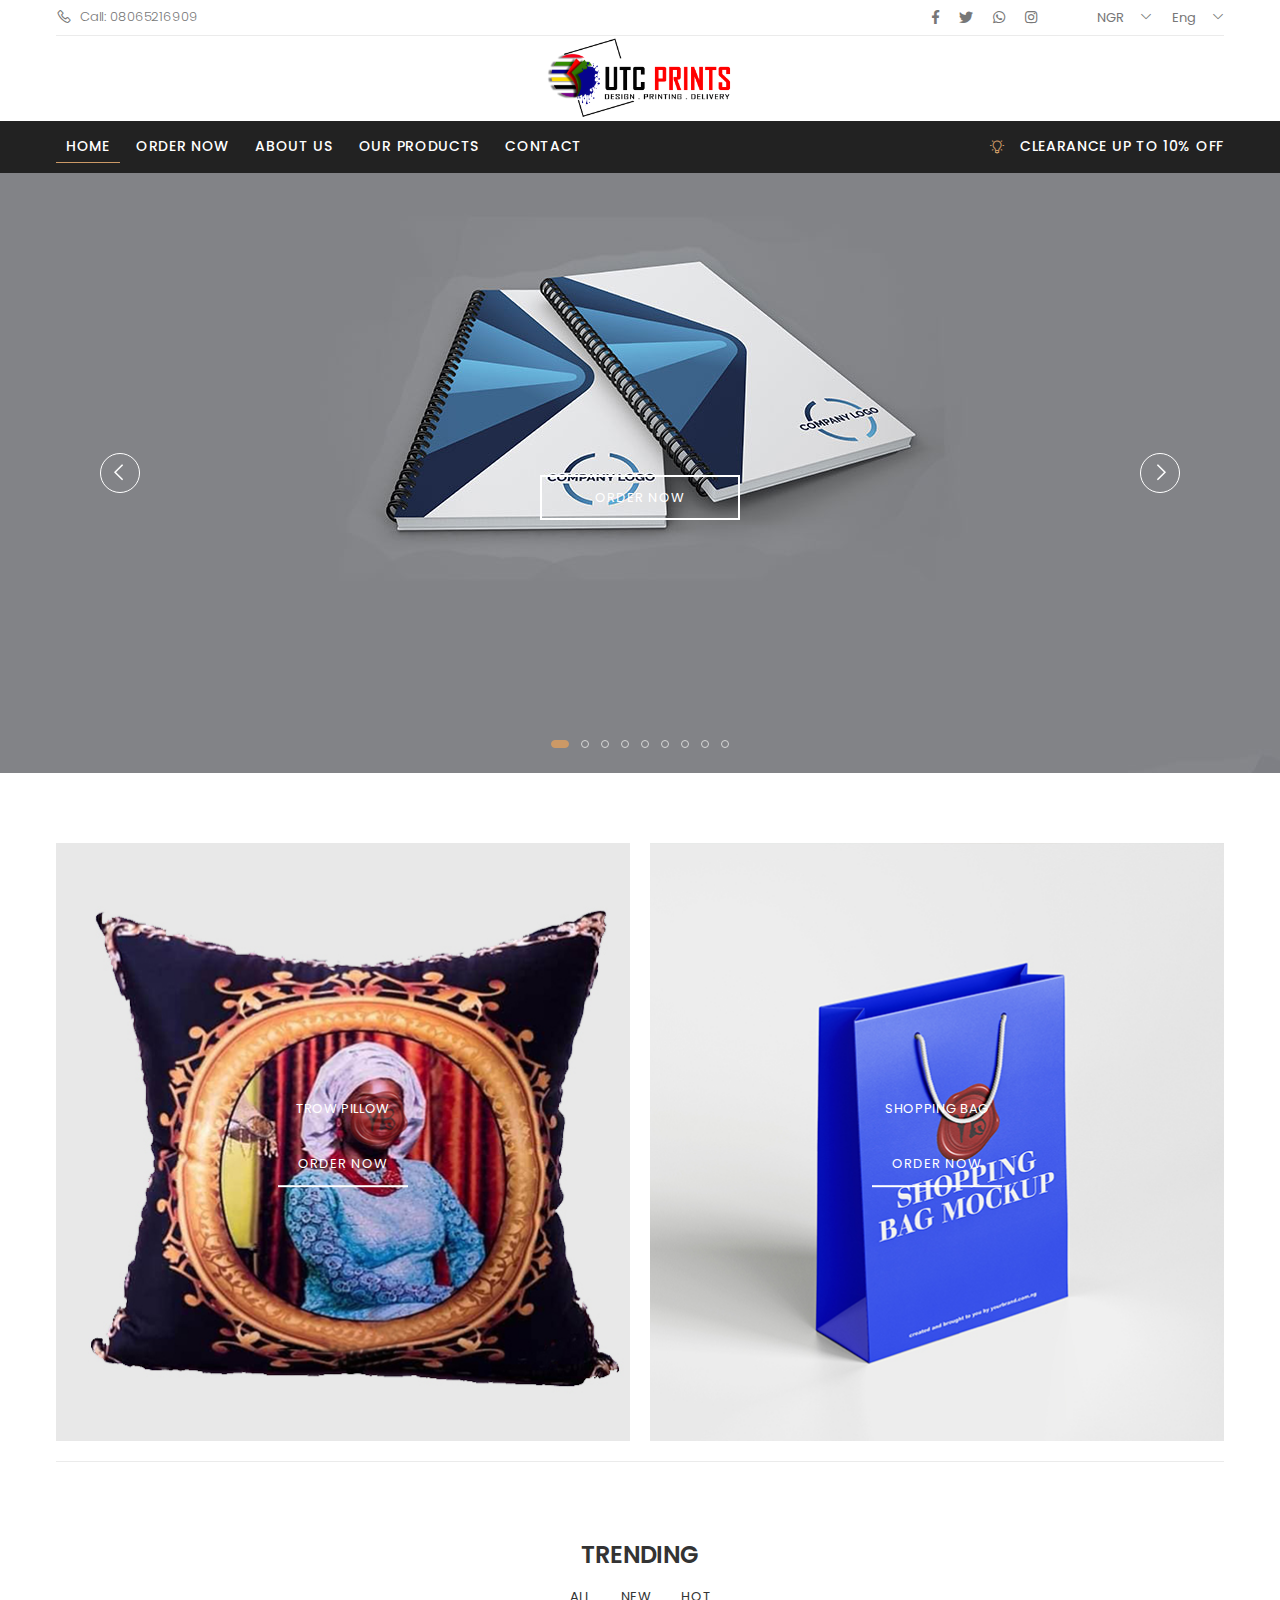
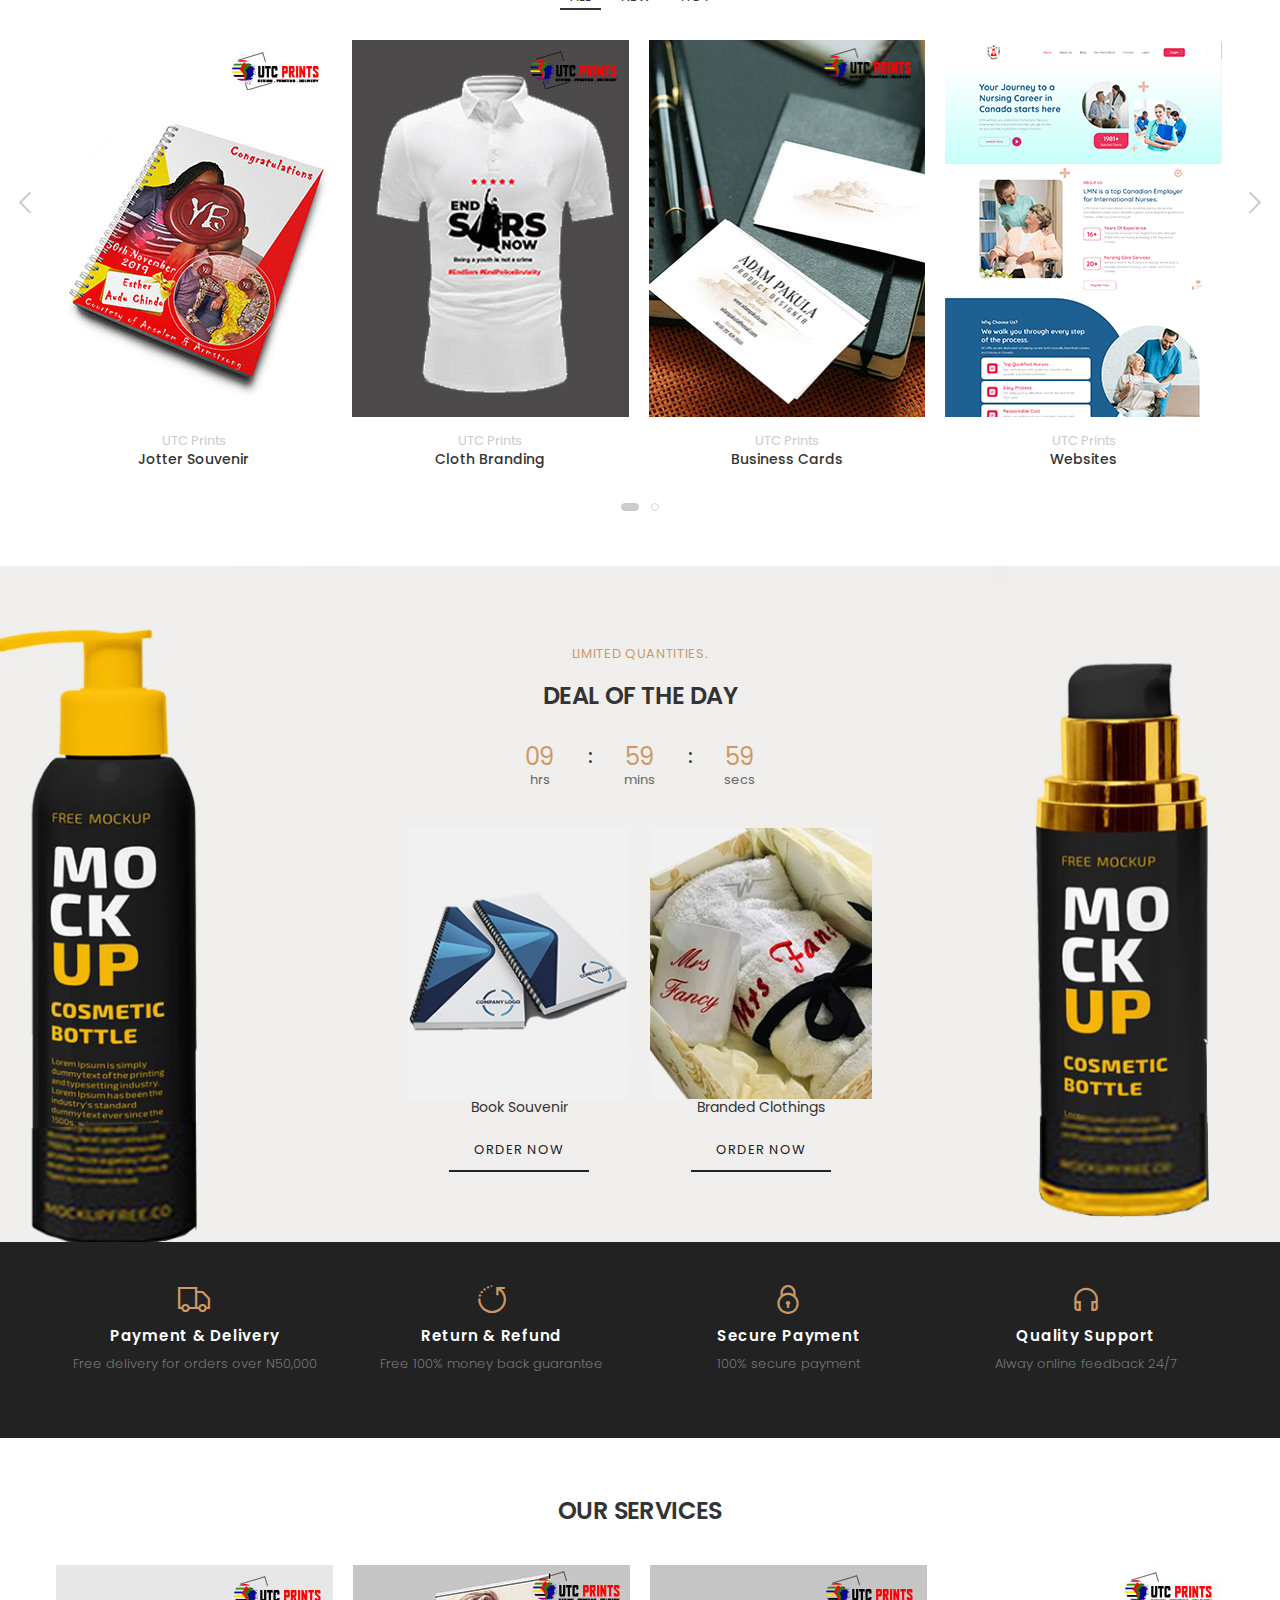
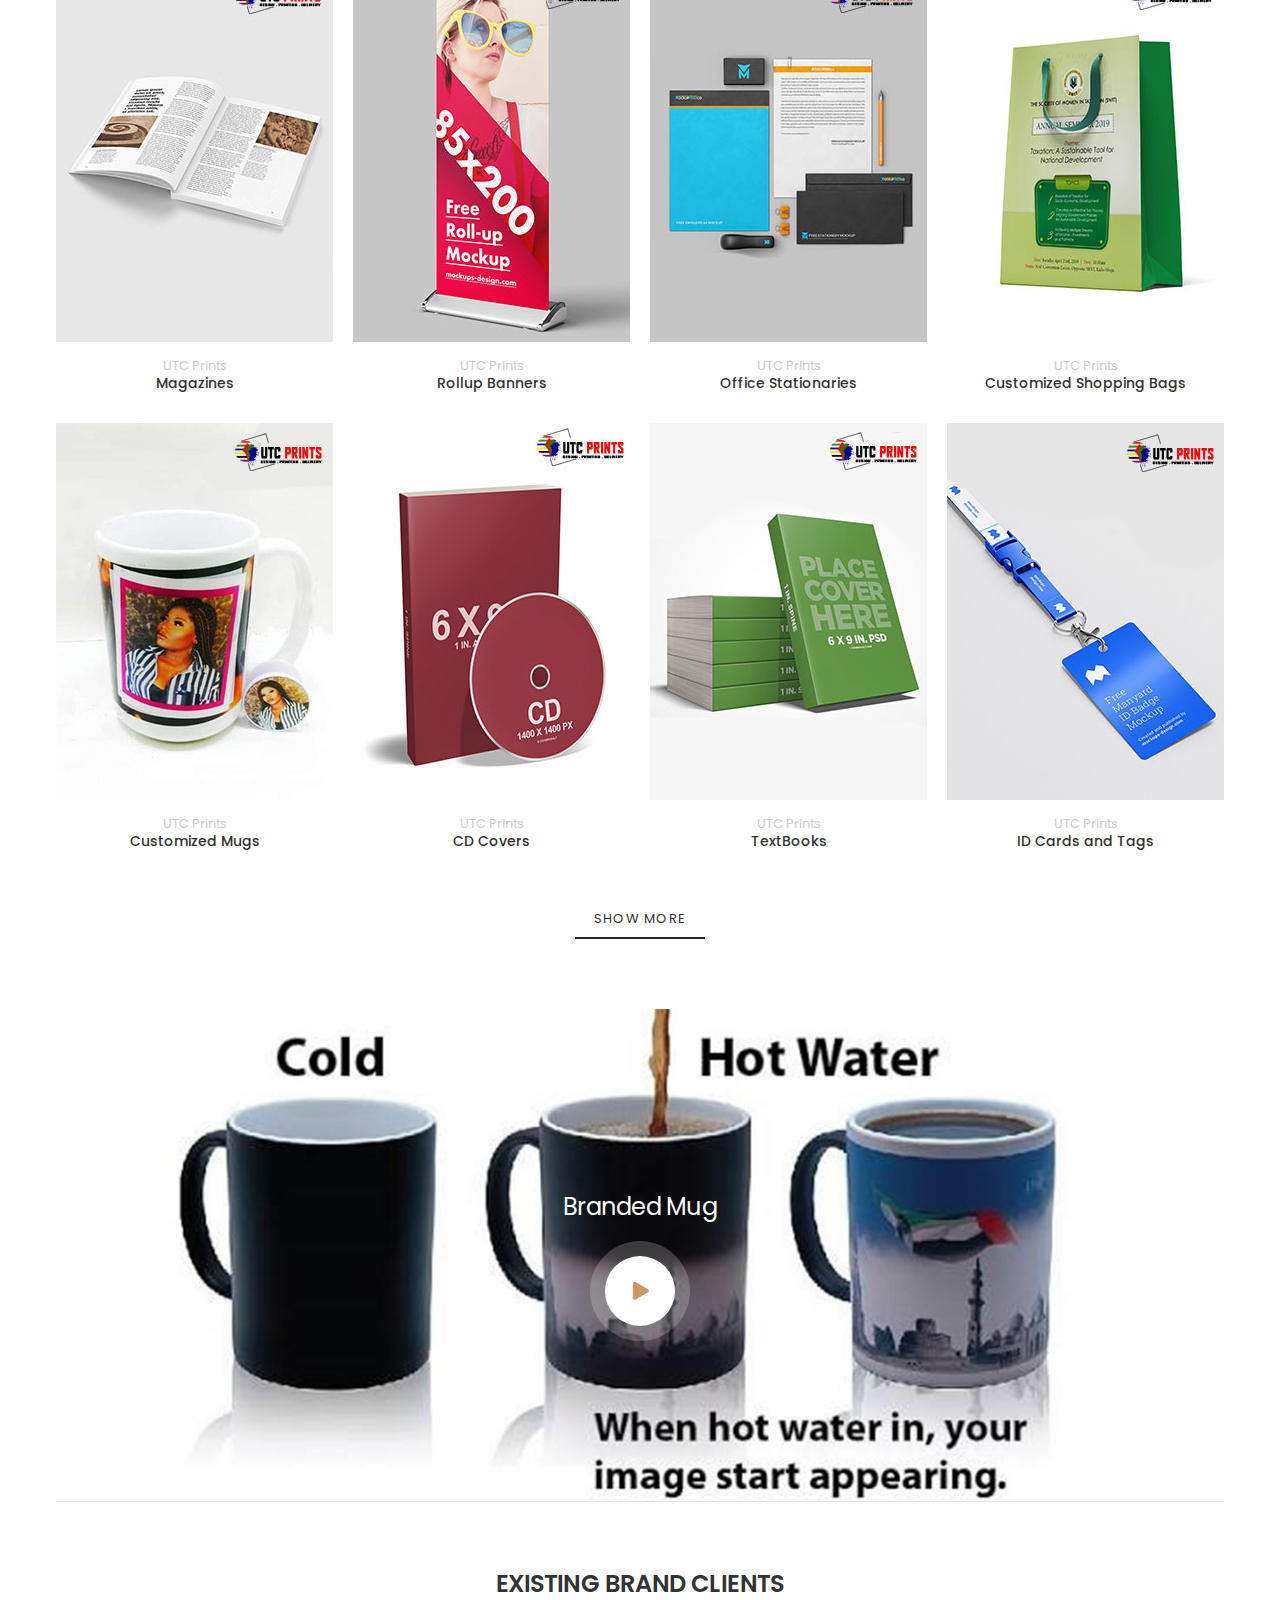
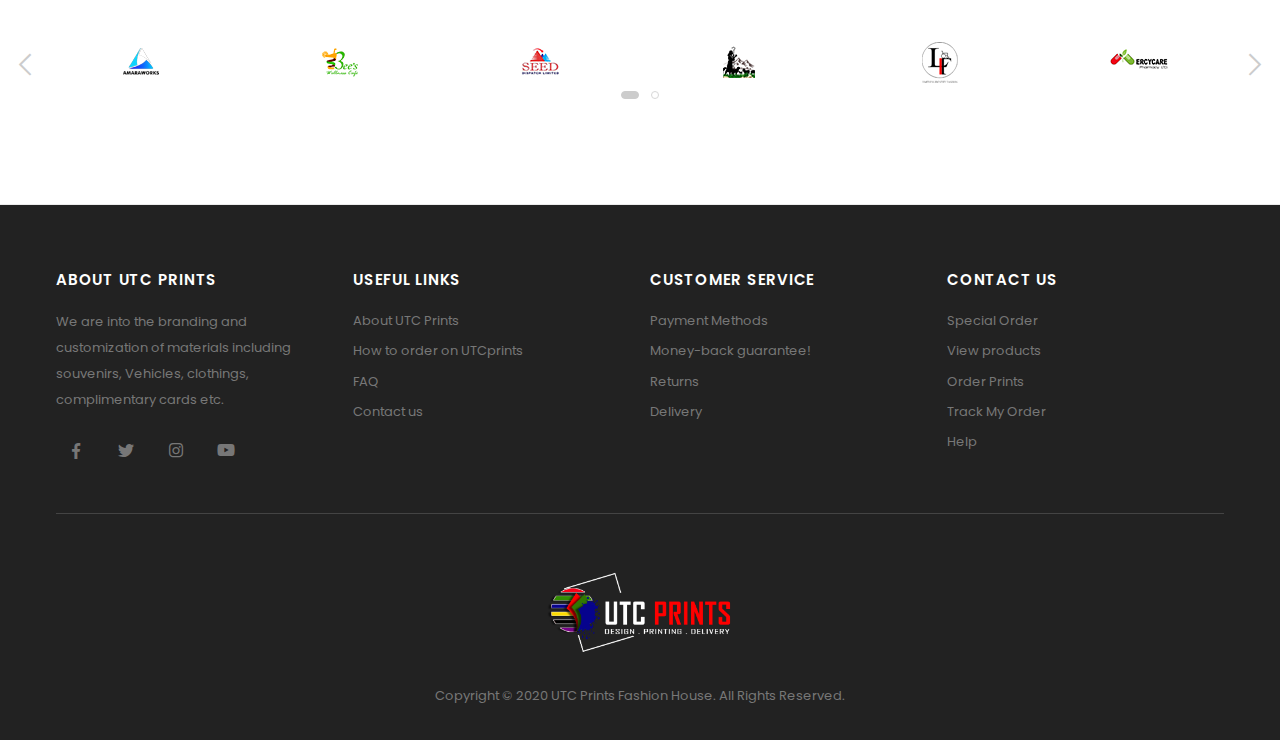
<file: index.html>
<!DOCTYPE html>
<html lang="en">


 
<head>
<!-- Google tag (gtag.js) -->
<script async src="https://www.googletagmanager.com/gtag/js?id=G-2SDYJVEFY8"></script>
<script>
  window.dataLayer = window.dataLayer || [];
  function gtag(){dataLayer.push(arguments);}
  gtag('js', new Date());

  gtag('config', 'G-2SDYJVEFY8');
</script>
    <meta charset="UTF-8">
    <meta http-equiv="X-UA-Compatible" content="IE=edge">
    <meta name="viewport" content="width=device-width, initial-scale=1, shrink-to-fit=no">
    <title>UTC Prints.com - Home Page</title>
    <meta name="keywords" content="HTML5 Template">
    <meta name="description" content="UTCprints - Bootstrap eCommerce Template">
    <meta name="author" content="p-themes">
    <!-- Favicon -->
    <link rel="apple-touch-icon" sizes="180x180" href="assets/images/icons/apple-touch-icon.png">
    <link rel="icon" type="image/png" sizes="32x32" href="assets/images/icons/favicon-32x32.png">
    <link rel="icon" type="image/png" sizes="16x16" href="assets/images/icons/favicon-16x16.png">
    <link rel="manifest" href="assets/images/icons/site.html">
    <link rel="mask-icon" href="assets/images/icons/safari-pinned-tab.svg" color="#666666">
    <link rel="shortcut icon" href="assets/images/icons/favicon.ico">
    <meta name="apple-mobile-web-app-title" content="UTCprints">
    <meta name="application-name" content="UTCprints">
    <meta name="msapplication-TileColor" content="#cc9966">
    <meta name="msapplication-config" content="assets/images/icons/browserconfig.xml">
    <meta name="theme-color" content="#ffffff">
    <link rel="stylesheet" href="assets/vendor/line-awesome/line-awesome/line-awesome/css/line-awesome.min.css">
    <!-- Plugins CSS File -->
    <link rel="stylesheet" href="assets/css/bootstrap.min.css">
    <link rel="stylesheet" href="assets/css/plugins/owl-carousel/owl.carousel.css">
    <link rel="stylesheet" href="assets/css/plugins/magnific-popup/magnific-popup.css">
    <link rel="stylesheet" href="assets/css/plugins/jquery.countdown.css">
    <!-- Main CSS File -->
    <link rel="stylesheet" href="assets/css/style.css">
    <link rel="stylesheet" href="assets/css/skins/skin-demo-6.css">
    <link rel="stylesheet" href="assets/css/demos/demo-6.css">
</head>

<body>
    <div class="page-wrapper">
        <header class="header header-6">
            <div class="header-top">
                <div class="container">
                    <div class="header-left">
                        <ul class="top-menu top-link-menu d-none d-md-block">
                            <li>
                                <a href="#">Links</a>
                                <ul>
                                    <li><a href="tel:+2348065216909"><i class="icon-phone"></i>Call: 08065216909</a></li>
                                </ul>
                            </li>
                        </ul><!-- End .top-menu -->
                    </div><!-- End .header-left -->

                    <div class="header-right">
                        <div class="social-icons social-icons-color">
                            <a href="#" class="social-icon social-facebook" title="Facebook" target="_blank"><i class="icon-facebook-f"></i></a>
                            <a href="#" class="social-icon social-twitter" title="Twitter" target="_blank"><i class="icon-twitter"></i></a>
                            <a href="https://wa.me/2348065216909" class="social-icon social-whatsapp" title="whatsapp" target="_blank"><i class="icon-whatsapp"></i></a>
                            <a href="#" class="social-icon social-instagram" title="instagram" target="_blank"><i class="icon-instagram"></i></a>
                        </div><!-- End .soial-icons -->
                        <ul class="top-menu top-link-menu">
                            <li>
                                <a href="#">Links</a>
                                 
                            </li>
                        </ul><!-- End .top-menu -->

                        <div class="header-dropdown">
                            <a href="#">NGR</a>
                            <div class="header-menu">
                                <ul>
                                    <li><a href="#">Nar</a></li>
                                    <li><a href="#">Usd</a></li>
                                </ul>
                            </div><!-- End .header-menu -->
                        </div><!-- End .header-dropdown -->

                        <div class="header-dropdown">
                            <a href="#">Eng</a>
                            <div class="header-menu">
                                <ul>
                                    <li><a href="#">English</a></li>
                                     
                                </ul>
                            </div><!-- End .header-menu -->
                        </div><!-- End .header-dropdown -->
                    </div><!-- End .header-right -->
                </div>
            </div>
            <div class="header-middle">
                <div class="container">
                    <div class="header-left">
                        <div class="header-search header-search-extended header-search-visible d-none d-lg-block">
                            <a href="#" class="search-toggle" role="button"><i class="icon-search"></i></a>
                            <form action="#" method="get">
                                 
                            </form>
                        </div><!-- End .header-search -->
                    </div>
                    <div class="header-center">
                        <a href="index.html" class="logo">
                            <img src="assets/images/demos/demo-6/logo.png" alt="UTC Prints Logo" width="200" height="50">
                        </a>
                    </div><!-- End .header-left -->

                     
                </div><!-- End .container -->
            </div><!-- End .header-middle -->

            <div class="header-bottom sticky-header">
                <div class="container">
                    <div class="header-left">
                        <nav class="main-nav">
                            <ul class="menu sf-arrows">
                                <li class="megamenu-container active">
                                    <a href="index.html" class="sf-ul">Home</a>
                                </li>
                                <li>
                                    <a href="appointment.html" class="sfth-ul">Order Now</a>
                                </li>

                                <li>
                                    <a href="about.html" class="sfth-ul">About US</a>
                                </li>
                                <li>
                                    <a href="products.html" class="sfh-ul">Our Products</a>
                                </li>
                                <li>
                                    <a href="contact.html" class="s-ul">Contact</a>
                                </li>
                                 
                        </nav><!-- End .main-nav -->

                        <button class="mobile-menu-toggler">
                            <span class="sr-only">Toggle mobile menu</span>
                            <i class="icon-bars"></i>
                        </button>
                    </div><!-- End .header-left -->

                    <div class="header-right">
                        <i class="la la-lightbulb-o"></i><p>Clearance Up to 10% Off</span></p>
                    </div>
                </div><!-- End .container -->
            </div><!-- End .header-bottom -->
        </header><!-- End .header -->

        <main class="main">

            <div class="intro-slider-container mb-3 mb-lg-5">
			
                <div class="intro-slider owl-carousel owl-theme owl-nav-inside owl-light" data-toggle="owl" data-owl-options='{"dots": true, "nav": true, "loop": true, "autoplay": true, "autoplayTimeout": 6000, "responsive": {
                                "0": {
                                    "items":1
                                },
                                "480": {
                                    "items":1
                                },
                                "768": {
                                    "items":1
                                },
                                "992": {
                                    "items":1
                                },
                                "1200": {
                                    "items":1,
                                    "nav": true
									}
									}
									}'>
                    <div class="intro-slide" style="background-image: url(assets/images/demos/demo-6/slider/slide-1.jpg);">
                        <div class="container intro-content text-center">
                            <h3 class="intro-subtitle text-white"></h3><!-- End .h3 intro-subtitle -->
                             

                            <a href="appointment.html" class="btn btn-outline-white-4">
                                <span>Order Now</span>
                            </a>
                        </div><!-- End .intro-content -->
                    </div><!-- End .intro-slide -->

                    <div class="intro-slide" style="background-image: url(assets/images/demos/demo-6/slider/slide-2.jpg);">
                        <div class="container intro-content text-center">
                            <h3 class=" "></h3><!-- End .h3 intro-subtitle -->
                             

                            <a href="appointment.html" class="btn btn-outline-white-4">
                                <span>Order Now</span>
                            </a>
                        </div><!-- End .intro-content -->
                    </div><!-- End .intro-slide -->
					
					 <div class="intro-slide" style="background-image: url(assets/images/demos/demo-6/slider/slide-3.jpg);">
                        <div class="container intro-content text-center">
                            <h3 class="intro-subtitle text-white"></h3><!-- End .h3 intro-subtitle -->
                             

                            <a href="appointment.html" class="btn btn-outline-white-4">
                                <span>Order Now</span>
                            </a>
                        </div><!-- End .intro-content -->
                    </div><!-- End .intro-slide -->
					
					 <div class="intro-slide" style="background-image: url(assets/images/demos/demo-6/slider/slide-4.jpg);">
                        <div class="container intro-content text-center">
                            <h3 class="intro-subtitle text-white"></h3><!-- End .h3 intro-subtitle -->
                             

                            <a href="appointment.html" class="btn btn-outline-white-4">
                                <span>Order Now</span>
                            </a>
                        </div><!-- End .intro-content -->
                    </div><!-- End .intro-slide -->
                    <div class="intro-slide" style="background-image: url(assets/images/demos/demo-6/slider/slide-9.jpg);">
                        <div class="container intro-content text-center">
                            <h3 class="intro-subtitle text-white"></h3><!-- End .h3 intro-subtitle -->
                             

                            <a href="appointment.html" class="btn btn-outline-white-4">
                                <span>Order Now</span>
                            </a>
                        </div><!-- End .intro-content -->
                    </div><!-- End .intro-slide -->
					
					 <div class="intro-slide" style="background-image: url(assets/images/demos/demo-6/slider/slide-5.jpg);">
                        <div class="container intro-content text-center">
                            <h3 class="intro-subtitle text-white"></h3><!-- End .h3 intro-subtitle -->
                             

                            <a href="appointment.html" class="btn btn-outline-white-4">
                                <span>Order Now</span>
                            </a>
                        </div><!-- End .intro-content -->
                    </div><!-- End .intro-slide -->
					
					<div class="intro-slide" style="background-image: url(assets/images/demos/demo-6/slider/slide-6.jpg);">
                        <div class="container intro-content text-center">
                            <h3 class="intro-subtitle text-white"></h3><!-- End .h3 intro-subtitle -->
                             

                            <a href="appointment.html" class="btn btn-outline-white-4">
                                <span>Discover More</span>
                            </a>
                        </div><!-- End .intro-content -->
                    </div><!-- End .intro-slide -->
					
					<div class="intro-slide" style="background-image: url(assets/images/demos/demo-6/slider/slide-7.jpg);">
                        <div class="container intro-content text-center">
                            <h3 class="intro-subtitle text-white"></h3><!-- End .h3 intro-subtitle -->
                             

                            <a href="appointment.html" class="btn btn-outline-white-4">
                                <span>Order Now</span>
                            </a>
                        </div><!-- End .intro-content -->
                    </div><!-- End .intro-slide --> 
					<div class="intro-slide" style="background-image: url(assets/images/demos/demo-6/slider/slide-8.jpg);">
                        <div class="container intro-content text-center">
                            <h3 class="intro-subtitle text-white"></h3><!-- End .h3 intro-subtitle -->
                             

                            <a href="appointment.html" class="btn btn-outline-white-4">
                                <span>Order Now</span>
                            </a>
                        </div><!-- End .intro-content -->
                    </div><!-- End .intro-slide -->
					
					
                </div><!-- End .intro-slider owl-carousel owl-theme -->

                <span class="slider-loader"></span><!-- End .slider-loader -->
            </div><!-- End .intro-slider-container -->

            <div class="pt-2 pb-3">
                <div class="container">
                    <div class="row">
                        <div class="col-sm-6">
                            <div class="banner banner-overlay">
                                <a href="#">
                                    <img src="assets/images/demos/demo-6/banners/banner-1.jpg" alt="Banner">
                                </a>

                                <div class="banner-content banner-content-center">
                                    <h4 class="banner-subtitle text-white"><a href="#">Trow Pillow</a></h4><!-- End .banner-subtitle -->
                                    <h3 class="banner-title text-white"><a href="#"><strong></strong></h3><!-- End .banner-title -->
                                    <a href="appointment.html" class="btn btn-outline-white banner-link underline">Order Now</a>
                                </div><!-- End .banner-content -->
                            </div><!-- End .banner -->
                        </div><!-- End .col-sm-6 -->

                        <div class="col-sm-6">
                            <div class="banner banner-overlay">
                                <a href="#">
                                    <img src="assets/images/demos/demo-6/banners/banner-2.jpg" alt="Banner">
                                </a>

                                <div class="banner-content banner-content-center">
                                    <h4 class="banner-subtitle text-white"><a href="#">Shopping Bag</a></h4><!-- End .banner-subtitle -->
                                    <h3 class="banner-title text-white"><a href="#"><strong></strong></a></h3><!-- End .banner-title -->
                                    <a href="appointment.html" class="btn btn-outline-white banner-link underline">Order Now</a>
                                </div><!-- End .banner-content -->
                            </div><!-- End .banner -->
                        </div><!-- End .col-sm-6 -->
                    </div><!-- End .row -->
                    <hr class="mt-0 mb-0">
                </div><!-- End .container -->
            </div><!-- End .bg-gray -->

            <div class="mb-5"></div><!-- End .mb-5 -->
            <div class="container">
                <div class="heading heading-center mb-3">
                    <h2 class="title">Trending</h2><!-- End .title -->

                    <ul class="nav nav-pills justify-content-center" role="tablist">
                        <li class="nav-item">
                            <a class="nav-link active" id="trending-all-link" data-toggle="tab" href="#trending-all-tab" role="tab" aria-controls="trending-all-tab" aria-selected="true">All</a>
                        </li>
                        <li class="nav-item">
                            <a class="nav-link" id="trending-women-link" data-toggle="tab" href="#trending-women-tab" role="tab" aria-controls="trending-women-tab" aria-selected="false">New</a>
                        </li>
                        <li class="nav-item">
                            <a class="nav-link" id="trending-men-link" data-toggle="tab" href="#trending-men-tab" role="tab" aria-controls="trending-men-tab" aria-selected="false">Hot</a>
                        </li>
                    </ul>
                </div><!-- End .heading -->

                <div class="tab-content tab-content-carousel">
                    <div class="tab-pane p-0 fade show active" id="trending-all-tab" role="tabpanel" aria-labelledby="trending-all-link">
                        <div class="owl-carousel owl-simple carousel-equal-height carousel-with-shadow" data-toggle="owl" 
                            data-owl-options='{
                            "nav": true, 
                            "dots": true,
                            "margin": 20,
                            "loop": true,
							"autoplay": true,
							"autoplayTimeout": 5000,
                            "responsive": {
                                "0": {
                                    "items":2
                                },
                                "480": {
                                    "items":2
                                },
                                "768": {
                                    "items":3
                                },
                                "992": {
                                    "items":4
                                },
                                "1200": {
                                    "items":4,
                                    "nav": true
                                }
                            }
                        }'>
                            <div class="product product-7 text-center">
                                <figure class="product-media">
                                    <a href="contact.html">
                                        <img src="assets/images/demos/demo-6/products/product-1-1.jpg" alt="Product image" class="product-image">
                                        <img src="assets/images/demos/demo-6/products/product-1-2.jpg" alt="Product image" class="product-image-hover">
                                    </a>

                                     

                                    <div class="product-action">
                                        <a href="appointment.html" class="btn-product btn-cart"><span>Order Now</span></a>
                                    </div><!-- End .product-action -->
                                </figure><!-- End .product-media -->

                                <div class="product-body">
                                    <div class="product-cat">
                                        <a href="#">UTC Prints</a>
                                    </div><!-- End .product-cat -->
                                    <h3 class="product-title"><a href="appointment.html">Jotter Souvenir</a></h3><!-- End .product-title -->
                                     

                                     
                                </div><!-- End .product-body -->
                            </div><!-- End .product -->

                            <div class="product product-7 text-center">
                                <figure class="product-media">
                                    <a href="contact.html">
                                        <img src="assets/images/demos/demo-6/products/product-2-1.jpg" alt="Product image" class="product-image">
                                        <img src="assets/images/demos/demo-6/products/product-2-2.jpg" alt="Product image" class="product-image-hover">
                                    </a>

                                    <div class="product-action">
                                        <a href="appointment.html" class="btn-product btn-cart"><span>Order Now</span></a>
                                    </div><!-- End .product-action -->
                                </figure><!-- End .product-media -->

                                <div class="product-body">
                                    <div class="product-cat">
                                        <a href="#">UTC Prints</a>
                                    </div><!-- End .product-cat -->
                                    <h3 class="product-title"><a href="appointment.html">Cloth Branding</a></h3><!-- End .product-title -->
                                    
                                </div><!-- End .product-body -->
                            </div><!-- End .product -->

                            <div class="product product-7 text-center">
                                <figure class="product-media">
                                     
                                    <a href="contact.html">
                                        <img src="assets/images/demos/demo-6/products/product-3-1.jpg" alt="Product image" class="product-image">
                                        <img src="assets/images/demos/demo-6/products/product-3-2.jpg" alt="Product image" class="product-image-hover">
                                    </a>

                                    <div class="product-action">
                                        <a href="appointment.html" class="btn-product btn-cart"><span>Order Now</span></a>
                                    </div><!-- End .product-action -->
                                </figure><!-- End .product-media -->

                                <div class="product-body">
                                    <div class="product-cat">
                                        <a href="#">UTC Prints</a>
                                    </div><!-- End .product-cat -->
                                    <h3 class="product-title"><a href="appointment.html">Business Cards</a></h3><!-- End .product-title -->
                                     
                                </div><!-- End .product-body -->
                            </div><!-- End .product -->

                            <div class="product product-7 text-center">
                                <figure class="product-media">
                                     
                                    <a href="contact.html">
                                        <img src="assets/images/demos/demo-6/products/product-13-1.jpg" alt="Product image" class="product-image">
                                        <img src="assets/images/demos/demo-6/products/product-13-2.jpg" alt="Product image" class="product-image-hover">
                                    </a>

                                    <div class="product-action">
                                        <a href="appointment.html" class="btn-product btn-cart"><span>Order Now</span></a>
                                    </div><!-- End .product-action -->
                                </figure><!-- End .product-media -->

                                <div class="product-body">
                                    <div class="product-cat">
                                        <a href="#">UTC Prints</a>
                                    </div><!-- End .product-cat -->
                                    <h3 class="product-title"><a href="appointment.html">Websites</a></h3><!-- End .product-title -->
                                     
                                </div><!-- End .product-body -->
                            </div><!-- End .product -->

                            <div class="product product-7 text-center">
                                <figure class="product-media">
                                    <a href="contact.html">
                                        <img src="assets/images/demos/demo-6/products/product-4-1.jpg" alt="Product image" class="product-image">
                                        <img src="assets/images/demos/demo-6/products/product-4-2.jpg" alt="Product image" class="product-image-hover">
                                    </a>

                                    <div class="product-action">
                                        <a href="appointment.html" class="btn-product btn-cart"><span>Order Now</span></a>
                                    </div><!-- End .product-action -->
                                </figure><!-- End .product-media -->

                                <div class="product-body">
                                    <div class="product-cat">
                                        <a href="#">UTC Prints</a>
                                    </div><!-- End .product-cat -->
                                    <h3 class="product-title"><a href="appointment.html">Billboards & Banners</a></h3><!-- End .product-title -->
                                </div><!-- End .product-body -->
                            </div><!-- End .product -->

                            <div class="product product-7 text-center">
                                <figure class="product-media">
                                    <a href="contact.html">
                                        <img src="assets/images/demos/demo-6/products/product-5-1.jpg" alt="Product image" class="product-image">
                                        <img src="assets/images/demos/demo-6/products/product-5-2.jpg" alt="Product image" class="product-image-hover">
                                    </a>
                                    <div class="product-action">
                                        <a href="appointment.html" class="btn-product btn-cart"><span>Order Now</span></a>
                                    </div><!-- End .product-action -->
                                </figure><!-- End .product-media -->

                                <div class="product-body">
                                    <div class="product-cat">
                                        <a href="#">UTC Prints</a>
                                    </div><!-- End .product-cat -->
                                    <h3 class="product-title"><a href="appointment.html">Magazines and Paper works</a></h3><!-- End .product-title -->
                                </div><!-- End .product-body -->
                            </div><!-- End .product -->
                            
                        </div><!-- End .owl-carousel -->
                    </div><!-- .End .tab-pane -->
                    <div class="tab-pane p-0 fade" id="trending-women-tab" role="tabpanel" aria-labelledby="trending-women-link">
                        <div class="owl-carousel owl-simple carousel-equal-height carousel-with-shadow" data-toggle="owl" 
                            data-owl-options='{
                                "nav": false, 
                                "dots": true,
                                "margin": 20,
                                "loop": false,
                                "responsive": {
                                    "0": {
                                        "items":0
                                    },
                                    "480": {
                                        "items":2
                                    },
                                    "768": {
                                        "items":3
                                    },
                                    "992": {
                                        "items":4
                                    },
                                    "1200": {
                                        "items":4,
                                        "nav": true,
                                        "dots": false
                                    }
                                }
                            }'>
                            <div class="product product-7 text-center">
                                <figure class="product-media">
                                     
                                    <a href="contact.html">
                                        <img src="assets/images/demos/demo-6/products/product-3-1.jpg" alt="Product image" class="product-image">
                                        <img src="assets/images/demos/demo-6/products/product-3-2.jpg" alt="Product image" class="product-image-hover">
                                    </a>

                                     

                                    <div class="product-action">
                                        <a href="appointment.html" class="btn-product btn-cart"><span>Order Now</span></a>
                                    </div><!-- End .product-action -->
                                </figure><!-- End .product-media -->

                                <div class="product-body">
                                    <div class="product-cat">
                                        <a href="#">UTC Prints</a>
                                    </div><!-- End .product-cat -->
                                    <h3 class="product-title"><a href="appointment.html">Business Card</a></h3><!-- End .product-title -->
                                     
                                </div><!-- End .product-body -->
                            </div><!-- End .product -->

                            <div class="product product-7 text-center">
                                <figure class="product-media">
                                    <a href="contact.html">
                                        <img src="assets/images/demos/demo-6/products/product-4-1.jpg" alt="Product image" class="product-image">
                                        <img src="assets/images/demos/demo-6/products/product-4-2.jpg" alt="Product image" class="product-image-hover">
                                    </a>
                                    <div class="product-action">
                                        <a href="appointment.html" class="btn-product btn-cart"><span>Order Now</span></a>
                                    </div><!-- End .product-action -->
                                </figure><!-- End .product-media -->

                                <div class="product-body">
                                    <div class="product-cat">
                                        <a href="#">UTC Prints</a>
                                    </div><!-- End .product-cat -->
                                    <h3 class="product-title"><a href="appointment.html">Billboards & Banners</a></h3><!-- End .product-title -->
									
                                     
                                </div><!-- End .product-body -->
                            </div><!-- End .product -->

                            <div class="product product-7 text-center">
                                <figure class="product-media">
                                    <a href="contact.html">
                                        <img src="assets/images/demos/demo-6/products/product-1-1.jpg" alt="Product image" class="product-image">
                                        <img src="assets/images/demos/demo-6/products/product-1-2.jpg" alt="Product image" class="product-image-hover">
                                    </a>

                                    <div class="product-action">
                                        <a href="appointment.html" class="btn-product btn-cart"><span>Order Now</span></a>
                                    </div><!-- End .product-action -->
                                </figure><!-- End .product-media -->

                                <div class="product-body">
                                    <div class="product-cat">
                                        <a href="#">UTC Prints</a>
                                    </div><!-- End .product-cat -->
                                    <h3 class="product-title"><a href="appointment.html">Jotter Souvenir</a></h3><!-- End .product-title -->
                                     
                                     
                                </div><!-- End .product-body -->
                            </div><!-- End .product -->
                        </div><!-- End .owl-carousel -->
                    </div><!-- .End .tab-pane -->

                    <div class="tab-pane p-0 fade" id="trending-men-tab" role="tabpanel" aria-labelledby="trending-men-link">
                        <div class="owl-carousel owl-simple carousel-equal-height carousel-with-shadow" data-toggle="owl" 
                            data-owl-options='{
                                "nav": false, 
                                "dots": true,
                                "margin": 20,
                                "loop": false,
                                "responsive": {
                                    "0": {
                                        "items":0
                                    },
                                    "480": {
                                        "items":2
                                    },
                                    "768": {
                                        "items":3
                                    },
                                    "992": {
                                        "items":4
                                    },
                                    "1200": {
                                        "items":4,
                                        "nav": true,
                                        "dots": false
                                    }
                                }
                            }'>
                            <div class="product product-7 text-center">
                                <figure class="product-media">
                                     
                                    <a href="contact.html">
                                        <img src="assets/images/demos/demo-6/products/product-3-1.jpg" alt="Product image" class="product-image">
                                        <img src="assets/images/demos/demo-6/products/product-3-2.jpg" alt="Product image" class="product-image-hover">
                                    </a>

                                    <div class="product-action">
                                        <a href="appointment.html" class="btn-product btn-cart"><span>Order Now</span></a>
                                    </div><!-- End .product-action -->
                                </figure><!-- End .product-media -->

                                <div class="product-body">
                                    <div class="product-cat">
                                        <a href="#">UTC Prints</a>
                                    </div><!-- End .product-cat -->
                                    <h3 class="product-title"><a href="appointment.html">Business Card</a></h3><!-- End .product-title -->
                                     
                                </div><!-- End .product-body -->
                            </div><!-- End .product -->
                        </div><!-- End .owl-carousel -->
                    </div><!-- .End .tab-pane -->
                </div><!-- End .tab-content -->
            </div><!-- End .container -->

            <div class="mb-5"></div><!-- End .mb-5 -->

            <div class="deal bg-image pt-8 pb-8" style="background-image: url(assets/images/demos/demo-6/deal/bg-1.jpg);">
                <div class="container">
                    <div class="row justify-content-center">
                        <div class="col-sm-12 col-md-8 col-lg-6">
                            <div class="deal-content text-center">
                                <h4>Limited quantities. </h4>
                                <h2>Deal of the Day</h2>
                                <div class="deal-countdown" data-until="+10h"></div><!-- End .deal-countdown -->
                            </div><!-- End .deal-content -->
                            <div class="row deal-products">
                                <div class="col-6 deal-product text-center">
                                    <figure class="product-media">
                                        <a href="product.html">
                                            <img src="assets/images/demos/demo-6/deal/product-1.jpg" alt="Product image" class="product-image">
                                        </a>

                                    </figure><!-- End .product-media -->

                                    <div class="product-body">
                                        <h3 class="product-title"><a href="appointment.html">Book Souvenir</a></h3><!-- End .product-title -->
                                         
                                    </div><!-- End .product-body -->
                                    <a href="appointment.html" class="action">Order now</a>
                                </div>
                                <div class="col-6 deal-product text-center">
                                    <figure class="product-media">
                                        <a href="product.html">
                                            <img src="assets/images/demos/demo-6/deal/product-2.jpg" alt="Product image" class="product-image">
                                        </a>

                                    </figure><!-- End .product-media -->

                                    <div class="product-body">
                                        <h3 class="product-title"><a href="appointment.html">Branded Clothings</a></h3><!-- End .product-title -->
                                         
                                    </div><!-- End .product-body -->
                                    <a href="appointment.html" class="action">Order now</a>
                                </div>
                            </div>
                        </div><!-- End .col-lg-5 -->
                    </div><!-- End .row -->
                </div><!-- End .container -->
            </div><!-- End .deal -->

            <div class="pt-4 pb-3" style="background-color: #222;">
                <div class="container">
                    <div class="row justify-content-center">
                        <div class="col-lg-3 col-sm-6">
                            <div class="icon-box text-center">
                                <span class="icon-box-icon">
                                    <i class="icon-truck"></i>
                                </span>
                                <div class="icon-box-content">
                                    <h3 class="icon-box-title">Payment & Delivery</h3><!-- End .icon-box-title -->
                                    <p>Free delivery for orders over N50,000</p>
                                </div><!-- End .icon-box-content -->
                            </div><!-- End .icon-box -->
                        </div><!-- End .col-lg-3 col-sm-6 -->

                        <div class="col-lg-3 col-sm-6">
                            <div class="icon-box text-center">
                                <span class="icon-box-icon">
                                    <i class="icon-rotate-left"></i>
                                </span>
                                <div class="icon-box-content">
                                    <h3 class="icon-box-title">Return & Refund</h3><!-- End .icon-box-title -->
                                    <p>Free 100% money back guarantee</p>
                                </div><!-- End .icon-box-content -->
                            </div><!-- End .icon-box -->
                        </div><!-- End .col-lg-3 col-sm-6 -->

                        <div class="col-lg-3 col-sm-6">
                            <div class="icon-box text-center">
                                <span class="icon-box-icon">
                                    <i class="icon-unlock"></i>
                                </span>
                                <div class="icon-box-content">
                                    <h3 class="icon-box-title">Secure Payment</h3><!-- End .icon-box-title -->
                                    <p>100% secure payment</p>
                                </div><!-- End .icon-box-content -->
                            </div><!-- End .icon-box -->
                        </div><!-- End .col-lg-3 col-sm-6 -->

                        <div class="col-lg-3 col-sm-6">
                            <div class="icon-box text-center">
                                <span class="icon-box-icon">
                                    <i class="icon-headphones"></i>
                                </span>
                                <div class="icon-box-content">
                                    <h3 class="icon-box-title">Quality Support</h3><!-- End .icon-box-title -->
                                    <p>Alway online feedback 24/7</p>
                                </div><!-- End .icon-box-content -->
                            </div><!-- End .icon-box -->
                        </div><!-- End .col-lg-3 col-sm-6 -->
                    </div><!-- End .row -->
                </div><!-- End .container -->
            </div><!-- End .bg-light pt-2 pb-2 -->

            <div class="mb-6"></div><!-- End .mb-5 -->

            <div class="container">
                <h2 class="title text-center mb-4">Our Services</h2><!-- End .title text-center -->

                <div class="products">
                    <div class="row justify-content-center">
                        <div class="col-6 col-md-4 col-lg-3">
                            <div class="product product-7 text-center">
                                <figure class="product-media">
                                     
                                    <a href="appointment.html">
                                        <img src="assets/images/demos/demo-6/products/product-5-1.jpg" alt="Product image" class="product-image">
                                        <img src="assets/images/demos/demo-6/products/product-5-2.jpg" alt="Product image" class="product-image-hover">
                                    </a>

                                     

                                    <div class="product-action">
                                        <a href="appointment.html" class="btn-product btn-cart"><span>Place Order</span></a>
                                    </div><!-- End .product-action -->
                                </figure><!-- End .product-media -->

                                <div class="product-body">
                                    <div class="product-cat">
                                        <a href="#">UTC Prints</a>
                                    </div><!-- End .product-cat -->
                                    <h3 class="product-title"><a href="appointment.html">Magazines</a></h3><!-- End .product-title -->
                                </div><!-- End .product-body -->
                            </div><!-- End .product -->
                        </div><!-- End .col-sm-6 col-md-4 col-lg-3 -->

                        <div class="col-6 col-md-4 col-lg-3">
                            <div class="product product-7 text-center">
                                <figure class="product-media">
                                    <a href="appointment.html">
                                        <img src="assets/images/demos/demo-6/products/product-6-1.jpg" alt="Product image" class="product-image">
                                        <img src="assets/images/demos/demo-6/products/product-6-2.jpg" alt="Product image" class="product-image-hover">
                                    </a>

                                     

                                    <div class="product-action">
                                        <a href="appointment.html" class="btn-product btn-cart"><span>Place Order</span></a>
                                    </div><!-- End .product-action -->
                                </figure><!-- End .product-media -->

                                <div class="product-body">
                                    <div class="product-cat">
                                        <a href="#">UTC Prints</a>
                                    </div><!-- End .product-cat -->
                                    <h3 class="product-title"><a href="appointment.html">Rollup Banners</a></h3><!-- End .product-title -->
                                     
                                </div><!-- End .product-body -->
                            </div><!-- End .product -->
                        </div><!-- End .col-sm-6 col-md-4 col-lg-3 -->

                        <div class="col-6 col-md-4 col-lg-3">
                            <div class="product product-7 text-center">
                                <figure class="product-media">
                                    <a href="appointment.html">
                                        <img src="assets/images/demos/demo-6/products/product-7-1.jpg" alt="Product image" class="product-image">
                                        <img src="assets/images/demos/demo-6/products/product-7-2.jpg" alt="Product image" class="product-image-hover">
                                    </a>

                                     

                                    <div class="product-action">
                                        <a href="appointment.html" class="btn-product btn-cart"><span>Place Order</span></a>
                                    </div><!-- End .product-action -->
                                </figure><!-- End .product-media -->

                                <div class="product-body">
                                    <div class="product-cat">
                                        <a href="#">UTC Prints</a>
                                    </div><!-- End .product-cat -->
                                    <h3 class="product-title"><a href="appointment.html">Office Stationaries</a></h3><!-- End .product-title -->
                                     

                                     
                                </div><!-- End .product-body -->
                            </div><!-- End .product -->
                        </div><!-- End .col-sm-6 col-md-4 col-lg-3 -->

                        <div class="col-6 col-md-4 col-lg-3">
                            <div class="product product-7 text-center">
                                <figure class="product-media">
                                    <a href="appointment.html">
                                        <img src="assets/images/demos/demo-6/products/product-8-1.jpg" alt="Product image" class="product-image">
                                        <img src="assets/images/demos/demo-6/products/product-8-2.jpg" alt="Product image" class="product-image-hover">
                                    </a>

                                     

                                    <div class="product-action">
                                        <a href="appointment.html" class="btn-product btn-cart"><span>Place Order</span></a>
                                    </div><!-- End .product-action -->
                                </figure><!-- End .product-media -->

                                <div class="product-body">
                                    <div class="product-cat">
                                        <a href="#">UTC Prints</a>
                                    </div><!-- End .product-cat -->
                                    <h3 class="product-title"><a href="appointment.html">Customized Shopping Bags</a></h3><!-- End .product-title -->
                                     
                                </div><!-- End .product-body -->
                            </div><!-- End .product -->
                        </div><!-- End .col-sm-6 col-md-4 col-lg-3 -->

                        <div class="col-6 col-md-4 col-lg-3">
                            <div class="product product-7 text-center">
                                <figure class="product-media">
                                    <a href="appointment.html">
                                        <img src="assets/images/demos/demo-6/products/product-9-1.jpg" alt="Product image" class="product-image">
                                        <img src="assets/images/demos/demo-6/products/product-9-2.jpg" alt="Product image" class="product-image-hover">
                                    </a>

                                     

                                    <div class="product-action">
                                        <a href="appointment.html" class="btn-product btn-cart"><span>Place Order</span></a>
                                    </div><!-- End .product-action -->
                                </figure><!-- End .product-media -->

                                <div class="product-body">
                                    <div class="product-cat">
                                        <a href="appointment.html">UTC Prints</a>
                                    </div><!-- End .product-cat -->
                                    <h3 class="product-title"><a href="appointment.html">Customized Mugs</a></h3><!-- End .product-title -->
                                     
                                </div><!-- End .product-body -->
                            </div><!-- End .product -->
                        </div><!-- End .col-sm-6 col-md-4 col-lg-3 -->

                        <div class="col-6 col-md-4 col-lg-3">
                            <div class="product product-7 text-center">
                                <figure class="product-media">
                                    <a href="appointment.html">
                                        <img src="assets/images/demos/demo-6/products/product-10-1.jpg" alt="Product image" class="product-image">
                                        <img src="assets/images/demos/demo-6/products/product-10-2.jpg" alt="Product image" class="product-image-hover">
                                    </a>

                                     

                                    <div class="product-action">
                                        <a href="appointment.html" class="btn-product btn-cart"><span>Place Order</span></a>
                                    </div><!-- End .product-action -->
                                </figure><!-- End .product-media -->

                                <div class="product-body">
                                    <div class="product-cat">
                                        <a href="#">UTC Prints</a>
                                    </div><!-- End .product-cat -->
                                    <h3 class="product-title"><a href="appointment.html">CD Covers</a></h3><!-- End .product-title -->
                                     

                                     
                                </div><!-- End .product-body -->
                            </div><!-- End .product -->
                        </div><!-- End .col-sm-6 col-md-4 col-lg-3 -->

                        <div class="col-6 col-md-4 col-lg-3">
                            <div class="product product-7 text-center">
                                <figure class="product-media">
                                    <a href="appointment.html">
                                        <img src="assets/images/demos/demo-6/products/product-11-1.jpg" alt="Product image" class="product-image">
                                        <img src="assets/images/demos/demo-6/products/product-11-2.jpg" alt="Product image" class="product-image-hover">
                                    </a>

                                     

                                    <div class="product-action">
                                        <a href="appointment.html" class="btn-product btn-cart"><span>Place Order</span></a>
                                    </div><!-- End .product-action -->
                                </figure><!-- End .product-media -->

                                <div class="product-body">
                                    <div class="product-cat">
                                        <a href="#">UTC Prints</a>
                                    </div><!-- End .product-cat -->
                                    <h3 class="product-title"><a href="appointment.html">TextBooks</a></h3><!-- End .product-title -->
                                     
                                </div><!-- End .product-body -->
                            </div><!-- End .product -->
                        </div><!-- End .col-sm-6 col-md-4 col-lg-3 -->

                        <div class="col-6 col-md-4 col-lg-3">
                            <div class="product product-7 text-center">
                                <figure class="product-media">
                                     
                                    <a href="appointment.html">
                                        <img src="assets/images/demos/demo-6/products/product-12-1.jpg" alt="Product image" class="product-image">
                                        <img src="assets/images/demos/demo-6/products/product-12-2.jpg" alt="Product image" class="product-image-hover">
                                    </a>

                                     

                                    <div class="product-action">
                                        <a href="appointment.html" class="btn-product btn-cart"><span>Place Order</span></a>
                                    </div><!-- End .product-action -->
                                </figure><!-- End .product-media -->

                                <div class="product-body">
                                    <div class="product-cat">
                                        <a href="#">UTC Prints</a>
                                    </div><!-- End .product-cat -->
                                    <h3 class="product-title"><a href="appointment.html">ID Cards and Tags</a></h3><!-- End .product-title -->
                                     
                                </div><!-- End .product-body -->
                            </div><!-- End .product -->
                        </div><!-- End .col-sm-6 col-md-4 col-lg-3 -->
                    </div><!-- End .row -->
                </div><!-- End .products -->

                <div class="more-container text-center mt-2">
                    <a href="products.html" class="btn btn-outline-dark-2 btn-more"><span>show more</span></a>
                </div><!-- End .more-container -->
            </div><!-- End .container -->

             
            </div><!-- End .bg-gray -->

            <div class="mb-2"></div><!-- End .mb-5 -->
            
            <div class="container">
            </div><!-- End .container -->
            
            <div class="video-banner video-banner-bg bg-image text-center" style="background-image: url(assets/images/demos/demo-5/bg-2.jpg)">
                <div class="container">
                    <h3 class="video-banner-title h1 text-white"><span>Branded Mug</span><strong><i></i></strong></h3><!-- End .video-banner-title -->
                    <a href="https://www.youtube.com/watch?v=geazJcLXPM4" class="btn-video btn-iframe"><i class="icon-play"></i></a>
                </div><!-- End .container -->
            </div><!-- End .video-banner bg-image -->
        </main><!-- End .main -->
<div class="pb-3">
                <div class="container brands pt-5 pt-lg-7 ">

                    <h2 class="title text-center mb-4">Existing Brand Clients</h2><!-- End .title text-center -->

                    <div class="owl-carousel owl-simple" data-toggle="owl" 
                        data-owl-options='{
                            "nav": true, 
                            "dots": true,
                            "margin": 30,
                            "loop": true,
							"autoplay": true,
							"autoplayTimeout": 3000,
                            "responsive": {
                                "0": {
                                    "items":2
                                },
                                "420": {
                                    "items":3
                                },
                                "600": {
                                    "items":4
                                },
                                "900": {
                                    "items":5
                                },
                                "1024": {
                                    "items":6
                                }
                            }
                        }'>
                        <a href="#" class="brand">
                            <img src="assets/images/brands/8.png" alt="Brand Name">
                        </a>

                        <a href="#" class="brand">
                            <img src="assets/images/brands/1.png" alt="Brand Name">
                        </a>

                        <a href="#" class="brand">
                            <img src="assets/images/brands/3.png" alt="Brand Name">
                        </a>

                        <a href="#" class="brand">
                            <img src="assets/images/brands/4.png" alt="Brand Name">
                        </a>

                        <a href="#" class="brand">
                            <img src="assets/images/brands/5.png" alt="Brand Name">
                        </a>

                        <a href="#" class="brand">
                            <img src="assets/images/brands/6.png" alt="Brand Name">
                        </a>

                        <a href="#" class="brand">
                            <img src="assets/images/brands/7.png" alt="Brand Name">
                        </a>
                    </div><!-- End .owl-carousel -->
                </div><!-- End .container -->

                <div class="mb-5 mb-lg-7"></div><!-- End .mb-5 -->

               
                </div><!-- End .container -->
        <footer class="footer">
            <div class="footer-middle">
                <div class="container">
                    <div class="row">
                        <div class="col-sm-6 col-lg-3">
                            <div class="widget widget-about">
                                <h4 class="widget-title">about UTC Prints</h4><!-- End .widget-title -->
                                <p>We are into the branding and customization of materials including souvenirs, Vehicles, clothings, complimentary cards etc. </p>

                                <div class="social-icons">
                                    <a href="#" class="social-icon" title="Facebook" target="_blank"><i class="icon-facebook-f"></i></a>
                                    <a href="#" class="social-icon" title="Twitter" target="_blank"><i class="icon-twitter"></i></a>
                                    <a href="#" class="social-icon" title="Instagram" target="_blank"><i class="icon-instagram"></i></a>
                                    <a href="#" class="social-icon" title="Youtube" target="_blank"><i class="icon-youtube"></i></a>
                                </div><!-- End .soial-icons -->
                            </div><!-- End .widget about-widget -->
                        </div><!-- End .col-sm-6 col-lg-3 -->

                        <div class="col-sm-6 col-lg-3">
                            <div class="widget">
                                <h4 class="widget-title">Useful Links</h4><!-- End .widget-title -->

                                <ul class="widget-list">
                                    <li><a href="about.html">About UTC Prints</a></li>
                                    <li><a href="faq.html">How to order on UTCprints</a></li>
                                    <li><a href="faq.html">FAQ</a></li>
                                    <li><a href="contact.html">Contact us</a></li>
                                     
                                </ul><!-- End .widget-list -->
                            </div><!-- End .widget -->
                        </div><!-- End .col-sm-6 col-lg-3 -->

                        <div class="col-sm-6 col-lg-3">
                            <div class="widget">
                                <h4 class="widget-title">Customer Service</h4><!-- End .widget-title -->

                                <ul class="widget-list">
                                    <li><a href="faq.html">Payment Methods</a></li>
                                    <li><a href="faq.html">Money-back guarantee!</a></li>
                                    <li><a href="faq.html">Returns</a></li>
                                    <li><a href="faq.html">Delivery</a></li>
                                     
                                </ul><!-- End .widget-list -->
                            </div><!-- End .widget -->
                        </div><!-- End .col-sm-6 col-lg-3 -->

                        <div class="col-sm-6 col-lg-3">
                            <div class="widget">
                                <h4 class="widget-title">Contact Us</h4><!-- End .widget-title -->

                                <ul class="widget-list">
	            					<li><a href="tel:+2348065216909">Special Order</a></li>
	            					<li><a href="products.html">View products</a></li>
	            					<li><a href="appointment.html"></a>Order Prints</li>
	            					<li><a href="tel:+2348065216909">Track My Order</a></li>
	            					<li><a href="mailto:echimex100@gmail.com">Help</a></li>
	            				</ul><!-- End .widget-list -->
                            </div><!-- End .widget -->
                        </div><!-- End .col-sm-6 col-lg-3 -->
                    </div><!-- End .row -->
                </div><!-- End .container -->
            </div><!-- End .footer-middle -->

            <div class="footer-bottom">
                <div class="container">
                     
                    <img src="assets/images/demos/demo-6/logo-footer.png" alt="UTCprints Logo" width="200" height="60">
                    <p class="footer-copyright">Copyright © 2020 UTC Prints Fashion House. All Rights Reserved.</p><!-- End .footer-copyright -->
                </div><!-- End .container -->
            </div><!-- End .footer-bottom -->
        </footer><!-- End .footer -->
    </div><!-- End .page-wrapper -->
    <button id="scroll-top" title="Back to Top"><i class="icon-arrow-up"></i></button>

    <!-- Mobile Menu -->
    <div class="mobile-menu-overlay"></div><!-- End .mobil-menu-overlay -->

    <div class="mobile-menu-container">
        <div class="mobile-menu-wrapper">
            <span class="mobile-menu-close"><i class="icon-close"></i></span>

            <form action="#" method="get" class="mobile-search">
                <label for="mobile-search" class="sr-only">Search</label>
                <input type="search" class="form-control" name="mobile-search" id="mobile-search" placeholder="Search in..." required>
                <button class="btn btn-primary" type="submit"><i class="icon-search"></i></button>
            </form>
            
            <nav class="mobile-nav">
                <ul class="mobile-menu">
                    <li class="active">
                        <a href="index.html">Home</a>
                    </li>
                    <li>
                        <a href="about.html">About US</a>
                         
                    </li>
                    <li>
                        <a href="products.html" class="th-ul">Products</a>
                         
                    </li>
                    <li>
                        <a href="contact.html">Contact Us</a>
                         
                    </li>
                     
                    
                </ul>
            </nav><!-- End .mobile-nav -->

            <div class="social-icons">
                <a href="#" class="social-icon" target="_blank" title="Facebook"><i class="icon-facebook-f"></i></a>
                <a href="#" class="social-icon" target="_blank" title="Twitter"><i class="icon-twitter"></i></a>
                <a href="#" class="social-icon" target="_blank" title="Instagram"><i class="icon-instagram"></i></a>
                <a href="#" class="social-icon" target="_blank" title="Youtube"><i class="icon-youtube"></i></a>
            </div><!-- End .social-icons -->
        </div><!-- End .mobile-menu-wrapper -->
    </div><!-- End .mobile-menu-container -->

    <!-- Sign in / Register Modal -->
     

     
    <!-- Plugins JS File -->
    <script src="assets/js/jquery.min.js"></script>
    <script src="assets/js/bootstrap.bundle.min.js"></script>
    <script src="assets/js/jquery.hoverIntent.min.js"></script>
    <script src="assets/js/jquery.waypoints.min.js"></script>
    <script src="assets/js/superfish.min.js"></script>
    <script src="assets/js/owl.carousel.min.js"></script>
    <script src="assets/js/bootstrap-input-spinner.js"></script>
    <script src="assets/js/jquery.plugin.min.js"></script>
    <script src="assets/js/jquery.magnific-popup.min.js"></script>
    <script src="assets/js/jquery.countdown.min.js"></script>
    <!-- Main JS File -->
    <script src="assets/js/main.js"></script>
    <script src="assets/js/demos/demo-6.js"></script>
</body>


 
</html>
</file>
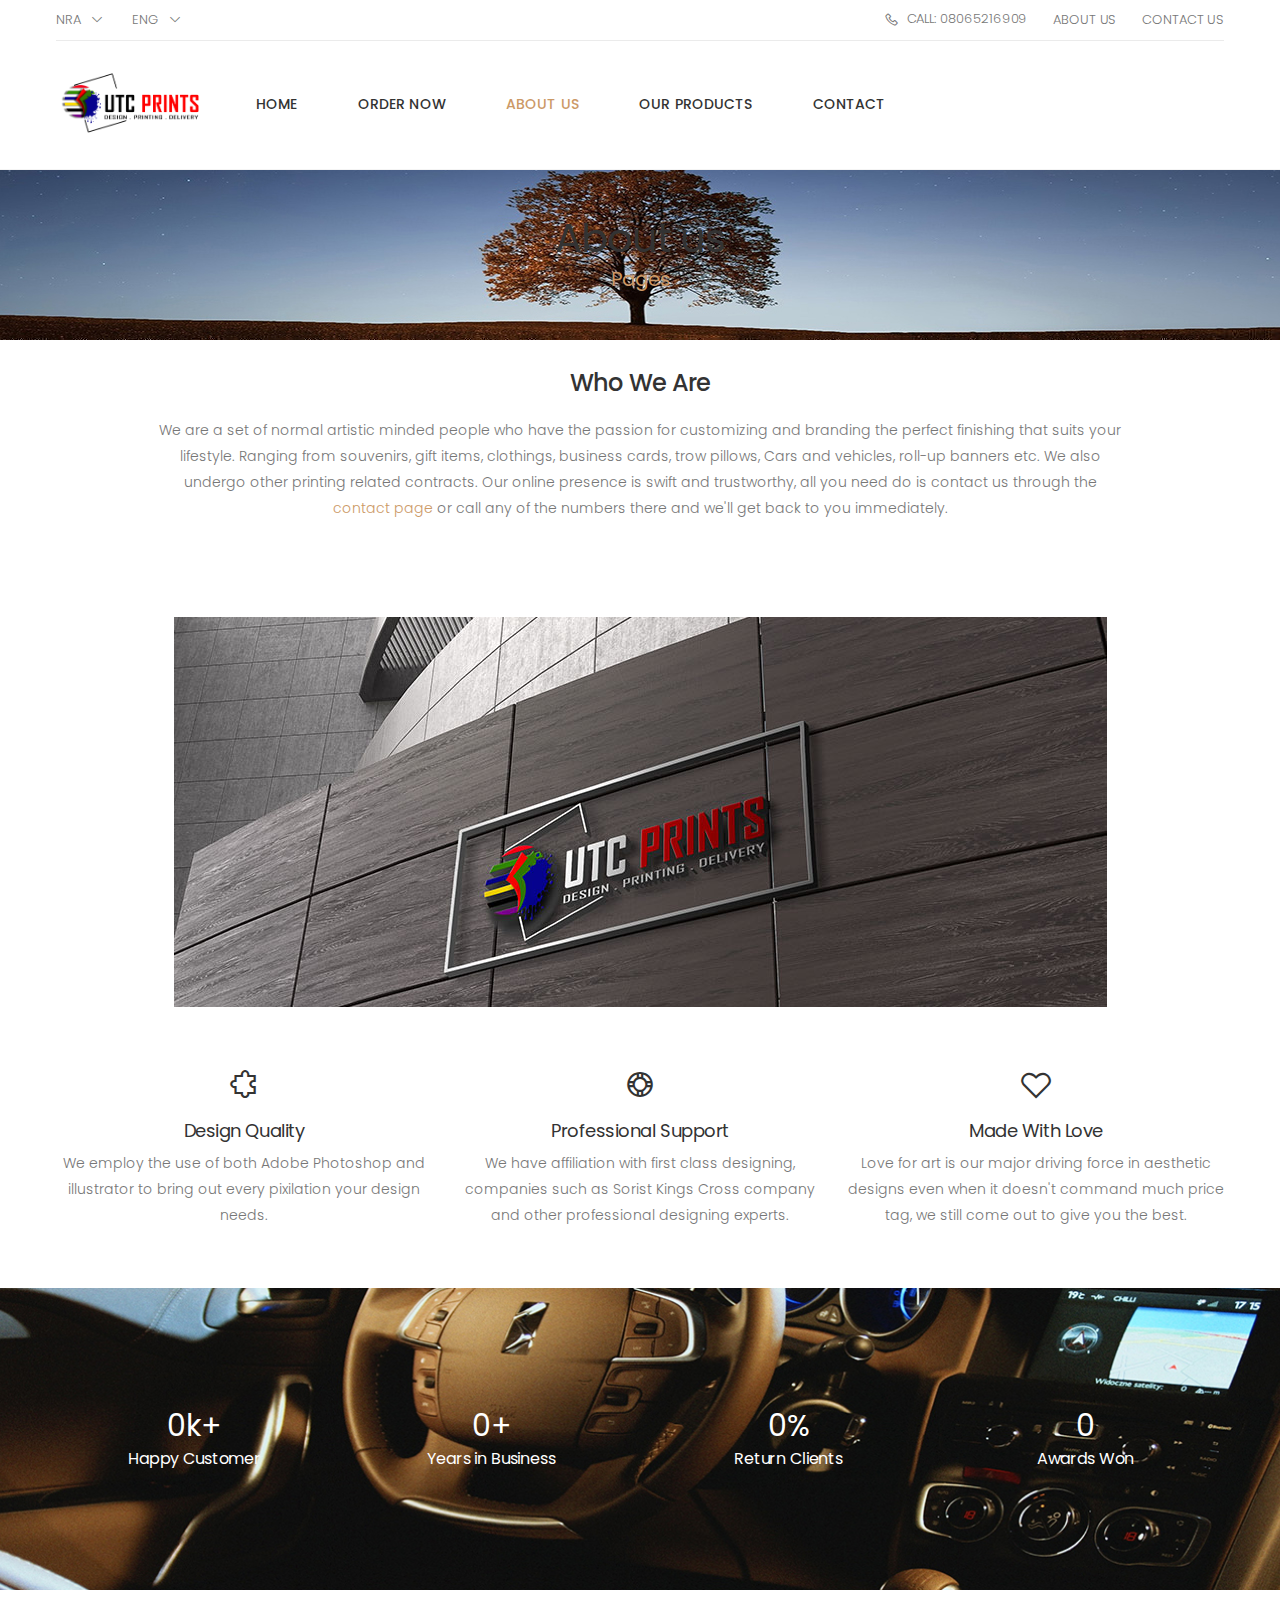
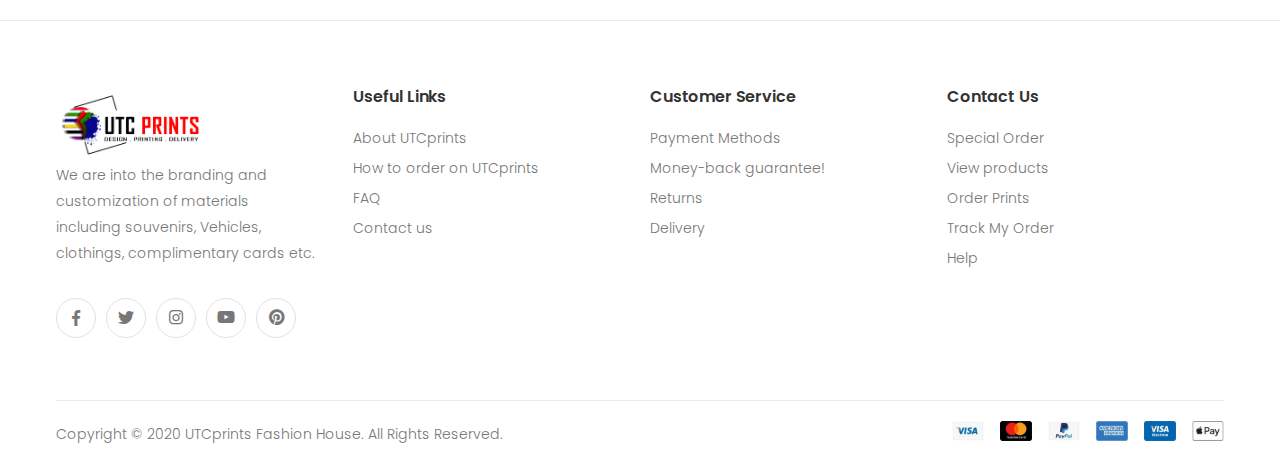
<file: about.html>
<!DOCTYPE html>
<html lang="en">


 
<head>
    <!-- Google tag (gtag.js) -->
<script async src="https://www.googletagmanager.com/gtag/js?id=G-2SDYJVEFY8"></script>
<script>
  window.dataLayer = window.dataLayer || [];
  function gtag(){dataLayer.push(arguments);}
  gtag('js', new Date());

  gtag('config', 'G-2SDYJVEFY8');
</script>
    <meta charset="UTF-8">
    <meta http-equiv="X-UA-Compatible" content="IE=edge">
    <meta name="viewport" content="width=device-width, initial-scale=1, shrink-to-fit=no">
    <title>utcprints.com - About Us Page</title>
    <meta name="keywords" content="HTML5 Template">
    <meta name="description" content="UTCprints - Bootstrap eCommerce Template">
    <meta name="author" content="p-themes">
    <!-- Favicon -->
    <link rel="apple-touch-icon" sizes="180x180" href="assets/images/icons/apple-touch-icon.png">
    <link rel="icon" type="image/png" sizes="32x32" href="assets/images/icons/favicon-32x32.png">
    <link rel="icon" type="image/png" sizes="16x16" href="assets/images/icons/favicon-16x16.png">
    <link rel="manifest" href="assets/images/icons/site.html">
    <link rel="mask-icon" href="assets/images/icons/safari-pinned-tab.svg" color="#666666">
    <link rel="shortcut icon" href="assets/images/icons/favicon.ico">
    <meta name="apple-mobile-web-app-title" content="UTCprints">
    <meta name="application-name" content="UTCprints">
    <meta name="msapplication-TileColor" content="#cc9966">
    <meta name="msapplication-config" content="assets/images/icons/browserconfig.xml">
    <meta name="theme-color" content="#ffffff">
    <!-- Plugins CSS File -->
    <link rel="stylesheet" href="assets/css/bootstrap.min.css">
    <!-- Main CSS File -->
    <link rel="stylesheet" href="assets/css/style.css">
</head>

<body>
    <div class="page-wrapper">
        <header class="header">
            <div class="header-top">
                <div class="container">
                    <div class="header-left">
                        <div class="header-dropdown">
                            <a href="#">NRA</a>
                            <div class="header-menu">
                                <ul>
                                    <li><a href="#">Nra</a></li>
                                    <li><a href="#">Usd</a></li>
                                </ul>
                            </div><!-- End .header-menu -->
                        </div><!-- End .header-dropdown -->

                        <div class="header-dropdown">
                            <a href="#">Eng</a>
                            <div class="header-menu">
                                <ul>
                                    <li><a href="#">English</a></li>
                                     
                                </ul>
                            </div><!-- End .header-menu -->
                        </div><!-- End .header-dropdown -->
                    </div><!-- End .header-left -->

                    <div class="header-right">
                        <ul class="top-menu">
                            <li>
                                <a href="#">Links</a>
                                <ul>
                                    <li><a href="tel:#"><i class="icon-phone"></i>Call: 08065216909</a></li>
                                     
                                    <li><a href="about.html">About Us</a></li>
                                    <li><a href="contact.html">Contact Us</a></li>
                                    
                                </ul>
                            </li>
                        </ul><!-- End .top-menu -->
                    </div><!-- End .header-right -->
                </div><!-- End .container -->
            </div><!-- End .header-top -->

            <div class="header-middle sticky-header">
                <div class="container">
                    <div class="header-left">
                        <button class="mobile-menu-toggler">
                            <span class="sr-only">Toggle mobile menu</span>
                            <i class="icon-bars"></i>
                        </button>
                        <a href="index-25.html" class="logo">
                            <img src="assets/images/demos/demo-6/logo.png" alt="UTCprints Logo" width="150" height="50">
                        </a>

                        <nav class="main-nav">
                            <ul class="menu sf-arrows">
                                <li class="megamenu-container">
                                    <a href="index.html" class="sf-ul">Home</a>
                                </li>
                                <li>
                                    <a href="appointment.html" class="sfth-ul">Order Now</a>
                                </li>
                                <li class="active">
                                    <a href="about.html" class="sfth-ul">About US</a>
                                </li>
                                <li>
                                    <a href="products.html" class="sfh-ul">Our Products</a>
                                </li>
                                <li>
                                    <a href="contact.html" class="s-ul">Contact</a>
                                </li>
                                 
                        </nav><!-- End .main-nav -->
                    </div><!-- End .header-left -->

                     
                </div><!-- End .container -->
            </div><!-- End .header-middle -->
        </header><!-- End .header -->

        <main class="main">
        	<div class="page-header text-center" style="background-image: url('assets/images/page-header-bg.jpg')">
        		<div class="container">
        			<h1 class="page-title">About us<span>Pages</span></h1>
        		</div><!-- End .container -->
        	</div><!-- End .page-header -->
             

            <div class="page-content pb-3">
                <div class="container">
                    <div class="row">
                        <div class="col-lg-10 offset-lg-1">
                            <div class="about-text text-center mt-3">
                                <h2 class="title text-center mb-2">Who We Are</h2><!-- End .title text-center mb-2 -->
                                <p>We are a set of normal artistic minded people who have the passion for customizing and branding the perfect finishing that suits your lifestyle. Ranging from souvenirs, gift items, clothings, business cards, trow pillows, Cars and vehicles, roll-up banners etc. We also undergo other printing related contracts. Our online presence is swift and trustworthy, all you need do is contact us through the <a href="contact.html">contact page</a> or call any of the numbers there and we'll get back to you immediately.</p>
                                <img src="assets/images/about/about-2/signature.png" alt="signature" class="mx-auto mb-5">

                                <img src="assets/images/about/about-2/img-1.jpg" alt="image" class="mx-auto mb-6">
                            </div><!-- End .about-text -->
                        </div><!-- End .col-lg-10 offset-1 -->
                    </div><!-- End .row -->
                    <div class="row justify-content-center">
                        <div class="col-lg-4 col-sm-6">
                            <div class="icon-box icon-box-sm text-center">
                                <span class="icon-box-icon">
                                    <i class="icon-puzzle-piece"></i>
                                </span>
                                <div class="icon-box-content">
                                    <h3 class="icon-box-title">Design Quality</h3><!-- End .icon-box-title -->
                                    <p>We employ the use of both Adobe Photoshop and illustrator to bring out every pixilation your design <br> needs.</p>
                                </div><!-- End .icon-box-content -->
                            </div><!-- End .icon-box -->
                        </div><!-- End .col-lg-4 col-sm-6 -->

                        <div class="col-lg-4 col-sm-6">
                            <div class="icon-box icon-box-sm text-center">
                                <span class="icon-box-icon">
                                    <i class="icon-life-ring"></i>
                                </span>
                                <div class="icon-box-content">
                                    <h3 class="icon-box-title">Professional Support</h3><!-- End .icon-box-title -->
                                    <p>We have affiliation with first class designing, <br>companies such as Sorist Kings Cross company <br>and other professional designing experts. </p>
                                </div><!-- End .icon-box-content -->
                            </div><!-- End .icon-box -->
                        </div><!-- End .col-lg-4 col-sm-6 -->

                        <div class="col-lg-4 col-sm-6">
                            <div class="icon-box icon-box-sm text-center">
                                <span class="icon-box-icon">
                                    <i class="icon-heart-o"></i>
                                </span>
                                <div class="icon-box-content">
                                    <h3 class="icon-box-title">Made With Love</h3><!-- End .icon-box-title -->
                                    <p>Love for art is our major driving force in aesthetic<br> designs even when it doesn't command much price <br> tag, we still come out to give you the best.</p> 
                                </div><!-- End .icon-box-content -->
                            </div><!-- End .icon-box -->
                        </div><!-- End .col-lg-4 col-sm-6 -->
                    </div><!-- End .row -->
                </div><!-- End .container -->

                <div class="mb-2"></div><!-- End .mb-2 -->

                <div class="bg-image pt-7 pb-5 pt-md-12 pb-md-9" style="background-image: url(assets/images/backgrounds/bg-4.jpg)">
                    <div class="container">
                        <div class="row">
                            <div class="col-6 col-md-3">
                                <div class="count-container text-center">
                                    <div class="count-wrapper text-white">
                                        <span class="count" data-from="0" data-to="40" data-speed="3000" data-refresh-interval="50">0</span>k+
                                    </div><!-- End .count-wrapper -->
                                    <h3 class="count-title text-white">Happy Customer</h3><!-- End .count-title -->
                                </div><!-- End .count-container -->
                            </div><!-- End .col-6 col-md-3 -->

                            <div class="col-6 col-md-3">
                                <div class="count-container text-center">
                                    <div class="count-wrapper text-white">
                                        <span class="count" data-from="0" data-to="2" data-speed="3000" data-refresh-interval="50">0</span>+
                                    </div><!-- End .count-wrapper -->
                                    <h3 class="count-title text-white">Years in Business</h3><!-- End .count-title -->
                                </div><!-- End .count-container -->
                            </div><!-- End .col-6 col-md-3 -->

                            <div class="col-6 col-md-3">
                                <div class="count-container text-center">
                                    <div class="count-wrapper text-white">
                                        <span class="count" data-from="0" data-to="95" data-speed="3000" data-refresh-interval="50">0</span>%
                                    </div><!-- End .count-wrapper -->
                                    <h3 class="count-title text-white">Return Clients</h3><!-- End .count-title -->
                                </div><!-- End .count-container -->
                            </div><!-- End .col-6 col-md-3 -->

                            <div class="col-6 col-md-3">
                                <div class="count-container text-center">
                                    <div class="count-wrapper text-white">
                                        <span class="count" data-from="0" data-to="7" data-speed="3000" data-refresh-interval="50">0</span>
                                    </div><!-- End .count-wrapper -->
                                    <h3 class="count-title text-white">Awards Won</h3><!-- End .count-title -->
                                </div><!-- End .count-container -->
                            </div><!-- End .col-6 col-md-3 -->
                        </div><!-- End .row -->
                    </div><!-- End .container -->
                </div><!-- End .bg-image pt-8 pb-8 -->

                 

                 
            </div><!-- End .page-content -->
        </main><!-- End .main -->

        <footer class="footer">
        	<div class="footer-middle">
	            <div class="container">
	            	<div class="row">
	            		<div class="col-sm-6 col-lg-3">
	            			<div class="widget widget-about">
	            				<img src="assets/images/demos/demo-6/logo.png" alt="UTCprints Logo" width="150" height="50">
	            				<p>We are into the branding and customization of materials including souvenirs, Vehicles, clothings, complimentary cards etc. </p>

	            				<div class="social-icons">
                                    <a href="#" class="social-icon" target="_blank" title="Facebook"><i class="icon-facebook-f"></i></a>
                                    <a href="#" class="social-icon" target="_blank" title="Twitter"><i class="icon-twitter"></i></a>
                                    <a href="#" class="social-icon" target="_blank" title="Instagram"><i class="icon-instagram"></i></a>
                                    <a href="#" class="social-icon" target="_blank" title="Youtube"><i class="icon-youtube"></i></a>
                                    <a href="#" class="social-icon" target="_blank" title="Pinterest"><i class="icon-pinterest"></i></a>
                                </div><!-- End .soial-icons -->
	            			</div><!-- End .widget about-widget -->
	            		</div><!-- End .col-sm-6 col-lg-3 -->

	            		<div class="col-sm-6 col-lg-3">
	            			<div class="widget">
	            				<h4 class="widget-title">Useful Links</h4><!-- End .widget-title -->

	            				<ul class="widget-list">
                                    <li><a href="about.html">About UTCprints</a></li>
                                    <li><a href="faq.html">How to order on UTCprints</a></li>
                                    <li><a href="faq.html">FAQ</a></li>
                                    <li><a href="contact.html">Contact us</a></li>
                                     
                                </ul><!-- End .widget-list -->
	            			</div><!-- End .widget -->
	            		</div><!-- End .col-sm-6 col-lg-3 -->

	            		<div class="col-sm-6 col-lg-3">
	            			<div class="widget">
	            				<h4 class="widget-title">Customer Service</h4><!-- End .widget-title -->

	            				<ul class="widget-list">
                                    <li><a href="faq.html">Payment Methods</a></li>
                                    <li><a href="faq.html">Money-back guarantee!</a></li>
                                    <li><a href="faq.html">Returns</a></li>
                                    <li><a href="faq.html">Delivery</a></li>
                                     
                                </ul><!-- End .widget-list -->
	            			</div><!-- End .widget -->
	            		</div><!-- End .col-sm-6 col-lg-3 -->

	            		<div class="col-sm-6 col-lg-3">
	            			<div class="widget">
	            				<h4 class="widget-title">Contact Us</h4><!-- End .widget-title -->

	            				<ul class="widget-list">
	            					<li><a href="tel:+2348065216909">Special Order</a></li>
	            					<li><a href="products.html">View products</a></li>
	            					<li><a href="appointment.html"></a>Order Prints</li>
	            					<li><a href="tel:+2348065216909">Track My Order</a></li>
	            					<li><a href="mailto:echimex100@gmail.com">Help</a></li>
	            				</ul><!-- End .widget-list -->
	            			</div><!-- End .widget -->
	            		</div><!-- End .col-sm-6 col-lg-3 -->
	            	</div><!-- End .row -->
	            </div><!-- End .container -->
	        </div><!-- End .footer-middle -->

	        <div class="footer-bottom">
	        	<div class="container">
	        		<p class="footer-copyright">Copyright © 2020 UTCprints Fashion House. All Rights Reserved.</p><!-- End .footer-copyright -->
	        		<figure class="footer-payments">
	        			<img src="assets/images/payments.png" alt="Payment methods" width="272" height="20">
	        		</figure><!-- End .footer-payments -->
	        	</div><!-- End .container -->
	        </div><!-- End .footer-bottom -->
        </footer><!-- End .footer -->
    </div><!-- End .page-wrapper -->
    <button id="scroll-top" title="Back to Top"><i class="icon-arrow-up"></i></button>

    <!-- Mobile Menu -->
    <div class="mobile-menu-overlay"></div><!-- End .mobil-menu-overlay -->

    <div class="mobile-menu-container">
        <div class="mobile-menu-wrapper">
            <span class="mobile-menu-close"><i class="icon-close"></i></span>

            <form action="#" method="get" class="mobile-search">
                <label for="mobile-search" class="sr-only">Search</label>
                <input type="search" class="form-control" name="mobile-search" id="mobile-search" placeholder="Search in..." required>
                <button class="btn btn-primary" type="submit"><i class="icon-search"></i></button>
            </form>
            
            <nav class="mobile-nav">
                <ul class="mobile-menu">
                    <li>
                        <a href="index.html">Home</a>
                    </li>
                    <li class="active">
                        <a href="about.html">About US</a>
                         
                    </li>
                    <li>
                        <a href="products.html" class="th-ul">Products</a>
                         
                    </li>
                    <li>
                        <a href="contact.html">Contact Us</a>
                         
                    </li>
                     
                    
                </ul>
            </nav><!-- End .mobile-nav -->

            <div class="social-icons">
                <a href="#" class="social-icon" target="_blank" title="Facebook"><i class="icon-facebook-f"></i></a>
                <a href="#" class="social-icon" target="_blank" title="Twitter"><i class="icon-twitter"></i></a>
                <a href="#" class="social-icon" target="_blank" title="Instagram"><i class="icon-instagram"></i></a>
                <a href="#" class="social-icon" target="_blank" title="Youtube"><i class="icon-youtube"></i></a>
            </div><!-- End .social-icons -->
        </div><!-- End .mobile-menu-wrapper -->
    </div><!-- End .mobile-menu-container -->

    <!-- Sign in / Register Modal -->
    <div class="modal fade" id="signin-modal" tabindex="-1" role="dialog" aria-hidden="true">
        <div class="modal-dialog modal-dialog-centered" role="document">
            <div class="modal-content">
                <div class="modal-body">
                    <button type="button" class="close" data-dismiss="modal" aria-label="Close">
                        <span aria-hidden="true"><i class="icon-close"></i></span>
                    </button>

                    <div class="form-box">
                        <div class="form-tab">
                            <ul class="nav nav-pills nav-fill" role="tablist">
                                <li class="nav-item">
                                    <a class="nav-link active" id="signin-tab" data-toggle="tab" href="#signin" role="tab" aria-controls="signin" aria-selected="true">Sign In</a>
                                </li>
                                <li class="nav-item">
                                    <a class="nav-link" id="register-tab" data-toggle="tab" href="#register" role="tab" aria-controls="register" aria-selected="false">Register</a>
                                </li>
                            </ul>
                            <div class="tab-content" id="tab-content-5">
                                <div class="tab-pane fade show active" id="signin" role="tabpanel" aria-labelledby="signin-tab">
                                    <form action="#">
                                        <div class="form-group">
                                            <label for="singin-email">Username or email address *</label>
                                            <input type="text" class="form-control" id="singin-email" name="singin-email" required>
                                        </div><!-- End .form-group -->

                                        <div class="form-group">
                                            <label for="singin-password">Password *</label>
                                            <input type="password" class="form-control" id="singin-password" name="singin-password" required>
                                        </div><!-- End .form-group -->

                                        <div class="form-footer">
                                            <button type="submit" class="btn btn-outline-primary-2">
                                                <span>LOG IN</span>
                                                <i class="icon-long-arrow-right"></i>
                                            </button>

                                            <div class="custom-control custom-checkbox">
                                                <input type="checkbox" class="custom-control-input" id="signin-remember">
                                                <label class="custom-control-label" for="signin-remember">Remember Me</label>
                                            </div><!-- End .custom-checkbox -->

                                            <a href="#" class="forgot-link">Forgot Your Password?</a>
                                        </div><!-- End .form-footer -->
                                    </form>
                                    <div class="form-choice">
                                        <p class="text-center">or sign in with</p>
                                        <div class="row">
                                            <div class="col-sm-6">
                                                <a href="#" class="btn btn-login btn-g">
                                                    <i class="icon-google"></i>
                                                    Login With Google
                                                </a>
                                            </div><!-- End .col-6 -->
                                            <div class="col-sm-6">
                                                <a href="#" class="btn btn-login btn-f">
                                                    <i class="icon-facebook-f"></i>
                                                    Login With Facebook
                                                </a>
                                            </div><!-- End .col-6 -->
                                        </div><!-- End .row -->
                                    </div><!-- End .form-choice -->
                                </div><!-- .End .tab-pane -->
                                <div class="tab-pane fade" id="register" role="tabpanel" aria-labelledby="register-tab">
                                    <form action="#">
                                        <div class="form-group">
                                            <label for="register-email">Your email address *</label>
                                            <input type="email" class="form-control" id="register-email" name="register-email" required>
                                        </div><!-- End .form-group -->

                                        <div class="form-group">
                                            <label for="register-password">Password *</label>
                                            <input type="password" class="form-control" id="register-password" name="register-password" required>
                                        </div><!-- End .form-group -->

                                        <div class="form-footer">
                                            <button type="submit" class="btn btn-outline-primary-2">
                                                <span>SIGN UP</span>
                                                <i class="icon-long-arrow-right"></i>
                                            </button>

                                            <div class="custom-control custom-checkbox">
                                                <input type="checkbox" class="custom-control-input" id="register-policy" required>
                                                <label class="custom-control-label" for="register-policy">I agree to the <a href="#">privacy policy</a> *</label>
                                            </div><!-- End .custom-checkbox -->
                                        </div><!-- End .form-footer -->
                                    </form>
                                    <div class="form-choice">
                                        <p class="text-center">or sign in with</p>
                                        <div class="row">
                                            <div class="col-sm-6">
                                                <a href="#" class="btn btn-login btn-g">
                                                    <i class="icon-google"></i>
                                                    Login With Google
                                                </a>
                                            </div><!-- End .col-6 -->
                                            <div class="col-sm-6">
                                                <a href="#" class="btn btn-login  btn-f">
                                                    <i class="icon-facebook-f"></i>
                                                    Login With Facebook
                                                </a>
                                            </div><!-- End .col-6 -->
                                        </div><!-- End .row -->
                                    </div><!-- End .form-choice -->
                                </div><!-- .End .tab-pane -->
                            </div><!-- End .tab-content -->
                        </div><!-- End .form-tab -->
                    </div><!-- End .form-box -->
                </div><!-- End .modal-body -->
            </div><!-- End .modal-content -->
        </div><!-- End .modal-dialog -->
    </div><!-- End .modal -->

    <!-- Plugins JS File -->
    <script src="assets/js/jquery.min.js"></script>
    <script src="assets/js/bootstrap.bundle.min.js"></script>
    <script src="assets/js/jquery.hoverIntent.min.js"></script>
    <script src="assets/js/jquery.waypoints.min.js"></script>
    <script src="assets/js/superfish.min.js"></script>
    <script src="assets/js/owl.carousel.min.js"></script>
    <script src="assets/js/jquery.countTo.js"></script>
    <!-- Main JS File -->
    <script src="assets/js/main.js"></script>
</body>


<!-- Mirrored from portotheme.com/html/UTCprints/about-2.html by HTTrack Website Copier/3.x [XR&CO'2014], Sat, 30 May 2020 14:44:33 GMT -->
</html>
</file>
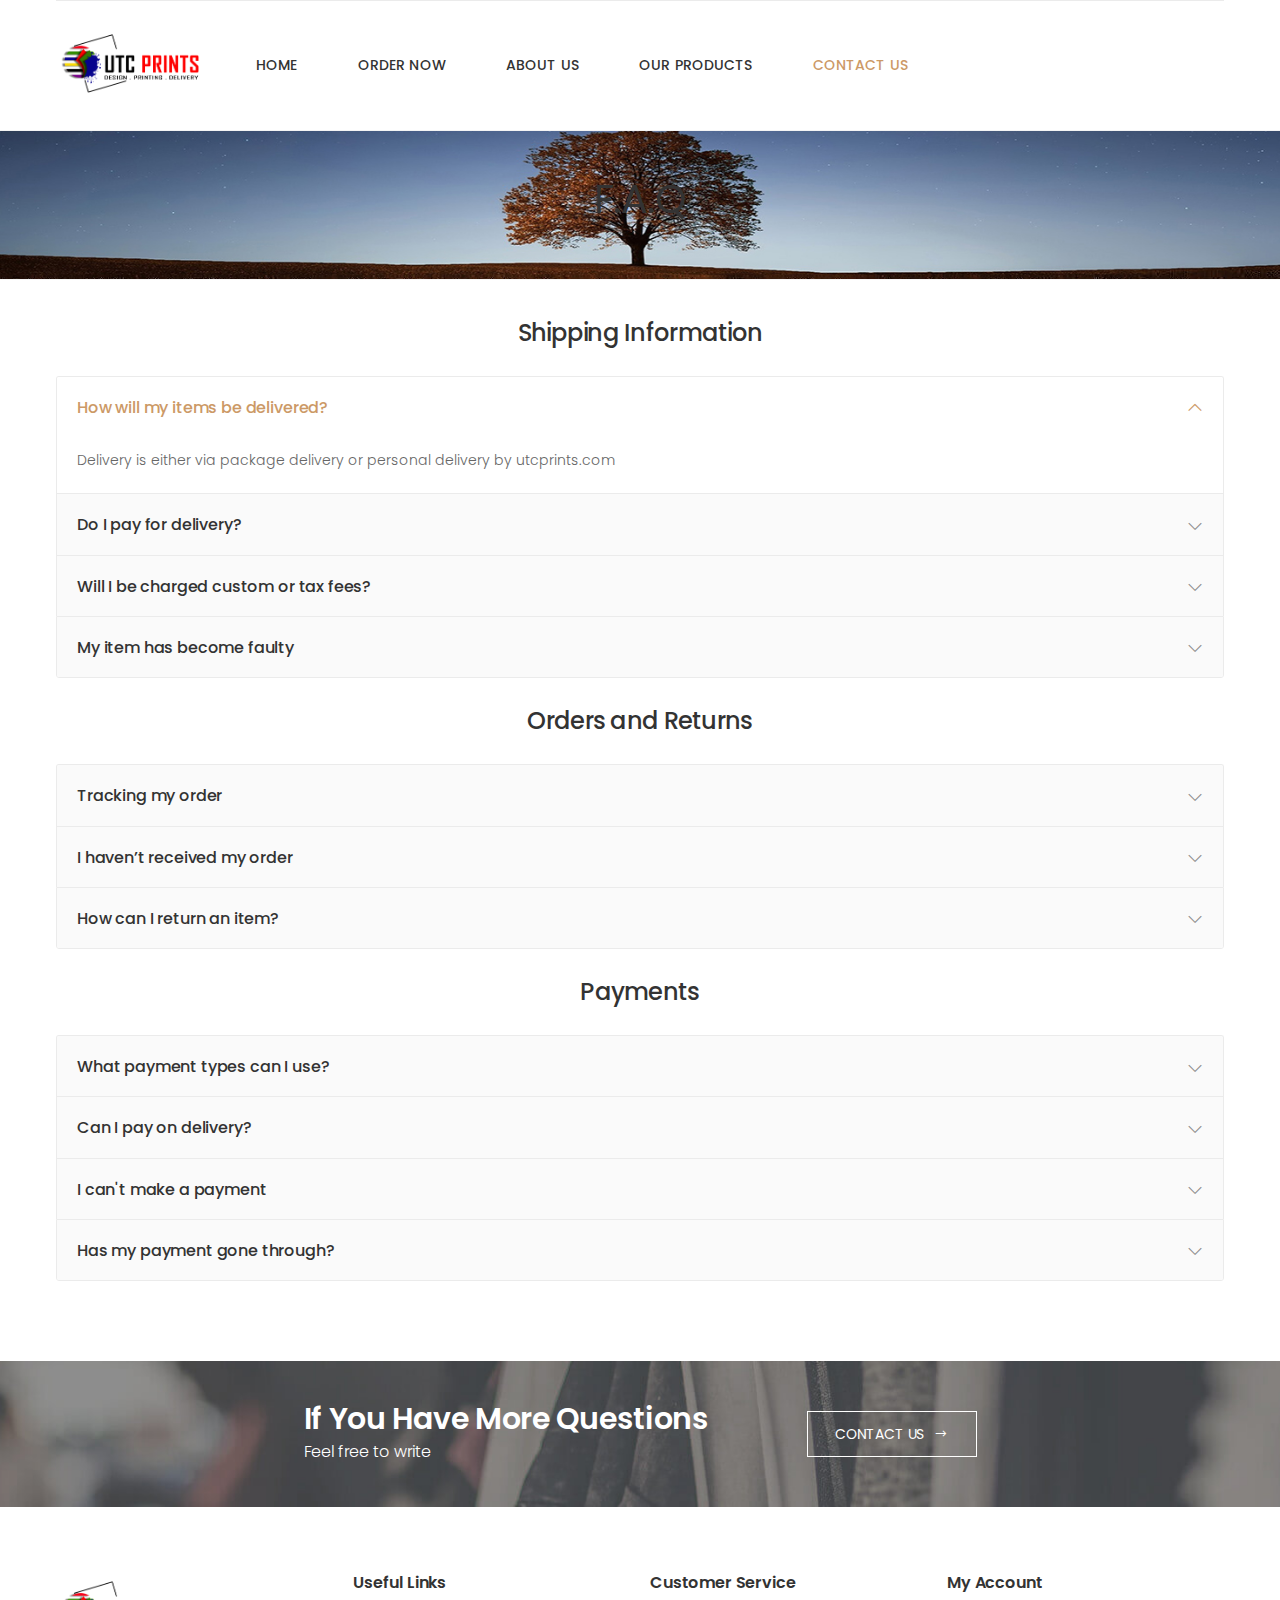
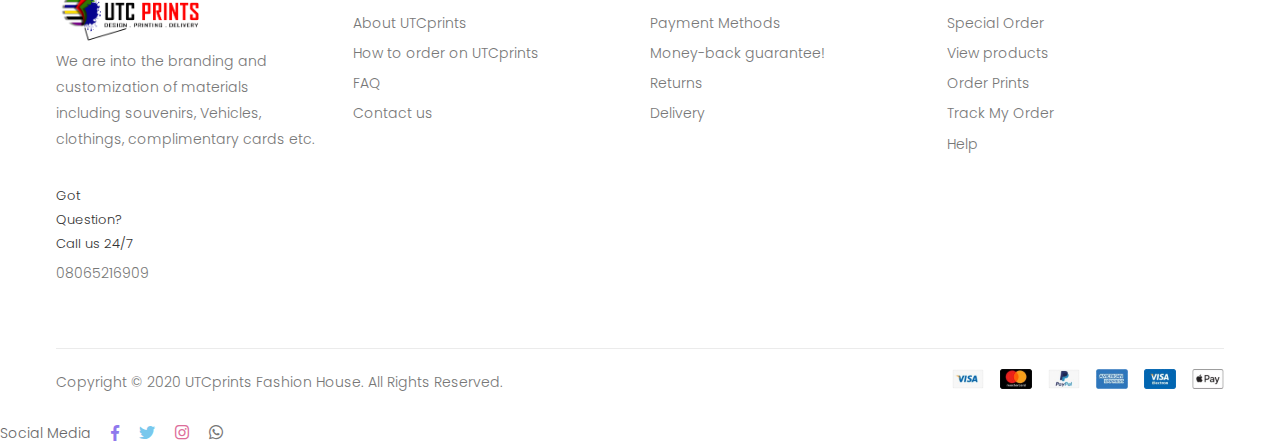
<file: faq.html>
<!DOCTYPE html>
<html lang="en">


 
<head>
    <!-- Google tag (gtag.js) -->
<script async src="https://www.googletagmanager.com/gtag/js?id=G-2SDYJVEFY8"></script>
<script>
  window.dataLayer = window.dataLayer || [];
  function gtag(){dataLayer.push(arguments);}
  gtag('js', new Date());

  gtag('config', 'G-2SDYJVEFY8');
</script>
    <meta charset="UTF-8">
    <meta http-equiv="X-UA-Compatible" content="IE=edge">
    <meta name="viewport" content="width=device-width, initial-scale=1, shrink-to-fit=no">
    <title>utcprints.com - FAQ</title>
    <meta name="keywords" content="HTML5 Template">
    <meta name="description" content="UTCprints - Bootstrap eCommerce Template">
    <meta name="author" content="p-themes">
    <!-- Favicon -->
    <link rel="apple-touch-icon" sizes="180x180" href="assets/images/icons/apple-touch-icon.png">
    <link rel="icon" type="image/png" sizes="32x32" href="assets/images/icons/favicon-32x32.png">
    <link rel="icon" type="image/png" sizes="16x16" href="assets/images/icons/favicon-16x16.png">
    <link rel="manifest" href="assets/images/icons/site.html">
    <link rel="mask-icon" href="assets/images/icons/safari-pinned-tab.svg" color="#666666">
    <link rel="shortcut icon" href="assets/images/icons/favicon.ico">
    <meta name="apple-mobile-web-app-title" content="LimitlessIdentityFashion">
    <meta name="application-name" content="LimitlessIdentityFashion">
    <meta name="msapplication-TileColor" content="#cc9966">
    <meta name="msapplication-config" content="assets/images/icons/browserconfig.xml">
    <meta name="theme-color" content="#ffffff">
    <!-- Plugins CSS File -->
    <link rel="stylesheet" href="assets/css/bootstrap.min.css">
    <!-- Main CSS File -->
    <link rel="stylesheet" href="assets/css/style.css">
</head>

<body>
    <div class="page-wrapper">
        <header class="header">
            <div class="header-top">
                <div class="container">
                    <div class="header-left">
                         

                         
                    </div><!-- End .header-left -->

                     
                </div><!-- End .container -->
            </div><!-- End .header-top -->

            <div class="header-middle sticky-header">
                <div class="container">
                    <div class="header-left">
                        <button class="mobile-menu-toggler">
                            <span class="sr-only">Toggle mobile menu</span>
                            <i class="icon-bars"></i>
                        </button>

                        <a href="index.html" class="logo">
                            <img src="assets/images/demos/demo-6/logo.png" alt="UTCprints Logo" width="150" height="50">
                        </a>

                         <nav class="main-nav">
                            <ul class="menu sf-arrows">
                                <li class="megamenu-container">
                                    <a href="index.html" class="sf-ul">Home</a>
                                </li>
                                <li>
                                    <a href="appointment.html" class="sfth-ul">Order Now</a>
                                </li>
                                <li>
                                    <a href="about.html" class="sfth-ul">About US</a>
                                </li>
                                <li>
                                    <a href="products.html" class="sfh-ul">Our Products</a>
                                </li>
                                <li class="active">
                                    <a href="contact.html" class="sfh-ul">Contact Us</a>
                                </li>
                                 
                        </nav><!-- End .main-nav -->
                    </div><!-- End .header-left -->

                     
                </div><!-- End .container -->
            </div><!-- End .header-middle -->
        </header><!-- End .header -->

        <main class="main">
        	<div class="page-header text-center" style="background-image: url('assets/images/page-header-bg.jpg')">
        		<div class="container">
        			<h1 class="page-title">F.A.Q<span> </span></h1>
        		</div><!-- End .container -->
        	</div><!-- End .page-header -->
            <nav aria-label="breadcrumb" class="breadcrumb-nav">
                 
            </nav><!-- End .breadcrumb-nav -->

            <div class="page-content">
                <div class="container">
                	<h2 class="title text-center mb-3">Shipping Information</h2><!-- End .title -->
        			<div class="accordion accordion-rounded" id="accordion-1">
					    <div class="card card-box card-sm bg-light">
					        <div class="card-header" id="heading-1">
					            <h2 class="card-title">
					                <a role="button" data-toggle="collapse" href="#collapse-1" aria-expanded="true" aria-controls="collapse-1">
					                    How will my items be delivered?
					                </a>
					            </h2>
					        </div><!-- End .card-header -->
					        <div id="collapse-1" class="collapse show" aria-labelledby="heading-1" data-parent="#accordion-1">
					            <div class="card-body">
					                Delivery is either via package delivery or personal delivery by utcprints.com 
					            </div><!-- End .card-body -->
					        </div><!-- End .collapse -->
					    </div><!-- End .card -->

					    <div class="card card-box card-sm bg-light">
					        <div class="card-header" id="heading-2">
					            <h2 class="card-title">
					                <a class="collapsed" role="button" data-toggle="collapse" href="#collapse-2" aria-expanded="false" aria-controls="collapse-2">
					                    Do I pay for delivery?
					                </a>
					            </h2>
					        </div><!-- End .card-header -->
					        <div id="collapse-2" class="collapse" aria-labelledby="heading-2" data-parent="#accordion-1">
					            <div class="card-body">
					                No, But Payment is made for Deliveries outside Abuja and Free delivery for voluminous work items within Abuja.
					            </div><!-- End .card-body -->
					        </div><!-- End .collapse -->
					    </div><!-- End .card -->

					    <div class="card card-box card-sm bg-light">
					        <div class="card-header" id="heading-3">
					            <h2 class="card-title">
					                <a class="collapsed" role="button" data-toggle="collapse" href="#collapse-3" aria-expanded="false" aria-controls="collapse-3">
					                    Will I be charged custom or tax fees?
					                </a>
					            </h2>
					        </div><!-- End .card-header -->
					        <div id="collapse-3" class="collapse" aria-labelledby="heading-3" data-parent="#accordion-1">
					            <div class="card-body">
					                No custom tax fees, No hidden charges.
					            </div><!-- End .card-body -->
					        </div><!-- End .collapse -->
					    </div><!-- End .card -->

					    <div class="card card-box card-sm bg-light">
					        <div class="card-header" id="heading-4">
					            <h2 class="card-title">
					                <a class="collapsed" role="button" data-toggle="collapse" href="#collapse-4" aria-expanded="false" aria-controls="collapse-4">
					                    My item has become faulty
					                </a>
					            </h2>
					        </div><!-- End .card-header -->
					        <div id="collapse-4" class="collapse" aria-labelledby="heading-4" data-parent="#accordion-1">
					            <div class="card-body">
					                Returns are accepted within 3 days of purchase with tag, unworn, and proof of a purchase receipt.
					            </div><!-- End .card-body -->
					        </div><!-- End .collapse -->
					    </div><!-- End .card -->
					</div><!-- End .accordion -->

                	<h2 class="title text-center mb-3">Orders and Returns</h2><!-- End .title -->
        			<div class="accordion accordion-rounded" id="accordion-2">
					    <div class="card card-box card-sm bg-light">
					        <div class="card-header" id="heading2-1">
					            <h2 class="card-title">
					                <a class="collapsed" role="button" data-toggle="collapse" href="#collapse2-1" aria-expanded="false" aria-controls="collapse2-1">
					                    Tracking my order
					                </a>
					            </h2>
					        </div><!-- End .card-header -->
					        <div id="collapse2-1" class="collapse" aria-labelledby="heading2-1" data-parent="#accordion-2">
					            <div class="card-body">
					                Tracking is provided through calling of the number/s in the contact Us page..
					            </div><!-- End .card-body -->
					        </div><!-- End .collapse -->
					    </div><!-- End .card -->

					    <div class="card card-box card-sm bg-light">
					        <div class="card-header" id="heading2-2">
					            <h2 class="card-title">
					                <a class="collapsed" role="button" data-toggle="collapse" href="#collapse2-2" aria-expanded="false" aria-controls="collapse2-2">
					                    I haven’t received my order
					                </a>
					            </h2>
					        </div><!-- End .card-header -->
					        <div id="collapse2-2" class="collapse" aria-labelledby="heading2-2" data-parent="#accordion-2">
					            <div class="card-body">
					                Please refer to the contact/footer section and call the number listed. Make sure to have the details of your order.
					            </div><!-- End .card-body -->
					        </div><!-- End .collapse -->
					    </div><!-- End .card -->

					    <div class="card card-box card-sm bg-light">
					        <div class="card-header" id="heading2-3">
					            <h2 class="card-title">
					                <a class="collapsed" role="button" data-toggle="collapse" href="#collapse2-3" aria-expanded="false" aria-controls="collapse2-3">
					                    How can I return an item?
					                </a>
					            </h2>
					        </div><!-- End .card-header -->
					        <div id="collapse2-3" class="collapse" aria-labelledby="heading2-3" data-parent="#accordion-2">
					            <div class="card-body">
					            Contact us via email and phone number listed in the 'contact us section'. Please reach out to us for further instructions.
					            </div><!-- End .card-body -->
					        </div><!-- End .collapse -->
					    </div><!-- End .card -->
					</div><!-- End .accordion -->

                	<h2 class="title text-center mb-3">Payments</h2><!-- End .title -->
                	<div class="accordion accordion-rounded" id="accordion-3">
					    <div class="card card-box card-sm bg-light">
					        <div class="card-header" id="heading3-1">
					            <h2 class="card-title">
					                <a class="collapsed" role="button" data-toggle="collapse" href="#collapse3-1" aria-expanded="false" aria-controls="collapse3-1">
					                    What payment types can I use?
					                </a>
					            </h2>
					        </div><!-- End .card-header -->
					        <div id="collapse3-1" class="collapse" aria-labelledby="heading3-1" data-parent="#accordion-3">
					            <div class="card-body">
					               We accept tranfers, deposits and cash payments. You can call in for our account details.
					            </div><!-- End .card-body -->
					        </div><!-- End .collapse -->
					    </div><!-- End .card -->

					    <div class="card card-box card-sm bg-light">
					        <div class="card-header" id="heading3-2">
					            <h2 class="card-title">
					                <a class="collapsed" role="button" data-toggle="collapse" href="#collapse3-2" aria-expanded="false" aria-controls="collapse3-2">
					                    Can I pay on delivery?
					                </a>
					            </h2>
					        </div><!-- End .card-header -->
					        <div id="collapse3-2" class="collapse" aria-labelledby="heading3-2" data-parent="#accordion-3">
					            <div class="card-body">
					                Yes, you can, but it also will depend on the terms agreed upon with us..
					            </div><!-- End .card-body -->
					        </div><!-- End .collapse -->
					    </div><!-- End .card -->

					    <div class="card card-box card-sm bg-light">
					        <div class="card-header" id="heading3-3">
					            <h2 class="card-title">
					                <a class="collapsed" role="button" data-toggle="collapse" href="#collapse3-3" aria-expanded="false" aria-controls="collapse3-3">
					                    I can't make a payment
					                </a>
					            </h2>
					        </div><!-- End .card-header -->
					        <div id="collapse3-3" class="collapse" aria-labelledby="heading3-3" data-parent="#accordion-3">
					            <div class="card-body">
					                Reach out to us through our contact options or call the number in the footer/contact section of every page.
					            </div><!-- End .card-body -->
					        </div><!-- End .collapse -->
					    </div><!-- End .card -->

					    <div class="card card-box card-sm bg-light">
					        <div class="card-header" id="heading3-4">
					            <h2 class="card-title">
					                <a class="collapsed" role="button" data-toggle="collapse" href="#collapse3-4" aria-expanded="false" aria-controls="collapse3-4">
					                    Has my payment gone through?
					                </a>
					            </h2>
					        </div><!-- End .card-header -->
					        <div id="collapse3-4" class="collapse" aria-labelledby="heading3-4" data-parent="#accordion-3">
					            <div class="card-body">
					                 You can call in and verify if your payment has been received.
					            </div><!-- End .card-body -->
					        </div><!-- End .collapse -->
					    </div><!-- End .card -->
					</div><!-- End .accordion -->
                </div><!-- End .container -->
            </div><!-- End .page-content -->

            <div class="cta cta-display bg-image pt-4 pb-4" style="background-image: url(assets/images/backgrounds/cta/bg-7.jpg);">
                <div class="container">
                    <div class="row justify-content-center">
                        <div class="col-md-10 col-lg-9 col-xl-7">
                            <div class="row no-gutters flex-column flex-sm-row align-items-sm-center">
                                <div class="col">
                                    <h3 class="cta-title text-white">If You Have More Questions</h3><!-- End .cta-title -->
                                    <p class="cta-desc text-white">Feel free to write</p><!-- End .cta-desc -->
                                </div><!-- End .col -->

                                <div class="col-auto">
                                    <a href="mailto:info@UTCprints.com" class="btn btn-outline-white"><span>CONTACT US</span><i class="icon-long-arrow-right"></i></a>
                                </div><!-- End .col-auto -->
                            </div><!-- End .row no-gutters -->
                        </div><!-- End .col-md-10 col-lg-9 -->
                    </div><!-- End .row -->
                </div><!-- End .container -->
            </div><!-- End .cta -->
        </main><!-- End .main -->

         
			 <footer class="footer">
        	<div class="footer-middle border-0">
	            <div class="container">
	            	<div class="row">
	            		<div class="col-sm-6 col-lg-3">
	            			<div class="widget widget-about">
	            				<img src="assets/images/demos/demo-6/logo.png" alt="UTCprints Logo" width="150" height="50">
	            				<p>We are into the branding and customization of materials including souvenirs, Vehicles, clothings, complimentary cards etc.</p>
<div class="row">
                                        <div class="col-sm-6 col-md-4">
                                            <span class="widget-about-title">Got Question? Call us 24/7</span>
                                            <a href="tel:123456789">08065216909</a>
                                        </div><!-- End .col-sm-6 -->
                                         
                                    </div><!-- End .row -->
	            				 
	            			</div><!-- End .widget about-widget -->
	            		</div><!-- End .col-sm-6 col-lg-3 -->

	            		<div class="col-sm-6 col-lg-3">
	            			<div class="widget">
	            				<h4 class="widget-title">Useful Links</h4><!-- End .widget-title -->

	            				<ul class="widget-list">
                                    <li><a href="about.html">About UTCprints</a></li>
                                    <li><a href="faq.html">How to order on UTCprints</a></li>
                                    <li><a href="faq.html">FAQ</a></li>
                                    <li><a href="contact.html">Contact us</a></li>
                                     
                                </ul><!-- End .widget-list -->
	            			</div><!-- End .widget -->
	            		</div><!-- End .col-sm-6 col-lg-3 -->

	            		<div class="col-sm-6 col-lg-3">
	            			<div class="widget">
	            				<h4 class="widget-title">Customer Service</h4><!-- End .widget-title -->

	            				<ul class="widget-list">
                                    <li><a href="faq.html">Payment Methods</a></li>
                                    <li><a href="faq.html">Money-back guarantee!</a></li>
                                    <li><a href="faq.html">Returns</a></li>
                                    <li><a href="faq.html">Delivery</a></li>
                                     
                                </ul><!-- End .widget-list -->
	            			</div><!-- End .widget -->
	            		</div><!-- End .col-sm-6 col-lg-3 -->

	            		<div class="col-sm-6 col-lg-3">
	            			<div class="widget">
	            				<h4 class="widget-title">My Account</h4><!-- End .widget-title -->

	            				<ul class="widget-list">
	            					<li><a href="tel:+2348065216909">Special Order</a></li>
	            					<li><a href="products.html">View products</a></li>
	            					<li><a href="appointment.html"></a>Order Prints</li>
	            					<li><a href="tel:+2348065216909">Track My Order</a></li>
	            					<li><a href="mailto:echimex100@gmail.com">Help</a></li>
	            				</ul><!-- End .widget-list -->
	            			</div><!-- End .widget -->
	            		</div><!-- End .col-sm-6 col-lg-3 -->
	            	</div><!-- End .row -->
	            </div><!-- End .container -->
	        </div><!-- End .footer-middle -->

	        <div class="footer-bottom">
	        	<div class="container">
	        		<p class="footer-copyright">Copyright © 2020 UTCprints Fashion House. All Rights Reserved.</p><!-- End .footer-copyright -->
	        		<figure class="footer-payments">
	        			<img src="assets/images/payments.png" alt="Payment methods" width="272" height="20">
	        		</figure><!-- End .footer-payments -->
	        	</div><!-- End .container -->
	        </div><!-- End .footer-bottom -->
        </footer><!-- End .footer -->
                     
                    <div class="social-icons social-icons-color">
                        <span class="social-label">Social Media</span>
                        <a href="https://www.facebook.com/LimitlessIdentityFashion/" class="social-icon social-facebook" title="Facebook" target="_blank"><i class="icon-facebook-f"></i></a>
                        <a href="https://www.twitter.com/limitlessident2" class="social-icon social-twitter" title="Twitter" target="_blank"><i class="icon-twitter"></i></a>
                        <a href="https://www.instagram.com/limitlessidentity/" class="social-icon social-instagram" title="Instagram" target="_blank"><i class="icon-instagram"></i></a>
                        <a href="https://wa.me/13657737390" class="social-icon social-whatsapp" title="Youtube" target="_blank"><i class="icon-whatsapp"></i></a>
                         
                    </div><!-- End .soial-icons -->
                </div><!-- End .container -->
            </div><!-- End .footer-bottom -->
        </footer>
    </div><!-- End .page-wrapper -->
    <button id="scroll-top" title="Back to Top"><i class="icon-arrow-up"></i></button>

    <!-- Mobile Menu -->
    <div class="mobile-menu-overlay"></div><!-- End .mobil-menu-overlay -->

    <div class="mobile-menu-container">
        <div class="mobile-menu-wrapper">
            <span class="mobile-menu-close"><i class="icon-close"></i></span>

            <form action="#" method="get" class="mobile-search">
                <label for="mobile-search" class="sr-only">Search</label>
                <input type="search" class="form-control" name="mobile-search" id="mobile-search" placeholder="Search in..." required>
                <button class="btn btn-primary" type="submit"><i class="icon-search"></i></button>
            </form>
            
             <nav class="mobile-nav">
                <ul class="mobile-menu">
                    <li>
                        <a href="index.html">Home</a>
                    </li>
                    <li>
                        <a href="about.html">About US</a>
                         
                    </li>
                    <li>
                        <a href="products.html" class="th-ul">Product</a>
                         
                    </li>
                    <li class="active">
                        <a href="contact.html">Contact Us</a>
                         
                    </li>
                     
                    
                </ul>
            </nav><!-- End .mobile-nav -->

            <div class="social-icons">
						<a href="#" class="social-icon social-facebook" title="Facebook" target="_blank"><i class="icon-facebook-f"></i></a>
                        <a href="#" class="social-icon social-twitter" title="Twitter" target="_blank"><i class="icon-twitter"></i></a>
                        <a href="#" class="social-icon social-instagram" title="Instagram" target="_blank"><i class="icon-instagram"></i></a>
                        <a href="#" class="social-icon social-whatsapp" title="Youtube" target="_blank"><i class="icon-whatsapp"></i></a>
            </div><!-- End .social-icons -->
        </div><!-- End .mobile-menu-wrapper -->
    </div><!-- End .mobile-menu-container -->

    <!-- Sign in / Register Modal -->
    <div class="modal fade" id="signin-modal" tabindex="-1" role="dialog" aria-hidden="true">
        <div class="modal-dialog modal-dialog-centered" role="document">
            <div class="modal-content">
                <div class="modal-body">
                    <button type="button" class="close" data-dismiss="modal" aria-label="Close">
                        <span aria-hidden="true"><i class="icon-close"></i></span>
                    </button>

                    <div class="form-box">
                        <div class="form-tab">
                            <ul class="nav nav-pills nav-fill" role="tablist">
                                <li class="nav-item">
                                    <a class="nav-link active" id="signin-tab" data-toggle="tab" href="#signin" role="tab" aria-controls="signin" aria-selected="true">Sign In</a>
                                </li>
                                <li class="nav-item">
                                    <a class="nav-link" id="register-tab" data-toggle="tab" href="#register" role="tab" aria-controls="register" aria-selected="false">Register</a>
                                </li>
                            </ul>
                            <div class="tab-content" id="tab-content-5">
                                <div class="tab-pane fade show active" id="signin" role="tabpanel" aria-labelledby="signin-tab">
                                    <form action="#">
                                        <div class="form-group">
                                            <label for="singin-email">Username or email address *</label>
                                            <input type="text" class="form-control" id="singin-email" name="singin-email" required>
                                        </div><!-- End .form-group -->

                                        <div class="form-group">
                                            <label for="singin-password">Password *</label>
                                            <input type="password" class="form-control" id="singin-password" name="singin-password" required>
                                        </div><!-- End .form-group -->

                                        <div class="form-footer">
                                            <button type="submit" class="btn btn-outline-primary-2">
                                                <span>LOG IN</span>
                                                <i class="icon-long-arrow-right"></i>
                                            </button>

                                            <div class="custom-control custom-checkbox">
                                                <input type="checkbox" class="custom-control-input" id="signin-remember">
                                                <label class="custom-control-label" for="signin-remember">Remember Me</label>
                                            </div><!-- End .custom-checkbox -->

                                            <a href="#" class="forgot-link">Forgot Your Password?</a>
                                        </div><!-- End .form-footer -->
                                    </form>
                                    <div class="form-choice">
                                        <p class="text-center">or sign in with</p>
                                        <div class="row">
                                            <div class="col-sm-6">
                                                <a href="#" class="btn btn-login btn-g">
                                                    <i class="icon-google"></i>
                                                    Login With Google
                                                </a>
                                            </div><!-- End .col-6 -->
                                            <div class="col-sm-6">
                                                <a href="#" class="btn btn-login btn-f">
                                                    <i class="icon-facebook-f"></i>
                                                    Login With Facebook
                                                </a>
                                            </div><!-- End .col-6 -->
                                        </div><!-- End .row -->
                                    </div><!-- End .form-choice -->
                                </div><!-- .End .tab-pane -->
                                <div class="tab-pane fade" id="register" role="tabpanel" aria-labelledby="register-tab">
                                    <form action="#">
                                        <div class="form-group">
                                            <label for="register-email">Your email address *</label>
                                            <input type="email" class="form-control" id="register-email" name="register-email" required>
                                        </div><!-- End .form-group -->

                                        <div class="form-group">
                                            <label for="register-password">Password *</label>
                                            <input type="password" class="form-control" id="register-password" name="register-password" required>
                                        </div><!-- End .form-group -->

                                        <div class="form-footer">
                                            <button type="submit" class="btn btn-outline-primary-2">
                                                <span>SIGN UP</span>
                                                <i class="icon-long-arrow-right"></i>
                                            </button>

                                            <div class="custom-control custom-checkbox">
                                                <input type="checkbox" class="custom-control-input" id="register-policy" required>
                                                <label class="custom-control-label" for="register-policy">I agree to the <a href="#">privacy policy</a> *</label>
                                            </div><!-- End .custom-checkbox -->
                                        </div><!-- End .form-footer -->
                                    </form>
                                    <div class="form-choice">
                                        <p class="text-center">or sign in with</p>
                                        <div class="row">
                                            <div class="col-sm-6">
                                                <a href="#" class="btn btn-login btn-g">
                                                    <i class="icon-google"></i>
                                                    Login With Google
                                                </a>
                                            </div><!-- End .col-6 -->
                                            <div class="col-sm-6">
                                                <a href="#" class="btn btn-login  btn-f">
                                                    <i class="icon-facebook-f"></i>
                                                    Login With Facebook
                                                </a>
                                            </div><!-- End .col-6 -->
                                        </div><!-- End .row -->
                                    </div><!-- End .form-choice -->
                                </div><!-- .End .tab-pane -->
                            </div><!-- End .tab-content -->
                        </div><!-- End .form-tab -->
                    </div><!-- End .form-box -->
                </div><!-- End .modal-body -->
            </div><!-- End .modal-content -->
        </div><!-- End .modal-dialog -->
    </div><!-- End .modal -->

    <!-- Plugins JS File -->
    <script src="assets/js/jquery.min.js"></script>
    <script src="assets/js/bootstrap.bundle.min.js"></script>
    <script src="assets/js/jquery.hoverIntent.min.js"></script>
    <script src="assets/js/jquery.waypoints.min.js"></script>
    <script src="assets/js/superfish.min.js"></script>
    <script src="assets/js/owl.carousel.min.js"></script>
    <!-- Main JS File -->
    <script src="assets/js/main.js"></script>
</body>


 
</html>
</file>
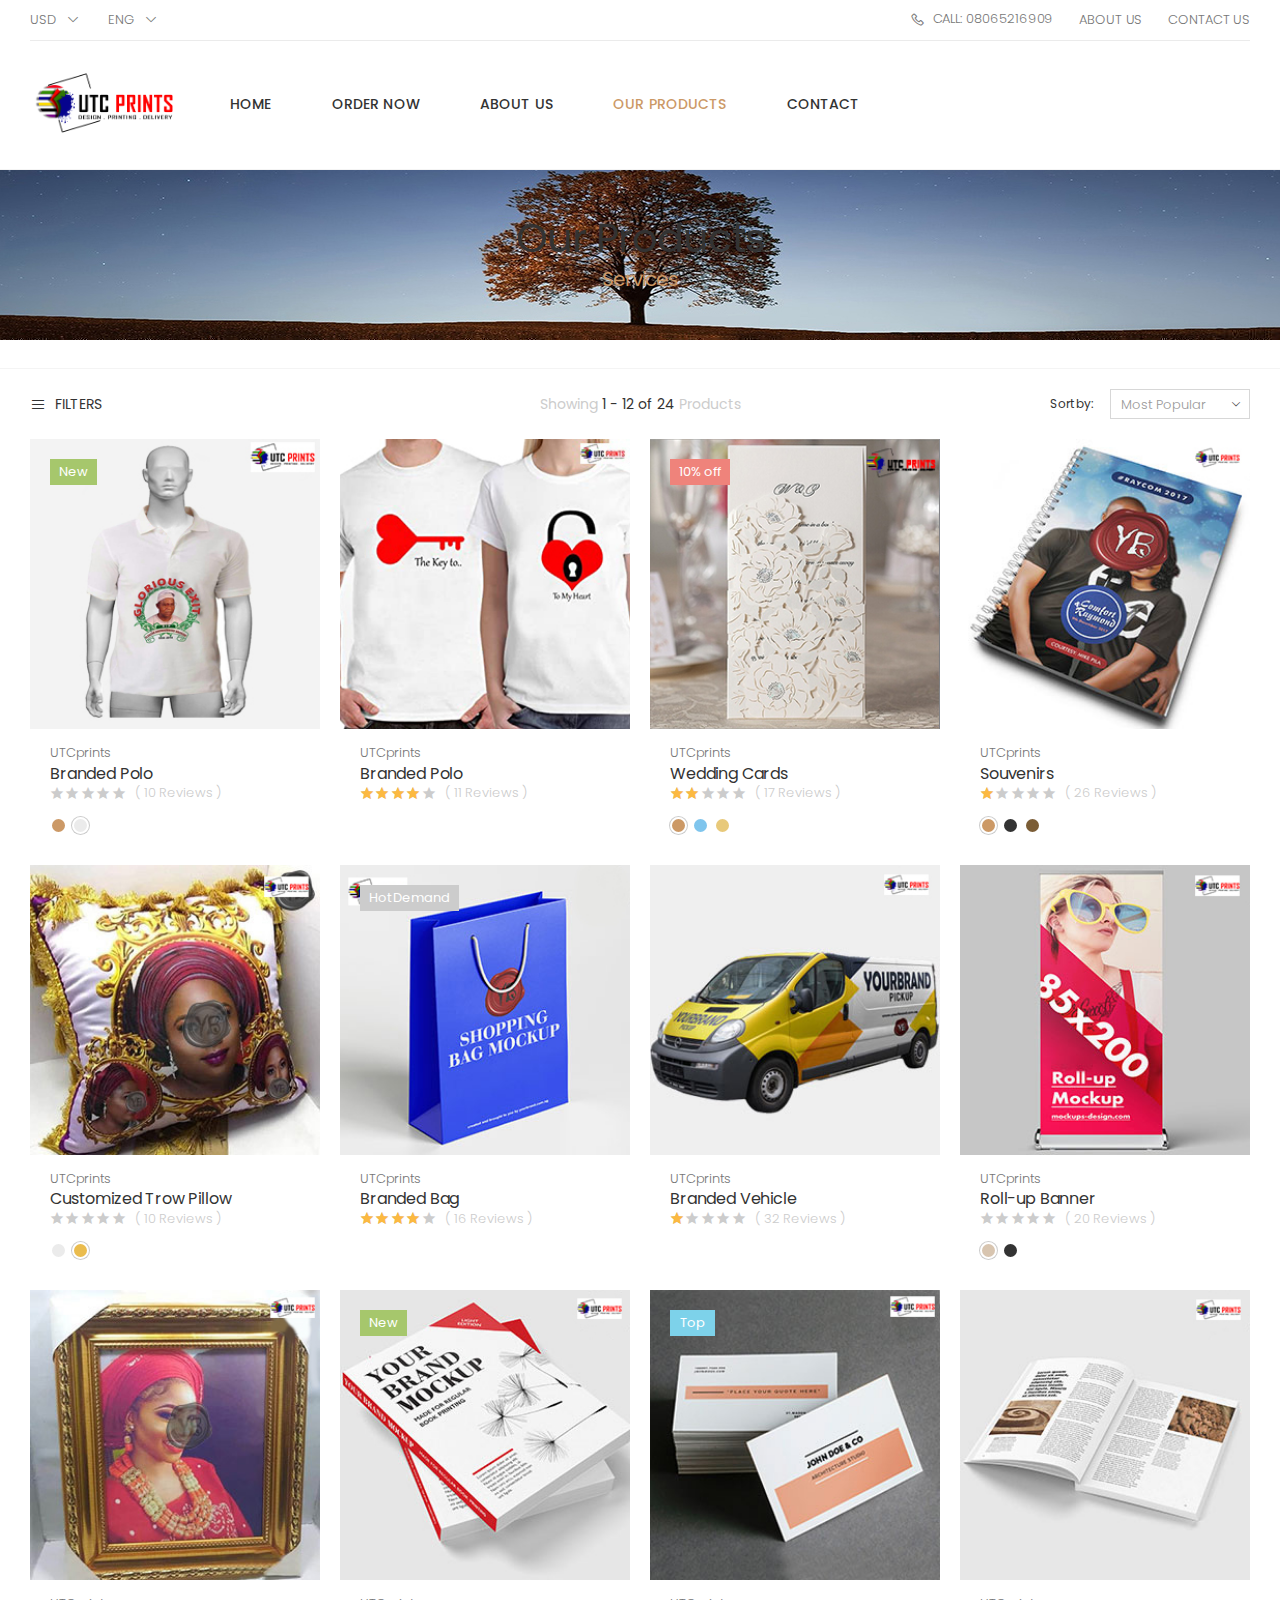
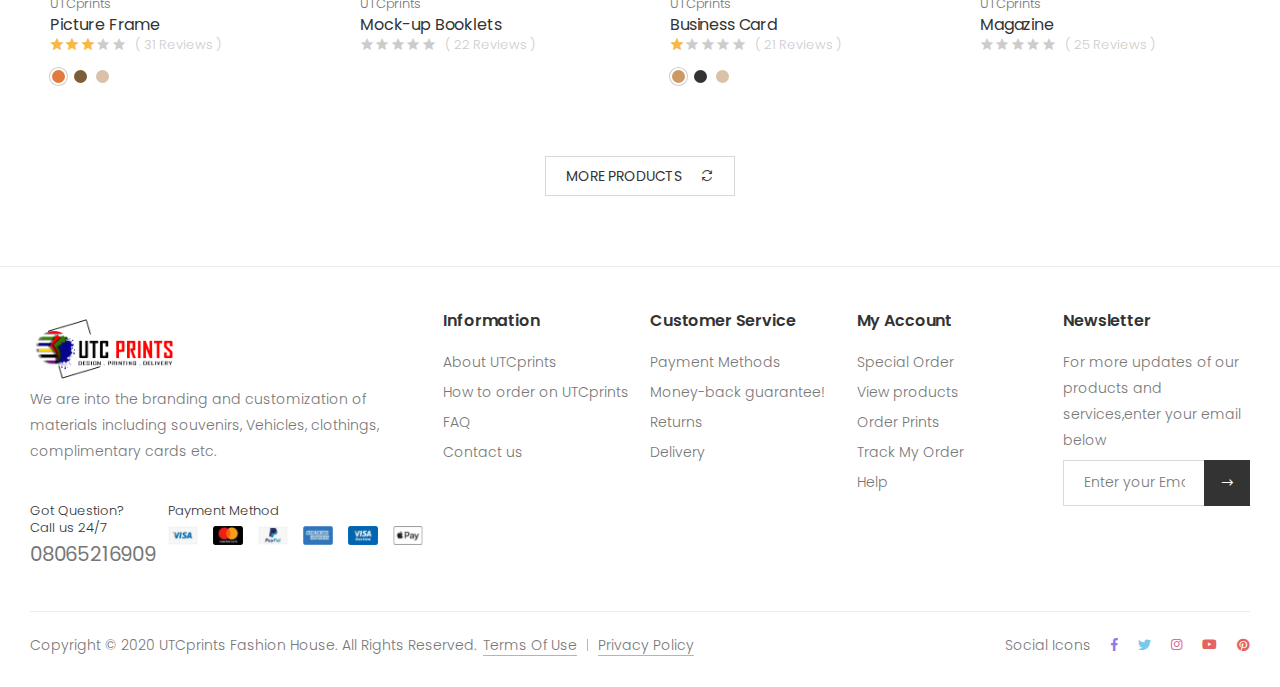
<file: products.html>
<!DOCTYPE html>
<html lang="en">


 
<head>
    <!-- Google tag (gtag.js) -->
<script async src="https://www.googletagmanager.com/gtag/js?id=G-2SDYJVEFY8"></script>
<script>
  window.dataLayer = window.dataLayer || [];
  function gtag(){dataLayer.push(arguments);}
  gtag('js', new Date());

  gtag('config', 'G-2SDYJVEFY8');
</script>
    <meta charset="UTF-8">
    <meta http-equiv="X-UA-Compatible" content="IE=edge">
    <meta name="viewport" content="width=device-width, initial-scale=1, shrink-to-fit=no">
    <title>utcprints.com - Products Page</title>
    <meta name="keywords" content="HTML5 Template">
    <meta name="description" content="UTCprints - Bootstrap eCommerce Template">
    <meta name="author" content="p-themes">
    <!-- Favicon -->
    <link rel="apple-touch-icon" sizes="180x180" href="assets/images/icons/apple-touch-icon.png">
    <link rel="icon" type="image/png" sizes="32x32" href="assets/images/icons/favicon-32x32.png">
    <link rel="icon" type="image/png" sizes="16x16" href="assets/images/icons/favicon-16x16.png">
    <link rel="manifest" href="assets/images/icons/site.html">
    <link rel="mask-icon" href="assets/images/icons/safari-pinned-tab.svg" color="#666666">
    <link rel="shortcut icon" href="assets/images/icons/favicon.ico">
    <meta name="apple-mobile-web-app-title" content="UTCprints">
    <meta name="application-name" content="UTCprints">
    <meta name="msapplication-TileColor" content="#cc9966">
    <meta name="msapplication-config" content="assets/images/icons/browserconfig.xml">
    <meta name="theme-color" content="#ffffff">
    <!-- Plugins CSS File -->
    <link rel="stylesheet" href="assets/css/bootstrap.min.css">
    <!-- Main CSS File -->
    <link rel="stylesheet" href="assets/css/style.css">
    <link rel="stylesheet" href="assets/css/plugins/owl-carousel/owl.carousel.css">
    <link rel="stylesheet" href="assets/css/plugins/magnific-popup/magnific-popup.css">
    <link rel="stylesheet" href="assets/css/plugins/nouislider/nouislider.css">
</head>

<body>
    <div class="page-wrapper">
        <header class="header">
            <div class="header-top">
                <div class="container-fluid">
                    <div class="header-left">
                        <div class="header-dropdown">
                            <a href="#">Usd</a>
                            <div class="header-menu">
                                <ul>
                                    <li><a href="#">Eur</a></li>
                                    <li><a href="#">Usd</a></li>
                                </ul>
                            </div><!-- End .header-menu -->
                        </div><!-- End .header-dropdown -->

                        <div class="header-dropdown">
                            <a href="#">Eng</a>
                            <div class="header-menu">
                                <ul>
                                    <li><a href="#">English</a></li>
                                    <li><a href="#">French</a></li>
                                    <li><a href="#">Spanish</a></li>
                                </ul>
                            </div><!-- End .header-menu -->
                        </div><!-- End .header-dropdown -->
                    </div><!-- End .header-left -->

                    <div class="header-right">
                        <ul class="top-menu">
                            <li>
                                <a href="#">Links</a>
                                <ul>
                                    <li><a href="tel:#"><i class="icon-phone"></i>Call: 08065216909</a></li>
                                    
                                    <li><a href="about.html">About Us</a></li>
                                    <li><a href="contact.html">Contact Us</a></li>
                                     
                                </ul>
                            </li>
                        </ul><!-- End .top-menu -->
                    </div><!-- End .header-right -->
                </div><!-- End .container-fluid -->
            </div><!-- End .header-top -->

            <div class="header-middle sticky-header">
                <div class="container-fluid">
                    <div class="header-left">
                        <button class="mobile-menu-toggler">
                            <span class="sr-only">Toggle mobile menu</span>
                            <i class="icon-bars"></i>
                        </button>

                        <a href="index-25.html" class="logo">
                            <img src="assets/images/demos/demo-6/logo.png" alt="UTCprints Logo" width="150" height="50">
                        </a>

                        <nav class="main-nav">
                            <ul class="menu sf-arrows">
                                <li class="megamenu-container">
                                    <a href="index.html" class="sf-ul">Home</a>
                                </li>
                                <li>
                                    <a href="appointment.html" class="sfth-ul">Order Now</a>
                                </li>
                                <li>
                                    <a href="about.html" class="sfth-ul">About US</a>
                                </li>
                                <li class="active">
                                    <a href="products.html" class="sfh-ul">Our Products</a>
                                </li>
                                <li>
                                    <a href="contact.html" class="s-ul">Contact</a>
                                </li>
                                 
                        </nav><!-- End .main-nav -->
                    </div><!-- End .header-left -->

                     
                </div><!-- End .container-fluid -->
            </div><!-- End .header-middle -->
        </header><!-- End .header -->

        <main class="main">
        	<div class="page-header text-center" style="background-image: url('assets/images/page-header-bg.jpg')">
        		<div class="container-fluid">
        			<h1 class="page-title">Our Products<span>Services</span></h1>
        		</div><!-- End .container-fluid -->
        	</div><!-- End .page-header -->
            <nav aria-label="breadcrumb" class="breadcrumb-nav mb-2">
                <div class="container-fluid">
                    <ol class="breadcrumb">
                        <li class="breadcrem"><a href="index-25.html"></a></li>
                        <li class="breadcrumb-item"><a href="#"></a></li>
                        <li class="breadcem"><a href="#"></a></li>
                        <li class="breadcrumb-item active" aria-current="page"></li>
                    </ol>
                </div><!-- End .container-fluid -->
            </nav><!-- End .breadcrumb-nav -->

            <div class="page-content">
                <div class="container-fluid">
        			<div class="toolbox">
        				<div class="toolbox-left">
                            <a href="#" class="sidebar-toggler"><i class="icon-bars"></i>Filters</a>
        				</div><!-- End .toolbox-left -->

                        <div class="toolbox-center">
                            <div class="toolbox-info">
                                Showing <span>1 - 12 of 24</span> Products
                            </div><!-- End .toolbox-info -->
                        </div><!-- End .toolbox-center -->

        				<div class="toolbox-right">
        					<div class="toolbox-sort">
        						<label for="sortby">Sort by:</label>
        						<div class="select-custom">
									<select name="sortby" id="sortby" class="form-control">
										<option value="popularity" selected="selected">Most Popular</option>
										<option value="rating">Most Rated</option>
										<option value="date">Date</option>
									</select>
								</div>
        					</div><!-- End .toolbox-sort -->
        				</div><!-- End .toolbox-right -->
        			</div><!-- End .toolbox -->

                    <div class="products">
                        <div class="row">
                            <div class="col-6 col-md-4 col-lg-4 col-xl-3 col-xxl-2">
                                <div class="product">
                                    <figure class="product-media">
                                        <span class="product-label label-new">New</span>
                                        <a href="appointment.html">
                                            <img src="assets/images/products/product-1.jpg" alt="Product image" class="product-image">
                                        </a>

                                        <div class="product-action-vertical">
                                            <a href="appointment.html" class="btn-product-icon btn-wishlist btn-expandable"><span>add to wishlist</span></a>
                                        </div><!-- End .product-action -->

                                         
                                    </figure><!-- End .product-media -->

                                    <div class="product-body">
                                        <div class="product-cat">
                                            <a href="#">UTCprints</a>
                                        </div><!-- End .product-cat -->
                                        <h3 class="product-title"><a href="appointment.html">Branded Polo</a></h3><!-- End .product-title -->
                                         
                                        <div class="ratings-container">
                                            <div class="ratings">
                                                <div class="ratings-val" style="width: 0%;"></div><!-- End .ratings-val -->
                                            </div><!-- End .ratings -->
                                            <span class="ratings-text">( 10 Reviews )</span>
                                        </div><!-- End .rating-container -->

                                        <div class="product-nav product-nav-dots">
                                            <a href="#" style="background: #cc9966;"><span class="sr-only">Color name</span></a>
                                            <a href="#" class="active" style="background: #ebebeb;"><span class="sr-only">Color name</span></a>
                                        </div><!-- End .product-nav -->
                                    </div><!-- End .product-body -->
                                </div><!-- End .product -->
                            </div><!-- End .col-sm-6 col-lg-4 col-xl-3 -->

                            <div class="col-6 col-md-4 col-lg-4 col-xl-3 col-xxl-2">
                                <div class="product">
                                    <figure class="product-media">
                                        <a href="appointment.html">
                                            <img src="assets/images/products/product-2.jpg" alt="Product image" class="product-image">
                                        </a>

                                        <div class="product-action-vertical">
                                            <a href="appointment.html" class="btn-product-icon btn-wishlist btn-expandable"><span>add to wishlist</span></a>
                                        </div><!-- End .product-action -->

                                         
                                    </figure><!-- End .product-media -->

                                    <div class="product-body">
                                        <div class="product-cat">
                                            <a href="#">UTCprints</a>
                                        </div><!-- End .product-cat -->
                                        <h3 class="product-title"><a href="appointment.html">Branded Polo</a></h3><!-- End .product-title -->
                                         
                                        <div class="ratings-container">
                                            <div class="ratings">
                                                <div class="ratings-val" style="width: 80%;"></div><!-- End .ratings-val -->
                                            </div><!-- End .ratings -->
                                            <span class="ratings-text">( 11 Reviews )</span>
                                        </div><!-- End .rating-container -->
                                    </div><!-- End .product-body -->
                                </div><!-- End .product -->
                            </div><!-- End .col-sm-6 col-lg-4 col-xl-3 -->

                            <div class="col-6 col-md-4 col-lg-4 col-xl-3 col-xxl-2">
                                <div class="product">
                                    <figure class="product-media">
                                        <span class="product-label label-sale">10% off</span>
                                        <a href="appointment.html">
                                            <img src="assets/images/products/product-3.jpg" alt="Product image" class="product-image">
                                        </a>

                                        <div class="product-action-vertical">
                                            <a href="appointment.html" class="btn-product-icon btn-wishlist btn-expandable"><span>add to wishlist</span></a>
                                        </div><!-- End .product-action -->

                                         
                                    </figure><!-- End .product-media -->

                                    <div class="product-body">
                                        <div class="product-cat">
                                            <a href="#">UTCprints</a>
                                        </div><!-- End .product-cat -->
                                        <h3 class="product-title"><a href="appointment.html">Wedding Cards</a></h3><!-- End .product-title -->
                                         
                                        <div class="ratings-container">
                                            <div class="ratings">
                                                <div class="ratings-val" style="width: 40%;"></div><!-- End .ratings-val -->
                                            </div><!-- End .ratings -->
                                            <span class="ratings-text">( 17 Reviews )</span>
                                        </div><!-- End .rating-container -->

                                        <div class="product-nav product-nav-dots">
                                            <a href="#" class="active" style="background: #cc9966;"><span class="sr-only">Color name</span></a>
                                            <a href="#" style="background: #7fc5ed;"><span class="sr-only">Color name</span></a>
                                            <a href="#" style="background: #e8c97a;"><span class="sr-only">Color name</span></a>
                                        </div><!-- End .product-nav -->
                                    </div><!-- End .product-body -->
                                </div><!-- End .product -->
                            </div><!-- End .col-sm-6 col-lg-4 col-xl-3 -->

                            <div class="col-6 col-md-4 col-lg-4 col-xl-3 col-xxl-2">
                                <div class="product">
                                    <figure class="product-media">
                                        <a href="appointment.html">
                                            <img src="assets/images/products/product-4.jpg" alt="Product image" class="product-image">
                                        </a>

                                        <div class="product-action-vertical">
                                            <a href="appointment.html" class="btn-product-icon btn-wishlist btn-expandable"><span>add to wishlist</span></a>
                                        </div><!-- End .product-action -->

                                         
                                    </figure><!-- End .product-media -->

                                    <div class="product-body">
                                        <div class="product-cat">
                                            <a href="#">UTCprints</a>
                                        </div><!-- End .product-cat -->
                                        <h3 class="product-title"><a href="appointment.html">Souvenirs</a></h3><!-- End .product-title -->
                                         
                                        <div class="ratings-container">
                                            <div class="ratings">
                                                <div class="ratings-val" style="width: 20%;"></div><!-- End .ratings-val -->
                                            </div><!-- End .ratings -->
                                            <span class="ratings-text">( 26 Reviews )</span>
                                        </div><!-- End .rating-container -->

                                        <div class="product-nav product-nav-dots">
                                            <a href="#" class="active" style="background: #cc9966;"><span class="sr-only">Color name</span></a>
                                            <a href="#" style="background: #333333;"><span class="sr-only">Color name</span></a>
                                            <a href="#" style="background: #7b5d36;"><span class="sr-only">Color name</span></a>
                                        </div><!-- End .product-nav -->
                                    </div><!-- End .product-body -->
                                </div><!-- End .product -->
                            </div><!-- End .col-sm-6 col-lg-4 col-xl-3 -->

                            <div class="col-6 col-md-4 col-lg-4 col-xl-3 col-xxl-2">
                                <div class="product">
                                    <figure class="product-media">
                                        <a href="appointment.html">
                                            <img src="assets/images/products/product-5.jpg" alt="Product image" class="product-image">
                                        </a>

                                        <div class="product-action-vertical">
                                            <a href="appointment.html" class="btn-product-icon btn-wishlist btn-expandable"><span>add to wishlist</span></a>
                                        </div><!-- End .product-action -->

                                         
                                    </figure><!-- End .product-media -->

                                    <div class="product-body">
                                        <div class="product-cat">
                                            <a href="#">UTCprints</a>
                                        </div><!-- End .product-cat -->
                                        <h3 class="product-title"><a href="appointment.html">Customized Trow Pillow</a></h3><!-- End .product-title -->
                                         
                                        <div class="ratings-container">
                                            <div class="ratings">
                                                <div class="ratings-val" style="width: 0%;"></div><!-- End .ratings-val -->
                                            </div><!-- End .ratings -->
                                            <span class="ratings-text">( 10 Reviews )</span>
                                        </div><!-- End .rating-container -->

                                        <div class="product-nav product-nav-dots">
                                            <a href="#" style="background: #ebebeb;"><span class="sr-only">Color name</span></a>
                                            <a href="#" class="active" style="background: #eabc4e;"><span class="sr-only">Color name</span></a>
                                        </div><!-- End .product-nav -->
                                    </div><!-- End .product-body -->
                                </div><!-- End .product -->
                            </div><!-- End .col-sm-6 col-lg-4 col-xl-3 -->

                            <div class="col-6 col-md-4 col-lg-4 col-xl-3 col-xxl-2">
                                <div class="product">
                                    <figure class="product-media">
                                        <span class="product-label label-out">Hot Demand</span>
                                        <a href="appointment.html">
                                            <img src="assets/images/products/product-6.jpg" alt="Product image" class="product-image">
                                        </a>

                                        <div class="product-action-vertical">
                                            <a href="appointment.html" class="btn-product-icon btn-wishlist btn-expandable"><span>add to wishlist</span></a>
                                        </div><!-- End .product-action -->

                                         
                                    </figure><!-- End .product-media -->

                                    <div class="product-body">
                                        <div class="product-cat">
                                            <a href="#">UTCprints</a>
                                        </div><!-- End .product-cat -->
                                        <h3 class="product-title"><a href="appointment.html">Branded Bag</a></h3><!-- End .product-title -->
                                         
                                        <div class="ratings-container">
                                            <div class="ratings">
                                                <div class="ratings-val" style="width: 80%;"></div><!-- End .ratings-val -->
                                            </div><!-- End .ratings -->
                                            <span class="ratings-text">( 16 Reviews )</span>
                                        </div><!-- End .rating-container -->
                                    </div><!-- End .product-body -->
                                </div><!-- End .product -->
                            </div><!-- End .col-sm-6 col-lg-4 col-xl-3 -->

                            <div class="col-6 col-md-4 col-lg-4 col-xl-3 col-xxl-2">
                                <div class="product">
                                    <figure class="product-media">
                                        <a href="appointment.html">
                                            <img src="assets/images/products/product-7.jpg" alt="Product image" class="product-image">
                                        </a>

                                        <div class="product-action-vertical">
                                            <a href="appointment.html" class="btn-product-icon btn-wishlist btn-expandable"><span>add to wishlist</span></a>
                                        </div><!-- End .product-action -->

                                         
                                    </figure><!-- End .product-media -->

                                    <div class="product-body">
                                        <div class="product-cat">
                                            <a href="#">UTCprints</a>
                                        </div><!-- End .product-cat -->
                                        <h3 class="product-title"><a href="appointment.html">Branded Vehicle</a></h3><!-- End .product-title -->
                                         
                                        <div class="ratings-container">
                                            <div class="ratings">
                                                <div class="ratings-val" style="width: 20%;"></div><!-- End .ratings-val -->
                                            </div><!-- End .ratings -->
                                            <span class="ratings-text">( 32 Reviews )</span>
                                        </div><!-- End .rating-container -->
                                    </div><!-- End .product-body -->
                                </div><!-- End .product -->
                            </div><!-- End .col-sm-6 col-lg-4 col-xl-3 -->

                            <div class="col-6 col-md-4 col-lg-4 col-xl-3 col-xxl-2">
                                <div class="product">
                                    <figure class="product-media">
                                        <a href="appointment.html">
                                            <img src="assets/images/products/product-8.jpg" alt="Product image" class="product-image">
                                        </a>

                                        <div class="product-action-vertical">
                                            <a href="appointment.html" class="btn-product-icon btn-wishlist btn-expandable"><span>add to wishlist</span></a>
                                        </div><!-- End .product-action -->

                                         
                                    </figure><!-- End .product-media -->

                                    <div class="product-body">
                                        <div class="product-cat">
                                            <a href="#">UTCprints</a>
                                        </div><!-- End .product-cat -->
                                        <h3 class="product-title"><a href="appointment.html">Roll-up Banner</a></h3><!-- End .product-title -->
                                         
                                        <div class="ratings-container">
                                            <div class="ratings">
                                                <div class="ratings-val" style="width: 0%;"></div><!-- End .ratings-val -->
                                            </div><!-- End .ratings -->
                                            <span class="ratings-text">( 20 Reviews )</span>
                                        </div><!-- End .rating-container -->

                                        <div class="product-nav product-nav-dots">
                                            <a href="#" class="active" style="background: #d8c5b0;"><span class="sr-only">Color name</span></a>
                                            <a href="#" style="background: #333333;"><span class="sr-only">Color name</span></a>
                                        </div><!-- End .product-nav -->
                                    </div><!-- End .product-body -->
                                </div><!-- End .product -->
                            </div><!-- End .col-sm-6 col-lg-4 col-xl-3 -->

                            <div class="col-6 col-md-4 col-lg-4 col-xl-3 col-xxl-2">
                                <div class="product">
                                    <figure class="product-media">
                                        <a href="appointment.html">
                                            <img src="assets/images/products/product-9.jpg" alt="Product image" class="product-image">
                                        </a>

                                        <div class="product-action-vertical">
                                            <a href="appointment.html" class="btn-product-icon btn-wishlist btn-expandable"><span>add to wishlist</span></a>
                                        </div><!-- End .product-action -->

                                         
                                    </figure><!-- End .product-media -->

                                    <div class="product-body">
                                        <div class="product-cat">
                                            <a href="appointment.html">UTCprints</a>
                                        </div><!-- End .product-cat -->
                                        <h3 class="product-title"><a href="appointment.html">Picture Frame</a></h3><!-- End .product-title -->
                                         
                                        <div class="ratings-container">
                                            <div class="ratings">
                                                <div class="ratings-val" style="width: 60%;"></div><!-- End .ratings-val -->
                                            </div><!-- End .ratings -->
                                            <span class="ratings-text">( 31 Reviews )</span>
                                        </div><!-- End .rating-container -->

                                        <div class="product-nav product-nav-dots">
                                            <a href="#" class="active" style="background: #e07a3d;"><span class="sr-only">Color name</span></a>
                                            <a href="#" style="background: #7b5d36;"><span class="sr-only">Color name</span></a>
                                            <a href="#" style="background: #dac1a7;"><span class="sr-only">Color name</span></a>
                                        </div><!-- End .product-nav -->
                                    </div><!-- End .product-body -->
                                </div><!-- End .product -->
                            </div><!-- End .col-sm-6 col-lg-4 col-xl-3 -->

                            <div class="col-6 col-md-4 col-lg-4 col-xl-3 col-xxl-2">
                                <div class="product">
                                    <figure class="product-media">
                                        <span class="product-label label-new">New</span>
                                        <a href="appointment.html">
                                            <img src="assets/images/products/product-10.jpg" alt="Product image" class="product-image">
                                        </a>

                                        <div class="product-action-vertical">
                                            <a href="appointment.html" class="btn-product-icon btn-wishlist btn-expandable"><span>add to wishlist</span></a>
                                        </div><!-- End .product-action -->

                                         
                                    </figure><!-- End .product-media -->

                                    <div class="product-body">
                                        <div class="product-cat">
                                            <a href="#">UTCprints</a>
                                        </div><!-- End .product-cat -->
                                        <h3 class="product-title"><a href="appointment.html">Mock-up Booklets</a></h3><!-- End .product-title -->
                                         
                                        <div class="ratings-container">
                                            <div class="ratings">
                                                <div class="ratings-val" style="width: 0%;"></div><!-- End .ratings-val -->
                                            </div><!-- End .ratings -->
                                            <span class="ratings-text">( 22 Reviews )</span>
                                        </div><!-- End .rating-container -->
                                    </div><!-- End .product-body -->
                                </div><!-- End .product -->
                            </div><!-- End .col-sm-6 col-lg-4 col-xl-3 -->

                            <div class="col-6 col-md-4 col-lg-4 col-xl-3 col-xxl-2">
                                <div class="product">
                                    <figure class="product-media">
                                        <span class="product-label label-top">Top</span>
                                        <a href="appointment.html">
                                            <img src="assets/images/products/product-11.jpg" alt="Product image" class="product-image">
                                        </a>

                                        <div class="product-action-vertical">
                                            <a href="appointment.html" class="btn-product-icon btn-wishlist btn-expandable"><span>add to wishlist</span></a>
                                        </div><!-- End .product-action -->

                                         
                                    </figure><!-- End .product-media -->

                                    <div class="product-body">
                                        <div class="product-cat">
                                            <a href="#">UTCprints</a>
                                        </div><!-- End .product-cat -->
                                        <h3 class="product-title"><a href="appointment.html">Business Card</a></h3><!-- End .product-title -->
                                         
                                        <div class="ratings-container">
                                            <div class="ratings">
                                                <div class="ratings-val" style="width: 20%;"></div><!-- End .ratings-val -->
                                            </div><!-- End .ratings -->
                                            <span class="ratings-text">( 21 Reviews )</span>
                                        </div><!-- End .rating-container -->

                                        <div class="product-nav product-nav-dots">
                                            <a href="#" class="active" style="background: #cc9966;"><span class="sr-only">Color name</span></a>
                                            <a href="#" style="background: #333333;"><span class="sr-only">Color name</span></a>
                                            <a href="#" style="background: #dac1a7;"><span class="sr-only">Color name</span></a>
                                        </div><!-- End .product-nav -->
                                    </div><!-- End .product-body -->
                                </div><!-- End .product -->
                            </div><!-- End .col-sm-6 col-lg-4 col-xl-3 -->

                            <div class="col-6 col-md-4 col-lg-4 col-xl-3 col-xxl-2">
                                <div class="product">
                                    <figure class="product-media">
                                        <a href="appointment.html">
                                            <img src="assets/images/products/product-12.jpg" alt="Product image" class="product-image">
                                        </a>

                                        <div class="product-action-vertical">
                                            <a href="appointment.html" class="btn-product-icon btn-wishlist btn-expandable"><span>add to wishlist</span></a>
                                        </div><!-- End .product-action -->

                                         
                                    </figure><!-- End .product-media -->

                                    <div class="product-body">
                                        <div class="product-cat">
                                            <a href="#">UTCprints</a>
                                        </div><!-- End .product-cat -->
                                        <h3 class="product-title"><a href="appointment.html">Magazine</a></h3><!-- End .product-title -->
                                         
                                        <div class="ratings-container">
                                            <div class="ratings">
                                                <div class="ratings-val" style="width: 0%;"></div><!-- End .ratings-val -->
                                            </div><!-- End .ratings -->
                                            <span class="ratings-text">( 25 Reviews )</span>
                                        </div><!-- End .rating-container -->
                                    </div><!-- End .product-body -->
                                </div><!-- End .product -->
                            </div><!-- End .col-sm-6 col-lg-4 col-xl-3 -->
                        </div><!-- End .row -->

                        <div class="load-more-container text-center">
                            <a href="products2.html" class="btn btn-outline-darker btn-load-more">More Products <i class="icon-refresh"></i></a>
                        </div><!-- End .load-more-container -->
                    </div><!-- End .products -->

                    <div class="sidebar-filter-overlay"></div><!-- End .sidebar-filter-overlay -->
                    <aside class="sidebar-shop sidebar-filter">
                        <div class="sidebar-filter-wrapper">
                            <div class="widget widget-clean">
                                <label><i class="icon-close"></i>Filters</label>
                                <a href="#" class="sidebar-filter-clear">Clean All</a>
                            </div><!-- End .widget -->
                            <div class="widget widget-collapsible">
                                <h3 class="widget-title">
                                    <a data-toggle="collapse" href="#widget-1" role="button" aria-expanded="true" aria-controls="widget-1">
                                        Category
                                    </a>
                                </h3><!-- End .widget-title -->

                                <div class="collapse show" id="widget-1">
                                    <div class="widget-body">
                                        <div class="filter-items filter-items-count">
                                            <div class="filter-item">
                                                <div class="custom-control custom-checkbox">
                                                    <input type="checkbox" class="custom-control-input" id="cat-1">
                                                    <label class="custom-control-label" for="cat-1">Dresses</label>
                                                </div><!-- End .custom-checkbox -->
                                                <span class="item-count">3</span>
                                            </div><!-- End .filter-item -->

                                            <div class="filter-item">
                                                <div class="custom-control custom-checkbox">
                                                    <input type="checkbox" class="custom-control-input" id="cat-2">
                                                    <label class="custom-control-label" for="cat-2">T-shirts</label>
                                                </div><!-- End .custom-checkbox -->
                                                <span class="item-count">0</span>
                                            </div><!-- End .filter-item -->

                                            <div class="filter-item">
                                                <div class="custom-control custom-checkbox">
                                                    <input type="checkbox" class="custom-control-input" id="cat-3">
                                                    <label class="custom-control-label" for="cat-3">Bags</label>
                                                </div><!-- End .custom-checkbox -->
                                                <span class="item-count">4</span>
                                            </div><!-- End .filter-item -->

                                            <div class="filter-item">
                                                <div class="custom-control custom-checkbox">
                                                    <input type="checkbox" class="custom-control-input" id="cat-4">
                                                    <label class="custom-control-label" for="cat-4">Jackets</label>
                                                </div><!-- End .custom-checkbox -->
                                                <span class="item-count">2</span>
                                            </div><!-- End .filter-item -->

                                            <div class="filter-item">
                                                <div class="custom-control custom-checkbox">
                                                    <input type="checkbox" class="custom-control-input" id="cat-5">
                                                    <label class="custom-control-label" for="cat-5">Shoes</label>
                                                </div><!-- End .custom-checkbox -->
                                                <span class="item-count">2</span>
                                            </div><!-- End .filter-item -->

                                            <div class="filter-item">
                                                <div class="custom-control custom-checkbox">
                                                    <input type="checkbox" class="custom-control-input" id="cat-6">
                                                    <label class="custom-control-label" for="cat-6">Jumpers</label>
                                                </div><!-- End .custom-checkbox -->
                                                <span class="item-count">1</span>
                                            </div><!-- End .filter-item -->

                                            <div class="filter-item">
                                                <div class="custom-control custom-checkbox">
                                                    <input type="checkbox" class="custom-control-input" id="cat-7">
                                                    <label class="custom-control-label" for="cat-7">Jeans</label>
                                                </div><!-- End .custom-checkbox -->
                                                <span class="item-count">1</span>
                                            </div><!-- End .filter-item -->

                                            <div class="filter-item">
                                                <div class="custom-control custom-checkbox">
                                                    <input type="checkbox" class="custom-control-input" id="cat-8">
                                                    <label class="custom-control-label" for="cat-8">Sportwear</label>
                                                </div><!-- End .custom-checkbox -->
                                                <span class="item-count">0</span>
                                            </div><!-- End .filter-item -->
                                        </div><!-- End .filter-items -->
                                    </div><!-- End .widget-body -->
                                </div><!-- End .collapse -->
                            </div><!-- End .widget -->

                            <div class="widget widget-collapsible">
                                <h3 class="widget-title">
                                    <a data-toggle="collapse" href="#widget-2" role="button" aria-expanded="true" aria-controls="widget-2">
                                        Size
                                    </a>
                                </h3><!-- End .widget-title -->

                                <div class="collapse show" id="widget-2">
                                    <div class="widget-body">
                                        <div class="filter-items">
                                            <div class="filter-item">
                                                <div class="custom-control custom-checkbox">
                                                    <input type="checkbox" class="custom-control-input" id="size-1">
                                                    <label class="custom-control-label" for="size-1">XS</label>
                                                </div><!-- End .custom-checkbox -->
                                            </div><!-- End .filter-item -->

                                            <div class="filter-item">
                                                <div class="custom-control custom-checkbox">
                                                    <input type="checkbox" class="custom-control-input" id="size-2">
                                                    <label class="custom-control-label" for="size-2">S</label>
                                                </div><!-- End .custom-checkbox -->
                                            </div><!-- End .filter-item -->

                                            <div class="filter-item">
                                                <div class="custom-control custom-checkbox">
                                                    <input type="checkbox" class="custom-control-input" checked id="size-3">
                                                    <label class="custom-control-label" for="size-3">M</label>
                                                </div><!-- End .custom-checkbox -->
                                            </div><!-- End .filter-item -->

                                            <div class="filter-item">
                                                <div class="custom-control custom-checkbox">
                                                    <input type="checkbox" class="custom-control-input" checked id="size-4">
                                                    <label class="custom-control-label" for="size-4">L</label>
                                                </div><!-- End .custom-checkbox -->
                                            </div><!-- End .filter-item -->

                                            <div class="filter-item">
                                                <div class="custom-control custom-checkbox">
                                                    <input type="checkbox" class="custom-control-input" id="size-5">
                                                    <label class="custom-control-label" for="size-5">XL</label>
                                                </div><!-- End .custom-checkbox -->
                                            </div><!-- End .filter-item -->

                                            <div class="filter-item">
                                                <div class="custom-control custom-checkbox">
                                                    <input type="checkbox" class="custom-control-input" id="size-6">
                                                    <label class="custom-control-label" for="size-6">XXL</label>
                                                </div><!-- End .custom-checkbox -->
                                            </div><!-- End .filter-item -->
                                        </div><!-- End .filter-items -->
                                    </div><!-- End .widget-body -->
                                </div><!-- End .collapse -->
                            </div><!-- End .widget -->

                            <div class="widget widget-collapsible">
                                <h3 class="widget-title">
                                    <a data-toggle="collapse" href="#widget-3" role="button" aria-expanded="true" aria-controls="widget-3">
                                        Colour
                                    </a>
                                </h3><!-- End .widget-title -->

                                <div class="collapse show" id="widget-3">
                                    <div class="widget-body">
                                        <div class="filter-colors">
                                            <a href="#" style="background: #b87145;"><span class="sr-only">Color Name</span></a>
                                            <a href="#" style="background: #f0c04a;"><span class="sr-only">Color Name</span></a>
                                            <a href="#" style="background: #333333;"><span class="sr-only">Color Name</span></a>
                                            <a href="#" class="selected" style="background: #cc3333;"><span class="sr-only">Color Name</span></a>
                                            <a href="#" style="background: #3399cc;"><span class="sr-only">Color Name</span></a>
                                            <a href="#" style="background: #669933;"><span class="sr-only">Color Name</span></a>
                                            <a href="#" style="background: #f2719c;"><span class="sr-only">Color Name</span></a>
                                            <a href="#" style="background: #ebebeb;"><span class="sr-only">Color Name</span></a>
                                        </div><!-- End .filter-colors -->
                                    </div><!-- End .widget-body -->
                                </div><!-- End .collapse -->
                            </div><!-- End .widget -->

                            <div class="widget widget-collapsible">
                                <h3 class="widget-title">
                                    <a data-toggle="collapse" href="#widget-4" role="button" aria-expanded="true" aria-controls="widget-4">
                                        Brand
                                    </a>
                                </h3><!-- End .widget-title -->

                                <div class="collapse show" id="widget-4">
                                    <div class="widget-body">
                                        <div class="filter-items">
                                            <div class="filter-item">
                                                <div class="custom-control custom-checkbox">
                                                    <input type="checkbox" class="custom-control-input" id="brand-1">
                                                    <label class="custom-control-label" for="brand-1">Next</label>
                                                </div><!-- End .custom-checkbox -->
                                            </div><!-- End .filter-item -->

                                            <div class="filter-item">
                                                <div class="custom-control custom-checkbox">
                                                    <input type="checkbox" class="custom-control-input" id="brand-2">
                                                    <label class="custom-control-label" for="brand-2">River Island</label>
                                                </div><!-- End .custom-checkbox -->
                                            </div><!-- End .filter-item -->

                                            <div class="filter-item">
                                                <div class="custom-control custom-checkbox">
                                                    <input type="checkbox" class="custom-control-input" id="brand-3">
                                                    <label class="custom-control-label" for="brand-3">Geox</label>
                                                </div><!-- End .custom-checkbox -->
                                            </div><!-- End .filter-item -->

                                            <div class="filter-item">
                                                <div class="custom-control custom-checkbox">
                                                    <input type="checkbox" class="custom-control-input" id="brand-4">
                                                    <label class="custom-control-label" for="brand-4">New Balance</label>
                                                </div><!-- End .custom-checkbox -->
                                            </div><!-- End .filter-item -->

                                            <div class="filter-item">
                                                <div class="custom-control custom-checkbox">
                                                    <input type="checkbox" class="custom-control-input" id="brand-5">
                                                    <label class="custom-control-label" for="brand-5">UGG</label>
                                                </div><!-- End .custom-checkbox -->
                                            </div><!-- End .filter-item -->

                                            <div class="filter-item">
                                                <div class="custom-control custom-checkbox">
                                                    <input type="checkbox" class="custom-control-input" id="brand-6">
                                                    <label class="custom-control-label" for="brand-6">F&F</label>
                                                </div><!-- End .custom-checkbox -->
                                            </div><!-- End .filter-item -->

                                            <div class="filter-item">
                                                <div class="custom-control custom-checkbox">
                                                    <input type="checkbox" class="custom-control-input" id="brand-7">
                                                    <label class="custom-control-label" for="brand-7">Nike</label>
                                                </div><!-- End .custom-checkbox -->
                                            </div><!-- End .filter-item -->

                                        </div><!-- End .filter-items -->
                                    </div><!-- End .widget-body -->
                                </div><!-- End .collapse -->
                            </div><!-- End .widget -->

                            <div class="widget widget-collapsible">
                                <h3 class="widget-title">
                                    <a data-toggle="collapse" href="#widget-5" role="button" aria-expanded="true" aria-controls="widget-5">
                                        Price
                                    </a>
                                </h3><!-- End .widget-title -->

                                <div class="collapse show" id="widget-5">
                                    <div class="widget-body">
                                        <div class="filter-price">
                                            <div class="filter-price-text">
                                                Price Range:
                                                <span id="filter-price-range"></span>
                                            </div><!-- End .filter-price-text -->

                                            <div id="price-slider"></div><!-- End #price-slider -->
                                        </div><!-- End .filter-price -->
                                    </div><!-- End .widget-body -->
                                </div><!-- End .collapse -->
                            </div><!-- End .widget -->
                        </div><!-- End .sidebar-filter-wrapper -->
                    </aside><!-- End .sidebar-filter -->
                </div><!-- End .container-fluid -->
            </div><!-- End .page-content -->
        </main><!-- End .main -->

        <footer class="footer footer-2">
            <div class="footer-middle">
                <div class="container-fluid">
                    <div class="row">
                        <div class="col-sm-12 col-lg-4">
                            <div class="widget widget-about">
                                <img src="assets/images/demos/demo-6/logo.png" alt="UTCprints Logo" width="150" height="50">
                                <p>We are into the branding and customization of materials including souvenirs, Vehicles, clothings, complimentary cards etc. </p>
                                
                                <div class="widget-about-info">
                                    <div class="row">
                                        <div class="col-sm-6 col-md-4">
                                            <span class="widget-about-title">Got Question? Call us 24/7</span>
                                            <a href="tel:123456789">08065216909</a>
                                        </div><!-- End .col-sm-6 -->
                                        <div class="col-sm-6 col-md-8">
                                            <span class="widget-about-title">Payment Method</span>
                                            <figure class="footer-payments">
                                                <img src="assets/images/payments.png" alt="Payment methods" width="272" height="20">
                                            </figure><!-- End .footer-payments -->
                                        </div><!-- End .col-sm-6 -->
                                    </div><!-- End .row -->
                                </div><!-- End .widget-about-info -->
                            </div><!-- End .widget about-widget -->
                        </div><!-- End .col-sm-12 col-lg-4 -->

                        <div class="col-sm-4 col-lg-2">
                            <div class="widget">
                                <h4 class="widget-title">Information</h4><!-- End .widget-title -->

                                <ul class="widget-list">
                                    <li><a href="about.html">About UTCprints</a></li>
                                    <li><a href="faq.html">How to order on UTCprints</a></li>
                                    <li><a href="faq.html">FAQ</a></li>
                                    <li><a href="contact.html">Contact us</a></li>
                                     
                                </ul><!-- End .widget-list -->
                            </div><!-- End .widget -->
                        </div><!-- End .col-sm-4 col-lg-2 -->

                        <div class="col-sm-4 col-lg-2">
                            <div class="widget">
                                <h4 class="widget-title">Customer Service</h4><!-- End .widget-title -->

                                <ul class="widget-list">
                                    <li><a href="faq.html">Payment Methods</a></li>
                                    <li><a href="faq.html">Money-back guarantee!</a></li>
                                    <li><a href="faq.html">Returns</a></li>
                                    <li><a href="faq.html">Delivery</a></li>
                                     
                                </ul><!-- End .widget-list -->
                            </div><!-- End .widget -->
                        </div><!-- End .col-sm-4 col-lg-2 -->

                        <div class="col-sm-4 col-lg-2">
                            <div class="widget">
                                <h4 class="widget-title">My Account</h4><!-- End .widget-title -->

                                <ul class="widget-list">
	            					<li><a href="tel:+2348065216909">Special Order</a></li>
	            					<li><a href="products.html">View products</a></li>
	            					<li><a href="appointment.html"></a>Order Prints</li>
	            					<li><a href="tel:+2348065216909">Track My Order</a></li>
	            					<li><a href="mailto:echimex100@gmail.com">Help</a></li>
	            				</ul><!-- End .widget-list -->
                            </div><!-- End .widget -->
                        </div><!-- End .col-sm-4 col-lg-2 -->

                        <div class="col-sm-6 col-lg-2">
                            <div class="widget widget-newsletter">
                                <h4 class="widget-title">Newsletter</h4><!-- End .widget-title -->

                                <p>For more updates of our products and services,enter your email below</p>
                                
                                <form action="#">
                                    <div class="input-group">
                                        <input type="email" class="form-control" placeholder="Enter your Email Address" aria-label="Email Adress" required>
                                        <div class="input-group-append">
                                            <button class="btn btn-dark" type="submit"><i class="icon-long-arrow-right"></i></button>
                                        </div><!-- .End .input-group-append -->
                                    </div><!-- .End .input-group -->
                                </form>
                            </div><!-- End .widget -->
                        </div><!-- End .col-sm-6 col-lg-2 -->
                    </div><!-- End .row -->
                </div><!-- End .container-fluid -->
            </div><!-- End .footer-middle -->

            <div class="footer-bottom">
                <div class="container-fluid">
                    <p class="footer-copyright">Copyright © 2020 UTCprints Fashion House. All Rights Reserved.</p><!-- End .footer-copyright -->
                    <ul class="footer-menu">
                        <li><a href="#">Terms Of Use</a></li>
                        <li><a href="#">Privacy Policy</a></li>
                    </ul><!-- End .footer-menu -->

                    <div class="social-icons social-icons-color">
                        <span class="social-label">Social Icons</span>
                        <a href="#" class="social-icon social-facebook" title="Facebook" target="_blank"><i class="icon-facebook-f"></i></a>
                        <a href="#" class="social-icon social-twitter" title="Twitter" target="_blank"><i class="icon-twitter"></i></a>
                        <a href="#" class="social-icon social-instagram" title="Instagram" target="_blank"><i class="icon-instagram"></i></a>
                        <a href="#" class="social-icon social-youtube" title="Youtube" target="_blank"><i class="icon-youtube"></i></a>
                        <a href="#" class="social-icon social-pinterest" title="Pinterest" target="_blank"><i class="icon-pinterest"></i></a>
                    </div><!-- End .soial-icons -->
                </div><!-- End .container-fluid -->
            </div><!-- End .footer-bottom -->
        </footer><!-- End .footer -->
    </div><!-- End .page-wrapper -->
    <button id="scroll-top" title="Back to Top"><i class="icon-arrow-up"></i></button>

    <!-- Mobile Menu -->
    <div class="mobile-menu-overlay"></div><!-- End .mobil-menu-overlay -->

    <div class="mobile-menu-container">
        <div class="mobile-menu-wrapper">
            <span class="mobile-menu-close"><i class="icon-close"></i></span>

            <form action="#" method="get" class="mobile-search">
                <label for="mobile-search" class="sr-only">Search</label>
                <input type="search" class="form-control" name="mobile-search" id="mobile-search" placeholder="Search in..." required>
                <button class="btn btn-primary" type="submit"><i class="icon-search"></i></button>
            </form>
            
            <nav class="mobile-nav">
                <ul class="mobile-menu">
                    <li>
                        <a href="index.html">Home</a>
                    </li>
                    <li>
                        <a href="about.html">About US</a>
                         
                    </li>
                    <li class="active">
                        <a href="products.html" class="th-ul">Product</a>
                         
                    </li>
                    <li>
                        <a href="contact.html">Contact Us</a>
                         
                    </li>
                     
                    
                </ul>
            </nav><!-- End .mobile-nav -->

            <div class="social-icons">
                <a href="#" class="social-icon" target="_blank" title="Facebook"><i class="icon-facebook-f"></i></a>
                <a href="#" class="social-icon" target="_blank" title="Twitter"><i class="icon-twitter"></i></a>
                <a href="#" class="social-icon" target="_blank" title="Instagram"><i class="icon-instagram"></i></a>
                <a href="#" class="social-icon" target="_blank" title="Youtube"><i class="icon-youtube"></i></a>
            </div><!-- End .social-icons -->
        </div><!-- End .mobile-menu-wrapper -->
    </div><!-- End .mobile-menu-container -->

    <!-- Sign in / Register Modal -->
     

    <!-- Plugins JS File -->
    <script src="assets/js/jquery.min.js"></script>
    <script src="assets/js/bootstrap.bundle.min.js"></script>
    <script src="assets/js/jquery.hoverIntent.min.js"></script>
    <script src="assets/js/jquery.waypoints.min.js"></script>
    <script src="assets/js/superfish.min.js"></script>
    <script src="assets/js/owl.carousel.min.js"></script>
    <script src="assets/js/wNumb.js"></script>
    <script src="assets/js/bootstrap-input-spinner.js"></script>
    <script src="assets/js/jquery.magnific-popup.min.js"></script>
    <script src="assets/js/nouislider.min.js"></script>
    <!-- Main JS File -->
    <script src="assets/js/main.js"></script>
</body>


 
</html>
</file>
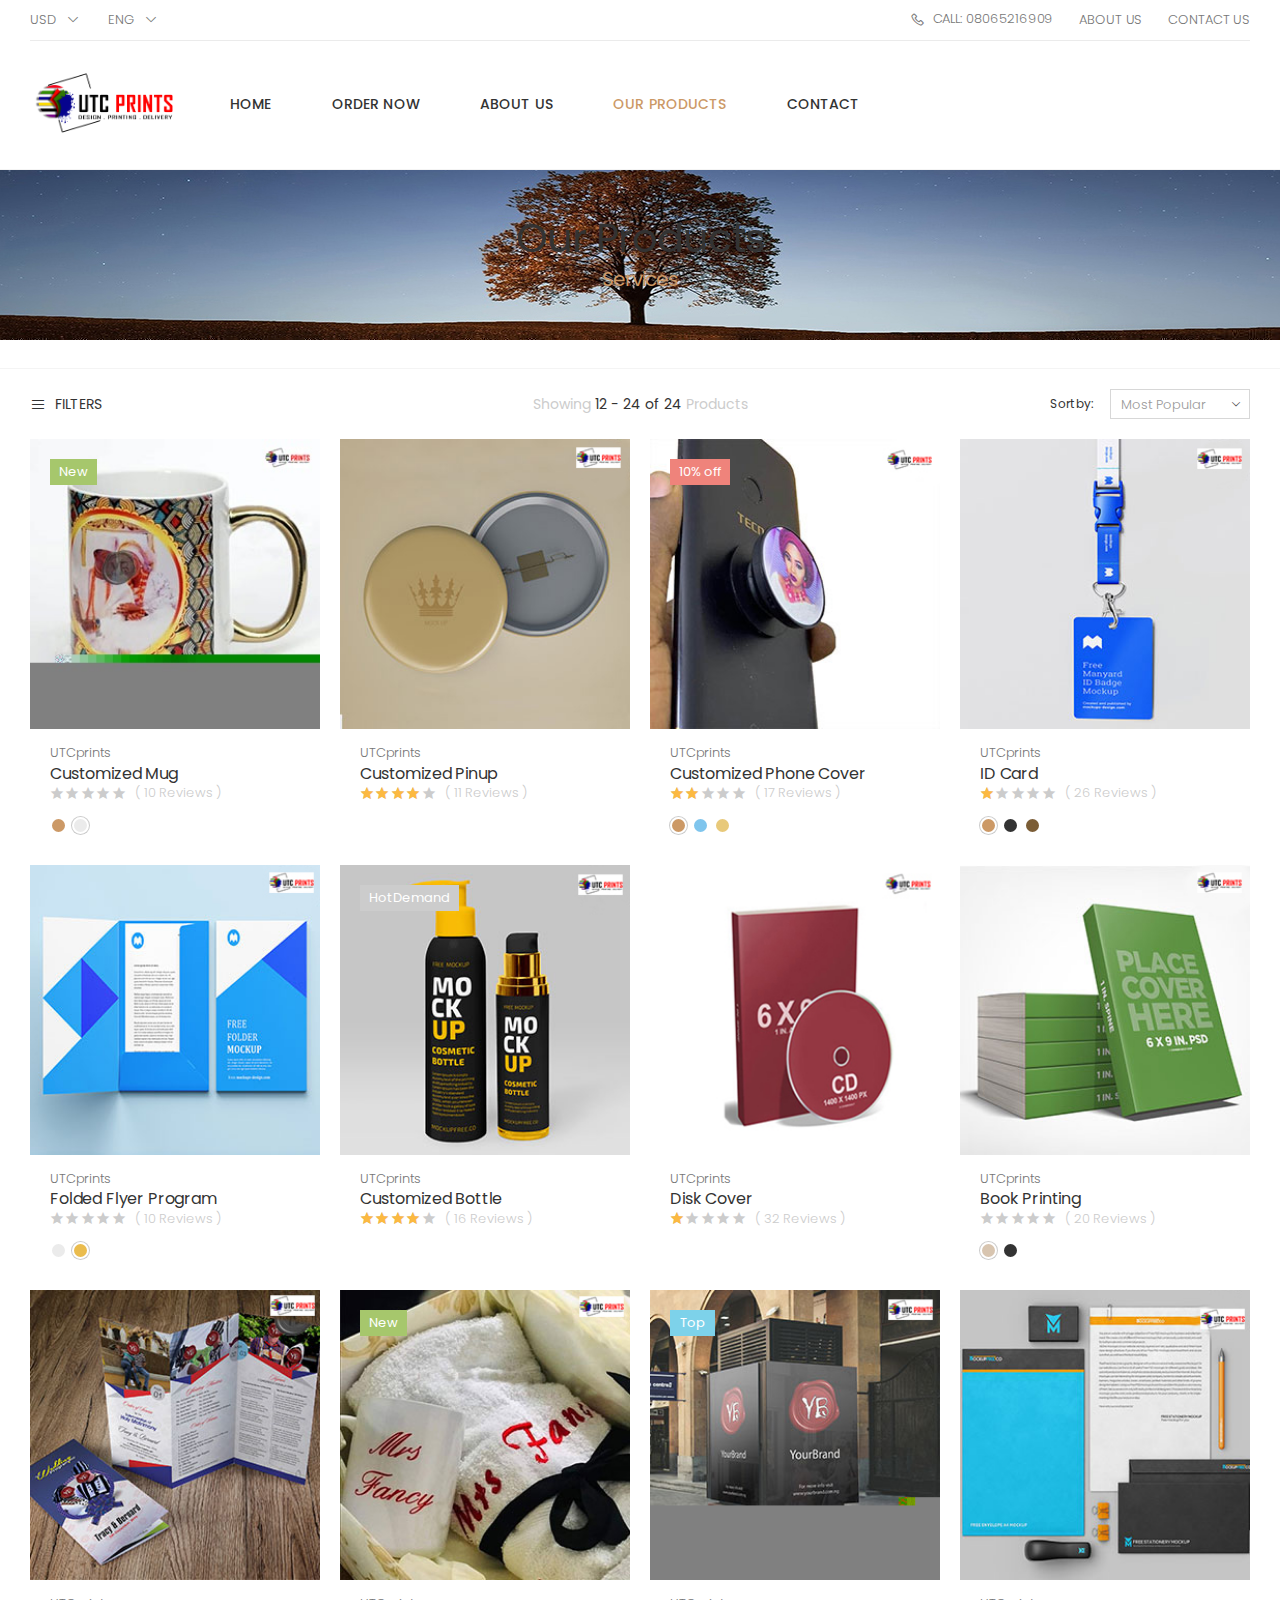
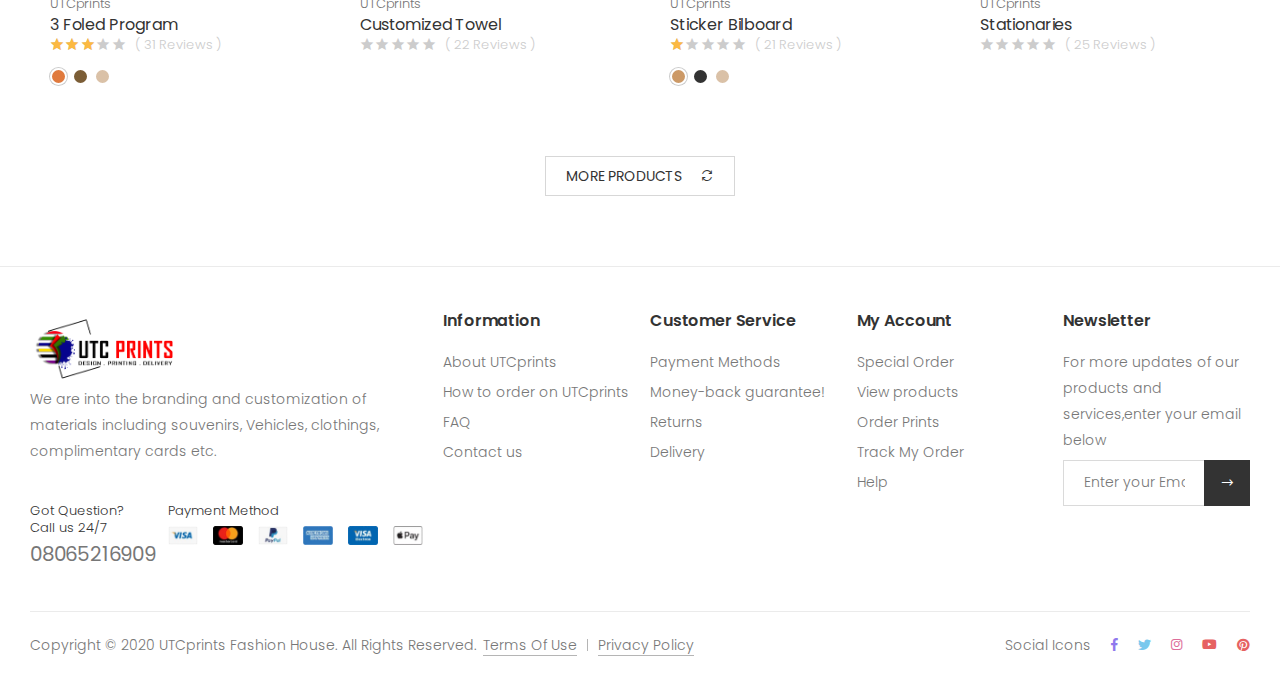
<file: products2.html>
<!DOCTYPE html>
<html lang="en">


 
<head>
    <!-- Google tag (gtag.js) -->
<script async src="https://www.googletagmanager.com/gtag/js?id=G-2SDYJVEFY8"></script>
<script>
  window.dataLayer = window.dataLayer || [];
  function gtag(){dataLayer.push(arguments);}
  gtag('js', new Date());

  gtag('config', 'G-2SDYJVEFY8');
</script>
    <meta charset="UTF-8">
    <meta http-equiv="X-UA-Compatible" content="IE=edge">
    <meta name="viewport" content="width=device-width, initial-scale=1, shrink-to-fit=no">
    <title>utcprints.com - Products Page</title>
    <meta name="keywords" content="HTML5 Template">
    <meta name="description" content="UTCprints - Bootstrap eCommerce Template">
    <meta name="author" content="p-themes">
    <!-- Favicon -->
    <link rel="apple-touch-icon" sizes="180x180" href="assets/images/icons/apple-touch-icon.png">
    <link rel="icon" type="image/png" sizes="32x32" href="assets/images/icons/favicon-32x32.png">
    <link rel="icon" type="image/png" sizes="16x16" href="assets/images/icons/favicon-16x16.png">
    <link rel="manifest" href="assets/images/icons/site.html">
    <link rel="mask-icon" href="assets/images/icons/safari-pinned-tab.svg" color="#666666">
    <link rel="shortcut icon" href="assets/images/icons/favicon.ico">
    <meta name="apple-mobile-web-app-title" content="UTCprints">
    <meta name="application-name" content="UTCprints">
    <meta name="msapplication-TileColor" content="#cc9966">
    <meta name="msapplication-config" content="assets/images/icons/browserconfig.xml">
    <meta name="theme-color" content="#ffffff">
    <!-- Plugins CSS File -->
    <link rel="stylesheet" href="assets/css/bootstrap.min.css">
    <!-- Main CSS File -->
    <link rel="stylesheet" href="assets/css/style.css">
    <link rel="stylesheet" href="assets/css/plugins/owl-carousel/owl.carousel.css">
    <link rel="stylesheet" href="assets/css/plugins/magnific-popup/magnific-popup.css">
    <link rel="stylesheet" href="assets/css/plugins/nouislider/nouislider.css">
</head>

<body>
    <div class="page-wrapper">
        <header class="header">
            <div class="header-top">
                <div class="container-fluid">
                    <div class="header-left">
                        <div class="header-dropdown">
                            <a href="#">Usd</a>
                            <div class="header-menu">
                                <ul>
                                    <li><a href="#">Eur</a></li>
                                    <li><a href="#">Usd</a></li>
                                </ul>
                            </div><!-- End .header-menu -->
                        </div><!-- End .header-dropdown -->

                        <div class="header-dropdown">
                            <a href="#">Eng</a>
                            <div class="header-menu">
                                <ul>
                                    <li><a href="#">English</a></li>
                                    <li><a href="#">French</a></li>
                                    <li><a href="#">Spanish</a></li>
                                </ul>
                            </div><!-- End .header-menu -->
                        </div><!-- End .header-dropdown -->
                    </div><!-- End .header-left -->

                    <div class="header-right">
                        <ul class="top-menu">
                            <li>
                                <a href="#">Links</a>
                                <ul>
                                    <li><a href="tel:#"><i class="icon-phone"></i>Call: 08065216909</a></li>
                                    
                                    <li><a href="about.html">About Us</a></li>
                                    <li><a href="contact.html">Contact Us</a></li>
                                     
                                </ul>
                            </li>
                        </ul><!-- End .top-menu -->
                    </div><!-- End .header-right -->
                </div><!-- End .container-fluid -->
            </div><!-- End .header-top -->

            <div class="header-middle sticky-header">
                <div class="container-fluid">
                    <div class="header-left">
                        <button class="mobile-menu-toggler">
                            <span class="sr-only">Toggle mobile menu</span>
                            <i class="icon-bars"></i>
                        </button>

                        <a href="index-25.html" class="logo">
                            <img src="assets/images/demos/demo-6/logo.png" alt="UTCprints Logo" width="150" height="50">
                        </a>

                        <nav class="main-nav">
                            <ul class="menu sf-arrows">
                                <li class="megamenu-container">
                                    <a href="index.html" class="sf-ul">Home</a>
                                </li>
                                <li>
                                    <a href="appointment.html" class="sfth-ul">Order Now</a>
                                </li>
                                <li>
                                    <a href="about.html" class="sfth-ul">About US</a>
                                </li>
                                <li class="active">
                                    <a href="products.html" class="sfh-ul">Our Products</a>
                                </li>
                                <li>
                                    <a href="contact.html" class="s-ul">Contact</a>
                                </li>
                                 
                        </nav><!-- End .main-nav -->
                    </div><!-- End .header-left -->

                     
                </div><!-- End .container-fluid -->
            </div><!-- End .header-middle -->
        </header><!-- End .header -->

        <main class="main">
        	<div class="page-header text-center" style="background-image: url('assets/images/page-header-bg.jpg')">
        		<div class="container-fluid">
        			<h1 class="page-title">Our Products<span>Services</span></h1>
        		</div><!-- End .container-fluid -->
        	</div><!-- End .page-header -->
            <nav aria-label="breadcrumb" class="breadcrumb-nav mb-2">
                <div class="container-fluid">
                    <ol class="breadcrumb">
                        <li class="breadcrem"><a href="index-25.html"></a></li>
                        <li class="breadcrumb-item"><a href="#"></a></li>
                        <li class="breadcem"><a href="#"></a></li>
                        <li class="breadcrumb-item active" aria-current="page"></li>
                    </ol>
                </div><!-- End .container-fluid -->
            </nav><!-- End .breadcrumb-nav -->

            <div class="page-content">
                <div class="container-fluid">
        			<div class="toolbox">
        				<div class="toolbox-left">
                            <a href="#" class="sidebar-toggler"><i class="icon-bars"></i>Filters</a>
        				</div><!-- End .toolbox-left -->

                        <div class="toolbox-center">
                            <div class="toolbox-info">
                                Showing <span>12 - 24 of 24</span> Products
                            </div><!-- End .toolbox-info -->
                        </div><!-- End .toolbox-center -->

        				<div class="toolbox-right">
        					<div class="toolbox-sort">
        						<label for="sortby">Sort by:</label>
        						<div class="select-custom">
									<select name="sortby" id="sortby" class="form-control">
										<option value="popularity" selected="selected">Most Popular</option>
										<option value="rating">Most Rated</option>
										<option value="date">Date</option>
									</select>
								</div>
        					</div><!-- End .toolbox-sort -->
        				</div><!-- End .toolbox-right -->
        			</div><!-- End .toolbox -->

                    <div class="products">
                        <div class="row">
                            <div class="col-6 col-md-4 col-lg-4 col-xl-3 col-xxl-2">
                                <div class="product">
                                    <figure class="product-media">
                                        <span class="product-label label-new">New</span>
                                        <a href="appointment.html">
                                            <img src="assets/images/products/product-13.jpg" alt="Product image" class="product-image">
                                        </a>

                                        <div class="product-action-vertical">
                                            <a href="appointment.html" class="btn-product-icon btn-wishlist btn-expandable"><span>add to wishlist</span></a>
                                        </div><!-- End .product-action -->

                                         
                                    </figure><!-- End .product-media -->

                                    <div class="product-body">
                                        <div class="product-cat">
                                            <a href="#">UTCprints</a>
                                        </div><!-- End .product-cat -->
                                        <h3 class="product-title"><a href="appointment.html">Customized Mug</a></h3><!-- End .product-title -->
                                         
                                        <div class="ratings-container">
                                            <div class="ratings">
                                                <div class="ratings-val" style="width: 0%;"></div><!-- End .ratings-val -->
                                            </div><!-- End .ratings -->
                                            <span class="ratings-text">( 10 Reviews )</span>
                                        </div><!-- End .rating-container -->

                                        <div class="product-nav product-nav-dots">
                                            <a href="#" style="background: #cc9966;"><span class="sr-only">Color name</span></a>
                                            <a href="#" class="active" style="background: #ebebeb;"><span class="sr-only">Color name</span></a>
                                        </div><!-- End .product-nav -->
                                    </div><!-- End .product-body -->
                                </div><!-- End .product -->
                            </div><!-- End .col-sm-6 col-lg-4 col-xl-3 -->

                            <div class="col-6 col-md-4 col-lg-4 col-xl-3 col-xxl-2">
                                <div class="product">
                                    <figure class="product-media">
                                        <a href="appointment.html">
                                            <img src="assets/images/products/product-14.jpg" alt="Product image" class="product-image">
                                        </a>

                                        <div class="product-action-vertical">
                                            <a href="appointment.html" class="btn-product-icon btn-wishlist btn-expandable"><span>add to wishlist</span></a>
                                        </div><!-- End .product-action -->

                                         
                                    </figure><!-- End .product-media -->

                                    <div class="product-body">
                                        <div class="product-cat">
                                            <a href="#">UTCprints</a>
                                        </div><!-- End .product-cat -->
                                        <h3 class="product-title"><a href="appointment.html">Customized Pinup</a></h3><!-- End .product-title -->
                                         
                                        <div class="ratings-container">
                                            <div class="ratings">
                                                <div class="ratings-val" style="width: 80%;"></div><!-- End .ratings-val -->
                                            </div><!-- End .ratings -->
                                            <span class="ratings-text">( 11 Reviews )</span>
                                        </div><!-- End .rating-container -->
                                    </div><!-- End .product-body -->
                                </div><!-- End .product -->
                            </div><!-- End .col-sm-6 col-lg-4 col-xl-3 -->

                            <div class="col-6 col-md-4 col-lg-4 col-xl-3 col-xxl-2">
                                <div class="product">
                                    <figure class="product-media">
                                        <span class="product-label label-sale">10% off</span>
                                        <a href="appointment.html">
                                            <img src="assets/images/products/product-15.jpg" alt="Product image" class="product-image">
                                        </a>

                                        <div class="product-action-vertical">
                                            <a href="appointment.html" class="btn-product-icon btn-wishlist btn-expandable"><span>add to wishlist</span></a>
                                        </div><!-- End .product-action -->

                                         
                                    </figure><!-- End .product-media -->

                                    <div class="product-body">
                                        <div class="product-cat">
                                            <a href="#">UTCprints</a>
                                        </div><!-- End .product-cat -->
                                        <h3 class="product-title"><a href="appointment.html">Customized Phone Cover</a></h3><!-- End .product-title -->
                                         
                                        <div class="ratings-container">
                                            <div class="ratings">
                                                <div class="ratings-val" style="width: 40%;"></div><!-- End .ratings-val -->
                                            </div><!-- End .ratings -->
                                            <span class="ratings-text">( 17 Reviews )</span>
                                        </div><!-- End .rating-container -->

                                        <div class="product-nav product-nav-dots">
                                            <a href="#" class="active" style="background: #cc9966;"><span class="sr-only">Color name</span></a>
                                            <a href="#" style="background: #7fc5ed;"><span class="sr-only">Color name</span></a>
                                            <a href="#" style="background: #e8c97a;"><span class="sr-only">Color name</span></a>
                                        </div><!-- End .product-nav -->
                                    </div><!-- End .product-body -->
                                </div><!-- End .product -->
                            </div><!-- End .col-sm-6 col-lg-4 col-xl-3 -->

                            <div class="col-6 col-md-4 col-lg-4 col-xl-3 col-xxl-2">
                                <div class="product">
                                    <figure class="product-media">
                                        <a href="appointment.html">
                                            <img src="assets/images/products/product-16.jpg" alt="Product image" class="product-image">
                                        </a>

                                        <div class="product-action-vertical">
                                            <a href="appointment.html" class="btn-product-icon btn-wishlist btn-expandable"><span>add to wishlist</span></a>
                                        </div><!-- End .product-action -->

                                         
                                    </figure><!-- End .product-media -->

                                    <div class="product-body">
                                        <div class="product-cat">
                                            <a href="#">UTCprints</a>
                                        </div><!-- End .product-cat -->
                                        <h3 class="product-title"><a href="appointment.html">ID Card</a></h3><!-- End .product-title -->
                                         
                                        <div class="ratings-container">
                                            <div class="ratings">
                                                <div class="ratings-val" style="width: 20%;"></div><!-- End .ratings-val -->
                                            </div><!-- End .ratings -->
                                            <span class="ratings-text">( 26 Reviews )</span>
                                        </div><!-- End .rating-container -->

                                        <div class="product-nav product-nav-dots">
                                            <a href="#" class="active" style="background: #cc9966;"><span class="sr-only">Color name</span></a>
                                            <a href="#" style="background: #333333;"><span class="sr-only">Color name</span></a>
                                            <a href="#" style="background: #7b5d36;"><span class="sr-only">Color name</span></a>
                                        </div><!-- End .product-nav -->
                                    </div><!-- End .product-body -->
                                </div><!-- End .product -->
                            </div><!-- End .col-sm-6 col-lg-4 col-xl-3 -->

                            <div class="col-6 col-md-4 col-lg-4 col-xl-3 col-xxl-2">
                                <div class="product">
                                    <figure class="product-media">
                                        <a href="appointment.html">
                                            <img src="assets/images/products/product-17.jpg" alt="Product image" class="product-image">
                                        </a>

                                        <div class="product-action-vertical">
                                            <a href="appointment.html" class="btn-product-icon btn-wishlist btn-expandable"><span>add to wishlist</span></a>
                                        </div><!-- End .product-action -->

                                         
                                    </figure><!-- End .product-media -->

                                    <div class="product-body">
                                        <div class="product-cat">
                                            <a href="#">UTCprints</a>
                                        </div><!-- End .product-cat -->
                                        <h3 class="product-title"><a href="appointment.html">Folded Flyer Program</a></h3><!-- End .product-title -->
                                         
                                        <div class="ratings-container">
                                            <div class="ratings">
                                                <div class="ratings-val" style="width: 0%;"></div><!-- End .ratings-val -->
                                            </div><!-- End .ratings -->
                                            <span class="ratings-text">( 10 Reviews )</span>
                                        </div><!-- End .rating-container -->

                                        <div class="product-nav product-nav-dots">
                                            <a href="#" style="background: #ebebeb;"><span class="sr-only">Color name</span></a>
                                            <a href="#" class="active" style="background: #eabc4e;"><span class="sr-only">Color name</span></a>
                                        </div><!-- End .product-nav -->
                                    </div><!-- End .product-body -->
                                </div><!-- End .product -->
                            </div><!-- End .col-sm-6 col-lg-4 col-xl-3 -->

                            <div class="col-6 col-md-4 col-lg-4 col-xl-3 col-xxl-2">
                                <div class="product">
                                    <figure class="product-media">
                                        <span class="product-label label-out">Hot Demand</span>
                                        <a href="appointment.html">
                                            <img src="assets/images/products/product-18.jpg" alt="Product image" class="product-image">
                                        </a>

                                        <div class="product-action-vertical">
                                            <a href="appointment.html" class="btn-product-icon btn-wishlist btn-expandable"><span>add to wishlist</span></a>
                                        </div><!-- End .product-action -->

                                         
                                    </figure><!-- End .product-media -->

                                    <div class="product-body">
                                        <div class="product-cat">
                                            <a href="#">UTCprints</a>
                                        </div><!-- End .product-cat -->
                                        <h3 class="product-title"><a href="appointment.html">Customized Bottle</a></h3><!-- End .product-title -->
                                         
                                        <div class="ratings-container">
                                            <div class="ratings">
                                                <div class="ratings-val" style="width: 80%;"></div><!-- End .ratings-val -->
                                            </div><!-- End .ratings -->
                                            <span class="ratings-text">( 16 Reviews )</span>
                                        </div><!-- End .rating-container -->
                                    </div><!-- End .product-body -->
                                </div><!-- End .product -->
                            </div><!-- End .col-sm-6 col-lg-4 col-xl-3 -->

                            <div class="col-6 col-md-4 col-lg-4 col-xl-3 col-xxl-2">
                                <div class="product">
                                    <figure class="product-media">
                                        <a href="appointment.html">
                                            <img src="assets/images/products/product-19.jpg" alt="Product image" class="product-image">
                                        </a>

                                        <div class="product-action-vertical">
                                            <a href="appointment.html" class="btn-product-icon btn-wishlist btn-expandable"><span>add to wishlist</span></a>
                                        </div><!-- End .product-action -->

                                         
                                    </figure><!-- End .product-media -->

                                    <div class="product-body">
                                        <div class="product-cat">
                                            <a href="#">UTCprints</a>
                                        </div><!-- End .product-cat -->
                                        <h3 class="product-title"><a href="appointment.html">Disk Cover</a></h3><!-- End .product-title -->
                                         
                                        <div class="ratings-container">
                                            <div class="ratings">
                                                <div class="ratings-val" style="width: 20%;"></div><!-- End .ratings-val -->
                                            </div><!-- End .ratings -->
                                            <span class="ratings-text">( 32 Reviews )</span>
                                        </div><!-- End .rating-container -->
                                    </div><!-- End .product-body -->
                                </div><!-- End .product -->
                            </div><!-- End .col-sm-6 col-lg-4 col-xl-3 -->

                            <div class="col-6 col-md-4 col-lg-4 col-xl-3 col-xxl-2">
                                <div class="product">
                                    <figure class="product-media">
                                        <a href="appointment.html">
                                            <img src="assets/images/products/product-20.jpg" alt="Product image" class="product-image">
                                        </a>

                                        <div class="product-action-vertical">
                                            <a href="appointment.html" class="btn-product-icon btn-wishlist btn-expandable"><span>add to wishlist</span></a>
                                        </div><!-- End .product-action -->

                                         
                                    </figure><!-- End .product-media -->

                                    <div class="product-body">
                                        <div class="product-cat">
                                            <a href="#">UTCprints</a>
                                        </div><!-- End .product-cat -->
                                        <h3 class="product-title"><a href="appointment.html">Book Printing</a></h3><!-- End .product-title -->
                                         
                                        <div class="ratings-container">
                                            <div class="ratings">
                                                <div class="ratings-val" style="width: 0%;"></div><!-- End .ratings-val -->
                                            </div><!-- End .ratings -->
                                            <span class="ratings-text">( 20 Reviews )</span>
                                        </div><!-- End .rating-container -->

                                        <div class="product-nav product-nav-dots">
                                            <a href="#" class="active" style="background: #d8c5b0;"><span class="sr-only">Color name</span></a>
                                            <a href="#" style="background: #333333;"><span class="sr-only">Color name</span></a>
                                        </div><!-- End .product-nav -->
                                    </div><!-- End .product-body -->
                                </div><!-- End .product -->
                            </div><!-- End .col-sm-6 col-lg-4 col-xl-3 -->

                            <div class="col-6 col-md-4 col-lg-4 col-xl-3 col-xxl-2">
                                <div class="product">
                                    <figure class="product-media">
                                        <a href="appointment.html">
                                            <img src="assets/images/products/product-21.jpg" alt="Product image" class="product-image">
                                        </a>

                                        <div class="product-action-vertical">
                                            <a href="appointment.html" class="btn-product-icon btn-wishlist btn-expandable"><span>add to wishlist</span></a>
                                        </div><!-- End .product-action -->

                                         
                                    </figure><!-- End .product-media -->

                                    <div class="product-body">
                                        <div class="product-cat">
                                            <a href="#">UTCprints</a>
                                        </div><!-- End .product-cat -->
                                        <h3 class="product-title"><a href="appointment.html">3 Foled Program</a></h3><!-- End .product-title -->
                                         
                                        <div class="ratings-container">
                                            <div class="ratings">
                                                <div class="ratings-val" style="width: 60%;"></div><!-- End .ratings-val -->
                                            </div><!-- End .ratings -->
                                            <span class="ratings-text">( 31 Reviews )</span>
                                        </div><!-- End .rating-container -->

                                        <div class="product-nav product-nav-dots">
                                            <a href="#" class="active" style="background: #e07a3d;"><span class="sr-only">Color name</span></a>
                                            <a href="#" style="background: #7b5d36;"><span class="sr-only">Color name</span></a>
                                            <a href="#" style="background: #dac1a7;"><span class="sr-only">Color name</span></a>
                                        </div><!-- End .product-nav -->
                                    </div><!-- End .product-body -->
                                </div><!-- End .product -->
                            </div><!-- End .col-sm-6 col-lg-4 col-xl-3 -->

                            <div class="col-6 col-md-4 col-lg-4 col-xl-3 col-xxl-2">
                                <div class="product">
                                    <figure class="product-media">
                                        <span class="product-label label-new">New</span>
                                        <a href="appointment.html">
                                            <img src="assets/images/products/product-22.jpg" alt="Product image" class="product-image">
                                        </a>

                                        <div class="product-action-vertical">
                                            <a href="appointment.html" class="btn-product-icon btn-wishlist btn-expandable"><span>add to wishlist</span></a>
                                        </div><!-- End .product-action -->

                                         
                                    </figure><!-- End .product-media -->

                                    <div class="product-body">
                                        <div class="product-cat">
                                            <a href="#">UTCprints</a>
                                        </div><!-- End .product-cat -->
                                        <h3 class="product-title"><a href="appointment.html">Customized Towel</a></h3><!-- End .product-title -->
                                         
                                        <div class="ratings-container">
                                            <div class="ratings">
                                                <div class="ratings-val" style="width: 0%;"></div><!-- End .ratings-val -->
                                            </div><!-- End .ratings -->
                                            <span class="ratings-text">( 22 Reviews )</span>
                                        </div><!-- End .rating-container -->
                                    </div><!-- End .product-body -->
                                </div><!-- End .product -->
                            </div><!-- End .col-sm-6 col-lg-4 col-xl-3 -->

                            <div class="col-6 col-md-4 col-lg-4 col-xl-3 col-xxl-2">
                                <div class="product">
                                    <figure class="product-media">
                                        <span class="product-label label-top">Top</span>
                                        <a href="appointment.html">
                                            <img src="assets/images/products/product-23.jpg" alt="Product image" class="product-image">
                                        </a>

                                        <div class="product-action-vertical">
                                            <a href="appointment.html" class="btn-product-icon btn-wishlist btn-expandable"><span>add to wishlist</span></a>
                                        </div><!-- End .product-action -->

                                         
                                    </figure><!-- End .product-media -->

                                    <div class="product-body">
                                        <div class="product-cat">
                                            <a href="#">UTCprints</a>
                                        </div><!-- End .product-cat -->
                                        <h3 class="product-title"><a href="appointment.html">Sticker Bilboard</a></h3><!-- End .product-title -->
                                         
                                        <div class="ratings-container">
                                            <div class="ratings">
                                                <div class="ratings-val" style="width: 20%;"></div><!-- End .ratings-val -->
                                            </div><!-- End .ratings -->
                                            <span class="ratings-text">( 21 Reviews )</span>
                                        </div><!-- End .rating-container -->

                                        <div class="product-nav product-nav-dots">
                                            <a href="#" class="active" style="background: #cc9966;"><span class="sr-only">Color name</span></a>
                                            <a href="#" style="background: #333333;"><span class="sr-only">Color name</span></a>
                                            <a href="#" style="background: #dac1a7;"><span class="sr-only">Color name</span></a>
                                        </div><!-- End .product-nav -->
                                    </div><!-- End .product-body -->
                                </div><!-- End .product -->
                            </div><!-- End .col-sm-6 col-lg-4 col-xl-3 -->

                            <div class="col-6 col-md-4 col-lg-4 col-xl-3 col-xxl-2">
                                <div class="product">
                                    <figure class="product-media">
                                        <a href="appointment.html">
                                            <img src="assets/images/products/product-24.jpg" alt="Product image" class="product-image">
                                        </a>

                                        <div class="product-action-vertical">
                                            <a href="appointment.html" class="btn-product-icon btn-wishlist btn-expandable"><span>add to wishlist</span></a>
                                        </div><!-- End .product-action -->

                                         
                                    </figure><!-- End .product-media -->

                                    <div class="product-body">
                                        <div class="product-cat">
                                            <a href="#">UTCprints</a>
                                        </div><!-- End .product-cat -->
                                        <h3 class="product-title"><a href="appointment.html">Stationaries</a></h3><!-- End .product-title -->
                                         
                                        <div class="ratings-container">
                                            <div class="ratings">
                                                <div class="ratings-val" style="width: 0%;"></div><!-- End .ratings-val -->
                                            </div><!-- End .ratings -->
                                            <span class="ratings-text">( 25 Reviews )</span>
                                        </div><!-- End .rating-container -->
                                    </div><!-- End .product-body -->
                                </div><!-- End .product -->
                            </div><!-- End .col-sm-6 col-lg-4 col-xl-3 -->
                        </div><!-- End .row -->

                        <div class="load-more-container text-center">
                            <a href="products.html" class="btn btn-outline-darker btn-load-more">More Products <i class="icon-refresh"></i></a>
                        </div><!-- End .load-more-container -->
                    </div><!-- End .products -->

                    <div class="sidebar-filter-overlay"></div><!-- End .sidebar-filter-overlay -->
                    <aside class="sidebar-shop sidebar-filter">
                        <div class="sidebar-filter-wrapper">
                            <div class="widget widget-clean">
                                <label><i class="icon-close"></i>Filters</label>
                                <a href="#" class="sidebar-filter-clear">Clean All</a>
                            </div><!-- End .widget -->
                            <div class="widget widget-collapsible">
                                <h3 class="widget-title">
                                    <a data-toggle="collapse" href="#widget-1" role="button" aria-expanded="true" aria-controls="widget-1">
                                        Category
                                    </a>
                                </h3><!-- End .widget-title -->

                                <div class="collapse show" id="widget-1">
                                    <div class="widget-body">
                                        <div class="filter-items filter-items-count">
                                            <div class="filter-item">
                                                <div class="custom-control custom-checkbox">
                                                    <input type="checkbox" class="custom-control-input" id="cat-1">
                                                    <label class="custom-control-label" for="cat-1">Dresses</label>
                                                </div><!-- End .custom-checkbox -->
                                                <span class="item-count">3</span>
                                            </div><!-- End .filter-item -->

                                            <div class="filter-item">
                                                <div class="custom-control custom-checkbox">
                                                    <input type="checkbox" class="custom-control-input" id="cat-2">
                                                    <label class="custom-control-label" for="cat-2">T-shirts</label>
                                                </div><!-- End .custom-checkbox -->
                                                <span class="item-count">0</span>
                                            </div><!-- End .filter-item -->

                                            <div class="filter-item">
                                                <div class="custom-control custom-checkbox">
                                                    <input type="checkbox" class="custom-control-input" id="cat-3">
                                                    <label class="custom-control-label" for="cat-3">Bags</label>
                                                </div><!-- End .custom-checkbox -->
                                                <span class="item-count">4</span>
                                            </div><!-- End .filter-item -->

                                            <div class="filter-item">
                                                <div class="custom-control custom-checkbox">
                                                    <input type="checkbox" class="custom-control-input" id="cat-4">
                                                    <label class="custom-control-label" for="cat-4">Jackets</label>
                                                </div><!-- End .custom-checkbox -->
                                                <span class="item-count">2</span>
                                            </div><!-- End .filter-item -->

                                            <div class="filter-item">
                                                <div class="custom-control custom-checkbox">
                                                    <input type="checkbox" class="custom-control-input" id="cat-5">
                                                    <label class="custom-control-label" for="cat-5">Shoes</label>
                                                </div><!-- End .custom-checkbox -->
                                                <span class="item-count">2</span>
                                            </div><!-- End .filter-item -->

                                            <div class="filter-item">
                                                <div class="custom-control custom-checkbox">
                                                    <input type="checkbox" class="custom-control-input" id="cat-6">
                                                    <label class="custom-control-label" for="cat-6">Jumpers</label>
                                                </div><!-- End .custom-checkbox -->
                                                <span class="item-count">1</span>
                                            </div><!-- End .filter-item -->

                                            <div class="filter-item">
                                                <div class="custom-control custom-checkbox">
                                                    <input type="checkbox" class="custom-control-input" id="cat-7">
                                                    <label class="custom-control-label" for="cat-7">Jeans</label>
                                                </div><!-- End .custom-checkbox -->
                                                <span class="item-count">1</span>
                                            </div><!-- End .filter-item -->

                                            <div class="filter-item">
                                                <div class="custom-control custom-checkbox">
                                                    <input type="checkbox" class="custom-control-input" id="cat-8">
                                                    <label class="custom-control-label" for="cat-8">Sportwear</label>
                                                </div><!-- End .custom-checkbox -->
                                                <span class="item-count">0</span>
                                            </div><!-- End .filter-item -->
                                        </div><!-- End .filter-items -->
                                    </div><!-- End .widget-body -->
                                </div><!-- End .collapse -->
                            </div><!-- End .widget -->

                            <div class="widget widget-collapsible">
                                <h3 class="widget-title">
                                    <a data-toggle="collapse" href="#widget-2" role="button" aria-expanded="true" aria-controls="widget-2">
                                        Size
                                    </a>
                                </h3><!-- End .widget-title -->

                                <div class="collapse show" id="widget-2">
                                    <div class="widget-body">
                                        <div class="filter-items">
                                            <div class="filter-item">
                                                <div class="custom-control custom-checkbox">
                                                    <input type="checkbox" class="custom-control-input" id="size-1">
                                                    <label class="custom-control-label" for="size-1">XS</label>
                                                </div><!-- End .custom-checkbox -->
                                            </div><!-- End .filter-item -->

                                            <div class="filter-item">
                                                <div class="custom-control custom-checkbox">
                                                    <input type="checkbox" class="custom-control-input" id="size-2">
                                                    <label class="custom-control-label" for="size-2">S</label>
                                                </div><!-- End .custom-checkbox -->
                                            </div><!-- End .filter-item -->

                                            <div class="filter-item">
                                                <div class="custom-control custom-checkbox">
                                                    <input type="checkbox" class="custom-control-input" checked id="size-3">
                                                    <label class="custom-control-label" for="size-3">M</label>
                                                </div><!-- End .custom-checkbox -->
                                            </div><!-- End .filter-item -->

                                            <div class="filter-item">
                                                <div class="custom-control custom-checkbox">
                                                    <input type="checkbox" class="custom-control-input" checked id="size-4">
                                                    <label class="custom-control-label" for="size-4">L</label>
                                                </div><!-- End .custom-checkbox -->
                                            </div><!-- End .filter-item -->

                                            <div class="filter-item">
                                                <div class="custom-control custom-checkbox">
                                                    <input type="checkbox" class="custom-control-input" id="size-5">
                                                    <label class="custom-control-label" for="size-5">XL</label>
                                                </div><!-- End .custom-checkbox -->
                                            </div><!-- End .filter-item -->

                                            <div class="filter-item">
                                                <div class="custom-control custom-checkbox">
                                                    <input type="checkbox" class="custom-control-input" id="size-6">
                                                    <label class="custom-control-label" for="size-6">XXL</label>
                                                </div><!-- End .custom-checkbox -->
                                            </div><!-- End .filter-item -->
                                        </div><!-- End .filter-items -->
                                    </div><!-- End .widget-body -->
                                </div><!-- End .collapse -->
                            </div><!-- End .widget -->

                            <div class="widget widget-collapsible">
                                <h3 class="widget-title">
                                    <a data-toggle="collapse" href="#widget-3" role="button" aria-expanded="true" aria-controls="widget-3">
                                        Colour
                                    </a>
                                </h3><!-- End .widget-title -->

                                <div class="collapse show" id="widget-3">
                                    <div class="widget-body">
                                        <div class="filter-colors">
                                            <a href="#" style="background: #b87145;"><span class="sr-only">Color Name</span></a>
                                            <a href="#" style="background: #f0c04a;"><span class="sr-only">Color Name</span></a>
                                            <a href="#" style="background: #333333;"><span class="sr-only">Color Name</span></a>
                                            <a href="#" class="selected" style="background: #cc3333;"><span class="sr-only">Color Name</span></a>
                                            <a href="#" style="background: #3399cc;"><span class="sr-only">Color Name</span></a>
                                            <a href="#" style="background: #669933;"><span class="sr-only">Color Name</span></a>
                                            <a href="#" style="background: #f2719c;"><span class="sr-only">Color Name</span></a>
                                            <a href="#" style="background: #ebebeb;"><span class="sr-only">Color Name</span></a>
                                        </div><!-- End .filter-colors -->
                                    </div><!-- End .widget-body -->
                                </div><!-- End .collapse -->
                            </div><!-- End .widget -->

                            <div class="widget widget-collapsible">
                                <h3 class="widget-title">
                                    <a data-toggle="collapse" href="#widget-4" role="button" aria-expanded="true" aria-controls="widget-4">
                                        Brand
                                    </a>
                                </h3><!-- End .widget-title -->

                                <div class="collapse show" id="widget-4">
                                    <div class="widget-body">
                                        <div class="filter-items">
                                            <div class="filter-item">
                                                <div class="custom-control custom-checkbox">
                                                    <input type="checkbox" class="custom-control-input" id="brand-1">
                                                    <label class="custom-control-label" for="brand-1">Next</label>
                                                </div><!-- End .custom-checkbox -->
                                            </div><!-- End .filter-item -->

                                            <div class="filter-item">
                                                <div class="custom-control custom-checkbox">
                                                    <input type="checkbox" class="custom-control-input" id="brand-2">
                                                    <label class="custom-control-label" for="brand-2">River Island</label>
                                                </div><!-- End .custom-checkbox -->
                                            </div><!-- End .filter-item -->

                                            <div class="filter-item">
                                                <div class="custom-control custom-checkbox">
                                                    <input type="checkbox" class="custom-control-input" id="brand-3">
                                                    <label class="custom-control-label" for="brand-3">Geox</label>
                                                </div><!-- End .custom-checkbox -->
                                            </div><!-- End .filter-item -->

                                            <div class="filter-item">
                                                <div class="custom-control custom-checkbox">
                                                    <input type="checkbox" class="custom-control-input" id="brand-4">
                                                    <label class="custom-control-label" for="brand-4">New Balance</label>
                                                </div><!-- End .custom-checkbox -->
                                            </div><!-- End .filter-item -->

                                            <div class="filter-item">
                                                <div class="custom-control custom-checkbox">
                                                    <input type="checkbox" class="custom-control-input" id="brand-5">
                                                    <label class="custom-control-label" for="brand-5">UGG</label>
                                                </div><!-- End .custom-checkbox -->
                                            </div><!-- End .filter-item -->

                                            <div class="filter-item">
                                                <div class="custom-control custom-checkbox">
                                                    <input type="checkbox" class="custom-control-input" id="brand-6">
                                                    <label class="custom-control-label" for="brand-6">F&F</label>
                                                </div><!-- End .custom-checkbox -->
                                            </div><!-- End .filter-item -->

                                            <div class="filter-item">
                                                <div class="custom-control custom-checkbox">
                                                    <input type="checkbox" class="custom-control-input" id="brand-7">
                                                    <label class="custom-control-label" for="brand-7">Nike</label>
                                                </div><!-- End .custom-checkbox -->
                                            </div><!-- End .filter-item -->

                                        </div><!-- End .filter-items -->
                                    </div><!-- End .widget-body -->
                                </div><!-- End .collapse -->
                            </div><!-- End .widget -->

                            <div class="widget widget-collapsible">
                                <h3 class="widget-title">
                                    <a data-toggle="collapse" href="#widget-5" role="button" aria-expanded="true" aria-controls="widget-5">
                                        Price
                                    </a>
                                </h3><!-- End .widget-title -->

                                <div class="collapse show" id="widget-5">
                                    <div class="widget-body">
                                        <div class="filter-price">
                                            <div class="filter-price-text">
                                                Price Range:
                                                <span id="filter-price-range"></span>
                                            </div><!-- End .filter-price-text -->

                                            <div id="price-slider"></div><!-- End #price-slider -->
                                        </div><!-- End .filter-price -->
                                    </div><!-- End .widget-body -->
                                </div><!-- End .collapse -->
                            </div><!-- End .widget -->
                        </div><!-- End .sidebar-filter-wrapper -->
                    </aside><!-- End .sidebar-filter -->
                </div><!-- End .container-fluid -->
            </div><!-- End .page-content -->
        </main><!-- End .main -->

        <footer class="footer footer-2">
            <div class="footer-middle">
                <div class="container-fluid">
                    <div class="row">
                        <div class="col-sm-12 col-lg-4">
                            <div class="widget widget-about">
                                <img src="assets/images/demos/demo-6/logo.png" alt="UTCprints Logo" width="150" height="50">
                                <p>We are into the branding and customization of materials including souvenirs, Vehicles, clothings, complimentary cards etc. </p>
                                
                                <div class="widget-about-info">
                                    <div class="row">
                                        <div class="col-sm-6 col-md-4">
                                            <span class="widget-about-title">Got Question? Call us 24/7</span>
                                            <a href="tel:123456789">08065216909</a>
                                        </div><!-- End .col-sm-6 -->
                                        <div class="col-sm-6 col-md-8">
                                            <span class="widget-about-title">Payment Method</span>
                                            <figure class="footer-payments">
                                                <img src="assets/images/payments.png" alt="Payment methods" width="272" height="20">
                                            </figure><!-- End .footer-payments -->
                                        </div><!-- End .col-sm-6 -->
                                    </div><!-- End .row -->
                                </div><!-- End .widget-about-info -->
                            </div><!-- End .widget about-widget -->
                        </div><!-- End .col-sm-12 col-lg-4 -->

                        <div class="col-sm-4 col-lg-2">
                            <div class="widget">
                                <h4 class="widget-title">Information</h4><!-- End .widget-title -->

                                <ul class="widget-list">
                                    <li><a href="about.html">About UTCprints</a></li>
                                    <li><a href="faq.html">How to order on UTCprints</a></li>
                                    <li><a href="faq.html">FAQ</a></li>
                                    <li><a href="contact.html">Contact us</a></li>
                                     
                                </ul><!-- End .widget-list -->
                            </div><!-- End .widget -->
                        </div><!-- End .col-sm-4 col-lg-2 -->

                        <div class="col-sm-4 col-lg-2">
                            <div class="widget">
                                <h4 class="widget-title">Customer Service</h4><!-- End .widget-title -->

                                <ul class="widget-list">
                                    <li><a href="faq.html">Payment Methods</a></li>
                                    <li><a href="faq.html">Money-back guarantee!</a></li>
                                    <li><a href="faq.html">Returns</a></li>
                                    <li><a href="faq.html">Delivery</a></li>
                                     
                                </ul><!-- End .widget-list -->
                            </div><!-- End .widget -->
                        </div><!-- End .col-sm-4 col-lg-2 -->

                        <div class="col-sm-4 col-lg-2">
                            <div class="widget">
                                <h4 class="widget-title">My Account</h4><!-- End .widget-title -->

                                <ul class="widget-list">
	            					<li><a href="tel:+2348065216909">Special Order</a></li>
	            					<li><a href="products.html">View products</a></li>
	            					<li><a href="appointment.html"></a>Order Prints</li>
	            					<li><a href="tel:+2348065216909">Track My Order</a></li>
	            					<li><a href="mailto:echimex100@gmail.com">Help</a></li>
	            				</ul><!-- End .widget-list -->
                            </div><!-- End .widget -->
                        </div><!-- End .col-sm-4 col-lg-2 -->

                        <div class="col-sm-6 col-lg-2">
                            <div class="widget widget-newsletter">
                                <h4 class="widget-title">Newsletter</h4><!-- End .widget-title -->

                                <p>For more updates of our products and services,enter your email below</p>
                                
                                <form action="#">
                                    <div class="input-group">
                                        <input type="email" class="form-control" placeholder="Enter your Email Address" aria-label="Email Adress" required>
                                        <div class="input-group-append">
                                            <button class="btn btn-dark" type="submit"><i class="icon-long-arrow-right"></i></button>
                                        </div><!-- .End .input-group-append -->
                                    </div><!-- .End .input-group -->
                                </form>
                            </div><!-- End .widget -->
                        </div><!-- End .col-sm-6 col-lg-2 -->
                    </div><!-- End .row -->
                </div><!-- End .container-fluid -->
            </div><!-- End .footer-middle -->

            <div class="footer-bottom">
                <div class="container-fluid">
                    <p class="footer-copyright">Copyright © 2020 UTCprints Fashion House. All Rights Reserved.</p><!-- End .footer-copyright -->
                    <ul class="footer-menu">
                        <li><a href="#">Terms Of Use</a></li>
                        <li><a href="#">Privacy Policy</a></li>
                    </ul><!-- End .footer-menu -->

                    <div class="social-icons social-icons-color">
                        <span class="social-label">Social Icons</span>
                        <a href="#" class="social-icon social-facebook" title="Facebook" target="_blank"><i class="icon-facebook-f"></i></a>
                        <a href="#" class="social-icon social-twitter" title="Twitter" target="_blank"><i class="icon-twitter"></i></a>
                        <a href="#" class="social-icon social-instagram" title="Instagram" target="_blank"><i class="icon-instagram"></i></a>
                        <a href="#" class="social-icon social-youtube" title="Youtube" target="_blank"><i class="icon-youtube"></i></a>
                        <a href="#" class="social-icon social-pinterest" title="Pinterest" target="_blank"><i class="icon-pinterest"></i></a>
                    </div><!-- End .soial-icons -->
                </div><!-- End .container-fluid -->
            </div><!-- End .footer-bottom -->
        </footer><!-- End .footer -->
    </div><!-- End .page-wrapper -->
    <button id="scroll-top" title="Back to Top"><i class="icon-arrow-up"></i></button>

    <!-- Mobile Menu -->
    <div class="mobile-menu-overlay"></div><!-- End .mobil-menu-overlay -->

    <div class="mobile-menu-container">
        <div class="mobile-menu-wrapper">
            <span class="mobile-menu-close"><i class="icon-close"></i></span>

            <form action="#" method="get" class="mobile-search">
                <label for="mobile-search" class="sr-only">Search</label>
                <input type="search" class="form-control" name="mobile-search" id="mobile-search" placeholder="Search in..." required>
                <button class="btn btn-primary" type="submit"><i class="icon-search"></i></button>
            </form>
            
            <nav class="mobile-nav">
                <ul class="mobile-menu">
                    <li>
                        <a href="index.html">Home</a>
                    </li>
                    <li>
                        <a href="about.html">About US</a>
                         
                    </li>
                    <li class="active">
                        <a href="products.html" class="th-ul">Product</a>
                         
                    </li>
                    <li>
                        <a href="contact.html">Contact Us</a>
                         
                    </li>
                     
                    
                </ul>
            </nav><!-- End .mobile-nav -->

            <div class="social-icons">
                <a href="#" class="social-icon" target="_blank" title="Facebook"><i class="icon-facebook-f"></i></a>
                <a href="#" class="social-icon" target="_blank" title="Twitter"><i class="icon-twitter"></i></a>
                <a href="#" class="social-icon" target="_blank" title="Instagram"><i class="icon-instagram"></i></a>
                <a href="#" class="social-icon" target="_blank" title="Youtube"><i class="icon-youtube"></i></a>
            </div><!-- End .social-icons -->
        </div><!-- End .mobile-menu-wrapper -->
    </div><!-- End .mobile-menu-container -->

    <!-- Sign in / Register Modal -->
     

    <!-- Plugins JS File -->
    <script src="assets/js/jquery.min.js"></script>
    <script src="assets/js/bootstrap.bundle.min.js"></script>
    <script src="assets/js/jquery.hoverIntent.min.js"></script>
    <script src="assets/js/jquery.waypoints.min.js"></script>
    <script src="assets/js/superfish.min.js"></script>
    <script src="assets/js/owl.carousel.min.js"></script>
    <script src="assets/js/wNumb.js"></script>
    <script src="assets/js/bootstrap-input-spinner.js"></script>
    <script src="assets/js/jquery.magnific-popup.min.js"></script>
    <script src="assets/js/nouislider.min.js"></script>
    <!-- Main JS File -->
    <script src="assets/js/main.js"></script>
</body>


 
</html>
</file>
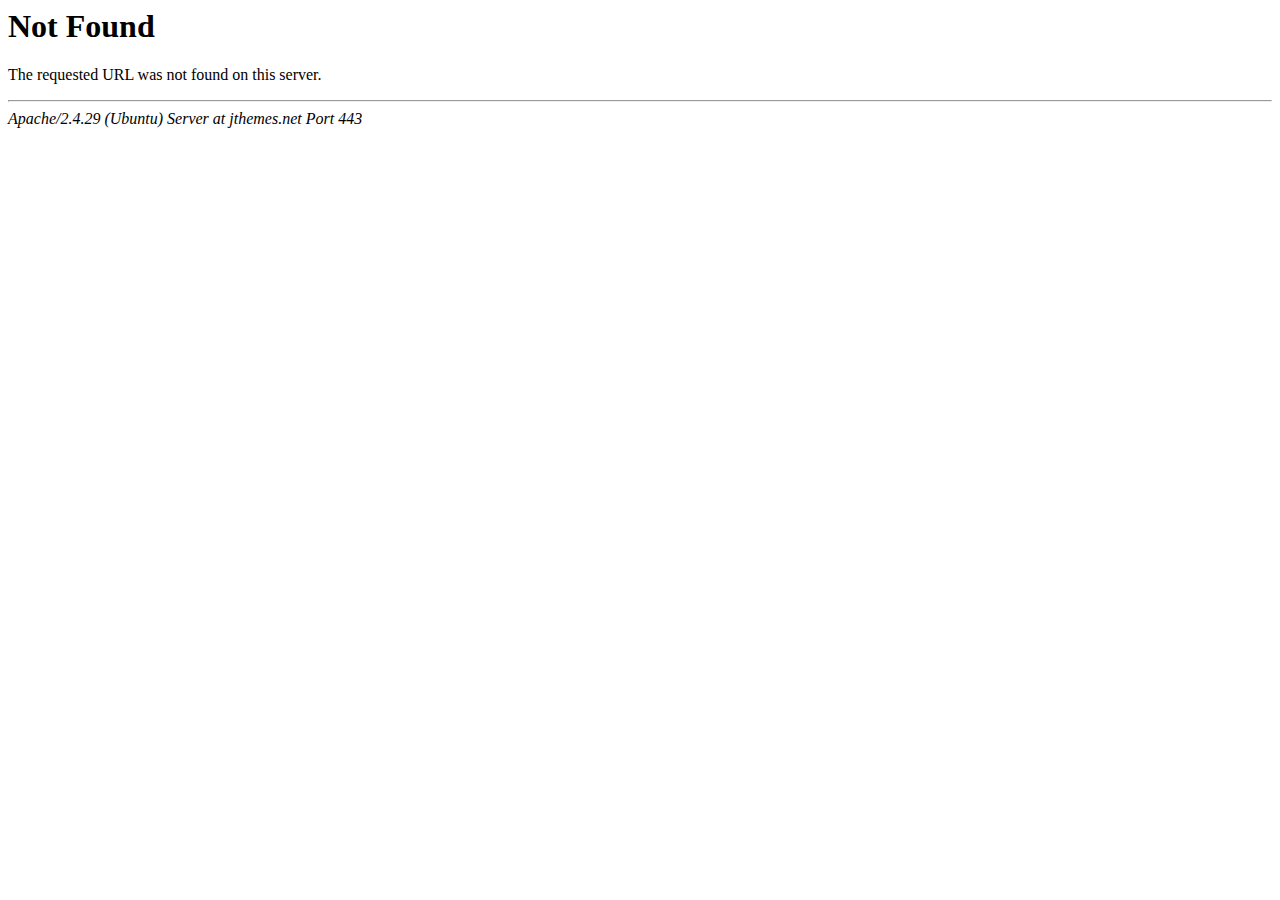
<file: css/owl.video.play.html>
<!DOCTYPE HTML PUBLIC "-//IETF//DTD HTML 2.0//EN">
<html><head>
<title>404 Not Found</title>
</head><body>
<h1>Not Found</h1>
<p>The requested URL was not found on this server.</p>
<hr>
<address>Apache/2.4.29 (Ubuntu) Server at jthemes.net Port 443</address>
</body></html>
</file>
<file: assets/css/style.css>
﻿@import url("https://fonts.googleapis.com/css?family=Poppins:200,200i,300,300i,400,400i,500,500i,600,600i,700,700i,800");html{font-size:62.5%;-webkit-text-size-adjust:100%;-ms-text-size-adjust:100%;font-size-adjust:100%}html,body{height:100%}body{font:normal 300 1.4rem/1.86 "Poppins",sans-serif;color:#666;background-color:#fff;-webkit-font-smoothing:antialiased;-moz-osx-font-smoothing:grayscale;overflow-x:hidden}::-moz-selection{color:#fff;background-color:#c96}::selection{color:#fff;background-color:#c96}p{margin-bottom:1.5rem}ul,ol{list-style:none;padding:0;margin:0 0 1.5rem}b,strong{font-weight:700}em,i{font-style:italic}hr{border:none;border-top:1px solid #ebebeb;margin:3rem auto 2.5rem}sub,sup{position:relative;font-size:70%;line-height:0;vertical-align:baseline}sup{top:-.5em}sub{bottom:-.25em}img{display:block;max-width:100%;height:auto}.bg-light{background-color:#f8f8f8 !important}.bg-light-2{background-color:#f9f9f9 !important}.bg-lighter{background-color:#fafafa !important}.bg-gray{background-color:#f4f5f8 !important}.bg-primary{background-color:#c96 !important}.bg-secondary{background-color:#a6c76c !important}.bg-image{background-color:#ccc;background-size:cover;background-position:center center;background-repeat:no-repeat}.bg-overlay{position:relative}.bg-overlay:before{content:'';display:block;position:absolute;left:0;right:0;top:0;bottom:0;z-index:1;opacity:.3;background-color:#333}.bg-overlay .container,.bg-overlay .container-fluid{position:relative;z-index:2}@keyframes rotating{from{transform:rotate(0deg)}to{transform:rotate(360deg)}}h1,.h1,h2,.h2,h3,.h3,h4,.h4,h5,.h5,h6,.h6{font-weight:500;line-height:1.1;margin-bottom:1.4rem;color:#333;letter-spacing:-.03em}h1,.h1{font-size:4rem}h2,.h2{font-size:3.6rem}h3,.h3{font-size:2.6rem}h4,.h4{font-size:2.2rem}h5,.h5{font-size:2rem;letter-spacing:-.025em}h6,.h6{font-size:1.6rem;letter-spacing:-.01em}a{color:#c96;text-decoration:none;transition:color 0.3s ease}a:hover,a:focus{color:#bf8040;text-decoration:none}.link-underline{box-shadow:0 1px 0 0 #c96}.text-primary{color:#c96 !important}.text-secondary{color:#a6c76c !important}.text-dark{color:#333 !important}.text-light{color:#ccc !important}.lead{font-size:1.6rem;font-weight:400;line-height:1.875;margin-bottom:1.2rem}blockquote{position:relative;margin:0 0 4.2rem;padding:0;color:#777;font-style:italic;font-size:1.6rem;line-height:1.625}blockquote p{max-width:1120px}blockquote.text-center p{margin-left:auto;margin-right:auto}blockquote cite{font-style:normal;font-weight:500;color:#333333;letter-spacing:-.01em;line-height:1}blockquote cite span{display:block;font-weight:300;font-size:1.4rem}blockquote.text-white cite{color:#cccccc}blockquote.text-white cite span{color:#777}@media screen and (min-width: 768px){h1,.h1{font-size:5rem}h2,.h2{font-size:4rem}h3,.h3{font-size:3rem}h4,.h4{font-size:2.4rem}}.row{margin-left:-10px;margin-right:-10px}.col-1,.col-2,.col-3,.col-4,.col-5,.col-6,.col-7,.col-8,.col-9,.col-10,.col-11,.col-12,.col,.col-auto,.col-sm-1,.col-sm-2,.col-sm-3,.col-sm-4,.col-sm-5,.col-sm-6,.col-sm-7,.col-sm-8,.col-sm-9,.col-sm-10,.col-sm-11,.col-sm-12,.col-sm,.col-sm-auto,.col-md-1,.col-md-2,.col-md-3,.col-md-4,.col-md-5,.col-md-6,.col-md-7,.col-md-8,.col-md-9,.col-md-10,.col-md-11,.col-md-12,.col-md,.col-md-auto,.col-lg-1,.col-lg-2,.col-lg-3,.col-lg-4,.col-lg-5,.col-lg-6,.col-lg-7,.col-lg-8,.col-lg-9,.col-lg-10,.col-lg-11,.col-lg-12,.col-lg,.col-lg-auto,.col-xl-1,.col-xl-2,.col-xl-3,.col-xl-4,.col-xl-5,.col-xl-6,.col-xl-7,.col-xl-8,.col-xl-9,.col-xl-10,.col-xl-11,.col-xl-12,.col-xl,.col-xl-auto{padding-right:10px;padding-left:10px}.no-gutters{margin-left:0;margin-right:0}.no-gutters>.col,.no-gutters>[class*=col-]{padding-left:0;padding-right:0}.container{width:1188px;max-width:100%;padding-left:10px;padding-right:10px}.page-wrapper{position:relative;display:flex;flex-direction:column;min-height:100%;transition:transform 0.4s ease}.mmenu-active .page-wrapper{transform:translateX(200px)}@media all and (-ms-high-contrast: none), (-ms-high-contrast: active){.page-wrapper{display:block}}.main{flex:1;width:100%}.page-content{padding-bottom:5rem}@media screen and (min-width: 992px){.col-5col{-ms-flex:0 0 20%;flex:0 0 20%;max-width:20%}}.col-xl-5col{width:100%;padding-left:10px;padding-right:10px}.col-xl-4-5col{width:100%;padding-left:10px;padding-right:10px}.col-xl-2-5col{width:100%;padding-left:10px;padding-right:10px}.col-xl-3-5col{width:100%;padding-left:10px;padding-right:10px}@media screen and (min-width: 1200px){.container-fluid{padding-left:30px;padding-right:30px}.col-xl-5col{-ms-flex:0 0 20%;flex:0 0 20%;max-width:20%}.col-xl-4-5col{-ms-flex:0 0 80%;flex:0 0 80%;max-width:80%}.col-xl-2-5col{-ms-flex:0 0 calc(40%);flex:0 0 calc(40%);max-width:calc(40%)}.col-xl-3-5col{-ms-flex:0 0 calc(60%);flex:0 0 calc(60%);max-width:calc(60%)}.no-gutters .col-xl-2-5col{-ms-flex:0 0 calc(40% + 8px);flex:0 0 calc(40% + 8px);max-width:calc(40% + 8px)}.no-gutters .col-xl-3-5col{-ms-flex:0 0 calc(60% - 8px);flex:0 0 calc(60% - 8px);max-width:calc(60% - 8px)}}@media screen and (min-width: 1280px){.container{max-width:1200px}}@media screen and (min-width: 1600px){.container-fluid{padding-left:70px;padding-right:70px}.col-xxl{-ms-flex-preferred-size:0;flex-basis:0;-ms-flex-positive:1;flex-grow:1;max-width:100%}.col-xxl-auto{-ms-flex:0 0 auto;flex:0 0 auto;width:auto;max-width:100%}.col-xxl-1{-ms-flex:0 0 8.333333%;flex:0 0 8.333333%;max-width:8.333333%}.col-xxl-2{-ms-flex:0 0 16.666667%;flex:0 0 16.666667%;max-width:16.666667%}.offset-xxl-2{margin-left:16.666667%}.col-xxl-3{-ms-flex:0 0 25%;flex:0 0 25%;max-width:25%}.col-xxl-4{-ms-flex:0 0 33.333333%;flex:0 0 33.333333%;max-width:33.333333%}.col-xxl-5{-ms-flex:0 0 41.666667%;flex:0 0 41.666667%;max-width:41.666667%}.col-xxl-6{-ms-flex:0 0 50%;flex:0 0 50%;max-width:50%}.col-xxl-7{-ms-flex:0 0 58.333333%;flex:0 0 58.333333%;max-width:58.333333%}.col-xxl-8{-ms-flex:0 0 66.666667%;flex:0 0 66.666667%;max-width:66.666667%}.col-xxl-9{-ms-flex:0 0 75%;flex:0 0 75%;max-width:75%}.col-xxl-10{-ms-flex:0 0 83.333333%;flex:0 0 83.333333%;max-width:83.333333%}.col-xxl-11{-ms-flex:0 0 91.666667%;flex:0 0 91.666667%;max-width:91.666667%}.col-xxl-12{-ms-flex:0 0 100%;flex:0 0 100%;max-width:100%}.col-xxl-5col{-ms-flex:0 0 20%;flex:0 0 20%;max-width:20%}.col-xxl-4-5col{-ms-flex:0 0 80%;flex:0 0 80%;max-width:80%}.d-xxl-block{display:block !important}.d-xxl-flex{display:flex !important}}@media screen and (min-width: 1920px){.container-fluid{max-width:1920px;margin-left:auto;margin-right:auto}}.header{width:100%;background-color:#fff}.header .container,.header .container-fluid{position:relative;display:flex;align-items:center}.header-left,.header-center,.header-right{display:flex;align-items:center}.header-right{margin-left:auto;align-self:stretch}.header-center{margin-left:auto;margin-right:auto}.logo{display:block;margin-top:2.55rem;margin-bottom:2.95rem;flex-shrink:0;min-height:25px}.logo img{display:block;max-width:100%;height:auto}.header-top{font-weight:300;font-size:1.3rem;line-height:1.5;letter-spacing:0;color:#777;margin-bottom:.1rem}.header-top a{color:inherit}.header-top a:hover,.header-top a:focus{color:#c96}.header-top .container,.header-top .container-fluid{position:relative}.header-top .container:after,.header-top .container-fluid:after{content:'';display:block;height:1px;position:absolute;bottom:-1px;left:10px;right:10px;background-color:#ebebeb}.header-top .top-menu li+li{margin-left:2.6rem}@media screen and (min-width: 1200px){.header-top .container-fluid:after{left:30px;right:30px}}@media screen and (min-width: 1600px){.header-top .container-fluid:after{left:70px;right:70px}}.top-menu{text-transform:uppercase;letter-spacing:-.01em;margin:0}.top-menu>li{position:relative}.top-menu>li>a{display:none}.top-menu ul{display:flex;align-items:center}.top-menu li+li{margin-left:3rem}.top-menu a{display:inline-flex;align-items:center}.top-menu i{font-size:1.5rem;margin-right:.8rem;line-height:1}.top-menu i.icon-heart-o{margin-top:-.2rem}.top-menu span{color:#c96;margin-left:.3rem}.header-dropdown{position:relative;padding-top:.8rem;padding-bottom:.8rem}.header-dropdown+.header-dropdown{margin-left:2.9rem}.header-dropdown>a,.header-dropdown>span{position:relative;display:inline-flex;padding-top:.2rem;padding-bottom:.2rem;padding-right:2.2rem;align-items:center;text-transform:uppercase}.header-dropdown>a::after,.header-dropdown>span::after{font-family:"molla";content:'\f110';position:absolute;right:0;top:50%;display:inline-block;font-size:1.2rem;line-height:1;margin-top:-.7rem}.header-dropdown a:hover,.header-dropdown a:focus{text-decoration:none}.header-menu{position:absolute;left:-1.5rem;top:100%;z-index:20;padding-top:.6rem;padding-bottom:.6rem;min-width:100%;visibility:hidden;opacity:0;background-color:#fff;box-shadow:2px 5px 8px rgba(51,51,51,0.05),-2px 5px 8px rgba(51,51,51,0.05);transition:all .25s;margin-top:1px}.header-dropdown:first-child .header-menu{left:0}.header-menu:before{content:'';display:block;width:100%;height:.1rem;position:absolute;top:-1px;left:0}.header-dropdown:hover>.header-menu,.header-dropdown:focus>.header-menu{visibility:visible;opacity:1}.header-menu ul{list-style:none;padding:0;margin:0}.header-menu ul li{margin:0}.header-menu ul a{padding:.3rem 1.5rem;display:flex;align-items:center;white-space:nowrap}.header-menu a{color:inherit}.header-menu a:hover,.header-menu a:focus{color:#c96}.header-right .header-menu,.header-right .header-dropdown:first-child .header-menu{left:auto;right:0}.header-right .top-menu+.header-dropdown{margin-left:2.5rem}.header-middle{border-bottom:.1rem solid #f4f4f4}.header-middle .menu>li>a{letter-spacing:.01em}.header-middle .menu.sf-arrows>li>.sf-with-ul{padding-right:1.5rem}.cart-dropdown,.compare-dropdown{display:flex;align-self:stretch;align-items:center}.cart-dropdown .dropdown-toggle,.compare-dropdown .dropdown-toggle{position:relative;display:flex;align-items:center;text-decoration:none !important;line-height:1;color:#333}.cart-dropdown .dropdown-toggle::after,.compare-dropdown .dropdown-toggle::after{display:none}.cart-dropdown .dropdown-menu,.compare-dropdown .dropdown-menu{display:block;width:300px;z-index:100;font-size:1.3rem;z-index:1001;border:none;margin:1px 0 0;padding:2.2rem 3rem 2.5rem;border-radius:0;border:none;box-shadow:5px 10px 16px rgba(51,51,51,0.05),-5px 10px 16px rgba(51,51,51,0.05);background-color:#fff;visibility:hidden;opacity:0;transition:all .25s}.cart-dropdown .dropdown-menu:before,.compare-dropdown .dropdown-menu:before{content:'';display:block;position:absolute;bottom:100%;left:0;right:0;height:1px}.cart-dropdown .dropdown-menu.dropdown-menu-right,.compare-dropdown .dropdown-menu.dropdown-menu-right{right:-1px}.cart-dropdown .btn-remove,.compare-dropdown .btn-remove{position:absolute;top:50%;right:-.55rem;display:flex;align-items:center;justify-content:center;width:2.4rem;height:2.4rem;color:#cccccc;font-size:1.3rem;line-height:1;text-align:center;margin-top:-1.2rem}.cart-dropdown .btn-remove:hover,.cart-dropdown .btn-remove:focus,.compare-dropdown .btn-remove:hover,.compare-dropdown .btn-remove:focus{color:#333}.cart-dropdown:hover .dropdown-toggle,.cart-dropdown.show .dropdown-toggle,.compare-dropdown:hover .dropdown-toggle,.compare-dropdown.show .dropdown-toggle{color:#c96}.cart-dropdown:hover .dropdown-menu,.cart-dropdown.show .dropdown-menu,.compare-dropdown:hover .dropdown-menu,.compare-dropdown.show .dropdown-menu{visibility:visible;opacity:1}.compare-dropdown{padding-left:2.5rem}.compare-dropdown .dropdown-toggle{font-size:2.6rem}.compare-products{list-style:none;padding:0;margin:0}.compare-product{position:relative;padding:.5rem 0;margin:0;box-shadow:none !important}.compare-product:hover{box-shadow:none}.compare-product-title{color:#666;font-weight:300;font-size:1.3rem;line-height:1.35;margin:0;letter-spacing:-.01em}.compare-product-title a{color:inherit}.compare-product-title a:hover,.compare-product-title a:focus{color:#c96}.compare-actions{display:flex;align-items:center;margin-top:2rem}.compare-actions .action-link{font-size:1.3rem;color:#666}.compare-actions .action-link:hover,.compare-actions .action-link:focus{color:#c96;text-decoration:underline}.compare-actions .btn{font-size:1.3rem;min-width:110px;margin-left:auto;padding-top:.65rem;padding-bottom:.65rem}.cart-dropdown{padding-left:2.5rem}.cart-dropdown .dropdown-toggle{font-size:3.2rem}.cart-dropdown .dropdown-toggle i{display:inline-block;margin-top:-3px}.cart-dropdown .cart-count{display:flex;align-items:center;justify-content:center;min-width:2rem;height:2rem;border-radius:50%;font-weight:400;font-size:1rem;line-height:1;margin-left:.2rem;margin-top:.1rem;color:#fff;background-color:#c96}.cart-dropdown .dropdown-cart-products{margin-top:-1rem}.cart-dropdown .product{position:relative;display:flex;align-items:flex-start;padding:1.6rem 2.4rem 1.6rem 0;box-shadow:none;margin:0 !important;border:none;border-bottom:1px solid #ebebeb;box-shadow:none !important}.cart-dropdown .product-image-container{position:relative;max-width:60px;margin:0;margin-left:auto}.cart-dropdown .product-title{font-weight:400;font-size:1.3rem;line-height:1.3;color:#666;text-align:left;margin-bottom:.4rem}.cart-dropdown .product-title a{color:inherit}.cart-dropdown .product-title a:hover,.cart-dropdown .product-title a:focus{color:#c96}.cart-dropdown .product-cart-details{font-weight:400;max-width:150px;font-size:1.3rem;color:#999;text-align:left}.dropdown-cart-total{padding:1rem 0 .5rem;display:flex;align-items:flex-end;font-size:1.4rem;font-weight:400;text-transform:uppercase;color:#666;margin-bottom:1.1rem}.dropdown-cart-total .cart-total-price{font-size:1.5rem;margin-left:auto}.dropdown-cart-action{display:flex;align-items:center;justify-content:space-between;padding:0 0 .5rem}.dropdown-cart-action .btn{font-size:1.3rem;min-width:110px;padding-top:.75rem;padding-bottom:.75rem}.wishlist-link{display:flex;align-items:center;justify-content:center;color:#666;font-size:2.6rem;line-height:1;margin-left:2.4rem}.wishlist-link i{display:inline-block;margin-top:-2px}.wishlist-link .wishlist-count{display:flex;align-items:center;justify-content:center;min-width:2rem;height:2rem;border-radius:50%;font-weight:400;font-size:1rem;line-height:1;margin-left:.7rem;margin-top:.1rem;color:#fff;background-color:#c96}.wishlist-link:hover,.wishlist-link:focus{color:#c96}.search-toggle{position:relative;display:block;font-size:2.4rem;line-height:1;min-width:2.5rem;padding:.3rem .2rem;font-weight:400;color:#333;text-align:center;z-index:11}.search-toggle:hover,.search-toggle:focus,.search-toggle.active{color:#c96;outline:none !important}.header-search{position:relative;margin:0;font-size:0;line-height:1;padding:0;border:none}.header-search .header-search-wrapper{position:absolute;right:-1.4rem;top:50%;margin-top:-20px;display:none;align-items:stretch;overflow:visible;border-radius:20px;width:100%;min-width:270px;background-color:#fff;border:.1rem solid #ebebeb;border-radius:20px;z-index:10}.header-search .header-search-wrapper.show{display:flex}.header-search .search-wrapper-wide{width:570px}.header-search form{margin:0}.header-search .select-custom{flex:0 0 200px;max-width:200px;padding-right:0;margin:0;align-self:center}.header-search .select-custom:before{content:'';display:block;position:absolute;left:0;top:50%;width:.1rem;height:2.6rem;margin-top:-1.3rem;background-color:#ebebeb}.header-search .select-custom::after{right:2rem;color:#999;font-size:1.2rem}.header-search .form-control,.header-search select{line-height:1;font-weight:400;font-size:1.4rem;letter-spacing:0;background-color:#fff;margin:0}.header-search .form-control{flex:1 1 auto;padding:.9rem 5rem .9rem 2.3rem;width:100%;margin:0;height:38px;line-height:20px;border:none;border-radius:20px;box-shadow:none}.header-search select{width:100%;border:none;line-height:38px;height:38px;color:#777;padding:.1rem 4rem .1rem 2rem;border-radius:0;-moz-appearance:none;-webkit-appearance:none}.header-search select:focus{outline:none !important}.header-search option{font-size:1.3rem;padding:.1rem .3rem}.header-search .btn{flex:0 0 40px;max-width:40px;min-width:0;height:40px;font-weight:400;font-size:1.8rem;line-height:1;border:0;padding:0;margin:0;min-width:0;cursor:pointer;margin-top:-1px;margin-right:-1px;margin-bottom:-1rem;border-radius:0 20px 20px 0}.header-search .btn i{margin:0 !important}.header-search-extended{margin-right:19rem;width:100%;max-width:570px;margin-top:2.2rem;margin-bottom:2.2rem}.header-search-extended .header-search-wrapper{border-radius:30px}.header-search-extended .form-control,.header-search-extended select{font-weight:300}.header-search-extended .form-control{height:44px;padding-top:1.2rem;padding-bottom:1.2rem;padding-right:2.4rem;border-radius:30px 0 0 30px}.header-search-extended select{line-height:44px;height:44px}.header-search-extended .btn{flex:0 0 70px;max-width:70px;height:46px;font-size:2rem;border-radius:0 30px 30px 0}.header-search-visible .search-toggle{display:none}.header-search-visible .header-search-wrapper{position:static;left:auto;right:auto;top:auto;margin-top:0;display:flex}.header-search-no-radius .header-search-wrapper,.header-search-no-radius .form-control,.header-search-no-radius .btn{border-radius:0}.header-search-no-round .header-search-wrapper{border-radius:.3rem}.header-search-no-round .form-control{border-radius:.3rem 0 0 .3rem}.header-search-no-round .btn{border-radius:0 .3rem .3rem 0}.mobile-menu-toggler{border:none;background:transparent;color:#666;padding:.2rem .25rem;font-size:2.8rem;line-height:1;display:flex;align-items:center;justify-content:center;cursor:pointer;margin-left:1rem;margin-right:1rem}.header-bottom .mobile-menu-toggler{margin-top:.55rem;margin-bottom:.55rem;margin-left:-.4rem}.menu .megamenu.demo{height:65vh;overflow-x:hidden;overflow-y:scroll}.menu .megamenu.demo::-webkit-scrollbar{height:10px;width:7px}.menu .megamenu.demo::-webkit-scrollbar-thumb{background:#ebebeb;border-radius:10px}.menu .megamenu.demo::-webkit-scrollbar-track{background:#fff;border-radius:10px;margin:8px;width:100%}.menu .megamenu.demo .demo-item.hidden{opacity:0;max-height:0;padding-bottom:0;overflow:hidden;transform:translateY(50px);transition:all 0.5s}.menu .megamenu.demo .demo-item.show{opacity:1;max-height:100%;padding-bottom:3rem;transform:translateY(0)}.disabled-hidden{opacity:0;width:0;height:0;padding:0 !important;overflow:hidden}.header-intro-clearance .header-middle .header-left,.header-intro-clearance .header-bottom .header-left{flex:0 0 calc((100% + 20px) / 4);max-width:calc((100% + 20px) / 4);margin:0}.header-intro-clearance .header-middle .header-center,.header-intro-clearance .header-bottom .header-center{flex:0 0 calc((100% + 20px) / 2 - 20px);max-width:calc((100% + 20px) / 2 - 20px);margin:0}.header-intro-clearance .header-middle .header-right,.header-intro-clearance .header-bottom .header-right{margin-left:auto}.header-intro-clearance .header-bottom .menu>li>a{font-size:1.4rem;letter-spacing:-.01em;text-transform:none}.header-intro-clearance .header-bottom .menu>li>a::before{top:0}.header-intro-clearance .header-bottom .menu.sf-arrows>li>.sf-with-ul::after{right:1.3rem}.header-intro-clearance .header-bottom .menu>li+li{margin-left:.7rem}.header-intro-clearance .header-bottom .header-left{align-self:stretch}.header-intro-clearance .header-bottom .header-right p{padding-right:.5rem;font-size:1.4rem;font-weight:500;letter-spacing:-.01em}.header-intro-clearance .header-bottom .header-right .highlight{color:#333}.header-intro-clearance .header-bottom .header-right i{color:#333;font-size:1.6rem;letter-spacing:-.01em;margin-right:1.5rem}.header-intro-clearance .header-bottom .container::before{position:absolute;content:'';left:28.5rem;height:1.5rem;width:.1rem;top:50%;background-color:#ccc;transform:translateY(-50%)}.header-intro-clearance .header-bottom .container::after{position:absolute;content:'';right:28rem;height:1.5rem;width:.1rem;top:50%;background-color:#ccc;transform:translateY(-50%)}.header-intro-clearance .header-middle .header-right p{font-size:1.1rem}.header-intro-clearance .top-menu{text-transform:none}.header-intro-clearance .header-dropdown>a,.header-intro-clearance .header-dropdown>span{padding-right:1.8rem;text-transform:none}.header-intro-clearance .header-dropdown>a:after,.header-intro-clearance .header-dropdown>span:after{font-size:1rem;margin-top:-.6rem}.header-intro-clearance .dropdown.category-dropdown{width:275px;max-width:95%}.header-intro-clearance .dropdown.category-dropdown .dropdown-toggle{color:#333;text-transform:none;padding-left:5.5rem;min-width:100%}.header-intro-clearance .dropdown.category-dropdown .dropdown-toggle i{font-size:1rem;position:absolute;right:1.5rem}.header-intro-clearance .dropdown.category-dropdown .dropdown-toggle::before{height:0}.header-intro-clearance .dropdown.category-dropdown .dropdown-toggle::after{font-weight:400;position:absolute;margin-left:0;left:1.5rem}.header-intro-clearance .header-menu ul{display:block}.header-intro-clearance .top-menu:not(.top-link-menu) .header-menu li+li{margin-left:0}.header-intro-clearance .account,.header-intro-clearance .wishlist,.header-intro-clearance .compare-dropdown,.header-intro-clearance .cart-dropdown{display:flex;align-self:stretch;align-items:initial}.header-intro-clearance .account>a,.header-intro-clearance .wishlist>a,.header-intro-clearance .compare-dropdown>a,.header-intro-clearance .cart-dropdown>a{display:flex;flex-direction:column;align-items:center;justify-content:center}.header-intro-clearance div.icon{position:relative;height:3.2rem}.header-intro-clearance .account a{font-size:3rem;color:#333;line-height:1}.header-intro-clearance .wishlist a{font-size:2.8rem;color:#333;line-height:1}.header-intro-clearance .cart-dropdown .cart-count,.header-intro-clearance .wishlist .wishlist-count{min-width:1.6rem;height:1.6rem}.header-intro-clearance .wishlist .wishlist-count{display:flex;align-items:center;justify-content:center;border-radius:50%;font-weight:400;font-size:1rem;line-height:1;color:#fff}.header-intro-clearance .wishlist .wishlist-count{position:absolute;top:0;right:-.5rem}.header-intro-clearance .cart-dropdown .cart-count{position:absolute;top:0;right:-.3rem}.header-intro-clearance .cart-dropdown,.header-intro-clearance .wishlist,.header-intro-clearance .account{padding-left:3rem}.header-intro-clearance .cart-dropdown .dropdown-toggle,.header-intro-clearance .wishlist .dropdown-toggle,.header-intro-clearance .account .dropdown-toggle{color:#333}@media screen and (min-width: 992px){.mobile-menu-toggler{display:none}}@media screen and (min-width: 1600px){.header .container-fluid .megamenu-container{position:relative}.header .container-fluid .megamenu-container .megamenu{right:auto;width:1170px}}@media screen and (max-width: 1199px){.header-search .search-wrapper-wide{width:480px}.header-search-extended{margin-right:10rem}.header-search-extended .btn{flex:0 0 50px;max-width:50px}}@media screen and (max-width: 991px){.top-menu:not(.top-link-menu){display:flex;align-items:center;align-self:stretch}.top-menu:not(.top-link-menu)>li{display:flex;align-items:center;align-self:stretch;padding-right:2.2rem}.top-menu:not(.top-link-menu)>li>a{display:block;padding-left:0;padding-right:0}.top-menu:not(.top-link-menu)>li::after{font-family:"molla";content:'\f110';position:absolute;right:0;top:50%;display:inline-block;font-size:1.2rem;line-height:1;margin-top:-.7rem}.top-menu:not(.top-link-menu) ul{display:block;position:absolute;right:0;top:100%;z-index:20;padding-top:.6rem;padding-bottom:.6rem;min-width:180px;visibility:hidden;opacity:0;margin-top:1px;background-color:#fff;box-shadow:2px 5px 8px rgba(51,51,51,0.05),-2px 5px 8px rgba(51,51,51,0.05);text-transform:capitalize}.top-menu:not(.top-link-menu) ul:before{content:'';display:block;width:100%;height:.1rem;position:absolute;top:-1px;left:0}.top-menu:not(.top-link-menu):hover ul,.top-menu:not(.top-link-menu):focus ul{visibility:visible;opacity:1}.top-menu:not(.top-link-menu) li+li{margin-left:0 !important}.top-menu:not(.top-link-menu) a{padding:.3rem 1.5rem}.header-left .top-menu ul{right:auto;left:0}.header-search{display:none}.header-search-extended{margin-right:0}.header-search-extended .btn{height:40px}.header-search-extended .form-control{height:38px;padding-top:.9rem;padding-bottom:.9rem}.header-search-extended select{height:38px;line-height:38px}.header-search-visible .search-toggle{display:block}.header-search-visible .header-search-wrapper{position:absolute;right:-10rem;top:100%;margin-top:.8rem;display:none;border-width:.4rem}.header-search-visible .header-search-wrapper:before{content:'';display:block;width:0;height:0;position:absolute;right:10rem;bottom:100%;border-style:solid;border-width:0 11px 13px 11px;border-color:transparent transparent #ebebeb transparent}.header-bottom{display:none}}@media screen and (max-width: 767px){.header-search .search-wrapper-wide{width:420px}.header-search .select-custom{flex:0 0 180px;max-width:180px}}@media screen and (max-width: 575px){.header-search .search-wrapper-wide{width:300px}.header-search .select-custom{display:none}.compare-dropdown,.wishlist-link{display:none}.cart-dropdown{padding-left:1.4rem}}@media (max-width: 340px){.header-search .search-wrapper-wide{width:260px}.compare-dropdown,.wishlist,.account,.wishlist-link{display:none !important}}.main-nav{margin-left:2rem;display:none}.menu,.menu ul{margin:0;padding:0;list-style:none}.menu{display:flex;align-items:center}.menu li{position:relative}.menu li:hover>ul,.menu li:hover>.megamenu,.menu li.show>ul,.menu li.show>.megamenu{display:block}.menu .megamenu-container{position:static}.menu ul{position:absolute;display:none;top:100%;left:0;z-index:1002}.menu ul ul{top:-1.6rem;left:100%}.menu .megamenu{display:none;position:absolute;left:1.5rem;right:1.5rem;top:100%;z-index:1002}.menu .megamenu.megamenu-sm{left:0;right:auto;width:456px}.menu .megamenu.megamenu-md{left:-10rem;right:auto;width:694px}.menu .megamenu>ul,.menu .megamenu div>ul{display:block;position:static;left:auto;right:auto;top:auto;bottom:auto;box-shadow:none;margin-top:0;padding:0;min-width:0}.menu ul,.menu .megamenu{margin-top:1px}.menu ul:before,.menu .megamenu:before{content:'';display:block;position:absolute;bottom:100%;height:1px;left:0;right:0}.menu ul ul,.menu .megamenu ul{margin-top:0}.menu a:not(.btn){display:block;position:relative;text-decoration:none}.menu a:not(.btn):focus{outline:none !important}.menu{line-height:1.5}.menu li>a{color:#999999;font-weight:300;font-size:1.3rem;letter-spacing:0;padding-top:.5rem;padding-bottom:.5rem;padding-left:3rem;padding-right:3rem}.menu li>a span:not(.tip){position:relative}.menu>li>a{color:#333;font-weight:500;font-size:1.4rem;letter-spacing:-.01em;padding:3.95rem 3rem;text-transform:uppercase}.menu>li+li{margin-left:0}.menu.sf-arrows>li>.sf-with-ul{padding-right:2rem}.menu.sf-arrows .sf-with-ul{position:relative}.menu.sf-arrows .sf-with-ul::after{font-family:'molla';content:'\f110';position:absolute;right:0;top:50%;display:block;font-size:1rem;line-height:1;margin-top:-.5rem}.menu.sf-arrows ul .sf-with-ul{padding-right:4rem}.menu.sf-arrows ul .sf-with-ul:after{content:'\f112';right:3rem}.menu .megamenu,.menu ul{background-color:#fff;box-shadow:5px 10px 16px rgba(51,51,51,0.05),-5px 10px 16px rgba(51,51,51,0.05)}.menu ul{min-width:218px;padding:1.6rem 0 2rem}.menu .megamenu .banner>a{display:block;padding:0;margin:0}.menu .megamenu li a{padding-right:0;padding-left:0}.menu .megamenu .btn{min-width:210px;text-transform:uppercase}.menu .banner{margin:0;max-width:218px;float:right;height:100%}.menu .menu-col{padding-left:3rem;padding-right:3rem;margin-top:2.2rem;padding-bottom:2rem}.menu .menu-title{color:#333;font-weight:400;font-size:1.4rem;text-transform:uppercase;margin-bottom:.6rem}.menu .megamenu-action{padding-bottom:2rem}.menu ul+.menu-title{margin-top:1.5rem}.menu .banner-content{padding-top:0}.menu .banner-content.banner-content-bottom{left:2.4rem;bottom:2.4rem}.menu .banner-content.banner-content-top{left:2rem;top:2.4rem;transform:translateY(0);-ms-transform:translateY(0)}.menu .banner-title{margin:0;font-weight:400;font-size:1.8rem;line-height:1.25;text-transform:uppercase;letter-spacing:0}.menu .banner-title span{font-size:2.4rem}.menu .banner-content-top .banner-title span{line-height:1.05;font-size:3.1rem}.menu li:hover>a,.menu li.show>a,.menu li.active>a{color:#c96}.demo-list{display:flex;align-items:center;flex-flow:wrap;margin:1.8rem -10px .4rem}.demo-item{color:#999999;flex:0 0 20%;max-width:20%;padding:0 10px;text-align:center;padding-bottom:3rem;margin-bottom:auto}.demo-item a{color:inherit}.demo-item a:hover,.demo-item a:focus{color:#c96}.demo-item a:hover .demo-bg,.demo-item a:focus .demo-bg{box-shadow:3px 10px 16px rgba(51,51,51,0.05),-3px 10px 16px rgba(51,51,51,0.05);background-position:center bottom;transition:background-position 2s linear, box-shadow .3s}.demo-bg{background-repeat:no-repeat;background-size:cover;display:block;background-color:#f4f4f4;border:.1rem solid #ebebeb;margin-bottom:1.2rem;padding-top:80.95%;background-position:center top;transition:background-position .6s linear, box-shadow .3s}.demo-title{font-weight:300;font-size:1.3rem;letter-spacing:.01em}.tip{color:#fff;display:block;position:absolute;left:100%;bottom:1.1rem;text-align:center;font-weight:400;font-size:.8rem;line-height:1;letter-spacing:0;padding:.3rem .1rem .1rem;min-width:23px;z-index:1;border-radius:0;margin-left:.5rem;text-transform:uppercase;background-color:#c96}.tip.tip-new{background-color:#a6c76c}.tip.tip-hot{background-color:#ef837b}.header-bottom .main-nav{margin-left:0}.header-bottom .menu .megamenu.megamenu-md{left:0}.header-bottom .menu>li+li{margin-left:1rem}.header-bottom .menu>li>a{padding:1.65rem 1rem}.header-bottom .menu>li>.sf-with-ul{padding-right:3rem}.header-bottom .menu>li>a:before{content:'';display:block;position:absolute;left:0;bottom:0;width:100%;height:.1rem;background-color:#c96;transform-origin:right center;transform:scale(0, 1);transition:transform .3s ease}.header-bottom .menu li:hover>a:before,.header-bottom .menu li.show>a:before,.header-bottom .menu li.active>a:before{transform-origin:left center;transform:scale(1, 1)}.header-bottom .menu.sf-arrows>li>.sf-with-ul::after{right:1rem}@media screen and (min-width: 992px){.main-nav{display:block}}.side-nav{position:relative;margin:0}.sidenav-title{font-weight:600;font-size:1.6rem;line-height:1.5;letter-spacing:-.01em;padding:1.45rem 3rem;color:#fff;background-color:#333;text-transform:uppercase}.category-dropdown{display:flex;align-self:stretch;align-items:center}.category-dropdown .dropdown-toggle{position:relative;display:flex;align-items:center;align-self:stretch;color:#333333;font-weight:500;font-size:1.4rem;line-height:1.5;letter-spacing:-.01em;text-transform:uppercase;padding:1rem 1.9rem 1rem 2rem;min-width:270px;transition:background .4s,  color .1s}.category-dropdown .dropdown-toggle:after{content:'\f131';font-family:'molla';border:none;font-size:2.3rem;line-height:1;margin-left:6.7rem}.category-dropdown .dropdown-toggle:before{content:'';display:block;position:absolute;left:0;right:0;bottom:0;height:1px;background-color:#c96;transition:all .35s}.category-dropdown .dropdown-toggle:hover,.category-dropdown .dropdown-toggle:focus{color:#fff;background-color:#c96;outline:none !important}.category-dropdown:not(.is-on):hover .dropdown-menu{display:block}.category-dropdown:not(.is-on):hover .dropdown-toggle{color:#fff !important;background-color:#c96}.category-dropdown:not(.is-on):hover .dropdown-toggle:after{content:'\f191'}.category-dropdown.show .dropdown-toggle{color:#fff;background-color:#c96}.category-dropdown.show .dropdown-toggle:after{content:'\f191'}.category-dropdown .dropdown-menu{left:0;width:100%;margin:0;border-radius:0;border:none;padding:0;box-shadow:0 10px 30px rgba(0,0,0,0.05)}.category-dropdown .dropdown-item{color:#666;font-weight:300;font-size:1.4rem;line-height:1.5;letter-spacing:-.01em;border:.1rem solid #ebebeb;border-top:none;padding:.9rem 1.9rem;width:100%;white-space:nowrap;overflow:hidden;text-overflow:ellipsis}.category-dropdown .dropdown-item.dropdown-item-lead{color:#333;font-weight:500;background-color:#f9f9f9}.category-dropdown .dropdown-item:hover,.category-dropdown .dropdown-item:focus{color:#c96;background-color:#fff;outline:none !important}.category-dropdown .dropdown-item:hover.dropdown-item-lead,.category-dropdown .dropdown-item:focus.dropdown-item-lead{background-color:#f9f9f9}.menu-vertical,.menu-vertical ul{margin:0;padding:0;list-style:none}.menu-vertical{display:flex;align-items:center;position:static;line-height:1.5;flex-direction:column}.menu-vertical li{position:relative}.menu-vertical li:hover>ul,.menu-vertical li:hover>.megamenu,.menu-vertical li.show>ul,.menu-vertical li.show>.megamenu{display:block}.menu-vertical a:not(.btn){display:block;position:relative;text-decoration:none}.menu-vertical a:not(.btn):focus{outline:none !important}.menu-vertical .megamenu-container{position:static}.menu-vertical ul{min-width:218px;padding:1.6rem 0 2rem}.menu-vertical ul,.menu-vertical .megamenu{display:none;position:absolute;top:0;left:100%;z-index:1002;margin-top:0;background-color:#fff;box-shadow:5px 10px 16px rgba(51,51,51,0.05),-5px 10px 16px rgba(51,51,51,0.05)}.menu-vertical ul:before,.menu-vertical .megamenu:before{display:none}.menu-vertical .megamenu{width:713px}.menu-vertical .megamenu.megamenu-sm{width:456px}.menu-vertical .megamenu.megamenu-md{width:694px}@media screen and (min-width: 1200px){.menu-vertical .megamenu:not(.megamenu-sm):not(.megamenu-md){width:893px;min-height:100%}}.menu-vertical .megamenu>ul,.menu-vertical .megamenu div>ul{display:block;position:static;left:auto;right:auto;top:auto;bottom:auto;box-shadow:none;margin-top:0;padding:0;min-width:0}.menu-vertical .banner{margin:0;max-width:280px;float:right;border-radius:0}.menu-vertical .banner img{border-radius:0}.menu-vertical .menu-banners{margin-top:2.4rem}.menu-vertical .menu-banners .banner{float:none;max-width:100%}.menu-vertical.sf-arrows>li>.sf-with-ul{padding-right:3rem}.menu-vertical.sf-arrows .sf-with-ul{position:relative}.menu-vertical.sf-arrows .sf-with-ul::after{display:block;font-family:'molla';content:'\f112';position:absolute;right:1.8rem;top:50%;line-height:1;font-size:1.2rem;margin-top:-.6rem}.menu-vertical li>a{color:#666;font-weight:300;font-size:1.3rem;letter-spacing:0;padding-top:.6rem;padding-bottom:.6rem;padding-left:3rem;padding-right:3rem}.menu-vertical li>a span:not(.tip){position:relative}.menu-vertical li>a strong{font-weight:600}.menu-vertical>li{width:100%}.menu-vertical>li>a{display:block;color:#666;font-weight:300;font-size:1.4rem;line-height:1.5;letter-spacing:-.01em;border:.1rem solid #ebebeb;border-top:none;padding:.9rem 1.9rem;width:100%}.menu-vertical>li.item-lead>a{color:#333;font-weight:500;background-color:#f9f9f9}.menu-vertical>li+li{margin-left:0}.menu-vertical .menu-title{color:#333;font-weight:600;font-size:1.4rem;letter-spacing:-.01em;text-transform:capitalize;padding-bottom:1rem;border-bottom:.1rem solid #eeeeee;margin-bottom:.7rem}.menu-vertical ul+.menu-title{margin-top:1.2rem}.menu-vertical i{display:inline-block;color:#ccc;min-width:3.4rem}.menu-vertical .menu-col{padding-left:2rem;padding-right:2rem;margin-top:1.5rem;padding-bottom:1.5rem}.menu-vertical .menu-col li>a{padding-left:0;padding-right:0}.menu-vertical li:hover>a,.menu-vertical li.show>a,.menu-vertical li.active>a{color:#c96}.menu-vertical>li:hover>a,.menu-vertical>li.show>a,.menu-vertical>li.active>a{color:#c96}.menu-brands.menu-col{padding-top:2rem;margin-top:0 !important;border-top:.1rem solid #ebebeb}.menu-brands .brand{display:flex !important}.menu-brands .col,.menu-brands [class*=col-]{display:flex;align-items:center;justify-content:center}@keyframes fixedHeader{0%{opacity:0;transform:translateY(-60px)}100%{opacity:1;transform:translateY(0)}}@media screen and (min-width: 992px){.sticky-header.fixed{position:fixed;left:0;right:0;top:0;z-index:1040;animation-name:fixedHeader;animation-duration:.4s;background-color:#fff;box-shadow:0 3px 6px rgba(51,51,51,0.05)}.sticky-header.fixed .logo{margin-top:0;margin-bottom:0}.sticky-header.fixed.header-middle .menu>li>a{padding-top:2rem;padding-bottom:2rem}}.mobile-menu-container{position:fixed;left:-280px;top:0;bottom:0;z-index:1001;background-color:#333;width:100%;max-width:280px;overflow-y:scroll;box-shadow:0.1rem 0 0.6rem 0 rgba(51,51,51,0.5);will-change:transform;visibility:hidden;font-size:1.2rem;line-height:1.5;transition:all 0.4s ease}.mmenu-active .mobile-menu-container{visibility:visible;transform:translateX(280px)}.mobile-menu-container .social-icons{justify-content:center;margin-bottom:0}.mobile-menu-container .social-icon{width:3rem;height:3rem;font-size:1.2rem;background-color:transparent;margin-bottom:0;color:rgba(255,255,255,0.45);border-color:rgba(255,255,255,0.45)}.mobile-menu-container .social-icon+.social-icon{margin-left:.8rem}.mobile-menu-container .social-icon:hover,.mobile-menu-container .social-icon:focus{background-color:transparent}.mobile-menu-wrapper{position:relative;padding:4.2rem 0}.mobile-menu-close{display:flex;align-items:center;justify-content:center;width:3rem;height:3rem;position:absolute;top:.7rem;right:1rem;padding:0;z-index:9;cursor:pointer;font-size:1.6rem;line-height:1;color:#fff;transition:color .35s}.mobile-menu-close:hover,.mobile-menu-close:focus{color:#c96}.mobile-menu-overlay{display:block;position:fixed;left:0;top:0;bottom:0;right:0;background-color:rgba(25,25,25,0.25);z-index:1000;transition:all 0.4s;visibility:hidden;opacity:0}.mmenu-active .mobile-menu-overlay{visibility:visible;opacity:1}.mobile-nav{padding:0;margin:0 0 2.5rem}.mobile-menu{margin:0;padding:0;list-style:none}.mobile-menu>li>a{text-transform:uppercase}.mobile-menu li{display:block;position:relative}.mobile-menu li a{position:relative;display:block;padding:1rem 4.5rem 1rem 2rem;color:#fff;border-bottom:0.1rem solid rgba(255,255,255,0.08)}.mobile-menu li a:hover,.mobile-menu li a:focus{color:#c96;text-decoration:none;outline:none !important}.mobile-menu li.open>a,.mobile-menu li.active>a{color:#c96}.mobile-menu li ul{margin:0;padding:.7rem 0 .9rem;display:none;margin-bottom:0;border-bottom:0.1rem solid rgba(255,255,255,0.08)}.mobile-menu li ul li a{padding-top:.6rem;padding-bottom:.6rem;padding-left:3.5rem;border-bottom:none}.mobile-menu li ul li a:not(:hover):not(:focus){color:rgba(255,255,255,0.8)}.mobile-menu li ul li:last-child ul{border-bottom:none;padding-bottom:0}.mobile-menu li ul ul{border-top:0.1rem solid rgba(255,255,255,0.08)}.mobile-menu li ul ul li a{padding-left:5rem}.mobile-menu>li>a{text-transform:uppercase}.mobile-menu span:not(.mmenu-btn):not(.tip){position:relative}.mmenu-btn{display:flex;align-items:center;justify-content:center;position:absolute;right:1rem;top:50%;z-index:10;width:3rem;height:3rem;font-size:1.2rem;color:#fff;margin-top:-1.5rem;border-radius:0;background-color:transparent;cursor:pointer;outline:none;transition:color 0.35s}.mmenu-btn::after{font-family:"molla";content:'\f110';display:inline-block}.mmenu-btn:hover,.mmenu-btn:focus{color:#c96}.open>a>.mmenu-btn::after{content:'\e802'}.mobile-search{margin:1rem 0 1.5rem;padding:0 2rem;display:flex;align-items:center}.mobile-search .form-control{height:36px;margin-bottom:0;-webkit-appearance:none;font-size:1.2rem;line-height:1.5;padding:.8rem 1.5rem;max-width:calc(100% - 36px);background-color:#333;border-color:rgba(255,255,255,0.1);border-right-width:0}.mobile-search .form-control::placeholder{color:rgba(255,255,255,0.45)}.mobile-search .form-control:focus{color:#fff;border-color:#c96;background-color:#333}.mobile-search .btn{font-size:1.2rem;min-width:3.6rem;padding:.8rem .2rem}.mobile-menu-container .tab-content{padding:0;margin:0 0 2.5rem;border:none}.mobile-menu-container .tab-content .mobile-nav,.mobile-menu-container .tab-content .mobile-cats-nav{margin-bottom:0}.mobile-menu-container .tab-pane{padding:0}.nav.nav-pills-mobile{display:flex;align-items:center;border-bottom:0.1rem solid rgba(255,255,255,0.1);margin:0 0 .2rem}.nav.nav-pills-mobile .nav-item{flex-grow:1;flex-basis:0;margin:0 0 -.1rem}.nav.nav-pills-mobile .nav-link{color:#fff;font-weight:600;font-size:1.3rem;line-height:1.5;text-transform:uppercase;border-bottom:.2rem solid transparent;background:none;padding:.8rem 2rem;transition:all .35s ease}.nav.nav-pills-mobile .nav-link.active,.nav.nav-pills-mobile .nav-link:hover,.nav.nav-pills-mobile .nav-link:focus{color:#c96;border-bottom-color:#c96}.mobile-cats-nav .mobile-menu>li>a{text-transform:capitalize}.mobile-cats-menu li a{position:relative;display:block;padding:1rem 4.5rem 1rem 2rem;color:rgba(255,255,255,0.8);border-bottom:0.1rem solid rgba(255,255,255,0.08)}.mobile-cats-menu li a.mobile-cats-lead{font-weight:500;color:#fff}.mobile-cats-menu li a:hover,.mobile-cats-menu li a:focus{color:#c96;text-decoration:none;outline:none !important}.mobile-menu-light{background-color:#fff}.mobile-menu-light .mobile-menu-close:not(:hover):not(:focus){color:#666}.mobile-menu-light .social-icon{color:#999;border-color:#999}.mobile-menu-light .mobile-menu li a{border-bottom-color:#efefef}.mobile-menu-light .mobile-menu li a:not(:hover):not(:focus){color:#666}.mobile-menu-light .mobile-menu li.open>a,.mobile-menu-light .mobile-menu li.active>a{color:#c96}.mobile-menu-light .mobile-menu li ul{border-bottom-color:#efefef}.mobile-menu-light .mobile-menu li ul li a:not(:hover):not(:focus){color:#666}.mobile-menu-light .mobile-menu li ul ul{border-top-color:#efefef}.mobile-menu-light .mmenu-btn:not(:hover):not(:focus){color:#666}.mobile-menu-light .mobile-search .form-control{color:#666;background-color:#fff;border-color:#e5e5e5}.mobile-menu-light .mobile-search .form-control::placeholder{color:#666}.mobile-menu-light .mobile-search .form-control:focus{color:#666;border-color:#c96;background-color:#fff}.mobile-menu-light .nav.nav-pills-mobile{border-bottom-color:#efefef}.mobile-menu-light .nav.nav-pills-mobile .nav-link:not(:hover):not(:focus):not(.active){color:#333}.mobile-menu-light .mobile-cats-menu li a{border-bottom-color:#efefef}.mobile-menu-light .mobile-cats-menu li a:not(:hover):not(:focus){color:#666}.mobile-menu-light .mobile-cats-menu li a:not(:hover):not(:focus).mobile-cats-lead{color:#333}a{font-family:'Poppins'}p{margin-bottom:0;font-size:1.4rem;font-weight:300;font-family:'Poppins';letter-spacing:0;color:#777}.header-2{background-color:#fff}.header-2 .logo{margin-top:2.9rem;margin-bottom:2.9rem}.header-2 .header-search-extended{margin-right:0;max-width:none}.header-2 .header-search-extended select,.header-2 .header-search-extended .form-control{height:38px}.header-2 .header-search-extended .form-control{padding:1.2rem 2.4rem 1rem 2rem;font-family:'Poppins';letter-spacing:-.01em}.header-2 .header-search-extended .btn{height:42px;background-color:transparent;color:#666;max-width:60px}.header-2 .header-search-extended .btn:hover,.header-2 .header-search-extended .btn:focus,.header-2 .header-search-extended .btn:active{color:#a6c76c;background-color:transparent}.header-2 .btn-primary:not(:disabled):not(.disabled):active,.header-2 .btn-primary:not(:disabled):not(.disabled).active,.header-2 .show>.btn-primary.dropdown-toggle{color:#c96;background-color:transparent}.header-2 .header-search .search-wrapper-wide{width:unset}.header-2 .header-top{font-weight:300;font-size:1.4rem;background-color:#f8f8f8}.header-2 .header-top .header-left{display:flex;align-items:center}.header-2 .header-top .container::after,.header-2 .header-top .container-fluid::after{height:0}.header-2 .header-dropdown{padding-top:.75rem;padding-bottom:.75rem}.header-2 .header-dropdown+.header-dropdown{margin-left:4rem}.header-2 .login-modal{margin-left:4rem}.header-2 .top-menu{text-transform:capitalize}.header-2 .top-menu li+li{margin-left:4rem}.header-2 .header-middle{border-bottom:none}.header-2 .header-middle .container::after{position:absolute;content:'';bottom:-.1rem;left:1rem;right:1rem;height:.1rem;background-color:#ebebeb}.header-2 .cart-dropdown .dropdown-menu,.header-2 .compare-dropdown .dropdown-menu{margin-top:0}.header-2 .cart-dropdown:not(:hover):not(.show) .dropdown-toggle,.header-2 .compare-dropdown:not(:hover):not(.show) .dropdown-toggle,.header-2 .mobile-menu-toggler,.header-2 .search-toggle:not(:hover):not(:focus),.header-2 .wishlist-link:not(:hover):not(:focus){color:#333}.header-2 .sticky-header{background-color:#fff}.header-2 .mobile-menu-toggler{margin-left:0}.header-2 .header-search .header-search-wrapper{border-color:#dadada}.header-2 .header-bottom{color:#fff}.header-2 .header-bottom .main-nav{margin-left:0}.header-2 .header-bottom .menu ul,.header-2 .header-bottom .menu .megamenu{margin-top:0}.header-2 .header-bottom .menu>li:not(:hover):not(.active):not(.show)>a{color:#333}.header-2 .header-bottom .mobile-menu-toggler{color:#fff}@media screen and (max-width: 991px){.header-2 .header-search-visible .header-search-wrapper:before{border-bottom-color:#dadada}}@media screen and (max-width: 991px){.header-middle .header-center{display:none}.top-menu:not(.top-link-menu) ul{min-width:141px}.top-menu>li{padding-top:.75rem;padding-bottom:.75rem}.top-menu .header-dropdown{padding:0}.top-menu .header-dropdown ul{left:-100%;right:100%}.top-menu .header-menu{padding:0}}.header-3{color:#fff;background-color:#333333}.header-3 .header-top{background-color:#333}.header-3 .header-top .container::after,.header-3 .header-top .container-fluid::after{height:.1rem;background-color:#444444}.header-3 .header-top .header-left i{font-size:1.6rem;margin-right:.5rem}.header-3 .header-dropdown{padding-top:.65rem;padding-bottom:.65rem}.header-3 .header-middle{border-bottom:none}.header-3 .header-bottom{background-color:#fff}.header-3 .header-bottom .menu>li>a::before{bottom:0;top:unset}.header-3 .wishlist a{color:#fff}.header-3 .cart-dropdown:not(:hover):not(.show) .dropdown-toggle,.header-3 .compare-dropdown:not(:hover):not(.show) .dropdown-toggle,.header-3 .mobile-menu-toggler,.header-3 .search-toggle:not(:hover):not(:focus),.header-3 .wishlist-link:not(:hover):not(:focus){color:#fff}.header-3 .wishlist .wishlist-count,.header-3 .cart-count{color:#333}.header-3 .header-bottom{border-bottom:.1rem solid #ebebeb}.header-3 .header-bottom .header-right p{padding-right:0}.header-3 .logo{margin-bottom:3.5rem;margin-top:3rem}.header-3 .header-search-extended .btn{max-width:40px;margin-left:1rem;height:46px;font-size:2.2rem;background-color:transparent;color:#333}.header-3 .header-search-extended .form-control{border-top-right-radius:3rem;border-bottom-right-radius:3rem;padding-left:0;height:44px;padding:1rem 2.4rem 1rem .5rem}.header-3 .btn-primary:hover,.header-3 .btn-primary:focus,.header-3 .btn-primary.focus,.header-3 .btn-primary:not(:disabled):not(.disabled):active,.header-3 .btn-primary:not(:disabled):not(.disabled).active,.header-3 .show>.btn-primary.dropdown-toggle{color:#c96;background-color:transparent}@media screen and (max-width: 991px){.header-3 .header-search-visible .header-search-wrapper{border-color:#dadada}.header-3 .header-search-visible .header-search-wrapper:before{border-bottom-color:#dadada}}@media screen and (max-width: 575px){.header-3 .cart-dropdown,.header-3 .compare-dropdown,.header-3 .wishlist{padding-left:1.4rem}}@media screen and (max-width: 1119px){.header-intro-clearance .header-bottom .container::before,.header-intro-clearance .header-bottom .container::after{visibility:hidden}}@media screen and (max-width: 1100px){.header-intro-clearance .header-bottom .header-right i{visibility:hidden}}@media screen and (max-width: 399px){.header-intro-clearance .account,.wishlist{display:none}}.header-4 .header-top{font-weight:400;font-size:1.4rem;background-color:#f5f6f9;margin-bottom:0;letter-spacing:-.01em}.header-4 .header-top .container:after{display:none}.header-4 .header-top .header-left i{font-size:1.6rem;margin-right:.5rem}.header-4 .header-dropdown{padding-top:.75rem;padding-bottom:.75rem}.header-4 .header-dropdown+.header-dropdown{margin-left:2rem}.header-4 .header-dropdown>a,.header-4 .header-dropdown>span{font-weight:300;text-transform:initial}.header-4 .header-menu{margin-top:0}.header-4 .top-menu{text-transform:capitalize}.header-4 .top-menu i{font-size:1.6rem}.header-4 .top-menu li+li{margin-left:4rem}.header-4 .header-middle{border-bottom:none;margin-bottom:.1rem}.header-4 .header-search-extended{margin-top:2.1rem;margin-bottom:2.1rem}.header-4 .compare-dropdown .dropdown-toggle{font-size:3rem}.header-4 .cart-dropdown .dropdown-toggle{font-size:3.2rem}.header-4 .cart-dropdown,.header-4 .compare-dropdown{padding-left:3rem}.header-4 .cart-dropdown:not(:hover):not(.show) .dropdown-toggle,.header-4 .compare-dropdown:not(:hover):not(.show) .dropdown-toggle{color:#333}.header-4 .wishlist-link:not(:hover):not(:focus),.header-4 .search-toggle:not(:hover):not(:focus),.header-4 .mobile-menu-toggler{color:#333}.header-4.header-intro-clearance .header-search .header-search-wrapper{border-color:#ccc}.header-4 .header-bottom{background-color:#fff}.header-4 .header-bottom .container::before{height:0}.header-4 .menu ul,.header-4 .menu .megamenu{margin-top:0}.header-4 .dropdown.category-dropdown{background-color:#f8f8f8}.header-4 .dropdown.category-dropdown .dropdown-toggle:not(:hover):not(:focus){color:#c96}.header-4 .header-search-extended .btn{max-width:40px;margin-left:1rem;height:46px;font-size:2.2rem}.header-4 .header-search-extended .form-control{border-top-right-radius:3rem;border-bottom-right-radius:3rem;padding-left:0;height:44px;padding:1rem 2.4rem 1rem .5rem}.header-4 .btn-primary:hover,.header-4 .btn-primary:focus,.header-4 .btn-primary.focus,.header-4 .btn-primary:not(:disabled):not(.disabled):active,.header-4 .btn-primary:not(:disabled):not(.disabled).active,.header-4 .show>.btn-primary.dropdown-toggle{color:#c96;background-color:transparent}.header-4 .dropdown.category-dropdown .dropdown-toggle:not(:hover):not(:focus){color:#333 !important}@media screen and (min-width: 992px){.header-4 .header-search-extended{margin-right:7rem}}@media screen and (min-width: 1200px){.header-4 .header-search-extended{margin-right:15rem}}@media screen and (max-width: 991px){.header-4 .header-search-visible .header-search-wrapper:before{border-bottom-color:#c96}}@media screen and (max-width: 575px){.header-4 .cart-dropdown,.header-4 .compare-dropdown,.header-4 .wishlist{padding-left:1.4rem}}.header-5{position:absolute;left:0;right:0;top:0;z-index:1040;background-color:transparent;margin-top:1rem}.header-5 .header-middle{border-bottom:none;margin-bottom:.1rem}.header-5 .cart-dropdown,.header-5 .compare-dropdown{padding-left:2.3rem}.header-5 .cart-dropdown:not(:hover):not(.show) .dropdown-toggle,.header-5 .compare-dropdown:not(:hover):not(.show) .dropdown-toggle{color:#fff}.header-5 .cart-dropdown .dropdown-menu,.header-5 .compare-dropdown .dropdown-menu{margin-top:0}.header-5 .header-search{margin-right:0}.header-5 .header-search .header-search-wrapper{background-color:transparent;border:none;border-radius:0;border-bottom:.1rem solid #fff;min-width:260px}.header-5 .header-search-extended{margin-top:0;margin-bottom:0}.header-5 .header-search-extended .form-control{background-color:transparent;color:#fff;border-radius:0;padding-left:1rem}.header-5 .header-search-extended .form-control::placeholder{color:#fff}.header-5 .header-search-extended .btn{max-width:40px;flex:0 0 40px}.header-5 .wishlist-link{margin-left:3rem}.header-5 .wishlist-link:not(:hover):not(:focus),.header-5 .search-toggle:not(:hover):not(:focus):not(.active),.header-5 .mobile-menu-toggler,.header-5 .wishlist-link:not(:hover):not(:focus),.header-5 .menu>li:not(:hover):not(.active):not(.show)>a,.header-5 .mobile-menu-toggler{color:#fff}.header-5 .logo{margin-top:0;margin-bottom:0}.header-5 .menu ul,.header-5 .menu .megamenu{margin-top:0}.header-5 .menu>li>a{padding-top:2rem;padding-bottom:2rem;font-weight:400;font-size:1.5rem;letter-spacing:-.01em}.header-5 .menu>li>a::before{content:'';position:absolute;left:2rem;right:-.5rem;bottom:.5rem;height:.1rem;background-color:#fff;transform-origin:right center;transform:scale(0, 1);transition:transform .3s}.header-5 .menu>li:hover>a,.header-5 .menu>li:focus>a,.header-5 .menu>li.active>a{color:#fff}.header-5 .menu>li:hover>a::before,.header-5 .menu>li:focus>a::before,.header-5 .menu>li.active>a::before{transform-origin:left center;transform:scale(1, 1)}.header-5 .sticky-header.fixed{background-color:#333}@media screen and (min-width: 1200px){.header-5 .container-fluid{padding-left:3rem;padding-right:3rem}}@media screen and (min-width: 1600px){.header-5 .container-fluid{padding-left:6rem;padding-right:6rem}.header-5 .container-fluid .megamenu-container{position:relative}.header-5 .container-fluid .megamenu-container .megamenu{right:auto;width:1170px}}@media screen and (max-width: 575px){.header-5 .cart-dropdown,.header-5 .compare-dropdown{padding-left:1.4rem}}@media screen and (max-width: 1149px){.header-5 .header-search-extended{display:none}}.header-6 .header-dropdown{padding-top:.55rem;padding-bottom:.55rem}.header-6 .header-dropdown+.header-dropdown{margin-left:2rem}.header-6 .header-right .top-menu+.header-dropdown{margin-left:2rem}.header-6 .header-dropdown>a,.header-6 .header-dropdown>span{font-weight:400;text-transform:initial;padding-right:2.8rem}.header-6 .header-menu{margin-top:0;font-size:1.5rem}.header-6 .top-menu{text-transform:capitalize}.header-6 .top-menu i{font-size:1.6rem}.header-6 .top-menu li+li{margin-left:2rem}.header-6 .header-middle{display:flex;min-height:84px;color:#777;font-weight:400;font-size:1.6rem;line-height:1.5;letter-spacing:0;border-bottom:none;margin-bottom:.1rem}.header-6 .header-middle a{color:#666}.header-6 .header-middle a:hover,.header-6 .header-middle a:focus{color:#c96}.header-6 .header-middle .container{position:relative;min-height:0}.header-6 .header-middle .header-center a{display:flex;align-items:center}.header-6 .cart-dropdown,.header-6 .compare-dropdown{padding-left:2.3rem}.header-6 .cart-dropdown .dropdown-menu,.header-6 .compare-dropdown .dropdown-menu{margin-top:0}.header-6 .cart-dropdown:hover .cart-txt,.header-6 .cart-dropdown:focus .cart-txt,.header-6 .compare-dropdown:hover .cart-txt,.header-6 .compare-dropdown:focus .cart-txt{color:#c96}.header-6 .header-bottom{background-color:#222}.header-6 .header-bottom .menu>li+li{margin-left:.6rem}.header-6 .header-bottom .menu>li>a{padding-top:1.55rem;padding-bottom:1.55rem;letter-spacing:.05em;color:#fff}.header-6 .header-bottom .menu>li>a:before{bottom:1rem}.header-6 .header-bottom .header-right i{font-size:1.6rem;letter-spacing:-.01em;margin-right:1.5rem;color:#c96}.header-6 .header-bottom .header-right p{font-size:1.4rem;font-weight:500;letter-spacing:.05em;color:#fff;text-transform:uppercase}.header-6 .menu ul,.header-6 .menu .megamenu{margin-top:0}.header-6 .header-top .social-icons{margin-right:3rem}.header-6 .header-top .social-icons a{font-size:1.4rem;font-weight:500;color:#777}.header-6 .header-right .top-menu+.header-dropdown{margin-left:3rem}.header-6 .header-search .search-wrapper-wide{width:270px;border:none}.header-6 .header-search-extended{margin-top:2rem;margin-bottom:2rem}.header-6 .header-search-extended .form-control{font-size:1.3rem;font-weight:400;color:#222;border-radius:0;padding:1.4rem 2.4rem 1.2rem 2rem}.header-6 .header-search-extended .form-control::placeholder{color:#222}.header-6 .header-search-extended .btn{background-color:transparent;color:#666;font-size:2.6rem;padding-left:1rem;max-width:0;z-index:1}.header-6 .wishlist-link{font-size:2.8rem}.header-6 .wishlist-link:hover .wishlist-txt,.header-6 .wishlist-link:focus .wishlist-txt{color:#c96}.header-6 .wishlist-link .wishlist-count,.header-6 .cart-dropdown .cart-count{min-width:1.7rem;height:1.7rem;margin-bottom:1.5rem;margin-left:-1.2rem}.header-6 .wishlist-txt,.header-6 .cart-txt{font-size:1.3rem;font-weight:400;letter-spacing:0;color:#222;margin-left:1rem;margin-top:-.5rem;transition:all .3s}.header-6 .cart-txt{font-weight:500}.header-6 .menu.sf-arrows .sf-with-ul::after{letter-spacing:-.01em}.header-6 .header-middle a.btn:hover,.header-6 .header-middle a.btn:focus{color:#fff}.header-6 .btn-primary:hover,.header-6 .btn-primary:focus,.header-6 .btn-primary.focus,.header-6 .btn-primary:not(:disabled):not(.disabled):active,.header-6 .btn-primary:not(:disabled):not(.disabled).active,.header-6 .show>.btn-primary.dropdown-toggle{color:#c15454;background-color:transparent}@media screen and (min-width: 992px){.header-6 .logo{position:absolute;left:50%;top:50%;transform:translateX(-50%) translateY(-50%);margin:0}}@media screen and (max-width: 991px){.header-6 .header-bottom{display:block}}@media screen and (max-width: 575px){.header-6 .header-dropdown{display:none}.header-6 .cart-dropdown,.header-6 .compare-dropdown{padding-left:1.4rem}.header-6 .wishlist-link{margin-left:1.4rem}.header-6 .compare-dropdown,.header-6 .wishlist-link{display:flex}}@media screen and (max-width: 991px){.header-6 .header-middle .header-left{display:none}.header-6 .header-middle .header-center{display:block}.header-6 .logo{position:absolute;top:50%;left:1rem;transform:translate(0, -50%);margin-top:0;margin-bottom:0}}.header-7 .header-top{background-color:#f9f9f9}.header-7 .header-top .container-fluid::after{height:0}.header-7 .header-middle{border-bottom:none}.header-7 .header-middle .menu>li>a{font-size:1.4rem;font-weight:400;letter-spacing:0}.header-7 .cart-dropdown,.header-7 .compare-dropdown{padding-left:2.3rem}.header-7 .cart-dropdown .dropdown-menu,.header-7 .compare-dropdown .dropdown-menu{margin-top:0}.header-7 .logo{margin-top:2.5rem;margin-bottom:2.5rem}.header-7 .main-nav{margin-left:2.5rem}.header-7 .menu ul,.header-7 .menu .megamenu{margin-top:0}.header-7 .menu>li>a{padding-top:3.9rem;padding-bottom:3.7rem}.header-7 .menu.sf-arrows>li>.sf-with-ul{padding-right:1.7rem}.header-7 .header-search-extended{margin-right:.5rem;max-width:270px}.header-7 .header-search-extended .btn-primary{flex:0 0 40px;max-width:40px;background-color:transparent;font-size:2.2rem;color:#666;border-radius:0}.header-7 .header-search-extended .header-search-wrapper{border-radius:0;border:none;border-bottom:.1rem solid #ccc}.header-7 .header-search-extended .search-wrapper-wide{width:270px}.header-7 .header-search-extended .form-control{padding-left:1rem;padding-bottom:1rem}.header-7 .btn-primary:hover,.header-7 .btn-primary:focus,.header-7 .btn-primary.focus,.header-7 .btn-primary:not(:disabled):not(.disabled):active,.header-7 .btn-primary:not(:disabled):not(.disabled).active,.header-7 .show>.btn-primary.dropdown-toggle{color:#fff;background-color:#cc6666;border-color:#cc6666;box-shadow:none}.header-7 .top-menu:not(.top-link-menu) ul{min-width:180px}@media screen and (max-width: 575px){.header-7 .cart-dropdown,.header-7 .compare-dropdown{padding-left:1.4rem}.header-7 .wishlist-link{margin-left:1.4rem}}@media screen and (max-width: 1079px){.header.header-7 .header-search-extended{display:none}}.header-8 .header-top{font-weight:400;font-size:1.4rem;color:#f4e8dd;background-color:#c96;margin-bottom:0}.header-8 .header-top .container:after,.header-8 .header-top .container-fluid:after{display:none}.header-8 .header-top .header-dropdown>a:hover,.header-8 .header-top .header-dropdown>a:focus,.header-8 .header-top .top-menu>li>a:hover,.header-8 .header-top .top-menu>li>a:focus{color:#fff}.header-8 .header-menu{margin-top:0}.header-8 .header-menu ul a:not(:focus):not(:hover){color:#666}.header-8 .header-dropdown{padding-top:.75rem;padding-bottom:.75rem}.header-8 .header-dropdown+.header-dropdown{margin-left:2rem}.header-8 .top-menu,.header-8 .header-dropdown>a,.header-8 .header-dropdown>span{text-transform:capitalize}.header-8 .header-dropdown>a,.header-8 .header-dropdown>span{padding-right:2rem}.header-8 .header-dropdown>a::after,.header-8 .header-dropdown>span::after{font-size:1rem;margin-top:-.5rem}.header-8 .top-menu li+li{margin-left:2.1rem}.header-8 .header-middle{border-bottom:none;margin-bottom:0}.header-8 .main-nav{margin-left:0;margin-right:3rem}.header-8 .menu>li>a{padding-top:3.45rem;padding-bottom:3.45rem}.header-8 .header-search .form-control{background-color:#f4f4f4}.header-8 .header-search .form-control::placeholder{font-style:italic}.header-8 .header-search .header-search-wrapper{border-color:#f4f4f4}.header-8 .cart-dropdown .dropdown-menu,.header-8 .compare-dropdown .dropdown-menu,.header-8 .menu ul,.header-8 .menu .megamenu{margin-top:0}@media screen and (min-width: 992px){.header-8 .header-top .top-menu a:hover,.header-8 .header-top .top-menu a:focus{color:#fff}}@media screen and (max-width: 991px){.header-8 .top-menu ul a:not(:hover):not(:focus){color:#666}.header-8 .top-menu:not(.top-link-menu) ul{margin-top:0}.header-8 .top-menu:not(.top-link-menu)>li{padding-right:2rem}.header-8 .top-menu:not(.top-link-menu)>li::after{font-size:1rem;margin-top:-.5rem}}@media screen and (min-width: 1200px){.header-8 .header-search .header-search-wrapper{display:flex}.header-8 .main-nav{margin-right:26rem}}.header-9{position:absolute;left:0;right:0;top:0;z-index:1040;background-color:transparent}.header-9 .header-middle{border-bottom:none}.header-9 .cart-dropdown,.header-9 .compare-dropdown{padding-left:2.3rem}.header-9 .cart-dropdown:not(:hover):not(.show) .dropdown-toggle,.header-9 .compare-dropdown:not(:hover):not(.show) .dropdown-toggle{color:#fff}.header-9 .cart-dropdown .dropdown-menu,.header-9 .compare-dropdown .dropdown-menu{margin-top:0}.header-9 .header-search .header-search-wrapper{border-color:#fff}.header-9 .wishlist-link:not(:hover):not(:focus),.header-9 .search-toggle:not(:hover):not(:focus):not(.active),.header-9 .mobile-menu-toggler,.header-9 .wishlist-link:not(:hover):not(:focus),.header-9 .menu>li:not(:hover):not(.active):not(.show)>a,.header-9 .mobile-menu-toggler{color:#fff}.header-9 .logo{margin-top:2.5rem;margin-bottom:2.5rem}.header-9 .main-nav{margin-left:1rem}.header-9 .menu ul,.header-9 .menu .megamenu{margin-top:0}.header-9 .menu>li>a{padding-top:2.85rem;padding-bottom:2.85rem}.header-9 .sticky-header.fixed{background-color:#333}@media screen and (max-width: 575px){.header-9 .cart-dropdown,.header-9 .compare-dropdown{padding-left:1.4rem}.header-9 .wishlist-link{margin-left:1.4rem}}.header-10{background-color:#fff}.header-10 .header-top{font-size:1.4rem;background-color:#fafafa;margin-bottom:0}.header-10 .header-top .container:after,.header-10 .header-top .container-fluid:after{display:none}.header-10 .header-menu{margin-top:0}.header-10 .header-dropdown{padding-top:.7rem;padding-bottom:.7rem}.header-10 .header-dropdown+.header-dropdown{margin-left:2rem}.header-10 .header-dropdown>a,.header-10 .header-dropdown>span{padding-right:1.8rem}.header-10 .header-dropdown>a:after,.header-10 .header-dropdown>span:after{font-size:1rem;margin-top:-.6rem}.header-10 .top-menu{text-transform:capitalize}.header-10 .top-menu li+li{margin-left:2rem}.header-10 .header-middle{border-bottom:none}.header-10 .cart-dropdown,.header-10 .compare-dropdown{padding-left:1.4rem}.header-10 .cart-dropdown .dropdown-menu,.header-10 .compare-dropdown .dropdown-menu{margin-top:0}.header-10 .cart-dropdown:not(:hover):not(.show) .dropdown-toggle,.header-10 .compare-dropdown:not(:hover):not(.show) .dropdown-toggle,.header-10 .mobile-menu-toggler,.header-10 .search-toggle:not(:hover):not(:focus),.header-10 .wishlist-link:not(:hover):not(:focus){color:#333}.header-10 .sticky-header{background-color:#f7f7f7}.header-10 .mobile-menu-toggler{margin-left:0}.header-10 .header-search-extended{margin-right:2.8rem;margin-top:2.25rem;margin-bottom:2.25rem}.header-10 .header-search .header-search-wrapper{border-radius:.2rem;border-color:#c96}.header-10 .header-search .btn{border-radius:0 .2rem .2rem 0}.header-10 .header-search .select-custom:before{left:auto;right:0}.header-10 .header-bottom{background-color:#333}.header-10 .header-bottom .container{display:block}.header-10 .header-bottom .col-lg-9{position:static}.header-10 .header-bottom .main-nav{margin-left:5.2rem}.header-10 .header-bottom .menu ul,.header-10 .header-bottom .menu .megamenu{margin-top:0}.header-10 .header-bottom .menu>li:not(:hover):not(.active):not(.show)>a{color:#fff}.header-10 .header-bottom .mobile-menu-toggler{color:#fff}.header-10 .header-bottom .menu>li>a{padding-top:1.6rem;padding-bottom:1.6rem}.header-10 .header-bottom .menu>li>a:before{background-color:#fff}.header-10 .menu>li:hover>a,.header-10 .menu>li.show>a,.header-10 .menu>li.active>a{color:#fff}.header-10 .category-dropdown .dropdown-toggle{color:#fff;text-transform:capitalize;font-weight:500;font-size:1.6rem;letter-spacing:-.01em;padding:1.45rem 5rem 1.45rem 2rem;background-color:#c96;min-width:100%}.header-10 .category-dropdown .dropdown-toggle:before{display:none}.header-10 .category-dropdown .dropdown-toggle:after{position:absolute;right:1.9rem;top:50%;margin-top:-1.15rem;font-weight:normal;margin-left:0;float:right}.header-10 .category-dropdown.show .dropdown-toggle:after{content:'\f131'}.header-10 .category-dropdown .dropdown-menu{box-shadow:none}.header-10 .menu-vertical ul li>a{padding-top:.5rem;padding-bottom:.5rem}.header-10 .menu-vertical .menu-title{color:#c96}.header-10 .menu-vertical .menu-col{margin-top:1.6rem}@media screen and (max-width: 991px){.header-10 .header-search-visible .header-search-wrapper:before{border-bottom-color:#dadada}.header-10 .top-menu:not(.top-link-menu) ul{margin-top:0}}@media screen and (min-width: 1200px){.header-10 .header-search-extended{margin-right:6.6rem}}.header-11{position:absolute;left:0;right:0;top:0;z-index:1040;background-color:transparent}.header-11 .header-middle{border-bottom-color:rgba(250,250,250,0.2)}.header-11 .header-left,.header-11 .header-right{flex:1 1 0}.header-11 .header-center{flex:0 1 auto}.header-11 .header-right{display:flex;justify-content:flex-end}.header-11 .cart-dropdown,.header-11 .compare-dropdown{padding-left:2.3rem}.header-11 .cart-dropdown:not(:hover):not(.show) .dropdown-toggle,.header-11 .compare-dropdown:not(:hover):not(.show) .dropdown-toggle{color:#fff}.header-11 .cart-dropdown .dropdown-menu,.header-11 .compare-dropdown .dropdown-menu{margin-top:0}.header-11 .header-search .header-search-wrapper{border-color:#fff}.header-11 .wishlist-link:not(:hover):not(:focus),.header-11 .search-toggle:not(:hover):not(:focus):not(.active),.header-11 .mobile-menu-toggler,.header-11 .wishlist-link:not(:hover):not(:focus),.header-11 .menu>li:not(:hover):not(.active):not(.show)>a,.header-11 .mobile-menu-toggler{color:#fff}.header-11 .logo{margin-top:2.5rem;margin-bottom:2.5rem}.header-11 .main-nav{margin-left:0}.header-11 .menu>li:not(:last-child){margin-right:2rem}.header-11 .menu>li>a{padding-top:2.95rem;padding-bottom:2.95rem;padding-left:0}.header-11 .sticky-header.fixed{background-color:#333}.header-11 .mobile-menu-toggler{margin-left:0}@media screen and (max-width: 575px){.header-11 .cart-dropdown,.header-11 .compare-dropdown{padding-left:1.4rem}.header-11 .wishlist-link{margin-left:1.4rem}}@media screen and (min-width: 1200px){.header-11 .menu>li:not(:last-child){margin-right:3rem}}.header-12 .logo{margin-bottom:2.5rem}.header-12 .header-dropdown-link{display:flex;align-items:flex-end}.header-12 .account,.header-12 .wishlist,.header-12 .compare-dropdown,.header-12 .cart-dropdown{display:flex;align-self:stretch;align-items:initial}.header-12 .account>a,.header-12 .wishlist>a,.header-12 .compare-dropdown>a,.header-12 .cart-dropdown>a{display:flex;flex-direction:column;align-items:center;justify-content:space-around}.header-12 div.icon{position:relative}.header-12 .account a{font-size:3rem;color:#333;line-height:1}.header-12 .wishlist a{font-size:2.8rem;color:#333;line-height:1}.header-12 .cart-dropdown .cart-count,.header-12 .wishlist .wishlist-count{min-width:1.6rem;height:1.6rem}.header-12 .wishlist .wishlist-count{display:flex;align-items:center;justify-content:center;border-radius:50%;font-weight:400;font-size:1rem;line-height:1;color:#fff}.header-12 .wishlist .wishlist-count{position:absolute;top:0;right:-.5rem}.header-12 .cart-dropdown .cart-count{position:absolute;top:0;right:-.3rem}.header-12 .cart-dropdown,.header-12 .wishlist,.header-12 .account{padding-left:3rem}.header-12 .cart-dropdown .dropdown-toggle,.header-12 .wishlist .dropdown-toggle,.header-12 .account .dropdown-toggle{color:#333}.header-12 .cart-dropdown,.header-12 .wishlist,.header-12 .account{align-items:flex-end;padding-left:3.4rem}.header-12 .cart-dropdown>a p,.header-12 .wishlist>a p,.header-12 .account>a p{margin-top:.3rem;font-size:1.1rem;font-weight:300;letter-spacing:0;transition:color .3s}.header-12 .cart-dropdown:hover>a,.header-12 .cart-dropdown:hover>a p,.header-12 .cart-dropdown:focus>a,.header-12 .cart-dropdown:focus>a p,.header-12 .cart-dropdown.show>a,.header-12 .cart-dropdown.show>a p,.header-12 .wishlist:hover>a,.header-12 .wishlist:hover>a p,.header-12 .wishlist:focus>a,.header-12 .wishlist:focus>a p,.header-12 .wishlist.show>a,.header-12 .wishlist.show>a p,.header-12 .account:hover>a,.header-12 .account:hover>a p,.header-12 .account:focus>a,.header-12 .account:focus>a p,.header-12 .account.show>a,.header-12 .account.show>a p{color:#1cc0a0}.header-12 .wishlist{padding-left:3rem}.header-12 .dropdown.category-dropdown .dropdown-toggle{min-width:264px;position:relative;color:#fff;background-color:#1cc0a0;padding-left:5.6rem;padding-right:3rem}.header-12 .dropdown.category-dropdown .dropdown-toggle:after{margin-left:0;position:absolute;left:1.8rem;top:50%;margin-top:-1.1rem}.header-12 .dropdown.category-dropdown .dropdown-toggle:before{display:block;height:auto;content:'';font-family:'molla';content:'\f110';position:absolute;left:auto;right:1.8rem;top:50%;font-size:1rem;line-height:1;margin-top:-.5rem}.header-12 .dropdown.category-dropdown.show .dropdown-toggle:before{content:'\e801'}.header-12 .header-dropdown>a,.header-12 .header-dropdown>span{text-transform:none}.header-12 .top-menu{text-transform:none}.header-12 .header-menu ul{display:block}.header-12 .header-dropdown{padding-top:.7rem;padding-bottom:.7rem}.header-12 .header-top{font-size:1.4rem}.header-12 .header-top .header-left{letter-spacing:-.01em}.header-12 .header-top .header-left i{margin-right:.8rem}.header-12 .header-top .top-menu li+li{margin-left:0}.header-12 .header-top .dropdown-links>li+li{margin-left:4rem}.header-12 .header-middle{border-bottom:none}.header-12 .header-bottom .container{position:relative}.header-12 .header-bottom .container::after{content:'';position:absolute;top:1.8rem;bottom:1.8rem;width:.1rem;background-color:#ccc;right:20.5%}.header-12 .header-bottom .menu>li+li{margin-left:2.8rem}.header-12 .header-bottom .menu>li>a{padding:1.55rem 3rem 1.55rem 1rem}.header-12 .header-bottom .menu>li>a::before{content:'';display:block;position:absolute;left:0;right:-.5rem;width:unset;bottom:0;height:.1rem;background-color:#1cc0a0;transform-origin:right center;transform:scale(0, 1);transition:transform .3s ease}.header-12 .header-bottom .menu>li:hover>a,.header-12 .header-bottom .menu>li:focus>a,.header-12 .header-bottom .menu>li.active>a{color:#1cc0a0}.header-12 .header-bottom .menu>li:hover>a::before,.header-12 .header-bottom .menu>li:focus>a::before,.header-12 .header-bottom .menu>li.active>a::before{transform-origin:left center;transform:scale(1, 1)}.header-12 .header-bottom .header-right{margin-left:2rem}.header-12 .header-bottom .header-right i{font-size:1.6rem;color:#fff}.header-12 .header-bottom .header-right p{font-size:1.4rem;font-weight:500;letter-spacing:-.01em;color:#fff;text-transform:none;padding-left:1.5rem;margin-right:4rem}.header-12 .header-bottom .menu>li:not(:hover):not(.active):not(.show)>a{color:#fff}.header-12 .sticky-header.fixed{background-color:#333}.header-12 .header-search-extended #cat,.header-12 .header-search-extended .form-control{background-color:#f8f8f8}.header-12 .header-search-extended .form-control{padding-left:2rem}.header-12 .header-search-extended .select-custom{flex:0 0 213px;max-width:213px}@media screen and (min-width: 1600px){.header-12 .header-search-extended{margin-right:7rem}.header-12 .header-search .search-wrapper-wide{width:832px}.header-12 .header-search-extended{max-width:832px}}@media screen and (max-width: 991px){.header-12 .header-search-visible .header-search-wrapper:before{border-bottom-color:#dadada}}@media screen and (min-width: 1200px){.header-12 .header-text{display:block}}@media screen and (max-width: 1279px){.header-12 .header-bottom .menu>li+li{margin-left:.5rem}.header-12 .header-bottom .container::after{visibility:hidden}}@media screen and (max-width: 1140px){.header-12 .header-bottom .header-right{margin-left:0}.header-12 .header-bottom .header-right p{font-size:1.3rem;margin-right:1rem}.header-12 .header-bottom .menu>li>a{font-size:1.3rem}.header-12 .dropdown.category-dropdown .dropdown-toggle{font-size:1.3rem;min-width:150px;padding-left:5rem}.header-12 .dropdown.category-dropdown .dropdown-toggle::before{right:1rem}}@media screen and (max-width: 395px){.header-12 .wishlist,.header-12 .account{display:none}}.header-13{background-color:#fff}.header-13 .header-top{font-weight:300;font-size:1.3rem}.header-13 .header-dropdown{padding-top:.85rem;padding-bottom:.85rem}.header-13 .header-dropdown+.header-dropdown{margin-left:2rem}.header-13 .header-dropdown>a,.header-13 .header-dropdown>span{padding-right:1.8rem}.header-13 .header-dropdown>a:after,.header-13 .header-dropdown>span:after{font-size:1rem;margin-top:-.6rem}.header-13 .top-menu{text-transform:uppercase}.header-13 .top-menu li+li{margin-left:3rem}.header-13 .header-middle{border-bottom:none}.header-13 .cart-dropdown,.header-13 .compare-dropdown{padding-left:1.4rem}.header-13 .cart-dropdown .dropdown-menu,.header-13 .compare-dropdown .dropdown-menu{margin-top:0}.header-13 .cart-dropdown:not(:hover):not(.show) .dropdown-toggle,.header-13 .compare-dropdown:not(:hover):not(.show) .dropdown-toggle,.header-13 .mobile-menu-toggler,.header-13 .search-toggle:not(:hover):not(:focus),.header-13 .wishlist-link:not(:hover):not(:focus){color:#666}.header-13 .mobile-menu-toggler{margin-left:0}.header-13 .header-search-extended{margin-right:2.1rem}.header-13 .header-search .header-search-wrapper{border-radius:.3rem;border-color:#ebebeb}.header-13 .header-search .btn{border-radius:0 .3rem .3rem 0}.header-13 .header-bottom{color:#fff;background-color:#333}.header-13 .header-bottom .menu ul,.header-13 .header-bottom .menu .megamenu{margin-top:0}.header-13 .header-bottom .menu>li:not(:hover):not(.active):not(.show)>a{color:#ccc}.header-13 .header-bottom .menu>li.active>a,.header-13 .header-bottom .menu>li.show>a{color:#fff}.header-13 .header-bottom .mobile-menu-toggler{color:#fff}.header-13 .header-bottom .menu>li>a{padding-left:0;padding-top:1.55rem;padding-bottom:1.55rem}.header-13 .header-bottom .menu>li>a:hover,.header-13 .header-bottom .menu>li>a:focus{color:#fff}.header-13 .main-nav{margin-left:2rem}.header-13 .menu>li>a:before{display:none}.header-13 .fixed .menu .megamenu{left:0;right:0}.header-13 .dropdown.category-dropdown .dropdown-toggle{min-width:264px;position:relative;color:#fff;background-color:#c96;padding-left:5.6rem;padding-right:3rem}.header-13 .dropdown.category-dropdown .dropdown-toggle:after{margin-left:0;position:absolute;left:1.8rem;top:50%;margin-top:-1.1rem}.header-13 .dropdown.category-dropdown.show .dropdown-toggle:before{content:'\e801'}.header-13 .header-text{color:#ccc;display:none}.header-13 .header-text i{margin-right:1.4rem}.header-13 .sticky-header.fixed{left:auto;right:auto}@media screen and (max-width: 991px){.header-13 .header-search-visible .header-search-wrapper:before{border-bottom-color:#dadada}}@media screen and (min-width: 992px){.header-13 .sticky-header.fixed{width:930px}}@media screen and (min-width: 1200px){.header-13 .header-text{display:block}.header-13 .sticky-header.fixed{width:1110px}.header-13 .header-search-extended{margin-right:11rem}}@media screen and (min-width: 1280px){.header-13 .sticky-header.fixed{width:1170px}.header-13 .header-search-extended{margin-right:17rem}}.header-14{background-color:#fff}.header-14 .header-top{font-weight:300;font-size:1.4rem;letter-spacing:0}.header-14 .header-top .header-left{font-weight:400;letter-spacing:-.01em}.header-14 .header-top .header-left i{margin-right:1rem;font-size:1.6rem}.header-14 .header-middle .container,.header-14 .header-middle .container-fluid,.header-14 .header-bottom .container,.header-14 .header-bottom .container-fluid{display:block}.header-14 .header-bottom .container::after,.header-14 .header-bottom .container-fluid::after{content:'';position:absolute;top:1.95rem;bottom:1.95rem;right:16%;width:.1rem;background-color:#fff}.header-14 .header-dropdown{padding-top:.8rem;padding-bottom:.8rem}.header-14 .header-dropdown+.header-dropdown{margin-left:2rem}.header-14 .header-dropdown>a,.header-14 .header-dropdown>span{padding-right:1.8rem;text-transform:none}.header-14 .header-dropdown>a:after,.header-14 .header-dropdown>span:after{font-size:1rem;margin-top:-.6rem}.header-14 .login{text-transform:none}.header-14 .top-menu{text-transform:uppercase}.header-14 .top-menu ul{display:block}.header-14 .top-menu .menus{display:flex;align-items:center}.header-14 .top-menu .menus>li+li{margin-left:4rem}.header-14 .top-menu li+li{margin-left:0}.header-14 .header-middle{border-bottom:none}.header-14 .cart-dropdown,.header-14 .compare-dropdown{padding-left:0}.header-14 .cart-dropdown .dropdown-menu,.header-14 .compare-dropdown .dropdown-menu{margin-top:0}.header-14 .cart-dropdown:hover .dropdown-toggle,.header-14 .cart-dropdown.show .dropdown-toggle,.header-14 .compare-dropdown:hover .dropdown-toggle,.header-14 .compare-dropdown.show .dropdown-toggle{color:#fcb941}.header-14 .mobile-menu-toggler{margin-left:0;color:#333}.header-14 .header-search-extended{margin-right:0;max-width:100%;margin-top:2.05rem;margin-bottom:2.05rem}.header-14 .header-search .header-search-wrapper{border-radius:.3rem;border-color:#c96}.header-14 .header-search .search-wrapper-wide{width:100%}.header-14 .header-search .btn{border-radius:0 .3rem .3rem 0}.header-14 .header-bottom{color:#fff;background-color:#333}.header-14 .header-bottom .menu ul,.header-14 .header-bottom .menu .megamenu{margin-top:0}.header-14 .header-bottom .menu>li:not(:hover):not(.active):not(.show)>a{color:#fff}.header-14 .header-bottom .menu>li>a{padding-left:0;padding-top:1.6rem;padding-bottom:1.6rem}.header-14 .header-bottom .menu>li>a::before{content:'';display:block;position:absolute;left:0;right:-.5rem;width:unset;bottom:0;height:.1rem;background-color:#fcb941;transform-origin:right center;transform:scale(0, 1);transition:transform .3s ease}.header-14 .header-bottom .menu>li:hover>a::before,.header-14 .header-bottom .menu>li:focus>a::before,.header-14 .header-bottom .menu>li.active>a::before{transform-origin:left center;transform:scale(1, 1)}.header-14 .header-bottom .menu>li>.sf-with-ul{padding-left:1rem;padding-right:2.5rem}.header-14 .main-nav{margin-left:0}.header-14 .menu>li>a:before{display:none}.header-14 .dropdown.category-dropdown .dropdown-toggle{min-width:0;width:100%;position:relative;color:#333 !important;background-color:#c96;font-size:1.6rem;text-transform:capitalize;padding:1.45rem 1rem 1.45rem 5rem}.header-14 .dropdown.category-dropdown .dropdown-toggle:before{display:none}.header-14 .dropdown.category-dropdown .dropdown-toggle:after{margin-left:0;position:absolute;left:1.4rem;top:50%;font-size:2.2rem;margin-top:-1.2rem}.header-14 .dropdown.category-dropdown .dropdown-menu{box-shadow:none}.header-14 .dropdown.category-dropdown.show .dropdown-toggle::after{content:'\f131'}.header-14 .menu-vertical ul li>a{padding-top:.5rem;padding-bottom:.5rem}.header-14 .menu-vertical>li:not(:last-child)>a{border-bottom:none}.header-14 .menu-vertical>li>a{font-weight:400;padding-bottom:.95rem;padding-left:.5rem}.header-14 .menu-vertical>li:not(:hover):not(.show):not(.active)>a{color:#333}.header-14 .menu-vertical .megamenu:not(.megamenu-sm):not(.megamenu-md){min-height:0}.header-14 .menu-vertical i{font-size:1.4rem;display:inline-flex;justify-content:center;margin-right:1rem}.header-14 .menu-vertical .sf-with-ul::after{right:1.3rem}.header-14 .menu-brands.menu-col{padding-bottom:2rem}.header-14 .header-bottom .header-left .category-dropdown{width:100%}.header-14 .header-bottom .header-center{display:flex;justify-content:center}.header-14 .header-bottom .header-center .main-nav{margin-left:0}.header-14 .header-bottom .header-right{display:flex;justify-content:flex-end;align-items:center;padding-right:5rem}.header-14 .header-bottom .header-right p{font-weight:500;letter-spacing:-.01em;color:#fff}.header-14 .header-bottom .header-right i{font-size:1.6rem;margin-right:1.5rem;color:#fcb941}.header-14 .header-dropdown-link{display:flex;align-items:flex-end}.header-14 .wishlist-link{position:relative;flex-direction:column;font-size:2.8rem;color:#333}.header-14 .wishlist-link .wishlist-count{right:0;top:-.5rem}.header-14 .wishlist-link:hover .wishlist-txt,.header-14 .wishlist-link:focus .wishlist-txt{color:#fcb941}.header-14 .compare-dropdown{padding-left:2.4rem}.header-14 .compare-dropdown .dropdown-toggle{font-size:3rem}.header-14 .compare-dropdown:hover .compare-txt,.header-14 .compare-dropdown:focus .compare-txt{color:#fcb941}.header-14 .cart-dropdown{font-size:3.2rem;margin-left:3.4rem;align-items:flex-end}.header-14 .cart-dropdown .cart-count{top:-.3rem;right:-.3rem}.header-14 .cart-dropdown:hover .cart-txt,.header-14 .cart-dropdown:focus .cart-txt{color:#fcb941}.header-14 .compare-dropdown [class*='count'],.header-14 .cart-dropdown [class*='count'],.header-14 .wishlist-link [class*='count']{min-width:1.6rem;height:1.6rem;position:absolute}.header-14 .compare-dropdown .dropdown-toggle,.header-14 .cart-dropdown .dropdown-toggle,.header-14 .wishlist-link .dropdown-toggle{position:relative;flex-direction:column}.header-14 .wishlist-txt,.header-14 .cart-txt,.header-14 .compare-txt{font-size:1.1rem;font-weight:300;letter-spacing:0;color:#777;margin-top:.3rem;transition:all .3s}.header-14 .select-custom::before{right:0;left:unset;background-color:#dadada}@media screen and (max-width: 991px){.header-14 .header-search-visible .header-search-wrapper:before{border-bottom-color:#dadada}.header-14 .header-middle-right{display:flex;align-items:stretch;justify-content:flex-end}}@media screen and (min-width: 768px){.header-14 .header-middle .header-right{max-width:84%}}@media screen and (min-width: 1200px){.header-14 .main-nav{margin-left:2rem}}@media screen and (min-width: 1600px){.header-14 .container-fluid .megamenu-container{position:static}.header-14 .main-nav{margin-left:3rem}.header-14 .header-bottom .menu>li+li{margin-left:3rem}}@media screen and (max-width: 1500px){.header-14 .header-bottom .col-lg-9{position:static}.header-14 .menu .megamenu{left:3rem;right:3rem}}@media screen and (max-width: 1199px){.header-14 .menu .megamenu{left:1.5rem;right:1.5rem}}@media screen and (max-width: 992px){.header-14 .top-menu .menus{display:block}}@media screen and (max-width: 1700px){.header-14 .header-bottom .container::after,.header-14 .header-bottom .container-fluid::after{right:22%}}@media screen and (max-width: 1200px){.header-14 .header-bottom .header-right{padding-right:1rem}.header-14 .header-bottom .menu>li>a{font-size:1.3rem}.header-14 .header-bottom .menu>li+li{margin-left:0}}.footer{width:100%;font-weight:300;font-size:1.4rem;color:#777;background-color:#fff}.footer a{color:inherit}.footer a:hover,.footer a:focus{color:#c96}.footer .widget{margin-bottom:4rem}.footer .widget-title{color:#333333;font-weight:500;font-size:1.6rem;letter-spacing:-.01em;margin-top:0;margin-bottom:1.9rem}.footer-middle{padding:6.7rem 0 2.2rem;border-top:.1rem solid #ebebeb}.footer-logo{margin-bottom:2rem;margin-top:-.8rem}.widget-about p{max-width:250px}.container-fluid .widget-about p{max-width:540px}.widget-about p:last-of-type{margin-bottom:3.2rem}.widget-list{margin-bottom:0}.widget-list li:not(:last-child){margin-bottom:.4rem}.widget-newsletter form{padding-top:.7rem}.widget-newsletter .form-control{height:46px;padding-top:1.15rem;padding-bottom:1.15rem;background-color:#fff;border-right-width:0}.widget-newsletter .form-control:not(:focus){border-color:#dadada}.widget-newsletter .btn{min-width:46px;font-size:1.5rem;padding:1.1rem 1rem}.widget-newsletter .btn i{margin:0 !important}.footer-bottom .container,.footer-bottom .container-fluid{position:relative;display:flex;align-content:center;flex-direction:column;padding-top:2.1rem;padding-bottom:2.9rem}.footer-bottom .container:before,.footer-bottom .container-fluid:before{content:'';display:block;height:1px;position:absolute;top:0;left:10px;right:10px;background-color:#ebebeb}.footer-copyright{margin-bottom:1rem;text-align:center}.footer-payments{margin-left:auto;margin-right:auto;margin-bottom:0}#scroll-top{width:5rem;height:5rem;position:fixed;right:50px;bottom:128px;z-index:999;color:#cccccc;display:none;align-items:center;justify-content:center;text-align:center;line-height:1;visibility:hidden;opacity:0;border-radius:0;border:none;background-color:#fafafa;font-size:3rem;transition:all 0.4s ease;transform:translateY(60px);-ms-transform:translateY(60px)}#scroll-top:hover,#scroll-top:focus{color:#777;background-color:#eaeaea}#scroll-top.show{visibility:visible;opacity:1;transform:translateY(0);-webkit-transform:translateY(0);-ms-transform:translateY(0)}@media screen and (min-width: 768px){#scroll-top{display:flex}}@media screen and (min-width: 992px){.footer-bottom .container,.footer-bottom .container-fluid{flex-direction:row}.footer-copyright{margin-bottom:0;text-align:left}.footer-payments{margin-right:0}}@media screen and (min-width: 1200px){.footer-bottom .container-fluid:before{left:30px;right:30px}}@media screen and (min-width: 1600px){.footer-bottom .container-fluid:before{left:70px;right:70px}}@media screen and (min-width: 992px) and (max-width: 1200px){.footer .widget-about .social-icon:not(:last-child){margin-right:.4rem}}.footer-dark{background-color:#333333}.footer-dark .footer-middle{border-top-width:0}.footer-dark .widget-title{color:#fff}.footer-dark .social-icon:hover,.footer-dark .social-icon:focus{color:#fff}.footer-dark .footer-bottom{color:#666666}.footer-dark .footer-bottom .container:before{background-color:#525455}.footer-dark.footer-2 .widget-about-info a:not(:hover){color:#fff}.footer-dark.footer-2 .widget-about-title{color:#c96}.footer-dark.footer-2 .footer-bottom{color:#999999}.footer-2 .footer-middle{padding-top:4.5rem;padding-bottom:.4rem}.footer-2 .footer-bottom .container{padding-top:2.2rem;padding-bottom:2.2rem;flex-direction:column-reverse}.col-md-6 .widget-about p,.col-lg-6 .widget-about p{max-width:none}.widget-about-info{font-weight:400;font-size:2rem;letter-spacing:-.01em;line-height:1.3;padding-top:.7rem}.widget-about-info .footer-payments{margin-top:.6rem}.widget-about-title{display:block;font-weight:300;font-size:1.3rem;color:#333333;letter-spacing:0;margin-bottom:.4rem}.footer-bottom .social-icons{margin-left:auto;margin-right:auto;margin-bottom:1rem}.footer-bottom .social-icon{font-size:1.3rem}.footer-newsletter{color:#ebebeb;padding-top:4.8rem;padding-bottom:5.5rem}.footer-newsletter .heading{margin-bottom:2.4rem}.footer-newsletter .title{color:#fff;font-weight:500}.footer-newsletter .title-desc{color:inherit;font-size:1.6rem;margin-top:.7rem}.footer-newsletter .title-desc span{color:#fff;font-weight:400}.footer-newsletter .form-control{height:46px;padding:1.25rem 2rem;font-size:1.4rem;line-height:1.5;font-weight:300;color:#999999;background-color:#fff;border:none;border-radius:0;margin-bottom:0;transition:all 0.3s}.footer-newsletter .form-control.form-control::placeholder{color:#999999}.footer-newsletter .btn i:last-child{margin-left:1rem}.footer-menu{display:flex;align-items:center;margin-bottom:.8rem;margin-left:auto;margin-right:auto}.footer-menu li{position:relative}.footer-menu li+li{margin-left:2.1rem}.footer-menu li+li:before{content:'';display:inline-block;width:1px;height:1.2rem;position:absolute;left:-1.1rem;top:50%;margin-top:-.6rem;background-color:#b5b5b5}.footer-menu a{box-shadow:0 1px 0 #b5b5b5}@media screen and (min-width: 992px){.footer-2 .footer-bottom .container,.footer-2 .footer-bottom .container-fluid{flex-direction:row}.footer-menu{margin-bottom:0;margin-left:.6rem;margin-right:0}.footer-bottom .social-icons{margin-left:auto;margin-right:0;margin-bottom:0}}@media screen and (max-width: 575px){.widget-about-info .col-sm-6:not(:last-child){margin-bottom:1rem}}.page-header{padding:4.6rem 0 5rem;background-color:#ebebeb;background-size:cover;background-position:center center;background-repeat:no-repeat}.page-header h1{color:#333;font:normal 400 3.2rem/1.1 "Poppins",sans-serif;letter-spacing:-.025em;margin-bottom:0}.page-header h1 span{display:block;color:#c96;font-size:1.6rem;margin-top:.8rem}.page-header.page-header-big{display:flex;align-items:center;justify-content:center;min-height:250px;margin-bottom:5rem}.page-header.page-header-big h1 span{font-size:1.6rem;margin-top:.4rem;letter-spacing:0}@media screen and (min-width: 768px){.page-header h1{font-size:3.6rem}.page-header h1 span{font-size:1.8rem}.page-header.page-header-big{min-height:350px}}@media screen and (min-width: 992px){.page-header h1{font-size:4rem}.page-header h1 span{font-size:2rem}.page-header.page-header-big{min-height:450px}}.breadcrumb-nav{margin-bottom:4rem;border-bottom:0.1rem solid rgba(235,235,235,0.55)}.breadcrumb-nav .container,.breadcrumb-nav .container-fluid{padding-top:1.4rem;padding-bottom:1.4rem}.breadcrumb-with-filter .container,.breadcrumb-with-filter .container-fluid{display:flex;align-items:center;flex-wrap:wrap}.breadcrumb-with-filter .container-fluid{width:100%}.breadcrumb{background-color:transparent;border-radius:0;margin:0;padding:0}.breadcrumb-item{font-weight:300;font-size:1.4rem;line-height:1.5;letter-spacing:0;text-transform:capitalize}.breadcrumb-item i{font-size:1.3rem;vertical-align:top;margin-top:-.2rem}.breadcrumb-item i::before{margin:0}.breadcrumb-item a{color:#777}.breadcrumb-item a:hover,.breadcrumb-item a:focus{color:#c96}.breadcrumb-item.active{color:#333333}.breadcrumb-item+.breadcrumb-item{padding-left:1rem}.breadcrumb-item+.breadcrumb-item:before{color:#999999;content:'\f112';font-family:"molla";padding-right:.7rem;font-size:1.1rem;vertical-align:middle;margin-top:-.1rem}.title{font-size:2.2rem;letter-spacing:-.03em}.title-lg{font-weight:600;font-size:2.6rem;letter-spacing:-.01em}.title-sm{font-size:2rem;letter-spacing:-.03em}.heading{margin-bottom:1.6rem}.heading.heading-flex{display:flex;flex-direction:column;text-align:center}.heading .title{margin-bottom:0}.heading.heading-center{text-align:center}.heading.heading-center .title{margin-bottom:1.5rem}.heading.heading-center .title-lg{margin-bottom:2.4rem}.title-separator{font-weight:300;color:#cccccc}.text-white .title-separator{color:#777}.title-desc{color:#777;font-weight:300;font-size:1.4rem;line-height:1.5;letter-spacing:-.01em;margin-bottom:0}.heading-right{margin-top:.5rem}.title-link{font-weight:500;transition:all .3s ease}.title-link:hover,.title-link:focus{box-shadow:0 1px 0 0 #c96}.title-link i{font-size:1.5rem}.title-link i:last-child{margin-left:.5rem}@media screen and (min-width: 768px){.title{font-size:2.4rem}.title-lg{font-size:3rem}}@media screen and (min-width: 992px){.heading.heading-flex{align-items:center;flex-direction:row;text-align:left}.heading-right{margin-top:0;margin-left:auto}}.icon-box{color:#777;font-weight:300;font-size:1.6rem;line-height:1.5;letter-spacing:-.01em;margin-bottom:2rem}.icon-box.icon-box-sm{font-size:1.4rem;line-height:1.86}.icon-box-title{color:#333333;font-weight:400;font-size:1.8rem;letter-spacing:-.025em;margin-bottom:.9rem}.icon-box-icon{display:inline-flex;align-items:center;justify-content:center;color:#c96;font-size:4rem;line-height:1;margin-bottom:2rem}.icon-box-content p:last-child{margin-bottom:0}.icon-box-left{position:relative;padding-left:70px}.icon-box-left .icon-box-icon{position:absolute;left:0;top:-1rem}.icon-box-circle .icon-box-icon{width:7rem;height:7rem;border-radius:50%;color:#fff;background-color:#c96}.icon-box-circle.icon-box-left{padding-left:100px}.icon-box-circle.icon-box-left .icon-box-icon{left:1rem}.icon-box-card{background-color:#fafafa;padding:6.5rem 2rem 6rem}.icon-box-card .icon-box-title{font-weight:600}.icon-box-card .icon-box-icon{margin-bottom:1.3rem}.icon-boxes-container{background-color:#f7f7f7;padding-top:2.8rem;padding-bottom:2.8rem;margin-bottom:0}.icon-boxes-container.bg-dark .icon-box-icon{color:#666}.icon-boxes-container.bg-dark .icon-box-title{color:#fff}.icon-box-side{display:flex;align-items:center;width:100%;padding-top:2rem;padding-bottom:2rem;margin-bottom:0}.icon-box-side p{margin-bottom:0}.icon-box-side .icon-box-icon{display:inline-block;line-height:0;min-width:7rem;text-align:center;margin-bottom:0}.icon-box-side .icon-box-title{font-weight:500;font-size:1.6rem;letter-spacing:-.01em;margin-top:.2rem;margin-bottom:0}@media screen and (min-width: 768px){.icon-box{margin-bottom:4rem}.icon-box-side{margin-bottom:0}}@media screen and (min-width: 1200px){.icon-boxes-separator [class*="col-"]+[class*="col-"]:before{content:'';display:block;width:.1rem;height:5.3rem;background-color:#e9e9e9;position:absolute;left:-.3rem;top:50%;margin-top:-2.55rem}}@media screen and (max-width: 1199px){.icon-box-sm br{display:none}}.accordion{margin-bottom:3rem}.card{border-radius:0;margin-bottom:0;border:none;border-top:.1rem solid #ebebeb}.card:last-child{border-bottom:.1rem solid #ebebeb}.card-header{position:relative;padding:0;border:none;font-weight:700;line-height:1.5;background-color:transparent;margin:0}.card-header::after{display:block;clear:both;content:''}.card-title{font-size:1.8rem;line-height:1.2;margin-bottom:0}.card-title a{display:block;padding:1.7rem 4rem 1.7rem 1.2rem;position:relative;color:#c96;border:none;background-color:transparent;outline:none !important}.card-title a i{min-width:17px;margin-right:2.4rem}.card-title a:before{content:'\e802';display:inline-block;position:absolute;right:1.2rem;top:50%;color:#c96;font-family:"molla";line-height:1;transform:translateY(-50%);-ms-transform:translateY(-50%);transition:all 0.3s}.card-title a.collapsed{color:#333}.card-title a.collapsed:hover,.card-title a.collapsed:focus{color:#c96}.card-title a.collapsed:before{content:'\f110';color:#8c8c8c;transform:translateY(-50%);-ms-transform:translateY(-50%)}.card-body{padding:.4rem 4rem 1.8rem 1.2rem;border:none;border-radius:0}.accordion-icon .card-body{padding-left:5.5rem !important}.accordion-plus .card-title a:before{content:'\f28e'}.accordion-plus .card-title a.collapsed:before{content:'\f2c2'}.accordion-rounded .card:first-child{border-radius:.3rem .3rem 0 0}.accordion-rounded .card:last-child{border-radius:0 0 .3rem .3rem}.card.card-box .card-title a{padding-left:2rem}.card.card-box .card-title a:before{right:2rem}.card.card-box .card-title a i{margin-right:1.4rem}.card.card-box .card-body{padding:1rem 2rem 2rem}.card.card-sm .card-title{font-size:1.6rem;letter-spacing:-.01em}.card.card-sm .card-title a{padding-top:2.1rem;padding-bottom:2.1rem}.card.card-sm .card-title a:before{right:2rem}.card.card-sm .card-body{padding:1rem 2rem 2rem}.card.bg-light,.card.bg-white{background-color:#fff !important;border:.1rem solid #ebebeb}.card.bg-light .card-title a,.card.bg-white .card-title a{background-color:#fff}.card.bg-light .card-title a.collapsed{background-color:#fafafa}@media screen and (min-width: 992px){.card-title{font-size:2rem}}.nav-link:focus{outline:none !important}.nav.nav-tabs{border-bottom-right-radius:.3rem;border:.1rem solid #d7d7d7;border-top-width:0;border-right-width:0;border-left-width:0}.nav.nav-tabs .nav-link{color:#777;font-weight:500;font-size:1.4rem;line-height:1.5;letter-spacing:-.025em;padding:.85rem 2.2rem;border-top-left-radius:.3rem;border-top-right-radius:.3rem;text-align:center;transition:all .35s ease}.nav.nav-tabs .nav-link:hover,.nav.nav-tabs .nav-link:focus{color:#c96;border-color:transparent}.nav.nav-tabs .nav-item+.nav-item{margin-left:.1rem}.nav.nav-tabs .nav-item.show .nav-link,.nav.nav-tabs .nav-item .nav-link.active{color:#c96;border-color:#d7d7d7;border-bottom-color:transparent}.nav.nav-tabs.nav-tabs-bg .nav-link:not(.active){border-color:#ebebeb  #ebebeb #d7d7d7 #ebebeb;background-color:#fafafa}.nav.nav-tabs.justify-content-center{border-bottom-left-radius:.3rem;border-bottom-right-radius:.3rem}.tab-content-border{border:.1rem solid #d7d7d7;border-radius:.3rem;border-top-left-radius:0;border-top-width:0}.justify-content-center+.tab-content-border{border-top-left-radius:.3rem}.tab-pane{padding:1.4rem 2.2rem}.tab-pane p:last-child{margin-bottom:0}.nav.nav-pills .nav-link{color:#777;font-weight:400;font-size:1.4rem;line-height:1.5;letter-spacing:-.01em;padding:.45rem 1rem;border-radius:0;text-align:center;text-transform:uppercase;border:none;border-bottom:.1rem solid transparent;background-color:transparent;transition:all .35s ease}.nav.nav-pills .nav-link:hover,.nav.nav-pills .nav-link:focus{color:#c96}.nav.nav-pills .nav-link:focus{outline:none !important}.nav.nav-pills .nav-item+.nav-item{margin-left:1rem}.nav.nav-pills .nav-item.show .nav-link,.nav.nav-pills .nav-item .nav-link.active{color:#c96;border-color:#d7d7d7;border-bottom-color:#c96}.nav-pills+.tab-content .tab-pane{padding:1.4rem 0}.nav-pills+.tab-content .tab-pane p:last-child{margin-bottom:0}.tabs-vertical{display:flex;align-items:flex-start;align-items:stretch}.tabs-vertical .tab-content-border{border-top-width:.1rem;border-left-width:0;border-bottom-left-radius:0}.tabs-vertical .nav{flex-shrink:0}.tabs-vertical .nav .nav-link{min-width:100px}.tabs-vertical .nav.nav-tabs{border-bottom-width:0;border-right-width:.1rem}.tabs-vertical .nav.nav-tabs .nav-link{border-top-left-radius:.3rem;border-top-right-radius:0;border-bottom-left-radius:.3rem}.tabs-vertical .nav.nav-tabs .nav-item{margin-bottom:0;margin-right:-1px}.tabs-vertical .nav.nav-tabs .nav-item+.nav-item{margin-left:0;margin-top:1px}.tabs-vertical .nav.nav-tabs .nav-item.show .nav-link,.tabs-vertical .nav.nav-tabs .nav-item .nav-link.active{border-color:#d7d7d7;border-right-color:transparent}.tabs-vertical .nav.nav-tabs.nav-tabs-bg .nav-link:not(.active){border-color:#ebebeb  #d7d7d7 #ebebeb  #ebebeb;background-color:#fafafa}.tab-content.tab-content-carousel>.tab-pane{display:block;visibility:hidden;height:0 !important}.tab-content.tab-content-carousel>.tab-pane:not(.active){overflow:hidden !important}.tab-content.tab-content-carousel>.active{height:auto !important;visibility:visible}.nav.nav-border-anim .nav-link{position:relative;border-bottom:none}.nav.nav-border-anim .nav-link:before{content:'';display:block;position:absolute;left:0;bottom:0;width:100%;height:.1rem;background-color:#c96;transform-origin:right center;transform:scale(0, 1);transition:transform .3s ease}.form-tab .nav.nav-border-anim .nav-link:before{height:.2rem}.nav.nav-border-anim .nav-link.active:before{transform-origin:left center;transform:scale(1, 1)}.nav.nav-border-anim.nav-pills-mobile .nav-link:before{height:.2rem}@media screen and (min-width: 992px){.nav-pills+.tab-content .tab-pane{padding-left:1rem;padding-right:1rem}}.btn-wrap{display:inline-block;margin-bottom:2rem}.btn-wrap>span{display:block;color:#ccc;margin-bottom:.3rem}.btn{display:inline-flex;align-items:center;justify-content:center;text-align:center;padding:.85rem 1.5rem;font-weight:400;font-size:1.4rem;line-height:1.5;letter-spacing:-.01em;min-width:170px;border-radius:0;white-space:normal;transition:all 0.3s}.btn span{line-height:1}.btn i:first-child{margin-right:1rem}.btn i:last-child{margin-left:1rem}.btn:focus{box-shadow:none}.btn:focus,.btn:active{outline:none !important}.btn:active:focus{box-shadow:none !important}.btn.btn-minwidth-sm{min-width:112px}.btn.btn-minwidth{min-width:170px}.btn.btn-minwidth-lg{min-width:218px}.btn:active{outline:none}.btn-rounded{border-radius:.2rem}.btn-round{border-radius:3rem}.btn-lg{font-weight:500;font-size:1.5rem;min-width:170px;padding:1.1rem 2rem}.btn-lg i:first-child{margin-right:1.4rem}.btn-lg i:last-child{margin-left:1.4rem}.btn-more{padding-top:1.15rem;padding-bottom:1.15rem;min-width:230px;text-transform:uppercase}.btn-link{padding:.4rem 1rem;min-width:0;color:#c96;text-decoration:none;border:none;border-bottom:.1rem solid transparent;letter-spacing:0;font-size:1.4rem;min-width:0;font-family:"Poppins",sans-serif}.btn-link.btn-link-dark{color:#333}.btn-link:hover,.btn-link:focus,.btn-link .btn-link-dark:hover,.btn-link .btn-link-dark:focus{color:#c96;text-decoration:none;border-color:#c96}.btn-link i:first-child{margin-right:1rem}.btn-link i:last-child{margin-left:1rem}.btn-hover-text{display:none}.btn:hover .btn-text,.btn:focus .btn-text{display:none}.btn:hover .btn-hover-text,.btn:focus .btn-hover-text{display:inline-block}.btn-primary{color:#fff;background-color:#c96;border-color:#c96;box-shadow:none}.btn-primary:hover,.btn-primary:focus,.btn-primary.focus,.btn-primary:not(:disabled):not(.disabled):active,.btn-primary:not(:disabled):not(.disabled).active,.show>.btn-primary.dropdown-toggle{color:#fff;background-color:#a6c76c;border-color:#a6c76c;box-shadow:none}.btn-primary.disabled,.btn-primary:disabled{color:#fff;background-color:#c96;border-color:#c96}.btn-secondary{color:#fff;background-color:#a6c76c;border-color:#a6c76c;box-shadow:none}.btn-secondary:hover,.btn-secondary:focus,.btn-secondary.focus,.btn-secondary:not(:disabled):not(.disabled):active,.btn-secondary:not(:disabled):not(.disabled).active,.show>.btn-secondary.dropdown-toggle{color:#fff;background-color:#c96;border-color:#c96;box-shadow:none}.btn-secondary.disabled,.btn-secondary:disabled{color:#fff;background-color:#a6c76c;border-color:#a6c76c}.btn-white{color:#333;background-color:#fff;border-color:#fff;box-shadow:none}.btn-white:hover,.btn-white:focus,.btn-white.focus,.btn-white:not(:disabled):not(.disabled):active,.btn-white:not(:disabled):not(.disabled).active,.show>.btn-white.dropdown-toggle{color:#fff;background-color:#c96;border-color:#c96;box-shadow:none}.btn-white.disabled,.btn-white:disabled{color:#333;background-color:#fff;border-color:#fff}.btn-white-2{color:#333;background-color:#fff;border-color:#fff;box-shadow:none}.btn-white-2:hover,.btn-white-2:focus,.btn-white-2.focus,.btn-white-2:not(:disabled):not(.disabled):active,.btn-white-2:not(:disabled):not(.disabled).active,.show>.btn-white-2.dropdown-toggle{color:#fff;background-color:#a6c76c;border-color:#a6c76c;box-shadow:none}.btn-white-2.disabled,.btn-white-2:disabled{color:#333;background-color:#fff;border-color:#fff}.btn-primary-white{color:#fff;background-color:#c96;border-color:#c96;box-shadow:none}.btn-primary-white:hover,.btn-primary-white:focus,.btn-primary-white.focus,.btn-primary-white:not(:disabled):not(.disabled):active,.btn-primary-white:not(:disabled):not(.disabled).active,.show>.btn-primary-white.dropdown-toggle{color:#c96;background-color:#fff;border-color:#fff;box-shadow:none}.btn-primary-white.disabled,.btn-primary-white:disabled{color:#fff;background-color:#c96;border-color:#c96}.btn-white-primary{color:#c96;background-color:#fff;border-color:#fff;box-shadow:none}.btn-white-primary:hover,.btn-white-primary:focus,.btn-white-primary.focus,.btn-white-primary:not(:disabled):not(.disabled):active,.btn-white-primary:not(:disabled):not(.disabled).active,.show>.btn-white-primary.dropdown-toggle{color:#fff;background-color:#c96;border-color:#c96;box-shadow:none}.btn-white-primary.disabled,.btn-white-primary:disabled{color:#c96;background-color:#fff;border-color:#fff}.btn-dark{color:#fff;background-color:#333;border-color:#333;box-shadow:none}.btn-dark:hover,.btn-dark:focus,.btn-dark.focus,.btn-dark:not(:disabled):not(.disabled):active,.btn-dark:not(:disabled):not(.disabled).active,.show>.btn-dark.dropdown-toggle{color:#fff;background-color:#c96;border-color:#c96;box-shadow:none}.btn-dark.disabled,.btn-dark:disabled{color:#fff;background-color:#333;border-color:#333}.btn-outline{color:#c96;background-color:transparent;background-image:none;border-color:#ebebeb;box-shadow:0 5px 10px rgba(0,0,0,0.05)}.btn-outline:hover,.btn-outline:focus,.btn-outline.focus,.btn-outline:not(:disabled):not(.disabled):active,.btn-outline:not(:disabled):not(.disabled).active,.show>.btn-outline.dropdown-toggle{color:#c96;background-color:transparent;border-color:#ebebeb;box-shadow:0 5px 10px rgba(0,0,0,0.15)}.btn-outline.disabled,.btn-outline:disabled{color:#c96;background-color:transparent}.btn-outline-primary{color:#c96;background-color:transparent;background-image:none;border-color:#c96;box-shadow:none}.btn-outline-primary:hover,.btn-outline-primary:focus,.btn-outline-primary.focus,.btn-outline-primary:not(:disabled):not(.disabled):active,.btn-outline-primary:not(:disabled):not(.disabled).active,.show>.btn-outline-primary.dropdown-toggle{color:#c96;background-color:transparent;border-color:#ebebeb;box-shadow:0 5px 10px rgba(0,0,0,0.05)}.btn-outline-primary.disabled,.btn-outline-primary:disabled{color:#c96;background-color:transparent}.btn-outline-primary-2{color:#c96;background-color:transparent;background-image:none;border-color:#c96;box-shadow:none}.btn-outline-primary-2:hover,.btn-outline-primary-2:focus,.btn-outline-primary-2.focus,.btn-outline-primary-2:not(:disabled):not(.disabled):active,.btn-outline-primary-2:not(:disabled):not(.disabled).active,.show>.btn-outline-primary-2.dropdown-toggle{color:#fff;background-color:#c96;border-color:#c96;box-shadow:none}.btn-outline-primary-2.disabled,.btn-outline-primary-2:disabled{color:#c96;background-color:transparent}.btn-outline-light{color:#fff;background-color:transparent;background-image:none;border-color:#fff;box-shadow:none}.btn-outline-light:hover,.btn-outline-light:focus,.btn-outline-light.focus,.btn-outline-light:not(:disabled):not(.disabled):active,.btn-outline-light:not(:disabled):not(.disabled).active,.show>.btn-outline-light.dropdown-toggle{color:#c96;background-color:transparent;border-color:#fff;box-shadow:none}.btn-outline-light.disabled,.btn-outline-light:disabled{color:#fff;background-color:transparent}.btn-outline-dark{color:#333;background-color:transparent;background-image:none;border-color:#d7d7d7;box-shadow:none}.btn-outline-dark:hover,.btn-outline-dark:focus,.btn-outline-dark.focus,.btn-outline-dark:not(:disabled):not(.disabled):active,.btn-outline-dark:not(:disabled):not(.disabled).active,.show>.btn-outline-dark.dropdown-toggle{color:#c96;background-color:transparent;border-color:#ebebeb;box-shadow:0 5px 10px rgba(0,0,0,0.05)}.btn-outline-dark.disabled,.btn-outline-dark:disabled{color:#333;background-color:transparent}.btn-outline-dark-2{color:#333;background-color:transparent;background-image:none;border-color:#ebebeb;box-shadow:none}.btn-outline-dark-2:hover,.btn-outline-dark-2:focus,.btn-outline-dark-2.focus,.btn-outline-dark-2:not(:disabled):not(.disabled):active,.btn-outline-dark-2:not(:disabled):not(.disabled).active,.show>.btn-outline-dark-2.dropdown-toggle{color:#c96;background-color:#fafafa;border-color:#ebebeb;box-shadow:none}.btn-outline-dark-2.disabled,.btn-outline-dark-2:disabled{color:#333;background-color:transparent}.btn-outline-dark-3{color:#333;background-color:transparent;background-image:none;border-color:#d7d7d7;box-shadow:none}.btn-outline-dark-3:hover,.btn-outline-dark-3:focus,.btn-outline-dark-3.focus,.btn-outline-dark-3:not(:disabled):not(.disabled):active,.btn-outline-dark-3:not(:disabled):not(.disabled).active,.show>.btn-outline-dark-3.dropdown-toggle{color:#c96;background-color:transparent;border-color:#c96;box-shadow:none}.btn-outline-dark-3.disabled,.btn-outline-dark-3:disabled{color:#333;background-color:transparent}.btn-outline-darker{color:#333;background-color:transparent;background-image:none;border-color:#d7d7d7;box-shadow:none}.btn-outline-darker:hover,.btn-outline-darker:focus,.btn-outline-darker.focus,.btn-outline-darker:not(:disabled):not(.disabled):active,.btn-outline-darker:not(:disabled):not(.disabled).active,.show>.btn-outline-darker.dropdown-toggle{color:#fff;background-color:#c96;border-color:#c96;box-shadow:none}.btn-outline-darker.disabled,.btn-outline-darker:disabled{color:#333;background-color:transparent}.btn-outline-gray{color:#333;background-color:transparent;background-image:none;border-color:#959595;box-shadow:none}.btn-outline-gray:hover,.btn-outline-gray:focus,.btn-outline-gray.focus,.btn-outline-gray:not(:disabled):not(.disabled):active,.btn-outline-gray:not(:disabled):not(.disabled).active,.show>.btn-outline-gray.dropdown-toggle{color:#fff;background-color:#c96;border-color:#c96;box-shadow:none}.btn-outline-gray.disabled,.btn-outline-gray:disabled{color:#333;background-color:transparent}.btn-outline-lightgray{color:#333;background-color:transparent;background-image:none;border-color:#ebebeb;box-shadow:none}.btn-outline-lightgray:hover,.btn-outline-lightgray:focus,.btn-outline-lightgray.focus,.btn-outline-lightgray:not(:disabled):not(.disabled):active,.btn-outline-lightgray:not(:disabled):not(.disabled).active,.show>.btn-outline-lightgray.dropdown-toggle{color:#c96;background-color:#f5f6f9;border-color:#ebebeb;box-shadow:none}.btn-outline-lightgray.disabled,.btn-outline-lightgray:disabled{color:#333;background-color:transparent}.btn-shadow{box-shadow:0 5px 10px rgba(0,0,0,0.05) !important}.btn-shadow:hover,.btn-shadow:focus,.btn-shadow:active{box-shadow:0 5px 10px rgba(0,0,0,0.15) !important}.btn-outline-white{color:#fff;background-color:transparent;background-image:none;border-color:#fff;box-shadow:none}.btn-outline-white:hover,.btn-outline-white:focus,.btn-outline-white.focus,.btn-outline-white:not(:disabled):not(.disabled):active,.btn-outline-white:not(:disabled):not(.disabled).active,.show>.btn-outline-white.dropdown-toggle{color:#fff;background-color:#c96;border-color:#c96;box-shadow:none}.btn-outline-white.disabled,.btn-outline-white:disabled{color:#fff;background-color:transparent}.btn-outline-white-2{color:#fff;background-color:transparent;background-image:none;border-color:#fff;box-shadow:none}.btn-outline-white-2:hover,.btn-outline-white-2:focus,.btn-outline-white-2.focus,.btn-outline-white-2:not(:disabled):not(.disabled):active,.btn-outline-white-2:not(:disabled):not(.disabled).active,.show>.btn-outline-white-2.dropdown-toggle{color:#fff;background-color:#a6c76c;border-color:#a6c76c;box-shadow:none}.btn-outline-white-2.disabled,.btn-outline-white-2:disabled{color:#fff;background-color:transparent}.btn-outline-white-3{color:#fff;background-color:transparent;background-image:none;border-color:#fff;box-shadow:none}.btn-outline-white-3:hover,.btn-outline-white-3:focus,.btn-outline-white-3.focus,.btn-outline-white-3:not(:disabled):not(.disabled):active,.btn-outline-white-3:not(:disabled):not(.disabled).active,.show>.btn-outline-white-3.dropdown-toggle{color:#333;background-color:#fff;border-color:#fff;box-shadow:none}.btn-outline-white-3.disabled,.btn-outline-white-3:disabled{color:#fff;background-color:transparent}.btn-outline-white-4{color:#fff;background-color:transparent;background-image:none;border-color:#fff;box-shadow:none}.btn-outline-white-4:hover,.btn-outline-white-4:focus,.btn-outline-white-4.focus,.btn-outline-white-4:not(:disabled):not(.disabled):active,.btn-outline-white-4:not(:disabled):not(.disabled).active,.show>.btn-outline-white-4.dropdown-toggle{color:#c96;background-color:#fff;border-color:#fff;box-shadow:none}.btn-outline-white-4.disabled,.btn-outline-white-4:disabled{color:#fff;background-color:transparent}.bg-image .btn-wrap>span{color:#777}.bg-image .btn-link-dark{color:#fff}.bg-image .btn-link-dark:hover,.bg-image .btn-link-dark:focus{color:#c96;border-color:#c96}.bg-image .btn-outline-primary:hover,.bg-image .btn-outline-primary:focus,.bg-image .btn-outline-primary.focus,.bg-image .btn-outline-primary:not(:disabled):not(.disabled):active,.bg-image .btn-outline-primary:not(:disabled):not(.disabled).active,.show>.bg-image .btn-outline-primary.dropdown-toggle{color:#fff;background-color:#c96;border-color:#c96}.bg-image .btn-outline-dark{color:#fff;border-color:#fff}.bg-image .btn-outline-dark:hover,.bg-image .btn-outline-dark:focus,.bg-image .btn-outline-dark.focus,.bg-image .btn-outline-dark:not(:disabled):not(.disabled):active,.bg-image .btn-outline-dark:not(:disabled):not(.disabled).active,.show>.bg-image .btn-outline-dark.dropdown-toggle{color:#c96;background-color:#fff;border-color:#fff}.product{position:relative;margin-bottom:1rem;transition:box-shadow .35s ease;background-color:#fff}.owl-carousel .product{margin-bottom:0 !important}.product:hover{box-shadow:0 5px 20px rgba(0,0,0,0.05)}.product-media{position:relative;display:block;background-color:#d7d7d7;margin-bottom:0;overflow:hidden}.product-media>a{display:block}.product-image{display:block;width:100%;height:auto}.product-image-hover{position:absolute;left:0;top:0;opacity:0;width:100%;height:auto;transition:all .4s ease}.product:hover .product-image-hover{opacity:1}.product-countdown{position:absolute;left:.8rem;right:.8rem;bottom:1.3rem;z-index:6;transition:all .4s ease;visibility:visible;opacity:1}.product-countdown .countdown-show4 .countdown-section{width:calc(25% - 10px)}.product-countdown .countdown-section{font-size:1rem;line-height:1;padding:1.4rem 0 1.2rem;margin-left:.5rem;margin-right:.5rem;background-color:rgba(255,255,255,0.9);border-radius:.4rem}.product-countdown .countdown-section:not(:last-child):after{color:#fff;content:':';display:inline-block;font-weight:400;font-size:20px;line-height:1;position:absolute;left:100%;margin-left:3px;margin-top:-1px;top:50%;transform:translateY(-50%);-ms-transform:translateY(-50%)}.product-countdown .countdown-period{display:block;font-weight:400;color:#333333;text-transform:lowercase;width:100%;padding-left:.2rem;padding-right:.2rem;white-space:nowrap;overflow:hidden;text-overflow:ellipsis}.product-countdown .countdown-amount{display:inline-block;color:#ef837b;font-weight:500;font-size:1.8rem;letter-spacing:-.03em;margin-bottom:.6rem}.product-countdown.countdown-primary .countdown-amount{color:#c96}.product-countdown-container{position:absolute;left:1.4rem;right:1.4rem;bottom:1.3rem;z-index:6;padding-top:.9rem;padding-bottom:.9rem;border-radius:.3rem;background-color:rgba(255,255,255,0.95);letter-spacing:-.01em;transition:all .4s ease;visibility:visible;opacity:1}.product-countdown-container .product-contdown-title{display:block;color:#333;font-weight:400;font-size:1.3rem;line-height:1.2;margin-bottom:.3rem;text-align:center}.product-countdown-container .product-countdown{position:relative;left:auto;right:auto;bottom:auto;z-index:6;line-height:1;opacity:1}.product-countdown-container .product-countdown .countdown-amount{font-weight:500;font-size:1.4rem;line-height:1;margin-bottom:0;text-transform:uppercase}.product:hover .product-countdown,.product:hover .product-countdown-container{opacity:0;visibility:hidden}.product-body{position:relative;padding:1.6rem 2rem;transition:all .35s ease;background-color:#fff}.product-body.product-action-inner{padding-right:4rem}.product-title{font-weight:400;font-size:1.6rem;line-height:1.25;letter-spacing:-.01em;color:#333333;margin-bottom:.2rem}.product-title a{color:inherit}.product-title a:hover,.product-title a:focus{color:#c96}.product-cat{color:#777;font-weight:300;font-size:1.3rem;line-height:1.2;letter-spacing:-.01em;margin-bottom:.3rem}.product-cat a{color:inherit}.product-cat a:hover,.product-cat a:focus{color:#666}.product-price{display:flex;align-items:center;flex-flow:wrap;font-weight:400;font-size:1.6rem;line-height:1.25;color:#c96;margin-bottom:1.3rem}.new-price{color:#ef837b;margin-right:.8rem}.old-price{color:#cccccc;text-decoration:line-through}.out-price{color:#cccccc}.out-text{display:block;width:100%;font-size:1.3rem;margin-top:.2rem}.product-label{position:absolute;z-index:1;top:2rem;left:2rem;font-weight:400;font-size:1.3rem;line-height:1.6rem;letter-spacing:-.01em;padding:.5rem .9rem;min-width:45px;text-align:center;color:#333333;background-color:#fff}.product-label+.product-label{top:5rem}.product-label.label-sale{color:#fff;background-color:#ef837b}.product-label.label-new{color:#fff;background-color:#a6c76c}.product-label.label-top{color:#fff;background-color:#7dd2ea}.product-label.label-out{color:#fff;background-color:#ccc}.product-label.label-primary{color:#fff;background-color:#c96}.product-label.label-secondary{color:#fff;background-color:#a6c76c}.product-label-text{color:#c96;font-weight:400;font-size:1.3rem;line-height:1;letter-spacing:-.01em;margin-top:-.1rem}.label-circle{display:flex;align-items:center;justify-content:center;width:4.6rem;height:4.6rem;min-width:0;border-radius:50%;line-height:1}.label-circle+.label-circle{top:5.6rem}.label-circle.label-out{font-size:1.1rem}.ratings-container{display:flex;align-items:center;font-size:1.3rem;margin-bottom:1.7rem;line-height:1;white-space:nowrap}.ratings{position:relative;color:#cccccc}.ratings,.ratings-val{display:inline-block;font-size:1.4rem;letter-spacing:0.1em;line-height:1;font-family:"molla"}.ratings:before,.ratings-val:before{content:"\f318" "\f318" "\f318" "\f318" "\f318"}.ratings-val{position:absolute;top:0;left:0;white-space:nowrap;overflow:hidden;color:#fcb941}.ratings-primary .ratings-val{color:#c96}.ratings-text{color:#cccccc;letter-spacing:-.01em;margin-left:.8rem}.ratings-text a{color:inherit}.ratings-text a:hover,.ratings-text a:focus{color:#c96}.product-action{position:absolute;left:0;right:0;bottom:0;display:flex;align-items:center;background-color:rgba(255,255,255,0.95);z-index:10;transition:all .35s ease;opacity:0;visibility:hidden;transform:translateY(100%)}.product:hover .product-action,.product:focus .product-action{visibility:visible;opacity:1;transform:translateY(0)}.action-icon-top{padding-top:.8rem;padding-bottom:.8rem}.action-icon-top .btn-product{padding-top:1rem;padding-bottom:1rem;flex-direction:column}.action-icon-top .btn-product span{margin-top:.9rem}.action-icon-top:before{margin-right:0}.btn-product{color:#c96;position:relative;display:flex;align-items:center;justify-content:center;font-size:1.8rem;line-height:1;transition:all .35s ease;padding-top:1.9rem;padding-bottom:1.9rem;flex-grow:1;flex-basis:0}.btn-product+.btn-product{border-left:.1rem dotted #e5e5e5}.btn-product:before{font-family:"molla";margin-right:.9rem}.btn-product span{color:#666666;font-weight:400;font-size:1.3rem;letter-spacing:-.01em;transition:all .35s ease}.btn-product:hover,.btn-product:focus{outline:none !important}.btn-product:hover span,.btn-product:focus span{color:#c96;box-shadow:0 1px 0 0 #c96}.product-action-dark{background-color:#333333}.product-action-dark .btn-product:not(:hover):not(:focus) span{color:#fff}.product-action-dark .btn-product+.btn-product{border-left-color:#4b4b4b}.product-action-vertical{display:flex;flex-direction:column;position:absolute;right:2rem;top:2rem;background-color:transparent;z-index:10;visibility:hidden;opacity:0;transition:all .35s ease;transform:translateX(-15px)}.product:hover .product-action-vertical{visibility:visible;opacity:1;transform:translateX(0)}.btn-product-icon{position:relative;display:flex;align-items:center;justify-content:center;width:3rem;height:3rem;padding:0;font-size:1.4rem;line-height:1;transition:all .35s ease;padding:0;border-radius:50%;color:#c96;background-color:#fff}.btn-product-icon:before{font-family:"molla"}.btn-product-icon span{display:none}.btn-product-icon:hover,.btn-product-icon:focus{color:#fff;background-color:#c96}.btn-product-icon+.btn-product-icon{margin-top:1rem}.btn-cart:before{content:'\e812'}.btn-wishlist{font-size:1.6rem}.btn-wishlist:before{content:'\f234'}.product-body .btn-wishlist{position:absolute;top:3.4rem;right:2rem;color:#ccc;padding:0;margin:0;background:none}.product-body .btn-wishlist:before{margin-right:0}.product-body .btn-wishlist span{display:none}.product-body .btn-wishlist:hover,.product-body .btn-wishlist:focus{color:#c96;background:none}.btn-quickview:before{content:'\f145'}.btn-compare:before{content:'\f2d0'}.btn-expandable{position:relative}.btn-expandable span{position:absolute;right:100%;top:0;bottom:0;align-items:center;display:inline-flex;font-weight:300;font-size:1.1rem;white-space:nowrap;letter-spacing:0;min-width:100px;padding-left:1.8rem;padding-right:.4rem;color:#fff;background-color:#c96;transition:all .35s ease;opacity:0;visibility:hidden;border-top-left-radius:30px;border-bottom-left-radius:30px;transform:translateX(15px);z-index:-1}.btn-expandable:hover,.btn-expandable:focus{border-top-left-radius:0;border-bottom-left-radius:0}.btn-expandable:hover span,.btn-expandable:focus span{visibility:visible;opacity:1;transform:translateX(0)}.product-size{display:flex;align-items:center;padding-top:.2rem;margin-bottom:1.6rem}.product-size a{display:flex;align-items:center;justify-content:center;text-align:center;width:2.1rem;height:2.1rem;font-weight:400;font-size:1.2rem;padding-top:.1rem;line-height:1;color:#666666;background-color:#f7f8fa;border-radius:.2rem;transition:all .35s ease;margin-right:.5rem}.product-size a:last-child{margin-right:0}.product-size a:hover,.product-size a:focus,.product-size a.active{color:#fff;background-color:#333}.product-size a.disabled{color:#cccccc;pointer-events:none}.product-nav{display:flex;align-items:center}.product-nav-dots{margin-bottom:.5rem}.product-nav-dots a,.product-nav-dots span{display:block;width:1.7rem;height:1.7rem;border-radius:50%;border:.2rem solid #fff;margin-right:.5rem;transition:box-shadow .35s ease;background-repeat:no-repeat;background-position:center center}.product-nav-dots a.active,.product-nav-dots a:hover,.product-nav-dots a:focus,.product-nav-dots span.active,.product-nav-dots span:hover,.product-nav-dots span:focus{box-shadow:0 0 0 0.1rem #cccccc}.product-nav-dots a:last-child,.product-nav-dots span:last-child{margin-right:0}.product-nav-thumbs{padding-top:.2rem;margin-bottom:1.6rem}.product-nav-thumbs a,.product-nav-thumbs span{display:flex;align-items:center;width:4.4rem;height:4.4rem;border-radius:.2rem;border:.2rem solid #fff;margin-right:.4rem;transition:box-shadow .35s ease}.product-nav-thumbs a.active,.product-nav-thumbs a:hover,.product-nav-thumbs a:focus,.product-nav-thumbs span.active,.product-nav-thumbs span:hover,.product-nav-thumbs span:focus{box-shadow:0 0 0 0.1rem #cccccc}.product-nav-thumbs a:last-child,.product-nav-thumbs span:last-child{margin-right:0}.product-nav-thumbs img{border-radius:.2rem}.product-disabled{pointer-events:none}.product-disabled .btn-product,.product-disabled .btn-product-icon{pointer-events:none;color:#fff;background-color:#ccc !important}.product.text-center .product-price,.product.text-center .ratings-container,.product.text-center .product-nav,.product.text-center .product-size{justify-content:center}.product.product-2 .product-body{padding-bottom:.4rem}.product.product-2 .product-action{padding-top:1rem;padding-bottom:1rem}.product.product-2 .btn-product{padding-top:.1rem;padding-bottom:.1rem}.product.product-2 .btn-product+.btn-product{border-left-style:solid}.product.product-2 .ratings-container:last-child{margin-bottom:1.6rem}.product.product-2 .product-action-vertical{top:3rem}.product.product-2 .product-nav-dots{margin-bottom:2rem}.product-footer{display:none;padding-top:1.3rem}.product.product-3{position:relative;overflow:hidden;background-color:#fff}.product.product-3 .product-action{position:absolute;bottom:100%;border-bottom:.1rem solid #ebebeb;background-color:#fff;transform:translateY(0);transition-duration:.25s}.product.product-3 .btn-product{padding-top:1.05rem;padding-bottom:1.05rem}.product.product-3 .btn-product:not(:hover):not(:focus) span{color:#333}.product.product-3 .product-price,.product.product-3 .product-nav{margin-bottom:0}.product.product-3 .product-body{background-color:#fff}.product.product-3 .product-footer{display:block;position:absolute;bottom:0;left:0;right:0;background-color:#fff;transform:translateY(100%);visibility:hidden;transition:all .35s ease;padding:0 2rem 1rem}.product.product-3:hover{box-shadow:none}.product.product-4 .product-body{padding-bottom:2rem;z-index:2}.product.product-4 .product-body div:last-child{margin-bottom:0}.product.product-4 .product-action{background-color:transparent}.product.product-4 .product-action-vertical{top:3rem;transform:translate(0, 10px)}.product.product-4 .btn-product{padding-top:1.1rem;padding-bottom:1.1rem;color:#fff;background-color:#c96}.product.product-4 .btn-product span{color:inherit;transition-duration:0s}.product.product-4 .btn-product:hover,.product.product-4 .btn-product:focus{color:#fff;background-color:#a6c76c}.product.product-4 .btn-product:hover span,.product.product-4 .btn-product:focus span{box-shadow:none}.product.product-4 .product-title{margin-bottom:1rem}.product.product-4 .product-nav{margin-bottom:0}.product.product-4 .product-footer{opacity:0;position:absolute;left:0;right:0;display:block;padding-top:.3rem;padding-bottom:2.5rem;transition:all .35s ease;background-color:#fff;z-index:1}.product.product-4 .ratings-container{margin-bottom:0}.product.product-4:hover .product-action-vertical{transform:translate(0, 0)}.product.product-4:hover .product-footer{opacity:1;box-shadow:0 5px 20px rgba(0,0,0,0.05)}.product-4-carousel .owl-stage{padding-bottom:4rem}.product.product-5 .product-body{padding-bottom:1.6rem;background-color:#fff;transition-duration:0s;z-index:2}.product.product-5 .product-body div:last-child{margin-bottom:0}.product.product-5 .product-action{background-color:transparent}.product.product-5 .product-action-vertical{transform:translate(10px, 0)}.product.product-5 .btn-product{padding-top:1.1rem;padding-bottom:1.1rem;color:#c96;background-color:#333333}.product.product-5 .btn-product span{color:#fff;transition-duration:0s}.product.product-5 .btn-product:hover,.product.product-5 .btn-product:focus{color:#fff;background-color:#c96}.product.product-5 .btn-product:hover span,.product.product-5 .btn-product:focus span{box-shadow:none}.product.product-5 .product-title{margin-bottom:1rem}.product.product-5 .product-footer{opacity:0;position:absolute;left:0;right:0;display:block;padding-top:0;padding-bottom:2rem;transition:all .35s ease;background-color:#fff;z-index:1}.product.product-5 .ratings-container{margin-bottom:0}.product.product-5 .ratings-container+.product-nav{margin-top:1.7rem}.product.product-5 .product-nav{margin-bottom:0}.product.product-5:hover .product-footer{opacity:1;box-shadow:0 5px 20px rgba(0,0,0,0.05)}.product-5-carousel .owl-stage{padding-bottom:7rem}.product.product-6{overflow:hidden}.product.product-6 .product-body{position:absolute;left:0;right:0;bottom:0;padding-right:2rem;padding-bottom:0;transform:translateY(100%)}.product.product-6 .product-action{position:static;left:auto;right:auto;bottom:auto;visibility:visible;opacity:1;transform:translateY(0);background-color:transparent;padding-top:1rem;padding-bottom:1rem;border-top:.1rem solid #ebebeb;margin-top:2.4rem}.product.product-6 .btn-product{padding-top:.1rem;padding-bottom:.1rem}.product.product-6 .btn-product+.btn-product{border-left-style:solid}.product.product-6 .product-cat{margin-bottom:.5rem}.product.product-6 .product-title{margin-bottom:1rem}.product.product-6:hover{box-shadow:none}.product.product-6:hover .product-body{transform:translateY(0)}.product.product-7 .btn-product{padding-top:1.1rem;padding-bottom:1.1rem;color:#c96;background-color:#fff;text-transform:uppercase;border-bottom:.1rem solid #ebebeb}.product.product-7 .btn-product span{color:#c96}.product.product-7 .btn-product:before{display:inline-block;margin-top:-.1rem}.product.product-7 .btn-product:hover,.product.product-7 .btn-product:focus{color:#fff;background-color:#c96;border-bottom-color:#c96}.product.product-7 .btn-product:hover span,.product.product-7 .btn-product:focus span{color:#fff;box-shadow:none}.product.product-7 .product-nav-thumbs{margin-bottom:1rem}.product.product-8{margin-bottom:2rem}.product.product-8 .product-media{border:.1rem solid #ebebeb}.product.product-8 .product-body{padding:1.9rem .5rem 4rem}.product.product-8 .product-cat{color:#ccc;margin-bottom:.5rem}.product.product-8 .product-action{background-color:transparent}.product.product-8 .product-action-vertical{transform:translate(0, 10px)}.product.product-8 .new-price{color:#c96}.product.product-8 .btn-product{padding-top:1.2rem;padding-bottom:1.2rem;color:#fff;background-color:#333;text-transform:uppercase}.product.product-8 .btn-product:before{color:#c96;margin-top:-2px;margin-right:.6rem}.product.product-8 .btn-product span{font-size:1.4rem;color:inherit;transition-duration:0s}.product.product-8 .btn-product:hover,.product.product-8 .btn-product:focus{color:#fff;background-color:#c96}.product.product-8 .btn-product:hover:before,.product.product-8 .btn-product:focus:before{color:#fff}.product.product-8 .btn-product:hover span,.product.product-8 .btn-product:focus span{box-shadow:none}.product.product-8 .product-title{margin-bottom:1rem}.product.product-8 .product-price{margin-bottom:.9rem}.product.product-8 .product-nav{padding-top:.4rem;margin-bottom:1.3rem}.product.product-8 .product-nav:last-child{margin-bottom:0}.product.product-8 .ratings-container{opacity:0;position:absolute;left:0;right:0;bottom:2.2rem;margin-bottom:0;transition:all .35s ease}.product.product-8:hover .product-action-vertical{transform:translate(0, 0)}.product.product-8:hover .ratings-container{opacity:1}.product.product-9 .product-price{font-size:1.4rem;font-weight:500;letter-spacing:.01em;color:#333}.product.product-9 .old-price{text-decoration:none}.product.product-9 .label-sale{background-color:#c96;text-transform:uppercase}.product.product-9 .product-body{padding:1rem 2rem;transition:all .3s}.product.product-9 .product-action{bottom:auto;background-color:#fff;text-transform:uppercase}.product.product-9 .product-action::before{content:'';position:absolute;left:0;right:0;bottom:1rem;height:.1rem;background-color:#ebebeb}.product.product-9 .product-detail{position:absolute;visibility:hidden;padding-top:1rem;opacity:0;left:50%;transform:translateX(-50%);transition:all .3s}.product.product-9 .btn-product{padding-top:1.2rem;padding-bottom:2.2rem}.product.product-9:hover{margin-bottom:-9rem !important;box-shadow:none}.product.product-9:hover .product-body,.product.product-9:hover .product-action{transform:translateY(-100%)}.product.product-9:hover .product-intro{padding-bottom:9rem}.product.product-9:hover .product-detail{bottom:1rem;opacity:1;visibility:visible}.product.product-9 .product-nav-dots a,.product.product-9 .product-nav-dots span{width:4rem;height:5rem;border-radius:.5rem}.product.product-10:hover .product-body,.product.product-10:focus .product-body{transform:translateY(-56px)}.product.product-10:hover .product-action,.product.product-10:focus .product-action{transform:translateY(22%)}.product.product-10 .btn-expandable span{background-color:#fcb941}.product.product-10 .product-media{background-color:#fff;padding:2rem}.product.product-10 .product-image-hover{padding:2rem}.product.product-10 .product-body .btn-wishlist{width:fit-content;left:50%;right:0;top:4.5rem;transform:translateX(-50%)}.product.product-10 .product-body .btn-wishlist span{margin-left:.5rem;display:flex}.product.product-10 .product-body .btn-wishlist:hover,.product.product-10 .product-body .btn-wishlist:focus{color:#666}.product.product-10 .product-body .btn-wishlist:hover::before,.product.product-10 .product-body .btn-wishlist:focus::before{content:'\f233'}.product.product-10 .btn-product:hover span,.product.product-10 .btn-product:focus span{color:#c96;box-shadow:0 1px 0 0 #fcb941}.product.product-10 .product-action{display:flex;justify-content:center}.product.product-10 .product-body{padding-bottom:5rem}.product.product-10 .btn-cart{padding:.5rem 3.5rem;border:.2rem solid #fcb941;border-radius:.5rem;color:#fcb941}.product.product-10 .btn-cart span{text-transform:uppercase}.product.product-10 .btn-cart::before{content:''}.product.product-10 .btn-cart:hover,.product.product-10 .btn-cart:focus{color:#222;background-color:#fcb941}.product.product-10 .btn-quickview{color:#fcb941}.product.product-10 .btn-quickview:hover,.product.product-10 .btn-quickview:focus{color:#fff;background-color:#fcb941}.product.product-10 .product-title a{font-size:1.3rem;font-weight:400;font-family:'Poppins';letter-spacing:0;color:#333}.product.product-10 .product-title a:hover,.product.product-10 .product-title a:focus{color:#fcb941}.product.product-10 .product-price{margin-top:.8rem;font-size:1.3rem;font-weight:700;font-family:'Poppins';letter-spacing:0;color:#333333}.product.product-10 .new-price{font-size:1.3rem;font-weight:700;font-family:'Poppins';letter-spacing:0}.product.product-10 .old-price{font-size:1.3rem;font-weight:400;font-family:'Poppins';letter-spacing:0;text-decoration:none}.product.product-10 .product-label{left:3rem;text-transform:uppercase;font-size:1.3rem;font-weight:700;font-family:'Poppins';letter-spacing:-.01em}.product.product-10 .product-label.label-deal{color:#fff;background-color:#ef837b;padding:.5rem 2rem;left:0;box-shadow:0 5px 10px rgba(34,34,34,0.2)}.product.product-11 a:hover,.product.product-11 a:focus{color:#cc9966}.product.product-11 .btn-product-icon{color:#333;border:.1rem solid #ebebeb}.product.product-11 .btn-product-icon:hover,.product.product-11 .btn-product-icon:focus{color:#fff;background-color:#cc9966;border-color:#cc9966}.product.product-11 .product-price{color:#333}.product.product-11 .old-price{text-decoration:none}.product.product-11 .product-body{padding-bottom:7rem}.product.product-11 .product-action{bottom:2rem}.product.product-11 .btn-product{text-transform:uppercase;color:#333;border:.1rem solid #ebebeb;margin-left:2rem;margin-right:2rem;padding-top:.8rem;padding-bottom:.8rem}.product.product-11 .btn-product span{font-size:1.4rem}.product.product-11 .btn-product:hover,.product.product-11 .btn-product:focus{color:#fff;border-color:#cc9966;background-color:#cc9966}.product.product-11 .btn-product:hover span,.product.product-11 .btn-product:focus span{color:#fff;box-shadow:none}.product.product-11:hover,.product.product-11:focus{z-index:10}.product.product-list{box-shadow:none;padding-bottom:2rem;border-bottom:.1rem solid #ebebeb;margin-bottom:2rem}.product.product-list .product-media{height:100%}.product.product-list .product-media>a{height:100%}.product.product-list .product-media img{width:100%;height:100%;object-fit:cover}.product.product-list .product-body{padding:1.6rem 0 0}.product.product-list .product-body .btn-wishlist{top:3.1rem}.product.product-list .product-list-action{padding:3.4rem 0 0}.product.product-list .product-content{color:#777;font-weight:300;font-size:1.4rem;line-height:1.43;padding-top:1rem;margin-bottom:3.4rem}.product.product-list .product-content p{margin-bottom:0}.product.product-list .product-action{position:static;left:auto;right:auto;bottom:auto;transform:translateY(0);opacity:1;visibility:visible;margin-bottom:1.2rem}.product.product-list .ratings-container{margin-bottom:2.6rem}.product.product-list .btn-product{color:#777;padding-top:0;padding-bottom:0;line-height:1.4;flex:1 1 50%;max-width:50%}.product.product-list .btn-product:before{margin-right:.5rem}.product.product-list .btn-product span{color:inherit;font-size:1.2rem;transition:box-shadow .35s ease, color 0s ease}.product.product-list .btn-product.disabled{pointer-events:none}.product.product-list .btn-product:hover,.product.product-list .btn-product:focus{color:#c96}.product.product-list .btn-product:hover span,.product.product-list .btn-product:focus span{color:inherit}.product.product-list .btn-product.btn-cart{color:#c96;border:0.1rem solid #c96;flex:1 1 100%;max-width:100%;text-transform:uppercase;line-height:1;padding-top:1rem;padding-bottom:1rem;transition:all .35s ease}.product.product-list .btn-product.btn-cart span{font-size:1.3rem}.product.product-list .btn-product.btn-cart:hover,.product.product-list .btn-product.btn-cart:focus{color:#fff;background-color:#c96}.product.product-list .btn-product.btn-cart:hover span,.product.product-list .btn-product.btn-cart:focus span{box-shadow:none}.product.product-list .btn-product.btn-cart.disabled{color:#ccc;border-color:#ebebeb;background-color:#fafafa}.product.product-list .btn-product.btn-cart.disabled:before{display:none}.product.product-list .product-nav{margin-bottom:0}.product.product-sm{display:flex;align-items:flex-start;margin-bottom:2rem}.product.product-sm:hover{box-shadow:none}.product.product-sm .product-media{flex:0 0 80px;max-width:80px}.product.product-sm .product-body{flex:1 1 auto;padding:1rem 0 0 2rem}.product.product-sm .product-cat{color:#cccccc;font-weight:400;font-size:1.3rem;text-transform:uppercase;margin-bottom:.2rem}.product.product-sm .product-title{font-size:1.4rem}.product.product-sm .product-price{font-size:1.6rem}.product.product-sm .product-title{margin-bottom:.2rem}.product.product-sm .product-price{margin-bottom:0}.product.product-sm .product-price .old-price{text-decoration:none}@media screen and (min-width: 480px){.just-action-icons-sm .btn-product span{display:none}.just-action-icons-sm .btn-product:before{margin-right:0}}@media screen and (min-width: 768px){.just-action-icons-md .btn-product span{display:none}.just-action-icons-md .btn-product:before{margin-right:0}}@media screen and (min-width: 992px){.just-action-icons-lg .btn-product span{display:none}.just-action-icons-lg .btn-product:before{margin-right:0}}@media screen and (min-width: 1200px){.just-action-icons-xl .btn-product span{display:none}.just-action-icons-xl .btn-product:before{margin-right:0}}@media screen and (max-width: 1200px){.product.product-9:hover .product-body,.product.product-9:hover .product-action{transform:translateY(-60%)}}@media screen and (max-width: 991px){.sticky-wrapper{z-index:1}}.banners-group{margin-bottom:1.9rem}.banner{display:block;position:relative;margin-bottom:2rem;background-color:#ccc}.banner>a{position:relative;display:block;outline:none !important}.banner img{display:block;max-width:none;width:100%;height:auto}.banner.banner-menu img{height:100%}.banner-content{display:inline-block;position:absolute;padding-top:.4rem;left:2rem;top:50%;z-index:2;transform:translateY(-50%);-ms-transform:translateY(-50%)}.banner-content a:hover,.banner-content a:focus{text-decoration:underline}.banner-big .banner-content.banner-content-center,.banner-content-center.banner-content{max-width:none;left:0;right:0;text-align:center}.banner-title{color:#333333;font-weight:500;font-size:2rem;line-height:1.3;margin-bottom:1.5rem;letter-spacing:-.03em}.banner-title a{color:inherit}.banner-title a:hover,.banner-title a:focus{text-decoration:none}.banner-title.text-white a{color:#fff}.banner-subtitle{color:#777;font-weight:300;font-size:1.6rem;line-height:1.2;letter-spacing:0;margin-bottom:1rem}.banner-subtitle a{color:inherit}.banner-subtitle a:hover,.banner-subtitle a:focus{text-decoration:none}.banner-subtitle.text-white a{color:#fff}.banner-link{font-weight:400;display:inline-block}.banner-big{color:#cccccc}.banner-big .banner-content{max-width:470px;left:3rem}.banner-big .banner-subtitle{font-size:1.8rem;margin-bottom:.6rem}.banner-big .banner-title{font-size:3rem;line-height:1.15;margin-bottom:1rem}.banner-big .banner-title+.btn{margin-top:1rem}.banner-big p:last-of-type{margin-bottom:2.3rem}@media screen and (min-width: 768px){.banner-content{left:3rem}.banner-big .banner-content{left:6rem}.banner-big .banner-title{font-size:4rem}}@media screen and (min-width: 992px){.banner-content{left:4rem}.banner-big .banner-content{left:10rem}.banner-big .banner-title{font-size:5rem}}.banner-display>a:before{content:'';display:block;position:absolute;left:0;right:0;top:0;bottom:0;z-index:1;opacity:0;visibility:hidden;background-color:rgba(51,51,51,0.4);transition:all 0.35s ease}.banner-display:hover>a:before{visibility:visible;opacity:1}.banner-display .banner-content{padding-top:0}.banner-display .banner-title{font-weight:600;font-size:2rem}.banner-display.banner-link-anim .banner-title{margin-bottom:0}.banner-display.banner-link-anim:hover .banner-content{padding-bottom:4.5rem}.btn.banner-link{font-size:1.4rem;line-height:1;padding:.8rem 1.4rem;min-width:0;text-transform:uppercase;text-decoration:none !important}.btn.banner-link i{margin-right:0;margin-left:0}.btn.banner-link i:first-child{margin-right:0}.btn.banner-link i:last-child{margin-left:.9rem}.banner-overlay>a{position:relative}.banner-overlay>a:after{content:'';display:block;position:absolute;left:0;right:0;top:0;bottom:0;background-color:rgba(51,51,51,0.25);z-index:1;opacity:0;visibility:hidden;transition:all 0.4s ease}.banner-overlay.banner-overlay-light>a:after{background-color:rgba(255,255,255,0.3)}.banner-overlay:hover>a:after,.banner-overlay:focus>a:after{visibility:visible;opacity:1}@media screen and (min-width: 768px){.banner-display .banner-title{font-size:2.4rem}}.video-banner p{max-width:500px}.video-banner p:last-child{margin-bottom:0}.video-banner.text-center p{margin-left:auto;margin-right:auto}.video-banner-bg{padding-top:8.5rem;padding-bottom:7.5rem}.video-banner-title{letter-spacing:-.025em;margin-bottom:3.6rem}.video-banner-title>span{display:block;font-weight:400;font-size:2rem;letter-spacing:-.03em;margin-bottom:1.6rem}.video-fullheight{display:flex;align-items:center}.btn-video{display:inline-flex;justify-content:center;align-items:center;width:5.4rem;height:5.4rem;font-size:1.6rem;line-height:1;color:#c96;background-color:#fff;border-radius:50%;box-shadow:0 0 0 1.5rem rgba(255,255,255,0.2);transition:all .35s ease}.btn-video i{margin-right:-.2rem}.btn-video:hover,.btn-video:focus{color:#fff;background-color:#a6c76c;box-shadow:0 0 0 1rem rgba(255,255,255,0.2)}.video-banner-poster .video-banner-title{font-weight:400;margin-bottom:1.6rem}.video-banner-poster .video-banner-title span{font-weight:300;font-size:1.6rem}.video-poster{position:relative}.video-poster img{border-radius:.4rem}.video-poster-content{position:absolute;left:50%;top:50%;transform:translate(-50%, -50%)}.video-poster-title{font-weight:400;margin-bottom:3rem;letter-spacing:-.025em}.video-banner-box{padding:3rem}.video-banner-box .video-poster img{border-radius:0}.video-box-content{padding-left:0;max-width:460px;font-size:1.5rem;color:#777}.video-box-content .video-banner-title{font-weight:400;margin-bottom:1.2rem}.video-box-content .video-banner-title span{font-weight:300;font-size:1.8rem;margin-bottom:.6rem}.video-box-content p:not(:last-child){margin-bottom:2rem}@media screen and (min-width: 768px){.video-banner-bg{padding-top:14.5rem;padding-bottom:13.5rem}.video-banner-title>span{font-size:2.4rem}.video-box-content .video-banner-title span{font-size:2rem}.btn-video{width:7rem;height:7rem;font-size:1.8rem}}@media screen and (min-width: 992px){.video-banner-bg{padding-top:18.5rem;padding-bottom:17.5rem}.video-box-content{padding-left:5rem}.video-fullheight{height:100vh;max-height:900px}}@media screen and (min-width: 992px){.video-box-content{padding-left:7rem}}.banner-cat .banner-title{margin-bottom:.1rem}.banner-cat .banner-subtitle{margin-bottom:1.6rem}.banner-content-overlay{overflow:hidden;padding:1.8rem 2rem .7rem;background-color:rgba(255,255,255,0.9);left:0;right:0;top:auto;bottom:0;transform:translateY(0);-ms-transform:translateY(0);transition:all .3s ease}.banner-content-overlay .banner-subtitle{margin-bottom:.9rem}.banner-content-overlay .banner-link{opacity:0;position:absolute;bottom:12px;left:0;right:0;transition:all .3s ease;transform:translateY(30px);-ms-transform:translateY(30px)}.banner:hover .banner-content-overlay{padding-bottom:3.7rem;background-color:#fff}.banner:hover .banner-content-overlay .banner-link{opacity:1;transform:translateY(0);-ms-transform:translateY(0)}.banner-content-static{overflow:hidden;display:block;width:100%;margin-top:0;padding:1.2rem 2rem;background-color:#fff;position:static;left:auto;right:auto;top:auto;bottom:auto;transform:translateY(0);-ms-transform:translateY(0);transition:all .3s ease}.banner-content-static .banner-subtitle{transition:all .25s ease;margin-bottom:.9rem}.banner-content-static .banner-link{opacity:0;position:absolute;bottom:19px;left:0;right:0;transition:all .3s ease;transform:translateY(30px);-ms-transform:translateY(30px)}.banner:hover .banner-content-static{background-color:#fff}.banner:hover .banner-content-static .banner-subtitle{opacity:0}.banner:hover .banner-content-static .banner-link{opacity:1;transform:translateY(0);-ms-transform:translateY(0)}.banner-content.banner-content-top{top:105px}.banner-content.banner-content-bottom{top:auto;bottom:60px;transform:translateY(0);-ms-transform:translateY(0)}.banner-content.banner-content-right{left:auto;right:30px}.banner-link-anim .banner-content{transition:all .3s ease}.banner-link-anim .banner-subtitle{margin-bottom:0}.banner-link-anim .banner-link{opacity:0;position:absolute;bottom:0;left:0;min-width:130px;padding-left:.5rem;padding-right:.5rem;transition:all .3s ease;transform:translateY(-20px);-ms-transform:translateY(-20px)}.banner-link-anim .banner-content-center .banner-link{left:50%;transform:translateY(-20px) translateX(-50%);-ms-transform:translateY(-20px) translateX(-50%)}.banner-link-anim:hover .banner-content{padding-bottom:4rem}.banner-link-anim:hover .banner-link{opacity:1;transform:translateY(0);-ms-transform:translateY(0)}.banner-link-anim:hover .banner-content-center .banner-link{transform:translateY(0) translateX(-50%);-ms-transform:translateY(0) translateX(-50%)}.banner-badge .banner-link{font-size:1.6rem;display:inline-block;background-color:#fff;padding:1.2rem 2rem;text-align:center;min-width:170px;border-radius:.2rem;position:absolute;top:auto;bottom:3.2rem;right:auto;left:50%;transform:translateX(-50%) translateY(0);-ms-transform:translateX(-50%) translateY(0);overflow:hidden}.banner-badge .banner-title,.banner-badge .banner-subtitle{transition:all .3s ease}.banner-badge .banner-subtitle{margin-bottom:0}.banner-badge .banner-link-text{opacity:0;display:flex;align-items:center;justify-content:center;position:absolute;top:0;bottom:0;left:0;right:0;color:#fff;transition:all .3s ease;transform:translateY(100%);-webkit-transform:translateY(100%)}.banner-badge .banner-link:hover,.banner-badge .banner-link:focus{text-decoration:none}.banner-badge .banner-link:hover .banner-title,.banner-badge .banner-link:hover .banner-subtitle,.banner-badge .banner-link:focus .banner-title,.banner-badge .banner-link:focus .banner-subtitle{opacity:0;transform:translateY(100%);-webkit-transform:translateY(100%)}.banner-badge .banner-link:hover .banner-link-text,.banner-badge .banner-link:focus .banner-link-text{opacity:1;background-color:#c96;transform:translateY(0);-webkit-transform:translateY(0)}.social-icons{display:flex;align-items:center;flex-flow:row wrap}.social-icon{display:flex;align-items:center;justify-content:center;font-size:1.6rem;width:4rem;height:4rem;color:#777;margin:0;background-color:transparent;border:.1rem solid #e1e2e6;border-radius:50%;text-decoration:none;opacity:1;transition:all .35s ease}.social-icon:not(:last-child){margin-right:1rem}.social-icon:hover,.social-icon:focus{color:#c96;border-color:#c96;background-color:transparent}.social-icon.social-facebook{color:#8f79ed}.social-icon.social-twitter{color:#79c8ed}.social-icon.social-instagram{color:#dd6d9a}.social-icon.social-youtube{color:#e66262}.social-icon.social-pinterest{color:#e66262}.social-icon.social-linkedin{color:#3399cc}.social-icons-color,.social-icons-simple{line-height:1}.social-icons-color .social-icon,.social-icons-simple .social-icon{width:auto;height:auto;border:none}.social-icons-color .social-icon:not(:last-child),.social-icons-simple .social-icon:not(:last-child){margin-right:2rem}.social-label{margin-bottom:0;margin-right:2rem}.social-icons-sm .social-icon{font-size:1.2rem;width:3rem;height:3rem}.social-icons-sm .social-icon:not(:last-child){margin-right:.5rem}.social-icons-sm .social-label{margin-right:1rem}.social-icons-colored .social-icon.social-facebook{color:#fff;border-color:#8f79ed;background-color:#8f79ed}.social-icons-colored .social-icon.social-twitter{color:#fff;border-color:#79c8ed;background-color:#79c8ed}.social-icons-colored .social-icon.social-instagram{color:#fff;border-color:#dd6d9a;background-color:#dd6d9a}.social-icons-colored .social-icon.social-youtube{color:#fff;border-color:#e66262;background-color:#e66262}.social-icons-colored .social-icon.social-pinterest{color:#fff;border-color:#e66262;background-color:#e66262}.social-icons-colored .social-icon.social-linkedin{color:#fff;border-color:#3399cc;background-color:#3399cc}.social-icons-colored .social-icon:hover,.social-icons-colored .social-icon:focus{background-color:#fff !important;border-color:#d7d7d7 !important}.social-icons-colored .social-icon:hover.social-facebook,.social-icons-colored .social-icon:focus.social-facebook{color:#8f79ed}.social-icons-colored .social-icon:hover.social-twitter,.social-icons-colored .social-icon:focus.social-twitter{color:#79c8ed}.social-icons-colored .social-icon:hover.social-instagram,.social-icons-colored .social-icon:focus.social-instagram{color:#dd6d9a}.social-icons-colored .social-icon:hover.social-youtube,.social-icons-colored .social-icon:focus.social-youtube{color:#e66262}.social-icons-colored .social-icon:hover.social-pinterest,.social-icons-colored .social-icon:focus.social-pinterest{color:#e66262}.social-icons-colored .social-icon:hover.social-linkedin,.social-icons-colored .social-icon:focus.social-linkedin{color:#3399cc}.testimonial-icon:before{font-family:'molla';content:'\f10d';display:inline-block;font-style:normal;font-weight:normal;font-size:2.6rem;line-height:1;color:#c96;margin-top:1.5rem;margin-bottom:1.5rem}.testimonial img{display:inline-block !important;max-width:70px;border-radius:50%;margin-top:1rem;margin-bottom:2.1rem}.owl-testimonials.owl-theme .owl-nav [class*='owl-']{top:65px}.owl-testimonials-photo.owl-theme .owl-nav [class*='owl-']{top:110px}.form-group{margin-bottom:2rem}.form-group .form-control,.form-group .select-custom{margin-bottom:0}.form-control{height:40px;padding:.85rem 2rem;font-size:1.4rem;line-height:1.5;font-weight:300;color:#777;background-color:#fafafa;border:1px solid #ebebeb;border-radius:0;margin-bottom:2rem;transition:all 0.3s;box-shadow:none}select.form-control:not([size]):not([multiple]){height:40px}.form-control-white{border-color:#fff}.form-control:focus{color:#777;background-color:#fff;border-color:#c96;box-shadow:none;outline:none !important}.form-control::placeholder{color:#777}textarea.form-control{min-height:130px;padding-top:1.1rem;padding-bottom:1.1rem}.form-control-rounded{border-radius:.2rem}.input-group-round .form-control{border-top-left-radius:30px;border-bottom-left-radius:30px}.input-group-round>.input-group-append>.btn{border-top-right-radius:30px;border-bottom-right-radius:30px}label{color:#666;font-weight:300;font-size:1.4rem;margin:0 0 1.1rem}.form-text{color:#999;line-height:1.5;margin-top:0}.form-control+.form-text{margin-top:-.5rem;margin-bottom:.6rem}small.form-text{font-size:85%}.required-field>label::after{content:'*';color:#e02b27;font-size:1.2rem;margin:0 0 0 .45rem}.required{color:#e02b27;font-size:1.2rem}.required+.form-footer{margin-top:0.8rem}.form-footer{display:flex;align-items:center;flex-wrap:wrap;padding-top:.6rem}.select-custom{position:relative;margin-bottom:1rem}.select-custom select{-webkit-appearance:none;appearance:none}.select-custom::after{font-family:"molla";content:'\f110';position:absolute;display:inline-block;right:1.9rem;top:50%;font-size:1.5rem;transform:translateY(-51%);color:#333}.select-custom .form-control,.select-custom .form-control-sm{padding-right:4rem}.form-group-custom-control{margin-top:2rem}.form-group-custom-control .custom-control{margin-top:0;margin-bottom:2rem}.form-group-custom-control+.form-group-custom-control{margin-top:-.5rem}.form-group-custom-control .custom-control-label{text-transform:initial;letter-spacing:0;font-weight:400}.custom-control{position:relative;padding-left:2.6rem;margin-top:1rem;margin-bottom:1rem}.custom-control-label{position:static;margin-bottom:0;margin-top:.1rem;font-size:1.4rem;padding-left:2.6rem;margin-left:-2.6rem}.custom-control-label::before{left:0;top:.6rem;width:1.6rem;height:1.6rem;background-color:#f9f9f9;border:1px solid #dadada;box-shadow:none !important}.custom-control-input:focus:not(:checked) ~ .custom-control-label::before{border-color:#dadada}.custom-control-label::after{left:0;top:.6rem;width:1.6rem;height:1.6rem}.custom-checkbox .custom-control-label::before{border-radius:0}.custom-checkbox .custom-control-label::after{display:flex;align-items:center;justify-content:center;color:#fff;background-image:none;font-size:1rem;font-family:'molla';content:'\ec2d';line-height:1;text-align:center;opacity:0;margin-top:.1rem;visibility:hidden;transition:opacity .01s}.custom-checkbox .custom-control-input:checked ~ .custom-control-label::before{color:#fff;border-color:#333;background-color:#333}.custom-checkbox .custom-control-input:indeterminate ~ .custom-control-label::before{background-color:#333}.custom-checkbox .custom-control-input:disabled:checked ~ .custom-control-label::before{background-color:rgba(51,51,51,0.5)}.custom-checkbox .custom-control-input:disabled:indeterminate ~ .custom-control-label::before{background-color:rgba(51,51,51,0.5)}.custom-checkbox .custom-control-input:checked ~ .custom-control-label::after{background-image:none;opacity:1;visibility:visible}.custom-control.custom-radio .custom-control-label::before{top:.4rem;background-color:#f9f9f9;border-color:#dadada;border-radius:50%}.custom-control.custom-radio .custom-control-input:checked ~ .custom-control-label::before{border-color:#c96;background-color:#fff}.custom-control.custom-radio .custom-control-label::after{border-radius:50%;width:.6rem;height:.6rem;top:.9rem;left:.5rem}.custom-control.custom-radio .custom-control-input:checked ~ .custom-control-label::after{background-image:none !important;z-index:2;background-color:#c96}.form-control-tooltip{position:relative;padding-right:4rem}.form-control-tooltip .input-tooltip{display:inline-block;position:absolute;right:0;top:50%;font-size:2.4rem;color:#777;transform:translateY(-50%);transition:all 0.3s}.form-control-tooltip .input-tooltip:hover,.form-control-tooltip .input-tooltip:focus{color:#000}.cta .input-group{margin-bottom:0}.cta .form-control{height:46px;padding-top:1.15rem;padding-bottom:1.15rem;background-color:#fff}.cta .form-control:not(:focus):not(.form-control-white){border-color:#dadada}.cta .btn{padding-top:1.15rem;padding-bottom:1.15rem}.cta .btn:not(.btn-block){min-width:170px}.cta.bg-image{background-color:#f5f5f5}.cta-title{font-weight:500;font-size:2rem;line-height:1.2;letter-spacing:-.03em;margin-bottom:0}.cta-desc{margin-bottom:1.5rem}.cta-horizontal .form-control{flex-grow:1;margin-right:2rem}.cta-horizontal .form-control,.cta-horizontal .cta-desc{margin-bottom:0}.cta-horizontal-box{padding-top:5.2rem;padding-bottom:4.8rem}.cta-heading{padding-top:.7rem;margin-bottom:2.7rem}.cta-heading .cta-title{margin-bottom:.5rem}.cta-text{padding-top:.5rem}.cta-text .cta-title{margin-bottom:2.1rem}.cta-text .cta-desc{margin-bottom:2.3rem}.cta-separator{position:relative}.cta-separator [class*="col-"]+[class*="col-"]:before{content:'';width:.1rem;display:block;height:80%;position:absolute;left:0;top:50%;transform:translateY(-50%);-ms-transform:translateY(-50%);background-color:#ebebeb}.cta-separator.bg-image [class*="col-"]+[class*="col-"]:before{background-color:#dadada}.cta-wrapper{padding-top:5.6rem;padding-bottom:5.6rem;max-width:370px;margin-left:auto;margin-right:auto}.cta-wrapper .cta-title{margin-bottom:.6rem}.cta-wrapper .cta-desc{margin-bottom:2rem}.cta-wrapper.cta-text{max-width:330px}.cta-wrapper.cta-text .cta-title{margin-bottom:1.6rem}.cta-wrapper.cta-text .cta-desc{margin-bottom:2.6rem}.cta-border{padding:3.9rem 2rem;border:1rem solid #f5f5f5;text-align:center}.cta-border .cta-content{display:flex;align-items:center;flex-direction:column}.cta-border .cta-heading{width:100%;flex:0 0 100%;max-width:100%;margin:0;padding-top:0;padding-right:0}.cta-border .cta-title{margin:0 0 2rem}.cta-border .cta-text{position:relative;padding:0;flex-grow:1;margin-bottom:2rem}.cta-border .cta-text::before{content:'';background-color:#f5f5f5;width:.5rem;height:9rem;position:absolute;left:-3px;top:50%;margin-top:-4.5rem;display:none}.cta-border p{max-width:460px;margin-bottom:0}@media screen and (min-width: 992px){.cta-border{text-align:left;padding-left:0;padding-right:0}.cta-border .cta-content{flex-direction:row;padding-left:1.5rem}.cta-border .cta-heading{flex:0 0 24.7%;max-width:24.7%;padding-right:3rem}.cta-border .cta-title{margin-bottom:0}.cta-border .cta-text{margin-right:2rem;padding-left:3rem;margin-bottom:0}.cta-border .cta-text::before{display:block}}@media screen and (max-width: 1199px){.cta-horizontal-box{padding-left:3rem;padding-right:3rem}}@media screen and (max-width: 991px){.cta-horizontal .cta-desc{margin-bottom:1.5rem}.cta-separator [class*="col-"]+[class*="col-"]:before{height:.1rem;width:80%;left:10%;top:0;bottom:auto}.cta-border .cta-title,.cta-border .cta-title.text-right{text-align:center !important}}@media screen and (max-width: 767px){.cta-horizontal .form-control{margin-right:1rem}.cta .btn:not(.btn-block){min-width:0}.cta-wrapper{padding-left:1.5rem;padding-right:1.5rem}}@media screen and (max-width: 575px){.cta .input-group{flex-direction:column}.cta .input-group .form-control{width:100%;margin-right:0}.cta .input-group .btn{margin-left:0;margin-top:1rem}.cta .input-group .input-group-append,.cta .input-group .input-group-prepend{justify-content:center}.cta .input-group-round .form-control,.cta .input-group-round .btn{border-radius:30px}.cta .input-group-round .input-group-append{justify-content:center}}.table{margin-bottom:3rem}.table th{font-weight:400;font-size:1.4rem;line-height:1.5;color:#999}.table th,.table thead th,.table td{border-top:none;border-bottom:.1rem solid #ebebeb}.table th,.table td{padding-left:0;padding-right:0;padding-top:1.4rem;padding-bottom:1.4rem}.table td{vertical-align:middle}.count-container{margin-bottom:3.3rem}.count-wrapper{color:#c96;font-weight:400;font-size:3rem;line-height:1.2;margin-bottom:.6rem}.count-title{font-weight:400;font-size:1.6rem;letter-spacing:-.01em}.pagination{border-radius:0;align-items:center;margin-bottom:2rem}.page-link{display:inline-flex;align-items:center;justify-content:center;min-width:3rem;height:4rem;font-weight:400;font-size:1.4rem;padding:0 .3rem;line-height:1;color:#706f6c;border-radius:.3rem;background-color:transparent;border:.1rem solid transparent}.page-link i{font-size:1.5rem}.page-link.page-link-prev{margin-right:1.7rem}.page-link.page-link-prev i{margin-left:0;margin-right:1rem}.page-link.page-link-next{margin-left:1.8rem}.page-link.page-link-next i{margin-left:1rem;margin-right:0}.page-link.page-link-prev,.page-link.page-link-next{padding-left:1rem;padding-right:1rem;min-width:70px}.page-link:hover,.page-link:focus{box-shadow:none;color:#c96;border-color:#ebebeb;text-decoration:none;background-color:transparent;outline:none !important}.page-item-total{color:#cccccc;font-size:1.4rem;font-weight:400;margin-left:1.2rem}.page-item+.page-item{margin-left:.4rem}.page-item:first-child .page-link{border-top-left-radius:.3rem;border-bottom-left-radius:.3rem}.page-item:last-child .page-link{border-top-right-radius:.3rem;border-bottom-right-radius:.3rem}.page-item.active .page-link{color:#c96;background-color:transparent;border-color:#ebebeb}.page-item.disabled .page-link{border-color:transparent;color:#eaeaea}.modal-backdrop{background-color:#333}.modal-backdrop.show{opacity:.4}.modal-body{padding:0}.modal-body .close{position:absolute;right:1.5rem;top:1.5rem}.modal-content{border:none;box-shadow:5px 10px 16px rgba(51,51,51,0.05),-5px 10px 16px rgba(51,51,51,0.05)}.close{font-weight:normal;font-size:1.8rem;color:#666;opacity:1;transition:all .3s}.close:hover,.close:focus{color:#c96}@media screen and (min-width: 768px){.modal-dialog{max-width:575px}}.alert{font-weight:300;font-size:1.4rem;line-height:1.43;letter-spacing:-.01em;border-radius:0;margin:0;padding:1rem 1.5rem;border:none}.alert .container{position:relative}.alert a{color:rgba(255,255,255,0.7)}.alert a:hover,.alert a:focus{color:rgba(255,255,255,0.9)}.alert .close{color:rgba(255,255,255,0.5);font-weight:300;font-size:1.6rem;line-height:1;top:50%;transform:translateY(-50%)}.alert .close span{display:inline-block;line-height:1;padding-bottom:.2rem}.alert-primary{color:#fff;background-color:#c96}.alert-dark{color:#fff;background-color:#333}.alert-danger{color:#fff;background-color:#da2828}.alert-info{color:#fff;background-color:#32b1d6}.alert-success{color:#fff;background-color:#20cb55}.alert-warning{color:#fff;background-color:#ea8745}.instagram-feed{width:100%;display:block;position:relative;background-color:#ccc;margin-bottom:2rem}.owl-carousel .instagram-feed{margin-bottom:0}.instagram-feed:after{content:'';display:block;position:absolute;left:0;right:0;top:0;bottom:0;background-color:rgba(51,51,51,0.4);transition:all 0.4s ease;opacity:0;visibility:hidden;z-index:1}.instagram-feed:hover:after,.instagram-feed:hover .instagram-feed-content{opacity:1;visibility:visible}.instagram-feed img{max-width:none;width:100%}.instagram-feed-content{position:absolute;display:flex;align-items:center;justify-content:center;z-index:2;width:100%;left:0;top:0;bottom:0;color:#fff;font-weight:400;font-size:1.6rem;transition:all 0.45s ease;opacity:0;visibility:hidden}.instagram-feed-content i{font-weight:normal;margin-right:.8rem}.instagram-feed-content a{color:inherit}.instagram-feed-content a:hover,.instagram-feed-content a:focus{color:#c96}.instagram-feed-content a+a{margin-left:2rem}.elements>div{padding:1rem}.elements>div:nth-child(1) .element-img{background-position:calc(-200px*calc(1 - 1)) 0}.elements>div:nth-child(1) .element-hover-img{background-position:calc(-200px * 1 + 100px) 0}.elements>div:nth-child(2) .element-img{background-position:calc(-200px*calc(2 - 1)) 0}.elements>div:nth-child(2) .element-hover-img{background-position:calc(-200px * 2 + 100px) 0}.elements>div:nth-child(3) .element-img{background-position:calc(-200px*calc(3 - 1)) 0}.elements>div:nth-child(3) .element-hover-img{background-position:calc(-200px * 3 + 100px) 0}.elements>div:nth-child(4) .element-img{background-position:calc(-200px*calc(4 - 1)) 0}.elements>div:nth-child(4) .element-hover-img{background-position:calc(-200px * 4 + 100px) 0}.elements>div:nth-child(5) .element-img{background-position:calc(-200px*calc(5 - 1)) 0}.elements>div:nth-child(5) .element-hover-img{background-position:calc(-200px * 5 + 100px) 0}.elements>div:nth-child(6) .element-img{background-position:calc(-200px*calc(6 - 1)) 0}.elements>div:nth-child(6) .element-hover-img{background-position:calc(-200px * 6 + 100px) 0}.elements>div:nth-child(7) .element-img{background-position:calc(-200px*calc(7 - 1)) 0}.elements>div:nth-child(7) .element-hover-img{background-position:calc(-200px * 7 + 100px) 0}.elements>div:nth-child(8) .element-img{background-position:calc(-200px*calc(8 - 1)) 0}.elements>div:nth-child(8) .element-hover-img{background-position:calc(-200px * 8 + 100px) 0}.elements>div:nth-child(9) .element-img{background-position:calc(-200px*calc(9 - 1)) 0}.elements>div:nth-child(9) .element-hover-img{background-position:calc(-200px * 9 + 100px) 0}.elements>div:nth-child(10) .element-img{background-position:calc(-200px*calc(10 - 1)) 0}.elements>div:nth-child(10) .element-hover-img{background-position:calc(-200px * 10 + 100px) 0}.elements>div:nth-child(11) .element-img{background-position:calc(-200px*calc(11 - 1)) 0}.elements>div:nth-child(11) .element-hover-img{background-position:calc(-200px * 11 + 100px) 0}.elements>div:nth-child(12) .element-img{background-position:calc(-200px*calc(12 - 1)) 0}.elements>div:nth-child(12) .element-hover-img{background-position:calc(-200px * 12 + 100px) 0}.elements>div:nth-child(13) .element-img{background-position:calc(-200px*calc(13 - 1)) 0}.elements>div:nth-child(13) .element-hover-img{background-position:calc(-200px * 13 + 100px) 0}.elements>div:nth-child(14) .element-img{background-position:calc(-200px*calc(14 - 1)) 0}.elements>div:nth-child(14) .element-hover-img{background-position:calc(-200px * 14 + 100px) 0}.elements>div>a{display:block}.element{display:flex;flex-direction:column;align-items:center;justify-content:center;border:.1rem solid #ebebeb;position:relative;transition:all .3s}.element:hover,.element:focus{box-shadow:0 5px 20px rgba(234,234,234,0.8)}.element:hover .element-hover-img,.element:focus .element-hover-img{visibility:visible;opacity:1}.element:hover .element-img,.element:focus .element-img{opacity:0}.element:hover p,.element:focus p{color:#333}.element p{margin-top:-1rem;padding-bottom:1rem}.element-img,.element-hover-img{width:100px;height:100px;background-image:url(../images/elements.png);background-repeat:no-repeat;transition:all .3s}.element-hover-img{position:absolute;left:50%;top:0;transform:translateX(-50%);visibility:hidden;opacity:0;transition:all .3s}.element-type{font-size:1.3rem;font-weight:400;font-family:'Poppins';letter-spacing:.01em;color:#666;text-transform:uppercase}.intro-section{margin-top:-1px}.intro-banners .banner{margin-bottom:2rem}.text-darkwhite{color:#ebebeb}.banner-link-anim{background-color:transparent}.banner-subtitle{margin-bottom:.5rem}.intro-slider-container,.intro-slide{background-color:#cccccc}.intro-slider-container,.intro-slide .slide-image{position:relative}.intro-slider-container:before,.intro-slide .slide-image:before{display:block;content:'';width:100%}.slider-container-1:before,.intro-slider-1 .slide-image:before{padding-top:56.5384615385%}@media screen and (max-width: 479px){.slider-container-1:before,.intro-slider-1 .slide-image:before{padding-top:83.3333333333%}}.slider-container-ratio .intro-slider,.slide-image>picture,.slide-image>img{position:absolute;left:0;top:0;z-index:2;width:100%}.slide-image img{display:block;width:100%;max-width:none;height:auto}.slider-loader{color:#333}.slider-loader::after{content:'\f311';display:flex;align-items:center;justify-content:center;width:5rem;height:5rem;margin-top:-2.5rem;margin-left:-2.5rem;font-family:"molla";position:absolute;left:50%;top:50%;font-size:4rem;transform-origin:center center;animation:rotating 3s linear infinite;z-index:20}.owl-loaded+.slider-loader{display:none}button:focus{outline:none}@keyframes rotating{from{transform:rotate(0deg)}to{transform:rotate(360deg)}}.intro-content{position:absolute;left:20px;top:50%;z-index:10;transform:translateY(-50%);-ms-transform:translateY(-50%)}.intro-content .btn{font-size:1.2rem;min-width:90px;padding:.65rem 1rem}.intro-subtitle{color:#fff;font-weight:300;font-size:1.4rem;letter-spacing:-.01em;margin-bottom:.5rem}.intro-title{color:#fff;font-weight:700;font-size:3rem;line-height:1.2;letter-spacing:-.03em;margin-bottom:1.2rem;text-indent:-.2rem}.brand{display:flex;align-items:center;justify-content:center;min-height:48px}.brand img{width:auto !important;max-width:100% !important}.brand:focus{outline:none !important}.title-lg{letter-spacing:-.025em}.nav.nav-pills .nav-link{font-size:1.6rem}.mt-v3{margin-top:-3rem}.categories.container{position:relative}.categories.container::before{content:'';position:absolute;left:1rem;right:1rem;height:.1rem;top:0;background-color:#ebebeb}.more-container{margin-bottom:7rem}.icon-box-card{background-color:transparent;padding:2rem}.icon-box-icon{color:#333;font-size:3.4rem}.carousel-with-shadow .owl-stage-outer{padding:0 1rem 2rem;margin-left:-1rem;margin-right:-1rem;margin-top:-3rem;padding-top:3rem}.carousel-with-shadow.owl-simple .owl-nav [class*='owl-']{margin-top:-31px}.blog-posts .entry{color:#777;font-size:1.5rem;line-height:1.73;letter-spacing:-.01em;margin-bottom:3rem}.blog-posts .entry-media{margin-bottom:1.7rem}.blog-posts .entry-meta{color:#cccccc;margin-bottom:.8rem}.blog-posts .entry-title{font-weight:500;font-size:1.8rem;letter-spacing:-.01em;margin-bottom:.5rem}.blog-posts .read-more{padding-right:0;font-weight:400;text-transform:uppercase}.blog-posts .read-more:after{display:none}.blog-posts .read-more:hover,.blog-posts .read-more:focus{padding-right:0}.entry.entry-display{transition:box-shadow .35s ease}.entry.entry-display .entry-body{padding:0 2rem 2.5rem}.entry.entry-display:hover{box-shadow:5px 5px 10px rgba(0,0,0,0.03),-5px 5px 10px rgba(0,0,0,0.03)}.cta-display .cta-title{font-weight:600;font-size:2.6rem;letter-spacing:-.01em}.cta-display .cta-desc{font-size:1.6rem;margin-bottom:0}.cta-display-content{max-width:630px;margin-left:auto;margin-right:auto}.footer .widget-title{font-weight:600}.widget-about p{max-width:260px}.cross-txt{position:absolute;left:-1px;right:-1px;transform:translateY(-50%);display:-ms-flexbox;display:flex;-ms-flex-align:center;align-items:center}.cross-txt:before,.cross-txt:after{content:'';-ms-flex:1;flex:1;height:1px;background:#fff}.cross-txt:before{margin-right:2.5rem}.cross-txt:after{margin-left:2.5rem}.mfp-ready.mfp-bg{opacity:.6}.quickView-content{padding:4rem 2rem;background-color:#fff}.quickView-content .owl-theme.owl-light .owl-nav [class*='owl-']{border:none;font-size:3rem;color:#fff}.quickView-content .owl-theme.owl-light .owl-nav [class*='owl-']:hover,.quickView-content .owl-theme.owl-light .owl-nav [class*='owl-']:focus{color:#c96;background-color:transparent}.quickView-content .owl-theme.owl-nav-inside .owl-nav .owl-prev{left:30px;margin:0}.quickView-content .owl-theme.owl-nav-inside .owl-nav .owl-next{right:30px;margin:0}.quickView-content .owl-theme .owl-nav [class*='owl-']{top:50%}.quickView-content .owl-theme.owl-light .owl-nav [class*='owl-']{background-color:transparent}.quickView-content .owl-theme.owl-nav-inside .owl-dots{left:50%;transform:translateX(-50%);right:unset}.quickView-content>.row{margin-left:0;margin-right:0}.quickView-content>.row>div{padding-left:2rem;padding-right:2rem}.quickView-content>.row>div .row{margin-left:0;margin-right:0}.quickView-content .product-title{margin-top:3rem}.quickView-content .product-title,.quickView-content .product-price{font-size:2.4rem;font-weight:400;letter-spacing:-.025em;color:#333;margin-bottom:1rem}.quickView-content .rating-container{margin-bottom:2rem}.quickView-content p{color:#666;margin-bottom:4rem}.quickView-content .product-nav-thumbs a,.quickView-content .product-nav-thumbs span{height:5.4rem}.quickView-content .details-filter-row label{font-size:1.4rem;letter-spacing:0;text-transform:uppercase;color:#333}.quickView-content .product-details-action{margin-top:5rem;flex-direction:column;align-items:normal;margin-bottom:4rem}.quickView-content .details-action-wrapper{margin-left:0;margin-bottom:2rem;flex-wrap:wrap}.quickView-content .btn-product{background-color:transparent}.quickView-content .btn-product span{font-size:1.3rem;letter-spacing:.01em;color:#777;text-transform:uppercase}.quickView-content .btn-product.btn-cart{flex:0 0 100%;max-width:100%;padding:1.2rem 1.5rem}.quickView-content .btn-product.btn-cart:hover span,.quickView-content .btn-product.btn-cart:focus span{color:#fff;box-shadow:none}.quickView-content .btn-product.btn-cart span{font-size:1.4rem;letter-spacing:.1em}.quickView-content .product-details-footer{flex-direction:column;align-items:flex-start;padding-top:4rem}.quickView-content .product-details-footer .social-icons{margin-left:0}.quickView-content .product-cat{font-size:1.4rem;font-weight:400;letter-spacing:.01em;color:#777;margin-bottom:4.5rem}.quickView-content .product-cat span{margin-right:.7rem}.quickView-content .product-cat a{color:#666}.quickView-content .product-left{padding-left:.5rem;padding-right:.5rem;flex:0 0 19.2%;max-width:19.2%}.quickView-content .product-left img{margin-bottom:1rem}.quickView-content .product-right{padding-left:.5rem;padding-right:.5rem;flex:0 0 80.8%;max-width:80.8%}.quickView-content .intro-slider-container,.quickView-content .intro-slide{height:unset}.quickView-content .btn-wishlist:before{content:'\f234'}.quickView-content .btn-compare:before{content:'\f2d0'}.quickView-content .btn-wishlist,.quickView-content .btn-compare{border:none}.quickView-content .btn-wishlist:hover,.quickView-content .btn-wishlist:focus,.quickView-content .btn-compare:hover,.quickView-content .btn-compare:focus{color:#c96;background-color:transparent}.quickView-content .btn-wishlist:hover span,.quickView-content .btn-wishlist:focus span,.quickView-content .btn-compare:hover span,.quickView-content .btn-compare:focus span{color:#c96}.quickView-content .details-action-wrapper .btn-product+.btn-product{margin-left:0;padding-left:0}.quickView-content .carousel-dot img{transition:all .3s;opacity:.6}.quickView-content .carousel-dot.active img{opacity:1;box-shadow:0 0 0 1px #c96}.quickView-content .carousel-dot:hover img,.quickView-content .carousel-dot:focus img{opacity:1}.quickView-content .btn-fullscreen{position:absolute;right:2rem;bottom:2rem;z-index:49;display:flex;align-items:center;justify-content:center;text-align:center;width:4rem;height:4rem;color:#777;font-weight:normal;font-size:2rem;line-height:1;background-color:#fff;box-shadow:2px 6px 16px rgba(51,51,51,0.05);transition:all .35s ease}.quickView-content .btn-fullscreen:hover,.quickView-content .btn-fullscreen:focus{color:#fff;background-color:#c96}.container.quickView-container,.fullscreen-container .container,.container.newsletter-popup-container{width:1188px;max-width:100%}.quickView-container,.fullscreen-container{position:relative}.quickView-container button.mfp-close,.fullscreen-container button.mfp-close{color:#666;font-size:1.8rem;top:1.5rem;right:2rem;display:block;width:2rem;height:2rem}.fullscreen-container{margin-left:-.8rem;margin-right:-.8rem}.fullscreen-container .carousel-dots{margin-top:2rem;display:flex;padding-left:6rem;padding-right:6rem}.fullscreen-container .carousel-dot{padding-left:.5rem;padding-right:.5rem}.fullscreen-container .quickView-content{padding:1rem 0 4rem}.mfp-newsletter.mfp-bg{background:#222;opacity:.6}.newsletter-popup-container{position:relative}.newsletter-popup-container .newsletter-img{width:100%;height:100%;object-fit:cover}.newsletter-popup-container .banner-content-wrap{display:flex;justify-content:center;align-items:center}.newsletter-popup-container .banner-content{position:static;transform:translateY(0);padding-top:2.5rem;padding-left:1rem;padding-right:1rem;flex:0 0 calc((100% + 20px) / 6 * 4);max-width:calc((100% + 20px) / 6 * 4)}.newsletter-popup-container .banner-title{font-size:4.6rem;font-weight:700;letter-spacing:-.025em;color:#222;margin-bottom:1rem;text-transform:uppercase;line-height:1.4em}.newsletter-popup-container .banner-title span{color:#c96;font-weight:700}.newsletter-popup-container .banner-title light{font-weight:400}.newsletter-popup-container p{font-weight:400;letter-spacing:.01em;margin-bottom:3.3rem;line-height:1.75em}.newsletter-popup-container .logo{margin-left:auto;margin-right:auto;margin-top:2.5rem;margin-bottom:1.5rem;min-height:0}.newsletter-popup-container .form-control{background-color:#f5f5f5;border-color:#f5f5f5;border-radius:0;height:4.6rem;background-clip:border-box;color:#666}.newsletter-popup-container .form-control::placeholder{color:#666}.newsletter-popup-container .form-control:focus{border-color:#f5f5f5}.newsletter-popup-container .input-group{border:none}.newsletter-popup-container .input-group .btn{min-width:7rem;background-color:#222;color:#fff;border-radius:0;text-transform:uppercase}.newsletter-popup-container .input-group .btn:hover,.newsletter-popup-container .input-group .btn:focus{background-color:#c96}.newsletter-popup-container .custom-control{margin-top:5rem;margin-left:auto;margin-right:auto;padding-left:0;flex:0 0 calc((100% + 20px) * .5 + 20px);max-width:calc((100% + 20px) * .5 + 20px)}.newsletter-popup-container .custom-control-label{font-size:1.3rem;font-weight:400;letter-spacing:.01em;padding-left:4.4rem}.newsletter-popup-container .custom-control-label:before,.newsletter-popup-container .custom-control-label:after{left:-.5rem;width:1.4rem;height:1.4rem;border-radius:.2rem}.newsletter-popup-container .newsletter-popup-content{box-shadow:0 10px 20px rgba(34,34,34,0.3)}.newsletter-popup-container .mfp-close{top:1rem;right:calc(100% / 12 + 2rem);font-size:2rem;background-color:#fff;border-radius:50%;width:3rem;height:3rem}@media screen and (min-width: 1200px){.quickView-content>.row .product-fullscreen{flex:0 0 calc(50% + 2rem);max-width:calc(50% + 2rem);padding-left:0;padding-right:0}}.mfp-wrap .mfp-content{transition:all .35s;opacity:0}.mfp-wrap.mfp-ready .mfp-content{opacity:1}@media screen and (min-width: 576px){.intro-content{left:50px}.intro-content .btn{font-size:1.2rem;min-width:110px;padding-top:.75rem;padding-bottom:.75rem}.intro-subtitle{font-size:1.6rem}.intro-title{font-size:3.6rem;margin-bottom:1.3rem}}@media screen and (min-width: 768px){.intro-content{left:70px}.intro-content .btn{font-size:1.3rem;min-width:130px;padding:.95rem 1.5rem}.intro-subtitle{font-size:1.8rem}.intro-title{font-size:4.2rem;margin-bottom:1.7rem}}@media screen and (min-width: 992px){.cta-display .cta-title{font-size:3rem}}@media screen and (min-width: 1200px){.intro-content{left:100px}.intro-content .btn{font-size:1.4rem;min-width:150px;padding-top:1.15rem;padding-bottom:1.15rem}.intro-subtitle{font-size:2rem}.intro-title{font-size:5.2rem}}@media screen and (max-width: 575px){.cta-display .cta-desc{margin-bottom:2rem}.cta-display .btn{padding-top:.85rem;padding-bottom:.85rem}}@media screen and (max-width: 991px){.newsletter-img{display:none}.newsletter-popup-container .banner-content{padding-bottom:2rem}}@media screen and (max-width: 900px){.fullscreen-container{margin-left:-.6rem;margin-right:-.6rem}}@media screen and (min-width: 768px){.banner-display .banner-title{font-size:1.8rem}}@media screen and (max-width: 591px){.newsletter-popup-container .banner-content{flex:0 0 90%;max-width:90%}}@media screen and (max-width: 439px){.quickView-content .details-action-wrapper{flex-direction:column}.quickView-content .details-action-wrapper .btn-product+.btn-product{border:none;margin-top:1rem}}@media screen and (min-width: 992px){.banners-sm .banner-link-anim{padding-left:0;padding-right:0}.banners-sm .row{margin-left:0;margin-right:0}}.toolbox{display:flex;align-items:center;flex-direction:column;flex-wrap:wrap;font-weight:400;font-size:1.4rem;line-height:1.5;margin-top:0;margin-bottom:2rem}.toolbox::after{display:block;clear:both;content:''}.toolbox .select-custom{margin-bottom:0}.toolbox .select-custom::after{right:.9rem;font-size:1rem}.toolbox .select-custom .form-control{font-size:1.3rem;padding-right:2rem;max-width:140px;min-width:140px;background-color:#fff;border-color:#e4e4e4}.toolbox label{font-weight:400;color:#333;font-size:1.2rem;letter-spacing:-.01em;margin:0}.toolbox .form-control{color:#999;font-weight:300;font-size:1.2rem;padding:.45rem 1rem;height:30px;margin-bottom:0}.toolbox .form-control:not(:focus){border-color:#d7d7d7}.toolbox select.form-control:not([size]):not([multiple]){height:30px}.toolbox-left,.toolbox-right{display:flex;align-items:center;flex:1 1 0;flex-wrap:wrap}.toolbox-center{margin-top:1rem;flex:0 1 auto}.toolbox-right{margin-top:1rem;flex-direction:column}.toolbox-info{color:#ccc}.toolbox-info span{color:#333}.toolbox-sort{display:flex;align-items:center}.toolbox-sort label{margin-right:1.6rem}.toolbox-layout{margin-top:1rem}.btn-layout{display:inline-flex;padding:.5rem}.btn-layout+.btn-layout{margin-left:.5rem}.btn-layout svg{fill:#dadada;transition:fill 0.35s}.btn-layout:hover svg,.btn-layout:focus svg,.btn-layout.active svg{fill:#333}.products>.row>[class*=col-]{display:flex;align-items:stretch;align-content:stretch}.products .product{width:100%}.product{overflow:hidden}.carousel-equal-height .owl-stage,.carousel-equal-height .owl-item{display:flex;align-items:stretch}.carousel-equal-height .product{width:100%}.owl-carousel .entry{margin-bottom:0}.load-more-container{margin-top:4rem;margin-bottom:2rem}.btn.btn-load-more{text-transform:uppercase;min-width:190px;justify-content:space-between;padding-left:2rem;padding-right:2rem}.btn.btn-load-more i{margin:0 !important}.sidebar-shop .widget{color:#333;margin:0 0 2rem;border-bottom:.1rem solid #ebebeb}.sidebar-shop .widget:last-child{border-bottom:none}.sidebar-shop .widget-title{color:#333;font-weight:400;font-size:1.8rem;line-height:1.15;letter-spacing:-.01em;margin-bottom:.7rem}.sidebar-shop .custom-control{padding-left:2.7rem;margin:0}.sidebar-shop .custom-control-label{font-weight:400;color:#333;cursor:pointer}.sidebar-shop .custom-control-label::before{border-radius:0.2rem}.widget-clean{display:flex;align-items:center;padding-top:.6rem;padding-bottom:2.1rem}.widget-clean label{color:inherit;font-weight:400;font-size:1.4rem;letter-spacing:-.01em;margin:0}.widget-clean a{display:inline-block;font-weight:400;font-size:1.2rem;margin-left:auto}.widget-collapsible .widget-title a{position:relative;display:block;color:inherit;text-decoration:none;padding-right:3rem}.widget-collapsible .widget-title a:after{color:#333;content:'\f110';display:block;font-family:'molla';font-size:1.4rem;line-height:1;position:absolute;top:50%;right:1.6rem;margin-top:-.7rem}.widget-collapsible .widget-title a.collapsed:after{content:'\e802'}.widget-collapsible .widget-title a:focus{outline:none !important}.widget-collapsible .widget-body{padding-top:1rem;padding-bottom:2rem}.filter-item{position:relative;margin-bottom:.3rem}.filter-items-count .filter-item{padding-right:4rem}.filter-items-count .item-count{display:inline-flex;align-items:center;justify-content:center;position:absolute;right:1rem;top:50%;min-width:2.5rem;height:2rem;margin-top:-1rem;font-weight:300;font-size:1.3rem;line-height:1;border-radius:.6rem;color:#777;background-color:#f8f8f8}.sidebar-toggler{display:inline-flex;align-items:center;color:#333;font-weight:400;font-size:1.4rem;line-height:1;letter-spacing:-.01em;text-transform:uppercase;margin-right:3rem}.sidebar-toggler i{font-size:1.6rem;margin-right:.9rem}.sidebar-toggler:hover,.sidebar-toggler:focus{color:#c96}.sub-filter-items{padding-left:2.7rem}.filter-colors{display:flex;align-items:center;flex-wrap:wrap;padding-top:.7rem;padding-bottom:.5rem}.filter-colors a{position:relative;display:block;width:2.4rem;height:2.4rem;border-radius:50%;border:.2rem solid #fff;margin:0 .3rem .3rem;transition:box-shadow .35s ease}.filter-colors a:after{color:#fff;font-family:'molla';content:'\ec2d';font-size:1rem;line-height:1;position:absolute;left:50%;top:50%;opacity:0;visibility:hidden;transition:opacity .01s;margin-top:-.4rem;margin-left:-.5rem}.filter-colors a.selected,.filter-colors a:hover,.filter-colors a:focus{box-shadow:0 0 0 .1rem #cccccc}.filter-colors a.selected:after{visibility:visible;opacity:1}.filter-price{padding-top:.2rem;padding-bottom:3rem}.filter-price-text{margin-bottom:2rem;letter-spacing:-.01em}#filter-price-range{color:#c96}@media screen and (min-width: 576px){.toolbox-right{flex-direction:row}.toolbox-layout{margin-top:0;margin-right:-.5rem;margin-left:1rem}}@media screen and (min-width: 768px){.toolbox{flex-direction:row}.toolbox-center{margin-top:0}.toolbox-right{margin-top:0;justify-content:flex-end}}.product-details-top{margin-bottom:1rem}.product-gallery{margin-bottom:2rem}.product-main-image{position:relative;margin-bottom:1rem}.product-main-image img{max-width:none;width:100%}.btn-product-gallery{position:absolute;right:2rem;bottom:2rem;z-index:49;display:flex;align-items:center;justify-content:center;text-align:center;width:4rem;height:4rem;color:#777;font-weight:normal;font-size:2rem;line-height:1;background-color:#fff;box-shadow:2px 6px 16px rgba(51,51,51,0.05);transition:all .35s ease}.btn-product-gallery:hover,.btn-product-gallery:focus{color:#fff;background-color:#c96}.product-image-gallery{display:flex;flex-flow:row wrap;margin-left:-.5rem;margin-right:-.5rem}.product-gallery-item{position:relative;display:block;flex:0 0 25%;max-width:25%;padding-left:.5rem;padding-right:.5rem;margin-bottom:1rem}.max-col-6 .product-gallery-item{flex:0 0 16.66%;max-width:16.66%}.product-gallery-item img{max-width:none;width:100%}.product-gallery-item:before,.product-gallery-item:after{content:'';display:block;position:absolute;left:.5rem;right:.5rem;top:0;bottom:0;transition:all .35s ease}.product-gallery-item:before{opacity:0;visibility:hidden;border:0.1rem solid #c96}.product-gallery-item:after{visibility:visible;opacity:1;background-color:rgba(255,255,255,0.4)}.product-gallery-item.active:before{visibility:visible;opacity:1}.product-gallery-item:hover:after,.product-gallery-item.active:after{opacity:0;visibility:hidden}.product-gallery-vertical .row{margin-left:0;margin-right:0}.product-gallery-vertical .product-image-gallery,.product-gallery-vertical .product-main-image{width:100%}.product-gallery-vertical .product-image-gallery{width:calc( 100% + 10px )}.product-gallery-masonry{position:relative;display:block !important}.product-gallery-masonry .product-gallery-item{max-width:50%;width:50%}.product-gallery-carousel.owl-carousel{z-index:initial}.product-gallery-carousel.owl-carousel .owl-item:not(.active){pointer-events:none}.product-gallery-image{margin-bottom:0;padding-right:1rem}.product-gallery-separated{position:relative}.product-separated-item{position:relative;display:block;margin-bottom:1rem}.product-separated-item img{max-width:none;width:100%}.product-pager{display:flex;align-items:center}.product-pager-link{color:#ccc;display:flex;align-items:center;font-weight:400;font-size:1.4rem;line-height:1.3;letter-spacing:0}.product-pager-link i{color:#666;font-size:2rem;line-height:1;transition:color .3s}.product-pager-link span{display:inline-block;transition:box-shadow .3s ease}.product-pager-link:hover,.product-pager-link:focus{color:#c96}.product-pager-link:hover i,.product-pager-link:focus i{color:inherit}.product-pager-link:hover span,.product-pager-link:focus span{box-shadow:0 1px 0 #c96}.product-pager-link+.product-pager-link{margin-left:3rem}.product-pager-prev i{margin-right:.5rem}.product-pager-next i{margin-left:.5rem}.product-details{margin-bottom:2rem}.product-details .product-title{font-weight:400;font-size:2.4rem;letter-spacing:-.025em;margin-bottom:1.2rem;margin-top:-.5rem;padding-right:1rem}.product-details .ratings-container{margin-bottom:1.3rem}.product-details .product-price{font-size:2.4rem}.product-details .new-price{margin-right:1rem}.product-details .product-content{margin-bottom:1.6rem}.product-details .product-content p:last-child{margin-bottom:0}.product-details .product-countdown{position:static;left:auto;right:auto;bottom:auto;top:auto;max-width:260px;margin-left:-5px;margin-bottom:2rem}.product-details .product-countdown .countdown-section{background-color:#fafafa}.product-details .product-nav-dots a,.product-details .product-nav-dots span{width:2rem;height:2rem}.product-details .product-cat{font-weight:400;font-size:1.4rem}.product-details .product-cat span{margin-right:.7rem}.product-details .product-cat a{color:#666;box-shadow:none;transition:all .35s ease}.product-details .product-cat a:hover,.product-details .product-cat a:focus{color:#c96;box-shadow:0 1px 0 #c96}.product-details .product-size{flex-flow:row wrap;padding-top:0;margin-bottom:0}.product-details .product-size a{color:#666;width:4rem;height:4rem;font-weight:400;font-size:1.4rem;letter-spacing:-.01em;border:.1rem solid #d7d7d7;background-color:transparent;border-radius:0;margin-right:1rem}.product-details .product-size a.active,.product-details .product-size a:hover,.product-details .product-size a:focus{color:#c96;border-color:#c96;background-color:transparent}.product-details .product-size a.disabled{color:#dadada;border-color:#ebebeb;background-color:transparent}.details-filter-row{display:flex;align-items:center;flex-flow:row wrap;margin-bottom:2rem}.details-filter-row .form-control{font-weight:400;margin-bottom:0;padding-left:1rem;padding-right:1rem;background-color:#fff;border-color:#d7d7d7;min-width:131px}.details-filter-row .select-custom{margin-bottom:0;margin-right:3.9rem}.details-filter-row .select-custom .form-control{padding-right:3rem}.details-filter-row .select-custom::after{font-size:1rem;right:.9rem}.details-filter-row label{display:inline-block;width:67px;font-weight:400;font-size:1.4rem;margin-bottom:0}.details-filter-row .product-nav{margin-bottom:0}.details-filter-row .product-nav-thumbs{padding-top:0}.size-guide{color:#777;display:inline-flex;align-items:center}.size-guide i{font-size:1.8rem;margin-right:.7rem}.size-guide:hover,.size-guide:focus{color:#c96}.product-details-quantity{max-width:131px}.product-details-quantity .form-control{padding-left:2.6rem;padding-right:2.6rem;text-align:center;margin-bottom:0}.product-details-action{display:flex;align-items:center;flex-flow:row wrap;margin-bottom:3rem}.product-details-action .btn-cart{padding:1rem 1.5rem;max-width:198px;color:#c96;border:0.1rem solid #c96}.product-details-action .btn-cart span{font-size:1.4rem;color:inherit;text-transform:uppercase;box-shadow:none;transition:box-shadow .35s ease, color 0s ease}.product-details-action .btn-cart:before{margin-right:.4rem}.product-details-action .btn-cart:hover,.product-details-action .btn-cart:focus{color:#fff;border-color:#c96;background-color:#c96}.details-action-wrapper{display:flex;align-items:center;margin-left:4rem}.details-action-wrapper .btn-product{padding-top:0;padding-bottom:0;white-space:nowrap;align-self:stretch;line-height:1.4}.details-action-wrapper .btn-product:before{margin-right:1rem}.details-action-wrapper .btn-product.btn-wishlist:before{margin-top:-.2rem}.details-action-wrapper .btn-product span{font-size:1.4rem}.details-action-wrapper .btn-product+.btn-product{padding-left:1.3rem;margin-left:1.6rem}.product-details-footer{color:#777;display:flex;font-weight:400;align-items:center;flex-wrap:wrap;padding-top:1.7rem;border-top:.1rem solid #ebebeb;padding-bottom:1.7rem}.product-details-footer .social-icons{margin-left:auto}.product-details-footer .social-icon{margin-bottom:0}@media screen and (min-width: 992px){.container-fluid .product-details-top .col-lg-7{-ms-flex:0 0 56.5%;flex:0 0 56.5%;max-width:56.5%}.container-fluid .product-details-top .col-lg-5{-ms-flex:0 0 43.5%;flex:0 0 43.5%;max-width:43.5%}}@media screen and (min-width: 1700px){.container-fluid .product-details-action .btn-cart{min-width:240px}.container-fluid .details-filter-row .form-control{min-width:171px}}.product-details-tab{margin-bottom:5rem}.product-details-tab .nav.nav-pills .nav-link{color:#333333;font-size:1.6rem;padding:.55rem 3rem;border-bottom-width:.2rem;text-transform:capitalize}.product-details-tab .nav.nav-pills .nav-link:hover,.product-details-tab .nav.nav-pills .nav-link:focus{color:#c96;border-bottom-color:#c96}.product-details-tab .nav.nav-pills .nav-item+.nav-item{margin-left:2rem}.product-details-tab .tab-content{border:.1rem solid #dadada;margin-top:-.1rem;border-radius:.3rem}.product-details-tab .tab-content .tab-pane{padding:2.7rem 3rem}.product-desc-content h2{font-weight:400;font-size:2.4rem;letter-spacing:-.01em;margin-bottom:1.8rem}.product-desc-content h3{font-weight:400;font-size:1.6rem;letter-spacing:-.01em;margin-bottom:1.8rem}.product-desc-content ul{color:#333333}.product-desc-content ul li{position:relative;padding-left:1.3rem}.product-desc-content ul li:before{content:'•';position:absolute;display:block;top:0;left:.2rem}.product-desc-content a{color:#333;border-bottom:.1rem solid #b8b8b8;transition:all .35s ease}.product-desc-content a:hover,.product-desc-content a:focus{color:#c96;border-bottom-color:#c96}.product-desc-content blockquote{color:#333;font-style:normal;font-weight:400;font-size:2.4rem;line-height:1.25;letter-spacing:-.01em;margin-bottom:1.6rem}.product-desc-content blockquote p{margin-bottom:0}.product-desc-content blockquote cite{font-weight:300;font-size:1.4rem;letter-spacing:0}.reviews h3{font-size:1.6rem;letter-spacing:-.01em;margin-bottom:2.3rem}.review{padding-bottom:1.3rem;margin-bottom:2rem;border-bottom:.1rem solid #ebebeb}.review:last-child{margin-bottom:0}.review .col-auto{width:120px;padding-right:2rem}.review h4{color:#333;font-weight:400;font-size:1.6rem;line-height:1.25;letter-spacing:-.01em;margin-bottom:.8rem}.review h4 a{color:inherit}.review h4 a:hover,.review h4 a:focus{color:#c96}.review .ratings-container{padding-top:.7rem;margin-bottom:.5rem}.review .review-date{color:#ccc}.review-content{margin-bottom:.8rem}.review-action{font-size:1.2rem}.review-action a{color:#777;transition:all .35s ease}.review-action a:hover,.review-action a:focus{color:#c96;box-shadow:0 1px 0 #c96}.review-action a+a{margin-left:1.6rem}.review-action i{font-size:1.4rem;margin-right:.6rem}.product-details-centered{text-align:center}.product-details-centered .ratings-container,.product-details-centered .product-price,.product-details-centered .details-filter-row{justify-content:center}.product-details-centered .product-content{max-width:470px;margin-left:auto;margin-right:auto}.product-details-centered .details-row-size .select-custom{margin-right:2rem}.product-details-centered .details-filter-row label{width:auto;margin-right:1rem}.product-details-centered .details-filter-row .form-control{min-width:104px}.product-details-centered .product-details-action{flex-direction:column;align-items:center}.product-details-centered .product-details-action .btn-cart{min-width:218px}.product-details-centered .details-action-wrapper{margin-left:0}.product-details-centered .details-action-wrapper .btn-product+.btn-product{border-left-width:0}.product-details-centered .product-details-quantity{max-width:100px}.details-action-col{display:flex;align-items:center;margin-bottom:2.2rem}.details-action-col .product-details-quantity{margin-right:2rem}.details-action-col label{display:inline-block;width:67px;font-weight:400;font-size:1.4rem;margin-bottom:0}.product-details-extended .nav.nav-pills{border-top:.1rem solid #ebebeb}.product-details-extended .nav.nav-pills .nav-link{padding-top:1.2rem;padding-bottom:1.2rem;border-top:.2rem solid transparent;border-bottom:none;margin-top:-.1rem}.product-details-extended .nav.nav-pills .nav-link.active,.product-details-extended .nav.nav-pills .nav-link:hover,.product-details-extended .nav.nav-pills .nav-link:focus{border-color:#c96}.product-details-extended .tab-content{border:none}.product-details-extended .tab-content .tab-pane{padding:0}.product-desc-row{display:flex;align-items:center;padding-top:5rem;padding-bottom:5rem;min-height:500px}.product-desc-row.text-white h2,.product-desc-row.text-white h3,.product-desc-row.text-white h4{color:inherit}.product-details-separator{margin-bottom:6rem}.product-details-separator .details-filter-row label{margin-right:2.4rem}.product-details-separator .details-filter-row .product-size{margin-right:2rem}@media screen and (min-width: 768px){.product-details-separator [class*="col-"]{padding-top:1rem}.product-details-separator [class*="col-"]+[class*="col-"]:before{content:'';width:.1rem;display:block;height:100%;position:absolute;left:0;top:50%;-webkit-transform:translateY(-50%);transform:translateY(-50%);-ms-transform:translateY(-50%);background-color:#ebebeb}}.details-footer-col{padding-top:0;padding-bottom:0;flex-direction:column;align-items:flex-start;border-top:none}.product-details-centered .details-footer-col{align-items:center}.details-footer-col .product-cat{margin-bottom:2.6rem}.details-footer-col .social-icons{margin-left:0}.product-details-accordion .card{border:.1rem solid #ebebeb}.product-details-accordion .card .card-title{font-weight:400}.product-details-accordion .card .card-title a{background-color:#fafafa}.product-details-accordion .card .card-title a:not(.collapsed){background-color:#fff}.product-details-accordion .card .card-body{padding-top:0}.product-details-accordion .card .card-body p:last-child{margin-bottom:.2rem}.product-details-sidebar{margin-bottom:3rem}.product-details-sidebar .details-filter-row .select-custom{margin-right:1.9rem}.product-details-sidebar .product-details-action{flex-direction:column;align-items:flex-start}.product-details-sidebar .details-action-wrapper{margin-left:0}.product-details-sidebar .details-action-col{width:100%}.product-details-sidebar .details-action-col .btn-product{flex:1 1 auto;max-width:230px}.product-details-sidebar .product-details-action{margin-bottom:2.6rem}.sidebar-product{max-width:280px;margin-left:auto;margin-right:auto}.sidebar-product .widget{margin-bottom:4.5rem}.sidebar-product .widget-title{font-size:2.4rem;letter-spacing:-.025em;margin-bottom:2.4rem}.sidebar-product .products{margin-bottom:3rem}.sidebar-product .btn{display:block;width:100%;text-align:center;text-transform:uppercase}.sticky-bar{display:none}@media screen and (min-width: 992px){.product-gallery-vertical .row{margin-left:-.5rem;margin-right:-.5rem;flex-direction:row-reverse}.product-gallery-vertical .btn-product-gallery{right:2.5rem}.product-gallery-vertical .product-image-gallery,.product-gallery-vertical .product-main-image{padding-left:.5rem;padding-right:.5rem}.product-gallery-vertical .product-main-image{flex:0 0 80%;max-width:80%}.product-gallery-vertical .product-image-gallery{width:auto;flex:0 0 20%;max-width:20%;margin-left:0;margin-right:0}.product-gallery-vertical .product-gallery-item{flex:0 0 100%;max-width:100%;padding-left:0;padding-right:0;margin-bottom:1rem}.product-gallery-vertical .product-gallery-item:before,.product-gallery-vertical .product-gallery-item:after{left:0;right:0}.sticky-bar{display:block;width:100%;position:fixed;left:0;right:0;bottom:0;z-index:500;padding-top:1rem;padding-bottom:1rem;background-color:#fff;box-shadow:-15px 0 43px rgba(51,51,51,0.15)}.sticky-bar .row{padding-top:1rem;padding-bottom:1rem}.sticky-bar .col-6{display:flex;align-items:center}.sticky-bar .product-media{max-width:60px;margin-right:2rem;margin-bottom:0;flex-shrink:0}.sticky-bar .product-title{margin-bottom:0;letter-spacing:-.025em}.sticky-bar .product-price{margin-bottom:0;margin-right:2rem}.sticky-bar .product-details-quantity{margin-right:2rem;max-width:100px}.sticky-bar .product-details-action{margin-bottom:0}.sticky-bar .btn-cart{min-width:200px;margin-right:2rem}.sticky-bar .btn-product+.btn-product{border:none}.sticky-bar .btn-wishlist{font-size:1.8rem;margin-right:2rem}.sticky-bar .btn-wishlist span{display:none}.sticky-bar .btn-wishlist:before{margin-right:0}}@media screen and (min-width: 992px) and (max-width: 1199px){.details-action-wrapper{margin-left:1rem}.product-details-sidebar .product-details-quantity{max-width:91px}}@media screen and (min-width: 768px) and (max-width: 991px){.product-details-action{flex-direction:column;align-items:flex-start}.details-action-wrapper{margin-left:0;margin-top:1.5rem}.product-details-action .btn-cart{min-width:198px}.product-details-tab .nav.nav-pills .nav-item+.nav-item{margin-left:1rem}.product-details-tab .nav.nav-pills .nav-item .nav-link{padding-left:1.5rem;padding-right:1.5rem}}@media screen and (max-width: 767px){.product-desc-row{min-height:380px}.product-desc-content h2,.product-details .product-title{font-size:2.2rem}.product-gallery-separated{margin-bottom:3rem}}@media screen and (max-width: 575px){.breadcrumb-nav .d-flex{flex-direction:column;align-items:flex-start !important}.product-pager{margin-right:auto;margin-top:1rem}.product-details-tab .nav.nav-pills .nav-item+.nav-item{margin-left:0}}@media screen and (max-width: 580px){.product-details-action{flex-direction:column;align-items:flex-start}.details-action-wrapper{margin-left:0;margin-top:1.5rem}.product-details-footer{flex-direction:column;align-items:flex-start}.product-details-footer .social-icons{margin-left:0;margin-top:1rem}.review .row{flex-direction:column}.details-filter-row .select-custom{margin-right:1.5rem}.product-details-action .btn-cart,.product-details-centered .product-details-action .btn-cart{min-width:198px}.product-details-sidebar .details-action-col .btn-product{min-width:168px}}.entry{position:relative;margin-bottom:3rem;font-size:1.4rem;line-height:1.85}.entry-media{position:relative;background-color:#ccc;margin-bottom:2.4rem}.entry-media>a{position:relative;display:block}.entry-media img{display:block;max-width:none;width:100%;height:auto}.entry-video a:after{content:'\ec2c';font-family:"molla";display:-ms-inline-flexbox;display:inline-flex;align-items:center;justify-content:center;width:7rem;height:7rem;position:absolute;left:50%;top:50%;margin-left:-3.5rem;margin-top:-3.5rem;font-size:1.8rem;line-height:1;color:#fff;background-color:transparent;border-radius:50%;border:.2rem solid #fff;-webkit-transition:all .35s ease;transition:all .35s ease}.entry-video a:hover:after,.entry-video a:focus:after{color:#c96;background-color:#fff;box-shadow:0 0 0 1.6rem rgba(255,255,255,0.2)}.entry-meta{display:flex;align-items:center;flex-flow:wrap;color:#777;font-size:1.4rem;line-height:1.5;margin-bottom:.5rem}.text-center .entry-meta{justify-content:center}.entry-meta a{color:inherit;transition:all .3s ease}.entry-meta a:hover,.entry-meta a:focus{color:#c96;box-shadow:0 1px 0 #c96}.meta-separator{margin-left:1.1rem;margin-right:1.1rem}.entry-title{color:#333333;font-weight:600;font-size:2.2rem;line-height:1.25;letter-spacing:-.025em;margin-bottom:.6rem}.entry-title a{color:inherit}.entry-title a:hover,.entry-title a:focus{color:#c96}.entry-cats{color:#777;font-size:1.4rem;line-height:1.5;margin-bottom:1.5rem}.entry-cats a{color:inherit;transition:all .3s ease}.entry-cats a:hover,.entry-cats a:focus{color:#c96;box-shadow:0 1px 0 #c96}.entry-content p{margin-bottom:1.3rem}.read-more{display:inline-block;position:relative;font-weight:400;letter-spacing:-.01em;padding-bottom:.1rem;transition:all .3s ease}.read-more:after{font-family:'molla';content:'\f274';font-size:1.5rem;line-height:1;display:block;position:absolute;right:0;top:50%;margin-top:-.75rem;opacity:0;transition:all .25s ease;transform:translateX(-6px)}.read-more:hover,.read-more:focus{padding-right:2.2rem;box-shadow:0 1px 0 0 #c96}.read-more:hover:after,.read-more:focus:after{opacity:1;transform:translateX(0)}.menu-cat{margin:0 0 2rem;padding:0;display:flex;align-items:center;flex-flow:wrap}.menu-cat li{margin-right:3.6rem}.menu-cat li:last-child{margin-right:0}.menu-cat.justify-content-center li{margin-left:1.8rem;margin-right:1.8rem}.menu-cat.justify-content-center li:lat-child{margin-right:1.8rem}.menu-cat a{display:inline-block;color:#333333;font-weight:300;font-size:1.4rem;line-height:1.5;padding-top:.4rem;padding-bottom:.4rem}.menu-cat a span{color:#cccccc;font-weight:400;margin-left:.8rem}.menu-cat a:hover,.menu-cat a:focus{color:#c96}.menu-cat li.active a{color:#c96;box-shadow:0 1px 0 #c96}.entry-grid .entry-title{font-size:1.8rem}.entry-grid .entry-media{margin-bottom:1.4rem}.entry-grid .entry-cats{margin-bottom:.9rem}.entry-container{position:relative;margin:0 -1rem .5rem;transition:height .4s}.entry-container::after{display:block;clear:both;content:''}.entry-item{float:left;padding:0 10px}.entry-list p{margin-bottom:1rem}.entry-mask.entry{margin-bottom:2rem}.entry-mask:before{content:'';display:block;height:50%;position:absolute;bottom:0;left:0;right:0;z-index:3;background:-moz-linear-gradient(top, rgba(125,185,232,0) 0%, #000 100%);background:-webkit-linear-gradient(top, rgba(125,185,232,0) 0%, #000 100%);background:linear-gradient(to bottom, rgba(125,185,232,0) 0%, #000 100%);opacity:.75;transition:all 0.3s;pointer-events:none}.entry-mask .entry-media{margin-bottom:0}.entry-mask .entry-video a:after,.entry-mask .entry-gallery a:after{width:auto;height:auto;left:3rem;top:3rem;margin-left:0;margin-top:0;font-size:1.6rem;line-height:1;border:none}.entry-mask .entry-video a:hover:after,.entry-mask .entry-video a:focus:after,.entry-mask .entry-gallery a:hover:after,.entry-mask .entry-gallery a:focus:after{color:#fff;background-color:transparent;box-shadow:none}.entry-mask .entry-gallery a:after{color:#fff;position:absolute;content:'\f24d';font-family:"molla";top:2.6rem}.entry-mask .entry-body{position:absolute;left:0;bottom:0;padding:1.7rem 1.8rem 2.7rem 2.8rem;z-index:5}.entry-mask .entry-meta,.entry-mask .entry-cats{color:#ebebeb}.entry-mask .entry-cats{margin-bottom:0}.entry-mask .entry-title{color:#fff;font-size:2rem}.entry-mask:hover:before{opacity:.9}.widget{margin-bottom:4.5rem}.sidebar{margin-top:3rem}.sidebar .widget:last-child{margin-bottom:1.5rem}.widget-title{color:#333;font-weight:400;font-size:1.8rem;line-height:1.1;letter-spacing:-.01em;margin-bottom:2rem}.widget-search .widget-title{margin-bottom:1.3rem}.widget-search form{position:relative}.widget-search .form-control{height:40px;padding:.95rem 5rem .95rem 1.4rem;font-weight:300;font-size:1.3rem;background-color:transparent;margin-bottom:0}.widget-search .btn{position:absolute;right:.8rem;top:50%;min-width:0;font-weight:normal;font-size:1.8rem;color:#666;padding:0;width:3rem;height:3rem;margin-top:-1.4rem}.widget-search .btn i{margin:0 !important}.widget-search .btn:hover,.widget-search .btn:focus{color:#c96}.widget-cats ul{list-style:none;padding:0;margin:0}.widget-cats li:not(:last-child){margin-bottom:1rem}.widget-cats a{color:#333;display:block;font-weight:300;font-size:1.4rem;line-height:1.5}.widget-cats a span{float:right}.widget-cats a:hover,.widget-cats a:focus{color:#c96}.widget-banner-sidebar{position:relative}.banner-sidebar-title{color:#777;text-align:center;font-weight:300;font-size:1.3rem;line-height:1;letter-spacing:-.01em;margin-bottom:.8rem;text-transform:uppercase}.posts-list{list-style:none;padding:.4rem 0 .2rem;margin:0}.posts-list li{margin-bottom:2rem}.posts-list li::after{display:block;clear:both;content:''}.posts-list li:last-child{margin-bottom:0}.posts-list figure{float:left;max-width:80px;margin-right:2rem;margin-bottom:0}.posts-list figure a{display:block}.posts-list div{padding-top:.6rem}.posts-list span{display:block;color:#cccccc;font-weight:300;font-size:1.4rem;line-height:1.25;letter-spacing:-.01em;margin-bottom:.5rem}.posts-list h4{font-weight:400;font-size:1.4rem;line-height:1.4;letter-spacing:0;margin-bottom:0}.posts-list a{color:#333}.posts-list a:hover,.posts-list a:focus{color:#c96}.banner-sidebar{position:relative;text-align:center;line-height:0}.banner-sidebar>a{display:inline-block}.tagcloud{display:flex;align-items:center;flex-flow:wrap;padding-top:.3rem;margin-right:-1rem;margin-bottom:-1rem}.tagcloud a{display:block;color:#777;font-weight:300;font-size:1.4rem;line-height:1.4;border-radius:.3rem;padding:.65rem .9rem;background-color:#fafafa;border:.1rem solid #ebebeb;margin-right:1rem;margin-bottom:1rem;transition:all .3s ease}.tagcloud a:hover,.tagcloud a:focus{color:#c96;background-color:#fff}.widget-text p:last-child{margin-bottom:0}@media screen and (min-width: 768px){.entry-title{font-size:2.4rem}.entry-list{margin-bottom:5rem}.entry-list .col-md-5{-ms-flex:0 0 45%;flex:0 0 45%;max-width:45%}.entry-list .entry-media{max-width:376px;margin-bottom:0}.entry-list .col-md-7{-ms-flex:0 0 55%;flex:0 0 55%;max-width:55%}}@media screen and (min-width: 992px){.sidebar{margin-top:-.3rem}.entry{margin-bottom:6rem}.entry-grid{margin-bottom:4rem}.max-col-2 .entry-grid .entry-media{margin-bottom:2.4rem}.max-col-2 .entry-grid .entry-title{font-size:2.4rem}.max-col-2 .entry-grid .entry-cats{margin-bottom:1.5rem}.max-col-4 .entry-grid .entry-video a:after{width:5rem;height:5rem;margin-left:-2.5rem;margin-top:-2.5rem}.max-col-4 .entry-grid .entry-video a:hover:after,.max-col-4 .entry-grid .entry-video a:focus:after{box-shadow:0 0 0 1rem rgba(255,255,255,0.2)}.entry-list{margin-bottom:7rem}.entry-list:last-of-type{margin-bottom:6rem}.entry-list .entry-body{padding-left:1.5rem}.entry-mask .entry-title{font-size:2.4rem}}.entry.single-entry{margin-bottom:4rem}.single-entry .entry-body{margin-bottom:4rem}.single-entry .entry-meta,.single-entry .entry-cats{color:#ccc}.single-entry .entry-meta a:not(:hover):not(:focus),.single-entry .entry-cats a:not(:hover):not(:focus){color:#666}.single-entry .entry-title-big{font-weight:400;font-size:2.8rem}.editor-content::after{display:block;clear:both;content:''}.editor-content .float-left{margin-right:2.8rem;margin-bottom:1.5rem}.editor-content .float-right{margin-left:2.8rem;margin-bottom:1.5rem}.editor-content img{margin-bottom:2rem}.editor-content p{margin-bottom:2.4rem}.editor-content h3{font-weight:400;font-size:2.2rem;margin-bottom:2rem}.editor-content a{color:#333;box-shadow:0 1px 0 #333;transition:all .35s ease}.editor-content a:hover,.editor-content a:focus{color:#c96;box-shadow:0 1px 0 #c96}.editor-content blockquote{position:relative;color:#333333;font-style:normal;font-weight:400;font-size:1.8rem;line-height:1.67;padding:7rem 3rem 4rem 3rem;border-left:0.1rem solid #c96;background-color:#fafafa;margin-top:4.2rem;margin-bottom:4.2rem}.editor-content blockquote p:last-child{margin-bottom:0}.editor-content blockquote:before{color:#ebebeb;content:'\f10e';font-weight:normal;font-size:3rem;line-height:1;font-family:'molla';position:absolute;left:3rem;top:4rem;margin-top:-1.5rem}.editor-content ul li{position:relative;margin-bottom:2.7rem}.editor-content ul li:before{display:inline-block;content:'•';font-size:1.8rem;line-height:1;margin-right:1rem;vertical-align:middle;margin-top:-1px}.entry-footer{margin-top:3.6rem;margin-bottom:5rem;align-items:center}.entry-footer .social-icon{font-size:1.3rem}.entry-tags{display:flex;align-items:center;flex-flow:wrap;padding-top:.2rem}.entry-tags span{margin-right:1rem}.entry-tags a{display:block;color:#777;font-weight:300;font-size:1.4rem;line-height:1.4;border-radius:.3rem;padding:.45rem .9rem;background-color:#fafafa;border:.1rem solid #ebebeb;margin-right:.5rem;margin-bottom:0;transition:all .3s ease}.entry-tags a:hover,.entry-tags a:focus{color:#c96;background-color:#fff}.entry-author-details{display:flex;align-items:flex-start;padding:5rem 3rem 4.6rem;background-color:#fafafa}.entry-author-details h4{color:#333;font-weight:400;font-size:1.5rem;line-height:1;letter-spacing:-.01em;margin-bottom:0}.entry-author-details h4 a{color:inherit}.entry-author-details h4 a:hover,.entry-author-details h4 a:focus{color:#c96}.author-media,.comment-media{flex:0 0 50px;max-width:50px}.author-media img,.comment-media img{border-radius:50%}.author-content p:last-child,.comment-content p:last-child{margin-bottom:0}.author-body{position:relative;flex:1 1 auto;padding-left:2rem}.author-header{align-items:flex-start;line-height:1;margin-bottom:2rem}.author-link{color:#777;letter-spacing:-.01em;transition:all .35s ease}.author-link:hover,.author-link:focus{color:#c96;box-shadow:0 1px 0 #c96}.pager-nav{width:100%;display:flex;align-items:center;flex-direction:column;margin-bottom:4.5rem;padding-bottom:1rem}.pager-link{position:relative;color:#c96;display:flex;flex-direction:column;align-items:flex-start;flex:0 0 100%;max-width:100%;width:100%;font-weight:400;padding-top:.95rem;padding-bottom:.95rem;font-size:1.4rem;line-height:1.5;transition:all .35s ease}.pager-link+.pager-link{border-top:.1rem solid #ebebeb}.pager-link:after{color:#333;display:block;font-family:'molla';font-size:1.5rem;line-height:1;position:absolute;top:50%;transition:all .35s ease .05s;margin-top:-.8rem}.pager-link.pager-link-prev{padding-left:10rem;padding-right:1rem}.pager-link.pager-link-prev:after{content:'\f273';left:3rem}.pager-link.pager-link-next{padding-left:1rem;padding-right:10rem;align-items:flex-end;text-align:right}.pager-link.pager-link-next:after{content:'\f274';right:3rem}.pager-link:hover,.pager-link:focus{color:#c96}.pager-link:hover:after,.pager-link:focus:after{color:#c96}.pager-link:hover.pager-link-prev,.pager-link:focus.pager-link-prev{padding-left:7rem}.pager-link:hover.pager-link-prev:after,.pager-link:focus.pager-link-prev:after{left:0}.pager-link:hover.pager-link-next,.pager-link:focus.pager-link-next{padding-right:7rem}.pager-link:hover.pager-link-next:after,.pager-link:focus.pager-link-next:after{right:0}.pager-link:hover .pager-link-title,.pager-link:focus .pager-link-title{box-shadow:0 .1rem 0 #333}.pager-link-title{display:inline-block;margin-top:.6rem;flex:0 0 auto;color:#333;font-size:1.5rem;transition:all .35s ease;max-width:100%;white-space:nowrap;overflow:hidden;text-overflow:ellipsis}.related-posts{padding-bottom:4.5rem;margin-bottom:4.5rem;border-bottom:.1rem solid #ebebeb}.related-posts .title{font-weight:600;font-size:1.8rem;letter-spacing:-.025em;margin-bottom:3rem}.related-posts .entry.entry-grid{margin-bottom:0}.related-posts .entry-grid .entry-title{font-weight:400}.comments{margin-bottom:5rem}.comments .title{font-weight:600;font-size:1.8rem;letter-spacing:-.025em;margin-bottom:4.5rem}.comments ul{list-style:none;padding:0;margin:0}.comments ul ul{margin-top:4rem;margin-left:8rem;padding-top:4.5rem;border-top:.1rem solid #ebebeb}.comments li{border-bottom:.1rem solid #ebebeb;padding-bottom:4rem;margin-bottom:5rem}.comments li:last-child{border-bottom-width:0;margin-bottom:0;padding-bottom:0}.comment{position:relative;display:flex;align-items:flex-start}.comment-body{position:relative;flex:1 1 auto;padding-left:3rem}.comment-reply{display:flex;align-items:center;color:#777;position:absolute;right:0;top:0;font-weight:300;font-size:1.4rem;line-height:1;letter-spacing:-.01em;padding-bottom:.4rem;transition:all .35s ease}.comment-reply:after{font-family:'molla';content:'\f279';font-size:1.5rem;margin-left:.7rem}.comment-reply:hover,.comment-reply:focus{color:#c96;box-shadow:0 1px 0 #c96}.comment-user{margin-bottom:1rem}.comment-user h4{color:#333;font-weight:400;font-size:1.5rem;line-height:1;letter-spacing:-.01em;margin-bottom:0}.comment-user h4 a{color:inherit}.comment-user h4 a:hover,.comment-user h4 a:focus{color:#c96}.comment-user h4 span{display:block}.comment-date{color:#ccc;font-weight:300;font-size:1.3rem;line-height:1}.reply{background-color:#fafafa;padding:4rem 3rem 5rem;margin-bottom:2rem}.reply .heading{margin-bottom:2.4rem}.reply .title{font-weight:600;font-size:1.8rem;letter-spacing:-.025em;margin-bottom:.9rem}.reply .title-desc{color:#ccc;font-size:1.3rem;letter-spacing:-.01em}.reply .form-control{background-color:#fff}.reply textarea.form-control{min-height:100px}.entry-fullwidth .entry-body{position:relative}@media screen and (min-width: 1200px){.entry-fullwidth .entry-body{padding-left:2rem}}.entry-fullwidth .author-body{padding-left:4rem}.entry-fullwidth .social-icons.social-icons-vertical{margin-bottom:2rem}@media screen and (min-width: 576px){.pager-nav{flex-direction:row;padding-bottom:3.5rem;border-bottom:.1rem solid #ebebeb}.pager-link{flex:0 0 50%;max-width:50%;padding-top:.55rem;padding-bottom:.55rem}.pager-link+.pager-link{border-top:none;border-left:.1rem solid #ebebeb}}@media screen and (min-width: 768px){.single-entry .entry-title-big{font-size:3.4rem}.editor-content::after{display:block;clear:both;content:''}.editor-content .float-left{margin-right:4.8rem;margin-bottom:2rem}.editor-content .float-right{margin-left:4.8rem;margin-bottom:2rem}.editor-content h3{font-size:2.4rem}.editor-content blockquote{padding:4rem 6rem 4rem 12rem}.editor-content blockquote:before{left:4rem;top:50%}}@media screen and (min-width: 992px){.single-entry .entry-title-big{font-size:4rem}.social-icons.social-icons-vertical{flex-direction:column;text-align:center;padding-bottom:4rem}.entry-fullwidth .social-icons.social-icons-vertical{margin-bottom:0}.social-icons.social-icons-vertical .social-label{margin-right:0;margin-bottom:1.1rem}.social-icons.social-icons-vertical .social-icon{margin-bottom:1rem;margin-right:0}.social-icons.social-icons-vertical .social-icon+.social-icon{margin-left:0}}@media screen and (max-width: 991px){.sticky-content.is_stuck{position:static !important;top:auto !important;width:auto !important;bottom:auto !important}}.nav-filter{display:flex;margin-bottom:3rem}.nav-filter a{display:inline-block;color:#777;padding:.4rem 1rem;font-weight:400;font-size:1.4rem;line-height:1.5;letter-spacing:-.01em;text-transform:uppercase;border-bottom:.1rem solid transparent}.nav-filter a:hover,.nav-filter a:focus{color:#c96}.nav-filter .active a{color:#c96;border-bottom-color:#c96}.portfolio-container{position:relative;margin:0 -1rem 4rem;transition:height .4s}.portfolio-container::after{display:block;clear:both;content:''}.portfolio-nogap{margin-left:0;margin-right:0;margin-bottom:1rem}.portfolio-nogap .col,.portfolio-nogap [class*=col-]{padding-left:0;padding-right:0}.portfolio-nogap .portfolio-item{margin-bottom:0}.portfolio-item{float:left;margin-bottom:2rem}.portfolio{position:relative}.portfolio-media{background-color:#ccc;margin:0}.portfolio-media>a{position:relative;display:block;overflow:hidden;outline:none !important}.portfolio-media>a:after{content:'';display:block;position:absolute;left:0;right:0;top:0;bottom:0;z-index:1;background-color:#444444;visibility:hidden;opacity:0;transition:all 0.45s ease}.portfolio-media img{display:block;max-width:none;width:100%;height:auto}.portfolio-item:hover .portfolio-media>a:after{visibility:visible;opacity:.4}.portfolio-item:hover .portfolio-content{background-color:#f6f6f6}.portfolio-content{padding:1.6rem 2rem;transition:all 0.45s ease}.portfolio-title{color:#333;font-weight:400;font-size:1.6rem;line-height:1.3;letter-spacing:-.01em;margin-bottom:.1rem}.portfolio-title a{color:inherit}.portfolio-title a:hover,.portfolio-title a:focus{color:#c96}.portfolio-tags{font-weight:300;font-size:1.3rem;letter-spacing:-.01em}.portfolio-tags a{color:#c96;transition:all .35s ease}.portfolio-tags a:hover,.portfolio-tags a:focus{color:#c96;box-shadow:0 1px 0 #c96}.portfolio-overlay{overflow:hidden}.portfolio-overlay .portfolio-content{position:absolute;bottom:0;left:0;right:0;padding:2rem 3rem;opacity:0;z-index:2;visibility:hidden;-webkit-backface-visibility:hidden}.portfolio-overlay .portfolio-content.portfolio-content-center{bottom:auto;top:50%;text-align:center;transform:translateY(-50%);-ms-transform:translateY(-50%)}.portfolio-overlay .portfolio-title{color:#fff}.portfolio-overlay .portfolio-title a:hover,.portfolio-overlay .portfolio-title a:focus{color:#f1f1f1}.portfolio-overlay .portfolio-tags a{color:#ccc}.portfolio-overlay .portfolio-tags a:hover,.portfolio-overlay .portfolio-tags a:focus{color:#fff;box-shadow:0 1px 0 #fff}.portfolio-overlay:hover .portfolio-content{visibility:visible;opacity:1;background-color:transparent}@media screen and (max-width: 575px){.nav-filter{flex-wrap:wrap;justify-content:center}}.about-images{position:relative;text-align:right;padding-top:4rem}.about-img-front{position:relative;z-index:2;border:2rem solid #f9f9f9}.about-img-back{position:absolute;right:0;top:0;z-index:1}.brands-text{max-width:430px;margin-top:.5rem;margin-bottom:3rem}.brands-text .title{line-height:1.5}.brands-display{margin-top:.5rem}.brands-display .brand{min-height:0;margin-bottom:4rem}.brands-display [class*="col-"]{display:flex}.brands-display [class*="col-"] .brand{width:100%}.about-testimonials blockquote{color:#666;max-width:850px;margin-left:auto;margin-right:auto;font-style:normal;line-height:1.875}.member{margin-bottom:2rem;max-width:376px;margin-left:auto;margin-right:auto}.member p{max-width:240px;color:#999}.member.text-center p{margin-left:auto;margin-right:auto}.member.text-center .social-icons{justify-content:center}.member-media{position:relative;margin:0}.member-content{padding-top:2.4rem;padding-bottom:2.4rem;overflow:hidden}.member-title{font-weight:400;font-size:1.6rem;letter-spacing:0;margin-bottom:0}.member-title span{display:block;color:#999;font-weight:300;font-size:1.4rem;margin-top:.3rem}.member-overlay{position:absolute;left:0;right:0;top:0;bottom:0;display:flex;align-items:center;justify-content:center;background-color:rgba(102,102,102,0.7);color:#fff;opacity:0;visibility:hidden;overflow:hidden}.member-overlay .member-title{color:inherit;margin-bottom:1.5rem}.member-overlay .member-title span{color:#ebebeb}.member-overlay .social-icons{margin-top:2.7rem}.member-overlay .social-icon{font-size:1.5rem}.member-overlay .social-icon+.social-icon{margin-left:2.8rem}.member-overlay .social-icon:not(:hover){color:inherit}.member-content,.member-overlay{transition:all 0.45s ease}.member:hover .member-content{opacity:0}.member:hover .member-overlay{visibility:visible;opacity:1}.member:hover.member-anim .member-overlay .member-title,.member:hover.member-anim .member-overlay p,.member:hover.member-anim .member-overlay .social-icons{animation-name:fadeInUpShort;animation-duration:.65s;animation-fill-mode:both}.member:hover.member-anim .member-overlay p{animation-delay:.1s}.member:hover.member-anim .member-overlay .social-icons{animation-delay:.2s}.member:hover.member-anim .member-content .member-title{animation-name:fadeOutUpShort;animation-duration:.65s;animation-fill-mode:both}@keyframes fadeInUpShort{from{opacity:0;-webkit-transform:translate3d(0, 100px, 0);transform:translate3d(0, 100px, 0)}to{opacity:1;-webkit-transform:translate3d(0, 0, 0);transform:translate3d(0, 0, 0)}}@keyframes fadeOutUpShort{from{opacity:1;-webkit-transform:translate3d(0, 0, 0);transform:translate3d(0, 0, 0)}to{opacity:0;-webkit-transform:translate3d(0, -100px, 0);transform:translate3d(0, -100px, 0)}}.member.member-2{background-color:#fff;max-width:277px;margin-left:auto;margin-right:auto}.member.member-2 .member-content{visibility:visible;opacity:1;padding-top:1.7rem;padding-bottom:2.7rem}.member.member-2 .member-overlay{color:#333;background-color:rgba(249,249,249,0.7)}.member.member-2 .member-overlay .social-icons{margin-top:0;margin-bottom:0}#map{height:280px;background-color:#ccc}.gm-style .gm-style-iw-c{border-radius:0 !important}#map address{color:#666;font-style:normal;font-weight:400;margin:0 0 1rem;font-size:1.4rem;padding:.5rem .75rem .2rem .75rem;line-height:1.5;margin:0}.direction-link{display:inline-block;margin-top:1rem;line-height:1}.contact-info{margin-bottom:3rem}.contact-info h3{margin-top:.5rem;font-weight:400;font-size:1.8rem;letter-spacing:-.025em;margin-bottom:1.5rem}.contact-list{max-width:270px;list-style:none;padding-left:0}.contact-list li{position:relative;padding-left:3rem;margin-bottom:1.4rem}.contact-list a{color:inherit}.contact-list a:hover,.contact-list a:focus{color:#c96}.contact-list i{display:inline-block;position:absolute;left:0;top:.3rem;font-size:2rem;line-height:1;color:#c96}.store{margin-bottom:3rem;color:#777}.store address,.store div{font-weight:300;font-style:normal;margin-bottom:0}.store a:not(.btn){color:inherit}.store a:not(.btn):hover,.store a:not(.btn):focus{color:#c96}.store .btn.btn-link{padding-left:0;padding-right:0;margin-top:2.1rem}.store-media{margin-bottom:0}.store-title{font-weight:400;font-size:1.6rem;letter-spacing:0;margin-bottom:.8rem;margin-top:-.2rem}.store-subtitle{font-weight:400;font-size:1.4rem;letter-spacing:0;margin-bottom:.4rem;margin-top:3.2rem}@media screen and (min-width: 768px){#map{height:380px}}@media screen and (min-width: 992px){#map{height:492px}}.contact-box{margin-bottom:3rem}.contact-box h3{font-weight:400;font-size:1.6rem;letter-spacing:-.025em;margin-bottom:1.6rem}.contact-box address,.contact-box div{font-weight:300;font-style:normal}.contact-box a{color:inherit}.contact-box a:hover,.contact-box a:focus{color:#c96}.contact-box .social-icons{padding-top:1.5rem}.contact-box .social-icon{font-size:1.3rem}.touch-container .lead{max-width:600px;margin-left:auto;margin-right:auto}.form-box{max-width:575px;margin-left:auto;margin-right:auto;background-color:#fff;padding:2.2rem 2rem 4.4rem;box-shadow:0 3px 16px rgba(51,51,51,0.1)}.form-box .btn{min-width:115px}.form-tab .nav.nav-pills{color:#333;border-bottom:.1rem solid #ebebeb}.form-tab .nav.nav-pills .nav-item{margin-bottom:-.1rem}.form-tab .nav.nav-pills .nav-item+.nav-item{margin-left:0}.form-tab .nav.nav-pills .nav-link{text-transform:capitalize;font-weight:400;font-size:2rem;letter-spacing:-.025em;color:inherit;border-bottom-width:.2rem;padding:.9rem 1rem}.form-tab .nav.nav-pills .nav-link.active{color:inherit}.form-tab .nav-fill .nav-item{flex:1 1 0}.form-tab .tab-content .tab-pane{padding:2rem 0  0}.form-tab .form-group{margin-bottom:1.3rem}.form-tab .form-footer{padding-top:.6rem;padding-bottom:3rem;border-bottom:.1rem solid #ebebeb;margin-bottom:2.3rem}.form-tab .form-footer .btn{margin-left:auto;margin-top:1rem;order:2;width:100%}.form-tab .form-footer a{color:inherit}.form-tab .form-footer a:hover,.form-tab .form-footer a:focus{color:#c96}.form-tab .form-footer a:not(.forgot-link){text-decoration:underline}.form-tab .form-footer .custom-control{margin:0}.form-tab .form-footer .forgot-link{order:-1;width:100%;margin-bottom:.6rem}.form-choice{color:#333;font-weight:400;font-size:1.6rem;line-height:1.5;letter-spacing:-.025em}.form-choice p{margin-bottom:2.7rem}.btn.btn-login{color:#333;font-weight:300;font-size:1.4rem;line-height:1.5;display:flex;align-items:center;justify-content:center;text-align:center;padding:.85rem 1rem;border:.1rem solid #ebebeb;min-width:0}.btn.btn-login i{text-align:left;display:inline-block;margin-right:0 !important;margin-left:0 !important;min-width:2rem}.btn.btn-login.btn-g i{color:#cc3333;min-width:2.6rem}.btn.btn-login.btn-f i{color:#3366cc}.btn.btn-login:hover,.btn.btn-login:focus{background-color:#f5f6f9}.form-choice .col-sm-6:not(:last-child){margin-bottom:.6rem}@media screen and (min-width: 576px){.form-choice .col-sm-6:not(:last-child){margin-bottom:0}.form-tab .form-footer .btn{width:auto;margin-top:0}}@media screen and (min-width: 768px){.form-box{padding:3.7rem 6rem 6.4rem}.form-tab .nav.nav-pills .nav-link{font-size:2.4rem}.form-tab .form-footer .btn{margin-left:0;margin-right:1.6rem;order:-1}.form-tab .form-footer .forgot-link{order:2;width:auto;margin-bottom:0;margin-left:auto}}.categories-page .banner{overflow:hidden}.categories-page .banner>a:not(.banner-link):after{content:'';position:absolute;left:0;right:0;top:0;bottom:0;transition:all .35s ease;background-color:rgba(25,25,25,0.3);z-index:1;visibility:hidden;opacity:0}.categories-page .banner-badge .banner-link{padding-top:1.45rem;padding-bottom:1.45rem;background-color:rgba(255,255,255,0.9);z-index:5;bottom:2rem}.categories-page .banner-badge .banner-title{font-size:1.6rem;margin-bottom:.5rem}.categories-page .banner-badge .banner-subtitle{font-size:1.4rem}.categories-page .banner:hover>a:not(.banner-link):after{visibility:visible;opacity:1}.sidebar-filter-overlay{display:block;position:fixed;left:0;top:0;bottom:0;right:0;background-color:rgba(25,25,25,0.25);z-index:1000;transition:all 0.4s;visibility:hidden;opacity:0}.sidebar-filter-active .sidebar-filter-overlay{visibility:visible;opacity:1}.sidebar-filter{position:fixed;left:-350px;top:0;bottom:0;z-index:1001;background-color:#fff;width:100%;max-width:350px;overflow-y:scroll;box-shadow:0.1rem 0 0.6rem 0 rgba(51,51,51,0.5);will-change:transform;visibility:hidden;transition:all 0.35s}.sidebar-filter-active .sidebar-filter{visibility:visible;transform:translateX(350px)}.sidebar-filter .widget{padding-left:1rem;padding-right:1rem}.sidebar-filter .widget:last-child{border-bottom:none}.sidebar-filter .widget-clean{color:#333;text-transform:uppercase;font-weight:400;font-size:1.4rem;line-height:1.5;letter-spacing:-.01em;border-bottom:.1rem solid #ebebeb;padding:0 1rem 2.4rem;margin-bottom:2rem}.sidebar-filter .widget-clean i{font-size:1.6rem;line-height:1;margin-right:1rem}.sidebar-filter .widget-clean a{font-size:1.4rem}.sidebar-filter-banner.sidebar-shop .widget:not(.widget-clean){border-bottom:none;margin-bottom:4rem}.sidebar-filter-banner.sidebar-shop .widget-title{margin-bottom:1.7rem}.sidebar-filter-wrapper{position:relative;padding:3.5rem 2.7rem 1.5rem}.sidebar-filter-clear{text-transform:capitalize;margin-left:auto}@media screen and (max-width: 380px){.sidebar-filter{left:-300px;max-width:300px}.sidebar-filter-active .sidebar-filter{-webkit-transform:translateX(300px);transform:translateX(300px)}.sidebar-filter-wrapper{padding-left:1.7rem;padding-right:1.7rem}}@media screen and (min-width: 992px){.checkout .col-lg-3{-ms-flex:0 0 30%;flex:0 0 30%;max-width:30%}.checkout .col-lg-9{-ms-flex:0 70%;flex:0 0 70%;max-width:70%}}.checkout label{margin-bottom:.2rem}.checkout .form-control{margin-bottom:1.3rem}.checkout .form-control+.form-control{margin-top:2rem}.checkout .form-control:not(:focus){background-color:#f9f9f9}.checkout textarea.form-control{min-height:150px}.checkout .custom-control{margin-top:2.5rem}.checkout .custom-control+.custom-control{margin-top:1.8rem}.checkout .custom-control+label{margin-top:1rem}.checkout .custom-control .custom-control-label{font-weight:400;color:#333}.checkout-title{font-weight:500;font-size:1.6rem;letter-spacing:0;margin-top:2.2rem;margin-bottom:1.8rem}.checkout-discount{position:relative;max-width:340px;margin-bottom:.5rem}.checkout-discount label{position:absolute;left:0;top:50%;width:100%;padding-left:1.1rem;padding-right:1.1rem;font-weight:400;transform:translateY(-50%);-ms-transform:translateY(-50%);opacity:1;transition:all .3s}.checkout-discount label span{color:#c96}.checkout-discount .form-control{background-color:transparent !important;border-radius:.3rem;border:.1rem dashed #d7d7d7;padding-left:1.1rem;padding-right:1.1rem}.checkout-discount .form-control:focus{border-color:#c96;outline:none !important}.summary{padding:2.5rem 3rem 3rem;border:.1rem dashed #d7d7d7;background-color:#f9f9f9;border-radius:.3rem;margin-top:2rem;margin-bottom:2rem}.summary-title{font-weight:500;font-size:1.6rem;letter-spacing:0;padding-bottom:1.7rem;border-bottom:.1rem solid #cccccc;margin-bottom:2.1rem}.table.table-summary{line-height:1.43;color:#666;border:none;margin-bottom:0}.table.table-summary a{color:inherit}.table.table-summary a:hover,.table.table-summary a:focus{color:#c96}.table.table-summary thead th,.table.table-summary .summary-subtotal td{color:#333;font-weight:400;font-size:1.6rem}.table.table-summary thead th{border-bottom:none;padding:0 0 .3rem}.table.table-summary tbody td{padding:0;height:70px;border-bottom:.1rem solid #ebebeb}.table.table-summary thead th,.table.table-summary tbody td{vertical-align:middle;border-top:none}.table.table-summary thead th:last-child,.table.table-summary tbody td:last-child{text-align:right;min-width:100px}.table.table-summary .summary-total td{font-weight:400;font-size:1.6rem;color:#c96;border-bottom:none}.accordion-summary{margin-bottom:3.2rem}.accordion-summary .card{color:#999;font-weight:300;font-size:1.2rem;line-height:1.67;border:none;background-color:transparent}.accordion-summary .card-title{font-weight:300;font-size:1.4rem;color:#333;letter-spacing:0}.accordion-summary .card-title a{color:inherit;padding:.7rem 0 .7rem 3rem}.accordion-summary .card-title a img{margin-top:1rem}.accordion-summary .card-title a:hover,.accordion-summary .card-title a:focus{color:inherit}.accordion-summary .card-title a small{font-size:1.1rem;color:#999}.accordion-summary .card-title a:before{content:'';width:1.6rem;height:1.6rem;border-radius:50%;border:0.1rem solid #c96;right:auto;left:0;top:.7rem;transform:translateY(0);-ms-transform:translateY(0)}.accordion-summary .card-title a:after{content:'';display:block;width:.6rem;height:.6rem;position:absolute;left:.5rem;top:1.2rem;border-radius:50%;background-color:#c96;visibility:visible;opacity:1;transition:all .3s}.accordion-summary .card-title a.collapsed:before{border-color:#dadada}.accordion-summary .card-title a.collapsed:after{opacity:0;visibility:hidden}.accordion-summary .card-body{padding:.4rem 0 .8rem 3rem}.paypal-link{cursor:pointer;margin-top:.2rem}.paypal-link:hover,.paypal-link:focus{color:#c96 !important}@media screen and (min-width: 992px){.summary{margin-top:0}}.table td{padding-top:3rem;padding-bottom:3rem}.table .price-col{width:180px;color:#333;font-weight:400;font-size:1.6rem}.table .stock-col{width:160px;font-weight:400;font-size:1.6rem}.table .action-col{width:202px}.table .action-col .btn{height:40px;padding-top:.55rem;padding-bottom:.55rem;font-size:1.3rem;text-transform:uppercase}.table .action-col .btn i{font-size:1.8rem;margin-right:1rem !important;margin-left:0 !important}.table .action-col .btn.disabled{opacity:1 !important;color:#cccccc !important;cursor:default;pointer-events:none;background-color:#fafafa !important;border-color:#ebebeb !important}.table .remove-col{padding-right:0;padding-left:0;width:38px;text-align:right}.table .remove-col .btn-remove{margin-right:-.7rem}.product-col .product{display:flex;align-items:center;margin:0;padding-right:2rem;box-shadow:none}.product-col .product-media{display:inline-block;margin:0;margin-right:2.8rem;flex-shrink:0;max-width:60px}.product-col .product-title{display:inline-block;color:#333;font-weight:400;font-size:1.6rem;line-height:1.25;margin:0}.product-col .product-title a{color:inherit}.product-col .product-title a:hover,.product-col .product-title a:focus{color:#c96}.in-stock{color:#a6c76c}.out-of-stock{color:#ef837b}.btn-remove{display:inline-flex;align-items:center;justify-content:center;width:3rem;height:3rem;color:#cccccc;background-color:transparent;font-size:1.7rem;line-height:1;border:none;outline:none;transition:all .35s}.btn-remove:hover,.btn-remove:focus{color:#333}.action-col .dropdown-menu{color:#666;border-radius:0;width:100%;font-size:1.3rem;padding-top:.5rem;padding-bottom:.5rem}.action-col .dropdown-item{padding:.5rem 1.5rem;transition:background .35s ease, color .1s ease}.action-col .dropdown-item.active,.action-col .dropdown-item:active,.action-col .dropdown-item:hover,.action-col .dropdown-item:focus{color:#fff;background-color:#c96}@media screen and (max-width: 991px){.table-mobile,.table-mobile tbody,.table-mobile tr,.table-mobile td{width:100% !important;display:block !important}.table-mobile thead{display:none !important}.table-mobile tr{position:relative;padding-top:4.2rem;padding-bottom:4rem}.table-mobile .remove-col{position:absolute;right:1.5rem;top:.5rem;padding:.5rem !important;width:auto !important}.table-mobile tr td{text-align:center;padding:.1rem 3rem;border-bottom:none}.table-mobile tr .product-col{padding-bottom:.6rem}.table-mobile tr .action-col{padding-top:1.5rem}.table-mobile tr .action-col .btn,.table-mobile tr .action-col .dropdown{max-width:220px;margin-left:auto;margin-right:auto}.table-mobile .product-col .product{justify-content:center}.table-mobile .product-col .product-title{text-align:left}.table-mobile{border:.1rem solid #ebebeb}.table-mobile tr:not(:last-child){border-bottom:.1rem solid #ebebeb}.table-mobile .cart-product-quantity{margin:.5rem auto}.product-col .product{padding-right:0}}@media screen and (max-width: 767px){.table-mobile .product-col .product-media{margin-right:1.5rem}}@media screen and (max-width: 575px){.cart-bottom{flex-direction:column;margin-bottom:4rem}.cart-bottom .cart-discount .btn{margin-top:0}.cart-bottom .btn{margin-left:0 !important;margin-top:1rem}}@media screen and (min-width: 992px){.cart .col-lg-3{-ms-flex:0 0 30%;flex:0 0 30%;max-width:30%}.cart .col-lg-9{-ms-flex:0 70%;flex:0 0 70%;max-width:70%}}.table .total-col{color:#c96;font-weight:400;font-size:1.6rem}.table.table-cart .price-col{width:120px}.table.table-cart .total-col{width:80px}.table.table-cart .quantity-col{width:135px}.cart-product-quantity{width:100px}.cart-product-quantity .form-control{padding:.85rem 2.6rem;height:40px;max-width:100%;border-color:#dadada;background-color:#fff;margin:0}.input-spinner{position:relative}.input-spinner .input-group-prepend,.input-spinner .input-group-append{position:absolute;top:0}.input-spinner .input-group-prepend{left:0}.input-spinner .input-group-append{right:0}.input-spinner .form-control{padding:.85rem 2.6rem;height:auto;border-color:#dadada;background-color:#fff;margin:0}.input-spinner .form-control[disabled]{background-color:#f9f9f9}.btn.btn-spinner{min-width:0;color:#333333;padding:1.25rem .4rem;font-size:1rem;border:none;background:none}.btn.btn-spinner i{margin:0 !important}.btn.btn-spinner:hover,.btn.btn-spinner:focus{color:#c96}.cart-bottom{display:flex;align-items:flex-start;margin-bottom:5rem}.cart-bottom .btn{margin-left:auto;min-width:152px}.cart-discount{flex:0 0 50%;max-width:326px}.cart-discount .form-control{margin-right:1.1rem}.cart-discount .btn{min-width:40px;padding-left:0;padding-right:0}.summary.summary-cart{margin-bottom:3rem}.summary.summary-cart .summary-title{margin-bottom:0}.table.table-summary .summary-shipping{color:#333;font-weight:400;font-size:1.6rem}.table.table-summary .summary-shipping td{padding-top:2rem;padding-bottom:1.3rem;height:auto;border-bottom:none}.table.table-summary .summary-shipping-row{color:#333}.table.table-summary .summary-shipping-row label{color:inherit}.table.table-summary .summary-shipping-row td{height:auto;padding-top:.5rem;padding-bottom:.5rem;border-bottom:none}.table.table-summary .custom-control{margin:0}.table.table-summary .summary-shipping-estimate{color:#333;font-weight:400;font-size:1.6rem}.table.table-summary .summary-shipping-estimate td{height:auto;padding-top:1.4rem;padding-bottom:2.3rem}.table.table-summary .summary-shipping-estimate a{margin-top:.6rem;display:inline-block;font-weight:300;color:#999;font-size:1.4rem;border-bottom:0.1rem solid #999}.table.table-summary .summary-shipping-estimate a:hover,.table.table-summary .summary-shipping-estimate a:focus{color:#c96;border-bottom-color:#c96}.summary-cart .table.table-summary thead th:last-child,.summary-cart .table.table-summary tbody td:last-child{min-width:0}@media screen and (min-width: 992px){.dashboard .col-lg-3{-ms-flex:0 0 30%;flex:0 0 30%;max-width:30%}.dashboard .col-lg-9{-ms-flex:0 70%;flex:0 0 70%;max-width:70%}}.dashboard label{margin-bottom:.2rem}.dashboard .form-control{margin-bottom:1.3rem}.dashboard .form-control+.form-control{margin-top:2rem}.dashboard .form-control:not(:focus){background-color:#f9f9f9}.dashboard .tab-pane{padding:0;border:none;line-height:2.15;padding-bottom:2rem}.dashboard .tab-pane p{margin-bottom:1rem}.dashboard .btn{min-width:123px}.nav-dashboard{margin-top:-1rem}.nav-dashboard .nav-link{overflow:hidden;position:relative;font-weight:300;font-size:1.4rem;line-height:1.5;padding:1.4rem 0;color:#333;border-bottom:.1rem solid #ebebeb}.nav-dashboard .nav-link:before{font-family:"molla";content:'\f274';display:block;font-size:1.5rem;line-height:1;position:absolute;top:50%;left:-15px;margin-top:-7.5px;transition:all .3s;opacity:0}.nav-dashboard .nav-link:hover,.nav-dashboard .nav-link:focus,.nav-dashboard .nav-link.active{color:#c96}.nav-dashboard .nav-link.active{padding-left:2rem}.nav-dashboard .nav-link.active:before{left:0;opacity:1}.card-dashboard{margin-bottom:3rem;background-color:#f9f9f9;border:.1rem solid #ebebeb}.card-dashboard .card-title{letter-spacing:0;margin-bottom:.5rem}.card-dashboard .card-body{padding:4rem 2.8rem 2rem}.error-content{color:#777;font-weight:400;font-size:1.8rem;line-height:1.5;letter-spacing:-.025em;padding-top:8.5rem;background-size:cover;background-position:center center;background-repeat:no-repeat;min-height:480px;background-color:#fdfdfd}.error-content p{margin-bottom:2.5rem}.error-title{letter-spacing:-.025em;margin-bottom:1.4rem}@media screen and (min-width: 768px){.error-content{padding-top:12.5rem;min-height:540px}.error-content{min-height:620px}}.soon{position:relative;background-color:#fff}.soon-content{display:flex;align-items:center;justify-content:center;position:relative;padding-top:8rem;padding-bottom:9rem;min-height:100vh;background-color:#fff;z-index:2;color:#999;font-weight:400;font-size:1.5rem;line-height:1.875}.soon-content form,.soon-content hr{max-width:496px}.soon-content.text-center p{max-width:680px;margin-left:auto;margin-right:auto}.soon-content.text-center form,.soon-content.text-center hr,.soon-content.text-center .coming-countdown{margin-left:auto;margin-right:auto}.soon-content form{padding-top:.5rem}.soon-content .input-group{flex-direction:column;align-items:center}.soon-content .btn{min-width:140px;margin-top:1rem}.soon-content .form-control{width:100%}.soon-content .form-control:not(:focus){border-color:#dadada}.soon-bg{display:none;height:100%;width:50%;position:absolute;left:50%;top:0;bottom:0;z-index:1}.soon-logo{margin-bottom:2.3rem}.soon-title{font-weight:400;letter-spacing:-.025em;margin-bottom:4.2rem}.coming-countdown{max-width:476px;min-height:53px;padding-bottom:.7rem}.coming-countdown .countdown-section{font-weight:300;font-size:1.4rem;line-height:1;letter-spacing:0}.coming-countdown .countdown-amount{color:#c96;font-weight:400;font-size:2.4rem;letter-spacing:-.025em}.coming-countdown.countdown-separator .countdown-section:not(:last-child):after{font-size:30px;margin-left:8px;color:#c96;margin-top:-1rem}@media screen and (min-width: 576px){.soon-content{font-size:1.6rem}.soon-content .input-group{flex-direction:row}.soon-content .btn{margin-left:1rem;margin-top:0}.soon-content .form-control{width:auto}.coming-countdown .countdown-section{font-size:1.6rem}.coming-countdown .countdown-amount{font-size:3rem}}@media screen and (min-width: 768px){.soon-content{padding-right:3rem}.soon-bg{display:block}}@media screen and (min-width: 1200px){.soon-content{padding-right:0}}.mt-0{margin-top:0rem !important}.mb-0{margin-bottom:0rem !important}.pt-0{padding-top:0rem !important}.pb-0{padding-bottom:0rem !important}.mt-1{margin-top:1rem !important}.mb-1{margin-bottom:1rem !important}.pt-1{padding-top:1rem !important}.pb-1{padding-bottom:1rem !important}.mt-2{margin-top:2rem !important}.mb-2{margin-bottom:2rem !important}.pt-2{padding-top:2rem !important}.pb-2{padding-bottom:2rem !important}.mt-3{margin-top:3rem !important}.mb-3{margin-bottom:3rem !important}.pt-3{padding-top:3rem !important}.pb-3{padding-bottom:3rem !important}.mt-4{margin-top:4rem !important}.mb-4{margin-bottom:4rem !important}.pt-4{padding-top:4rem !important}.pb-4{padding-bottom:4rem !important}.mt-5{margin-top:5rem !important}.mb-5{margin-bottom:5rem !important}.pt-5{padding-top:5rem !important}.pb-5{padding-bottom:5rem !important}.mt-6{margin-top:6rem !important}.mb-6{margin-bottom:6rem !important}.pt-6{padding-top:6rem !important}.pb-6{padding-bottom:6rem !important}.mt-7{margin-top:7rem !important}.mb-7{margin-bottom:7rem !important}.pt-7{padding-top:7rem !important}.pb-7{padding-bottom:7rem !important}.mt-8{margin-top:8rem !important}.mb-8{margin-bottom:8rem !important}.pt-8{padding-top:8rem !important}.pb-8{padding-bottom:8rem !important}.mt-9{margin-top:9rem !important}.mb-9{margin-bottom:9rem !important}.pt-9{padding-top:9rem !important}.pb-9{padding-bottom:9rem !important}.mt-10{margin-top:10rem !important}.mb-10{margin-bottom:10rem !important}.pt-10{padding-top:10rem !important}.pb-10{padding-bottom:10rem !important}.mt-11{margin-top:11rem !important}.mb-11{margin-bottom:11rem !important}.pt-11{padding-top:11rem !important}.pb-11{padding-bottom:11rem !important}.mt-12{margin-top:12rem !important}.mb-12{margin-bottom:12rem !important}.pt-12{padding-top:12rem !important}.pb-12{padding-bottom:12rem !important}.mt-13{margin-top:13rem !important}.mb-13{margin-bottom:13rem !important}.pt-13{padding-top:13rem !important}.pb-13{padding-bottom:13rem !important}.mt-14{margin-top:14rem !important}.mb-14{margin-bottom:14rem !important}.pt-14{padding-top:14rem !important}.pb-14{padding-bottom:14rem !important}.mt-15{margin-top:15rem !important}.mb-15{margin-bottom:15rem !important}.pt-15{padding-top:15rem !important}.pb-15{padding-bottom:15rem !important}@media screen and (min-width: 768px){.mt-md-0{margin-top:0rem !important}.mt-md-1{margin-top:1rem !important}.mt-md-2{margin-top:2rem !important}.mt-md-3{margin-top:3rem !important}.mt-md-4{margin-top:4rem !important}.mt-md-5{margin-top:5rem !important}.mt-md-6{margin-top:6rem !important}.mt-md-7{margin-top:7rem !important}.mt-md-8{margin-top:8rem !important}.mt-md-9{margin-top:9rem !important}.mt-md-10{margin-top:10rem !important}.mt-md-11{margin-top:11rem !important}.mt-md-12{margin-top:12rem !important}.mt-md-13{margin-top:13rem !important}.mt-md-14{margin-top:14rem !important}.mt-md-15{margin-top:15rem !important}.mb-md-0{margin-bottom:0rem !important}.mb-md-1{margin-bottom:1rem !important}.mb-md-2{margin-bottom:2rem !important}.mb-md-3{margin-bottom:3rem !important}.mb-md-4{margin-bottom:4rem !important}.mb-md-5{margin-bottom:5rem !important}.mb-md-6{margin-bottom:6rem !important}.mb-md-7{margin-bottom:7rem !important}.mb-md-8{margin-bottom:8rem !important}.mb-md-9{margin-bottom:9rem !important}.mb-md-10{margin-bottom:10rem !important}.mb-md-11{margin-bottom:11rem !important}.mb-md-12{margin-bottom:12rem !important}.mb-md-13{margin-bottom:13rem !important}.mb-md-14{margin-bottom:14rem !important}.mb-md-15{margin-bottom:15rem !important}.pt-md-0{padding-top:0rem !important}.pt-md-1{padding-top:1rem !important}.pt-md-2{padding-top:2rem !important}.pt-md-3{padding-top:3rem !important}.pt-md-4{padding-top:4rem !important}.pt-md-5{padding-top:5rem !important}.pt-md-6{padding-top:6rem !important}.pt-md-7{padding-top:7rem !important}.pt-md-8{padding-top:8rem !important}.pt-md-9{padding-top:9rem !important}.pt-md-10{padding-top:10rem !important}.pt-md-11{padding-top:11rem !important}.pt-md-12{padding-top:12rem !important}.pt-md-13{padding-top:13rem !important}.pt-md-14{padding-top:14rem !important}.pt-md-15{padding-top:15rem !important}.pb-md-0{padding-bottom:0rem !important}.pb-md-1{padding-bottom:1rem !important}.pb-md-2{padding-bottom:2rem !important}.pb-md-3{padding-bottom:3rem !important}.pb-md-4{padding-bottom:4rem !important}.pb-md-5{padding-bottom:5rem !important}.pb-md-6{padding-bottom:6rem !important}.pb-md-7{padding-bottom:7rem !important}.pb-md-8{padding-bottom:8rem !important}.pb-md-9{padding-bottom:9rem !important}.pb-md-10{padding-bottom:10rem !important}.pb-md-11{padding-bottom:11rem !important}.pb-md-12{padding-bottom:12rem !important}.pb-md-13{padding-bottom:13rem !important}.pb-md-14{padding-bottom:14rem !important}.pb-md-15{padding-bottom:15rem !important}}@media screen and (min-width: 992px){.mt-lg-0{margin-top:0rem !important}.mt-lg-1{margin-top:1rem !important}.mt-lg-2{margin-top:2rem !important}.mt-lg-3{margin-top:3rem !important}.mt-lg-4{margin-top:4rem !important}.mt-lg-5{margin-top:5rem !important}.mt-lg-6{margin-top:6rem !important}.mt-lg-7{margin-top:7rem !important}.mt-lg-8{margin-top:8rem !important}.mt-lg-9{margin-top:9rem !important}.mt-lg-10{margin-top:10rem !important}.mt-lg-11{margin-top:11rem !important}.mt-lg-12{margin-top:12rem !important}.mt-lg-13{margin-top:13rem !important}.mt-lg-14{margin-top:14rem !important}.mt-lg-15{margin-top:15rem !important}.mb-lg-0{margin-bottom:0rem !important}.mb-lg-1{margin-bottom:1rem !important}.mb-lg-2{margin-bottom:2rem !important}.mb-lg-3{margin-bottom:3rem !important}.mb-lg-4{margin-bottom:4rem !important}.mb-lg-5{margin-bottom:5rem !important}.mb-lg-6{margin-bottom:6rem !important}.mb-lg-7{margin-bottom:7rem !important}.mb-lg-8{margin-bottom:8rem !important}.mb-lg-9{margin-bottom:9rem !important}.mb-lg-10{margin-bottom:10rem !important}.mb-lg-11{margin-bottom:11rem !important}.mb-lg-12{margin-bottom:12rem !important}.mb-lg-13{margin-bottom:13rem !important}.mb-lg-14{margin-bottom:14rem !important}.mb-lg-15{margin-bottom:15rem !important}.pt-lg-0{padding-top:0rem !important}.pt-lg-1{padding-top:1rem !important}.pt-lg-2{padding-top:2rem !important}.pt-lg-3{padding-top:3rem !important}.pt-lg-4{padding-top:4rem !important}.pt-lg-5{padding-top:5rem !important}.pt-lg-6{padding-top:6rem !important}.pt-lg-7{padding-top:7rem !important}.pt-lg-8{padding-top:8rem !important}.pt-lg-9{padding-top:9rem !important}.pt-lg-10{padding-top:10rem !important}.pt-lg-11{padding-top:11rem !important}.pt-lg-12{padding-top:12rem !important}.pt-lg-13{padding-top:13rem !important}.pt-lg-14{padding-top:14rem !important}.pt-lg-15{padding-top:15rem !important}.pb-lg-0{padding-bottom:0rem !important}.pb-lg-1{padding-bottom:1rem !important}.pb-lg-2{padding-bottom:2rem !important}.pb-lg-3{padding-bottom:3rem !important}.pb-lg-4{padding-bottom:4rem !important}.pb-lg-5{padding-bottom:5rem !important}.pb-lg-6{padding-bottom:6rem !important}.pb-lg-7{padding-bottom:7rem !important}.pb-lg-8{padding-bottom:8rem !important}.pb-lg-9{padding-bottom:9rem !important}.pb-lg-10{padding-bottom:10rem !important}.pb-lg-11{padding-bottom:11rem !important}.pb-lg-12{padding-bottom:12rem !important}.pb-lg-13{padding-bottom:13rem !important}.pb-lg-14{padding-bottom:14rem !important}.pb-lg-15{padding-bottom:15rem !important}}@media screen and (min-width: 1200px){.mt-xl-0{margin-top:0rem !important}.mt-xl-1{margin-top:1rem !important}.mt-xl-2{margin-top:2rem !important}.mt-xl-3{margin-top:3rem !important}.mt-xl-4{margin-top:4rem !important}.mt-xl-5{margin-top:5rem !important}.mt-xl-6{margin-top:6rem !important}.mt-xl-7{margin-top:7rem !important}.mt-xl-8{margin-top:8rem !important}.mt-xl-9{margin-top:9rem !important}.mt-xl-10{margin-top:10rem !important}.mt-xl-11{margin-top:11rem !important}.mt-xl-12{margin-top:12rem !important}.mt-xl-13{margin-top:13rem !important}.mt-xl-14{margin-top:14rem !important}.mt-xl-15{margin-top:15rem !important}.mb-xl-0{margin-bottom:0rem !important}.mb-xl-1{margin-bottom:1rem !important}.mb-xl-2{margin-bottom:2rem !important}.mb-xl-3{margin-bottom:3rem !important}.mb-xl-4{margin-bottom:4rem !important}.mb-xl-5{margin-bottom:5rem !important}.mb-xl-6{margin-bottom:6rem !important}.mb-xl-7{margin-bottom:7rem !important}.mb-xl-8{margin-bottom:8rem !important}.mb-xl-9{margin-bottom:9rem !important}.mb-xl-10{margin-bottom:10rem !important}.mb-xl-11{margin-bottom:11rem !important}.mb-xl-12{margin-bottom:12rem !important}.mb-xl-13{margin-bottom:13rem !important}.mb-xl-14{margin-bottom:14rem !important}.mb-xl-15{margin-bottom:15rem !important}}@media screen and (min-width: 1600px){.mt-xxl-0{margin-top:0rem !important}.mt-xxl-1{margin-top:1rem !important}.mt-xxl-2{margin-top:2rem !important}.mt-xxl-3{margin-top:3rem !important}.mt-xxl-4{margin-top:4rem !important}.mt-xxl-5{margin-top:5rem !important}.mt-xxl-6{margin-top:6rem !important}.mt-xxl-7{margin-top:7rem !important}.mt-xxl-8{margin-top:8rem !important}.mt-xxl-9{margin-top:9rem !important}.mt-xxl-10{margin-top:10rem !important}.mt-xxl-11{margin-top:11rem !important}.mt-xxl-12{margin-top:12rem !important}.mt-xxl-13{margin-top:13rem !important}.mt-xxl-14{margin-top:14rem !important}.mt-xxl-15{margin-top:15rem !important}.mb-xxl-0{margin-bottom:0rem !important}.mb-xxl-1{margin-bottom:1rem !important}.mb-xxl-2{margin-bottom:2rem !important}.mb-xxl-3{margin-bottom:3rem !important}.mb-xxl-4{margin-bottom:4rem !important}.mb-xxl-5{margin-bottom:5rem !important}.mb-xxl-6{margin-bottom:6rem !important}.mb-xxl-7{margin-bottom:7rem !important}.mb-xxl-8{margin-bottom:8rem !important}.mb-xxl-9{margin-bottom:9rem !important}.mb-xxl-10{margin-bottom:10rem !important}.mb-xxl-11{margin-bottom:11rem !important}.mb-xxl-12{margin-bottom:12rem !important}.mb-xxl-13{margin-bottom:13rem !important}.mb-xxl-14{margin-bottom:14rem !important}.mb-xxl-15{margin-bottom:15rem !important}}@font-face{font-family:'molla';src:url("../fonts/molla0ab2.eot?74273691");src:url("../fonts/molla0ab2.eot?74273691#iefix") format("embedded-opentype"),url("../fonts/molla0ab2.woff2?74273691") format("woff2"),url("../fonts/molla0ab2.woff?74273691") format("woff"),url("../fonts/molla0ab2.ttf?74273691") format("truetype"),url("../fonts/molla0ab2.svg?74273691#molla") format("svg");font-weight:normal;font-style:normal}[class^="icon-"]:before,[class*=" icon-"]:before{font-family:"molla";font-style:normal;font-weight:normal;speak:none;display:inline-block;text-decoration:inherit;text-align:center;font-variant:normal;text-transform:none;line-height:1;-webkit-font-smoothing:antialiased;-moz-osx-font-smoothing:grayscale}.icon-google:before{content:'\e800'}.icon-check:before{content:'\e801'}.icon-angle-up:before{content:'\e802'}.icon-life-ring:before{content:'\e803'}.icon-phone-square:before{content:'\e804'}.icon-euro:before{content:'\e805'}.icon-phone:before{content:'\e806'}.icon-life-bouy:before{content:'\e807'}.icon-rmb:before{content:'\e808'}.icon-creative-commons-1:before{content:'\e809'}.icon-comment-o:before{content:'\e80a'}.icon-check-circle-o:before{content:'\e80b'}.icon-info-circle:before{content:'\e80c'}.icon-cog:before{content:'\e80d'}.icon-cogs:before{content:'\e80e'}.icon-gift:before{content:'\e80f'}.icon-cart-arrow-down:before{content:'\e810'}.icon-home:before{content:'\e811'}.icon-cart-plus:before{content:'\e812'}.icon-refresh:before{content:'\e813'}.icon-eye:before{content:'\e814'}.icon-map-marker:before{content:'\e815'}.icon-headphones:before{content:'\e816'}.icon-comments:before{content:'\e817'}.icon-list-alt:before{content:'\e818'}.icon-list-ol:before{content:'\e819'}.icon-clone-1:before{content:'\e81a'}.icon-plus-square-o:before{content:'\e81b'}.icon-rotate-left:before{content:'\e81c'}.icon-tv:before{content:'\e81d'}.icon-play:before{content:'\ec2c'}.icon-check:before{content:'\ec2d'}.icon-music:before{content:'\f001'}.icon-gift-1:before{content:'\f06b'}.icon-twitter-square:before{content:'\f081'}.icon-facebook-square:before{content:'\f082'}.icon-linkedin:before{content:'\f08c'}.icon-github-square:before{content:'\f092'}.icon-twitter:before{content:'\f099'}.icon-facebook:before{content:'\f09a'}.icon-github:before{content:'\f09b'}.icon-pinterest:before{content:'\f0d2'}.icon-pinterest-square:before{content:'\f0d3'}.icon-google-plus-square:before{content:'\f0d4'}.icon-google-plus-g:before{content:'\f0d5'}.icon-linkedin-in:before{content:'\f0e1'}.icon-laptop:before{content:'\f109'}.icon-quote-left:before{content:'\f10d'}.icon-quote-right:before{content:'\f10e'}.icon-angle-down:before{content:'\f110'}.icon-angle-left:before{content:'\f111'}.icon-angle-right:before{content:'\f112'}.icon-github-alt:before{content:'\f113'}.icon-arrow-down:before{content:'\f11f'}.icon-arrow-left:before{content:'\f120'}.icon-arrow-right:before{content:'\f121'}.icon-arrow-up:before{content:'\f122'}.icon-arrows:before{content:'\f123'}.icon-balance-scale:before{content:'\f12b'}.icon-bars:before{content:'\f131'}.icon-maxcdn:before{content:'\f136'}.icon-html5:before{content:'\f13b'}.icon-css3:before{content:'\f13c'}.icon-binoculars:before{content:'\f145'}.icon-bookmark-o:before{content:'\f150'}.icon-btc:before{content:'\f15a'}.icon-calendar:before{content:'\f15c'}.icon-youtube:before{content:'\f167'}.icon-xing:before{content:'\f168'}.icon-xing-square:before{content:'\f169'}.icon-dropbox:before{content:'\f16b'}.icon-stack-overflow:before{content:'\f16c'}.icon-instagram:before{content:'\f16d'}.icon-flickr:before{content:'\f16e'}.icon-adn:before{content:'\f170'}.icon-bitbucket:before{content:'\f171'}.icon-tumblr:before{content:'\f173'}.icon-tumblr-square:before{content:'\f174'}.icon-certificate:before{content:'\f178'}.icon-apple:before{content:'\f179'}.icon-windows:before{content:'\f17a'}.icon-android:before{content:'\f17b'}.icon-linux:before{content:'\f17c'}.icon-dribbble:before{content:'\f17d'}.icon-skype:before{content:'\f17e'}.icon-foursquare:before{content:'\f180'}.icon-trello:before{content:'\f181'}.icon-gratipay:before{content:'\f184'}.icon-vk:before{content:'\f189'}.icon-weibo:before{content:'\f18a'}.icon-renren:before{content:'\f18b'}.icon-pagelines:before{content:'\f18c'}.icon-stack-exchange:before{content:'\f18d'}.icon-clock-o:before{content:'\f18f'}.icon-close:before{content:'\f191'}.icon-vimeo-square:before{content:'\f194'}.icon-slack:before{content:'\f198'}.icon-wordpress:before{content:'\f19a'}.icon-openid:before{content:'\f19b'}.icon-yahoo:before{content:'\f19e'}.icon-reddit:before{content:'\f1a1'}.icon-reddit-square:before{content:'\f1a2'}.icon-stumbleupon-circle:before{content:'\f1a3'}.icon-stumbleupon:before{content:'\f1a4'}.icon-delicious:before{content:'\f1a5'}.icon-digg:before{content:'\f1a6'}.icon-pied-piper-pp:before{content:'\f1a7'}.icon-pied-piper-alt:before{content:'\f1a8'}.icon-drupal:before{content:'\f1a9'}.icon-joomla:before{content:'\f1aa'}.icon-behance:before{content:'\f1b4'}.icon-behance-square:before{content:'\f1b5'}.icon-steam:before{content:'\f1b6'}.icon-steam-square:before{content:'\f1b7'}.icon-dollar:before{content:'\f1bb'}.icon-spotify:before{content:'\f1bc'}.icon-deviantart:before{content:'\f1bd'}.icon-soundcloud:before{content:'\f1be'}.icon-edit:before{content:'\f1c1'}.icon-envelope:before{content:'\f1c6'}.icon-vine:before{content:'\f1ca'}.icon-codepen:before{content:'\f1cb'}.icon-jsfiddle:before{content:'\f1cc'}.icon-exclamation-circle:before{content:'\f1ce'}.icon-rebel:before{content:'\f1d0'}.icon-empire:before{content:'\f1d1'}.icon-git:before{content:'\f1d3'}.icon-hacker-news:before{content:'\f1d4'}.icon-tencent-weibo:before{content:'\f1d5'}.icon-qq:before{content:'\f1d6'}.icon-weixin:before{content:'\f1d7'}.icon-slideshare:before{content:'\f1e7'}.icon-twitch:before{content:'\f1e8'}.icon-yelp:before{content:'\f1e9'}.icon-paypal:before{content:'\f1ed'}.icon-google-wallet:before{content:'\f1ee'}.icon-cc-visa:before{content:'\f1f0'}.icon-cc-mastercard:before{content:'\f1f1'}.icon-cc-discover:before{content:'\f1f2'}.icon-cc-amex:before{content:'\f1f3'}.icon-cc-paypal:before{content:'\f1f4'}.icon-cc-stripe:before{content:'\f1f5'}.icon-lastfm:before{content:'\f202'}.icon-lastfm-square:before{content:'\f203'}.icon-ioxhost:before{content:'\f208'}.icon-angellist:before{content:'\f209'}.icon-buysellads:before{content:'\f20d'}.icon-connectdevelop:before{content:'\f20e'}.icon-dashcube:before{content:'\f210'}.icon-forumbee:before{content:'\f211'}.icon-leanpub:before{content:'\f212'}.icon-sellsy:before{content:'\f213'}.icon-shirtsinbulk:before{content:'\f214'}.icon-simplybuilt:before{content:'\f215'}.icon-skyatlas:before{content:'\f216'}.icon-heartbeat:before{content:'\f21e'}.icon-pinterest-p:before{content:'\f231'}.icon-whatsapp:before{content:'\f232'}.icon-heart:before{content:'\f233'}.icon-heart-o:before{content:'\f234'}.icon-viacoin:before{content:'\f237'}.icon-medium:before{content:'\f23a'}.icon-y-combinator:before{content:'\f23b'}.icon-optin-monster:before{content:'\f23c'}.icon-opencart:before{content:'\f23d'}.icon-expeditedssl:before{content:'\f23e'}.icon-cc-jcb:before{content:'\f24b'}.icon-cc-diners-club:before{content:'\f24c'}.icon-clone:before{content:'\f24d'}.icon-jpy:before{content:'\f253'}.icon-creative-commons:before{content:'\f25e'}.icon-gg:before{content:'\f260'}.icon-gg-circle:before{content:'\f261'}.icon-tripadvisor:before{content:'\f262'}.icon-odnoklassniki:before{content:'\f263'}.icon-odnoklassniki-square:before{content:'\f264'}.icon-get-pocket:before{content:'\f265'}.icon-wikipedia-w:before{content:'\f266'}.icon-safari:before{content:'\f267'}.icon-chrome:before{content:'\f268'}.icon-firefox:before{content:'\f269'}.icon-opera:before{content:'\f26a'}.icon-internet-explorer:before{content:'\f26b'}.icon-list:before{content:'\f26c'}.icon-contao:before{content:'\f26d'}.icon-500px:before{content:'\f26e'}.icon-list-ul:before{content:'\f26f'}.icon-amazon:before{content:'\f270'}.icon-long-arrow-down:before{content:'\f272'}.icon-long-arrow-left:before{content:'\f273'}.icon-long-arrow-right:before{content:'\f274'}.icon-long-arrow-up:before{content:'\f275'}.icon-magic:before{content:'\f276'}.icon-map-signs:before{content:'\f277'}.icon-mail-reply:before{content:'\f279'}.icon-houzz:before{content:'\f27c'}.icon-vimeo-v:before{content:'\f27d'}.icon-black-tie:before{content:'\f27e'}.icon-fonticons:before{content:'\f280'}.icon-reddit-alien:before{content:'\f281'}.icon-edge:before{content:'\f282'}.icon-codiepie:before{content:'\f284'}.icon-modx:before{content:'\f285'}.icon-fort-awesome:before{content:'\f286'}.icon-usb:before{content:'\f287'}.icon-product-hunt:before{content:'\f288'}.icon-mixcloud:before{content:'\f289'}.icon-scribd:before{content:'\f28a'}.icon-minus:before{content:'\f28e'}.icon-shopping-bag:before{content:'\f290'}.icon-bluetooth:before{content:'\f293'}.icon-bluetooth-b:before{content:'\f294'}.icon-gitlab:before{content:'\f296'}.icon-wpbeginner:before{content:'\f297'}.icon-wpforms:before{content:'\f298'}.icon-envira:before{content:'\f299'}.icon-glide:before{content:'\f2a5'}.icon-glide-g:before{content:'\f2a6'}.icon-viadeo:before{content:'\f2a9'}.icon-viadeo-square:before{content:'\f2aa'}.icon-snapchat:before{content:'\f2ab'}.icon-snapchat-ghost:before{content:'\f2ac'}.icon-snapchat-square:before{content:'\f2ad'}.icon-pied-piper:before{content:'\f2ae'}.icon-first-order:before{content:'\f2b0'}.icon-yoast:before{content:'\f2b1'}.icon-themeisle:before{content:'\f2b2'}.icon-google-plus:before{content:'\f2b3'}.icon-font-awesome:before{content:'\f2b4'}.icon-linode:before{content:'\f2b8'}.icon-play-outline:before{content:'\f2be'}.icon-plus:before{content:'\f2c2'}.icon-quora:before{content:'\f2c4'}.icon-free-code-camp:before{content:'\f2c5'}.icon-telegram:before{content:'\f2c6'}.icon-puzzle-piece:before{content:'\f2c8'}.icon-question-circle:before{content:'\f2cc'}.icon-random:before{content:'\f2d0'}.icon-bandcamp:before{content:'\f2d5'}.icon-grav:before{content:'\f2d6'}.icon-etsy:before{content:'\f2d7'}.icon-imdb:before{content:'\f2d8'}.icon-ravelry:before{content:'\f2d9'}.icon-sellcast:before{content:'\f2da'}.icon-superpowers:before{content:'\f2dd'}.icon-wpexplorer:before{content:'\f2de'}.icon-rocket:before{content:'\f2df'}.icon-meetup:before{content:'\f2e0'}.icon-rotate-right:before{content:'\f2e1'}.icon-rupee:before{content:'\f2e7'}.icon-search:before{content:'\f2eb'}.icon-search-plus:before{content:'\f2ed'}.icon-shopping-cart:before{content:'\f2fa'}.icon-spinner:before{content:'\f311'}.icon-star:before{content:'\f318'}.icon-star-o:before{content:'\f31b'}.icon-tag:before{content:'\f330'}.icon-tags:before{content:'\f331'}.icon-th-list:before{content:'\f33b'}.icon-thumbs-down:before{content:'\f33d'}.icon-thumbs-up:before{content:'\f340'}.icon-times:before{content:'\f342'}.icon-times-circle-o:before{content:'\f344'}.icon-trophy:before{content:'\f351'}.icon-truck:before{content:'\f352'}.icon-turkish-lira:before{content:'\f357'}.icon-font-awesome-alt:before{content:'\f35c'}.icon-unlock:before{content:'\f360'}.icon-usd:before{content:'\f363'}.icon-user:before{content:'\f364'}.icon-accessible-icon:before{content:'\f368'}.icon-accusoft:before{content:'\f369'}.icon-adversal:before{content:'\f36a'}.icon-affiliatetheme:before{content:'\f36b'}.icon-algolia:before{content:'\f36c'}.icon-amilia:before{content:'\f36d'}.icon-angrycreative:before{content:'\f36e'}.icon-app-store:before{content:'\f36f'}.icon-app-store-ios:before{content:'\f370'}.icon-apper:before{content:'\f371'}.icon-asymmetrik:before{content:'\f372'}.icon-audible:before{content:'\f373'}.icon-avianex:before{content:'\f374'}.icon-aws:before{content:'\f375'}.icon-bimobject:before{content:'\f378'}.icon-bitcoin:before{content:'\f379'}.icon-bity:before{content:'\f37a'}.icon-blackberry:before{content:'\f37b'}.icon-blogger:before{content:'\f37c'}.icon-blogger-b:before{content:'\f37d'}.icon-buromobelexperte:before{content:'\f37f'}.icon-centercode:before{content:'\f380'}.icon-cloudscale:before{content:'\f383'}.icon-cloudsmith:before{content:'\f384'}.icon-cloudversify:before{content:'\f385'}.icon-cpanel:before{content:'\f388'}.icon-yen:before{content:'\f38a'}.icon-css3-alt:before{content:'\f38b'}.icon-cuttlefish:before{content:'\f38c'}.icon-d-and-d:before{content:'\f38d'}.icon-deploydog:before{content:'\f38e'}.icon-deskpro:before{content:'\f38f'}.icon-digital-ocean:before{content:'\f391'}.icon-discord:before{content:'\f392'}.icon-discourse:before{content:'\f393'}.icon-dochub:before{content:'\f394'}.icon-docker:before{content:'\f395'}.icon-draft2digital:before{content:'\f396'}.icon-dribbble-square:before{content:'\f397'}.icon-dyalog:before{content:'\f399'}.icon-earlybirds:before{content:'\f39a'}.icon-erlang:before{content:'\f39d'}.icon-facebook-f:before{content:'\f39e'}.icon-facebook-messenger:before{content:'\f39f'}.icon-firstdraft:before{content:'\f3a1'}.icon-fonticons-fi:before{content:'\f3a2'}.icon-fort-awesome-alt:before{content:'\f3a3'}.icon-freebsd:before{content:'\f3a4'}.icon-gitkraken:before{content:'\f3a6'}.icon-gofore:before{content:'\f3a7'}.icon-goodreads:before{content:'\f3a8'}.icon-goodreads-g:before{content:'\f3a9'}.icon-google-drive:before{content:'\f3aa'}.icon-google-play:before{content:'\f3ab'}.icon-gripfire:before{content:'\f3ac'}.icon-grunt:before{content:'\f3ad'}.icon-gulp:before{content:'\f3ae'}.icon-hacker-news-square:before{content:'\f3af'}.icon-hire-a-helper:before{content:'\f3b0'}.icon-hotjar:before{content:'\f3b1'}.icon-hubspot:before{content:'\f3b2'}.icon-itunes:before{content:'\f3b4'}.icon-itunes-note:before{content:'\f3b5'}.icon-jenkins:before{content:'\f3b6'}.icon-joget:before{content:'\f3b7'}.icon-js:before{content:'\f3b8'}.icon-js-square:before{content:'\f3b9'}.icon-keycdn:before{content:'\f3ba'}.icon-kickstarter:before{content:'\f3bb'}.icon-kickstarter-k:before{content:'\f3bc'}.icon-laravel:before{content:'\f3bd'}.icon-line:before{content:'\f3c0'}.icon-lyft:before{content:'\f3c3'}.icon-magento:before{content:'\f3c4'}.icon-medapps:before{content:'\f3c6'}.icon-medium-m:before{content:'\f3c7'}.icon-medrt:before{content:'\f3c8'}.icon-microsoft:before{content:'\f3ca'}.icon-mix:before{content:'\f3cb'}.icon-mizuni:before{content:'\f3cc'}.icon-mobile-alt:before{content:'\f3cd'}.icon-monero:before{content:'\f3d0'}.icon-napster:before{content:'\f3d2'}.icon-node-js:before{content:'\f3d3'}.icon-npm:before{content:'\f3d4'}.icon-ns8:before{content:'\f3d5'}.icon-nutritionix:before{content:'\f3d6'}.icon-page4:before{content:'\f3d7'}.icon-palfed:before{content:'\f3d8'}.icon-patreon:before{content:'\f3d9'}.icon-periscope:before{content:'\f3da'}.icon-phabricator:before{content:'\f3db'}.icon-phoenix-framework:before{content:'\f3dc'}.icon-playstation:before{content:'\f3df'}.icon-pushed:before{content:'\f3e1'}.icon-python:before{content:'\f3e2'}.icon-red-river:before{content:'\f3e3'}.icon-wpressr:before{content:'\f3e4'}.icon-replyd:before{content:'\f3e6'}.icon-resolving:before{content:'\f3e7'}.icon-rocketchat:before{content:'\f3e8'}.icon-rockrms:before{content:'\f3e9'}.icon-schlix:before{content:'\f3ea'}.icon-searchengin:before{content:'\f3eb'}.icon-servicestack:before{content:'\f3ec'}.icon-sistrix:before{content:'\f3ee'}.icon-slack-hash:before{content:'\f3ef'}.icon-speakap:before{content:'\f3f3'}.icon-staylinked:before{content:'\f3f5'}.icon-steam-symbol:before{content:'\f3f6'}.icon-sticker-mule:before{content:'\f3f7'}.icon-studiovinari:before{content:'\f3f8'}.icon-supple:before{content:'\f3f9'}.icon-telegram-plane:before{content:'\f3fe'}.icon-uber:before{content:'\f402'}.icon-uikit:before{content:'\f403'}.icon-uniregistry:before{content:'\f404'}.icon-untappd:before{content:'\f405'}.icon-ussunnah:before{content:'\f407'}.icon-vaadin:before{content:'\f408'}.icon-viber:before{content:'\f409'}.icon-vimeo:before{content:'\f40a'}.icon-vnv:before{content:'\f40b'}.icon-whatsapp-square:before{content:'\f40c'}.icon-whmcs:before{content:'\f40d'}.icon-wordpress-simple:before{content:'\f411'}.icon-xbox:before{content:'\f412'}.icon-yandex:before{content:'\f413'}.icon-yandex-international:before{content:'\f414'}.icon-apple-pay:before{content:'\f415'}.icon-cc-apple-pay:before{content:'\f416'}.icon-fly:before{content:'\f417'}.icon-nintendo-switch:before{content:'\f418'}.icon-node:before{content:'\f419'}.icon-osi:before{content:'\f41a'}.icon-react:before{content:'\f41b'}.icon-autoprefixer:before{content:'\f41c'}.icon-less:before{content:'\f41d'}.icon-sass:before{content:'\f41e'}.icon-vuejs:before{content:'\f41f'}.icon-angular:before{content:'\f420'}.icon-aviato:before{content:'\f421'}.icon-ember:before{content:'\f423'}.icon-font-awesome-flag:before{content:'\f425'}.icon-gitter:before{content:'\f426'}.icon-hooli:before{content:'\f427'}.icon-strava:before{content:'\f428'}.icon-stripe:before{content:'\f429'}.icon-stripe-s:before{content:'\f42a'}.icon-typo3:before{content:'\f42b'}.icon-amazon-pay:before{content:'\f42c'}.icon-cc-amazon-pay:before{content:'\f42d'}.icon-ethereum:before{content:'\f42e'}.icon-korvue:before{content:'\f42f'}.icon-elementor:before{content:'\f430'}.icon-youtube-square:before{content:'\f431'}.icon-flipboard:before{content:'\f44d'}.icon-hips:before{content:'\f452'}.icon-php:before{content:'\f457'}.icon-quinscape:before{content:'\f459'}.icon-couch:before{content:'\f4b8'}.icon-readme:before{content:'\f4d5'}.icon-java:before{content:'\f4e4'}.icon-pied-piper-hat:before{content:'\f4e5'}.icon-creative-commons-by:before{content:'\f4e7'}.icon-creative-commons-nc:before{content:'\f4e8'}.icon-creative-commons-nc-eu:before{content:'\f4e9'}.icon-creative-commons-nc-jp:before{content:'\f4ea'}.icon-creative-commons-nd:before{content:'\f4eb'}.icon-creative-commons-pd:before{content:'\f4ec'}.icon-creative-commons-pd-alt:before{content:'\f4ed'}.icon-creative-commons-remix:before{content:'\f4ee'}.icon-creative-commons-sa:before{content:'\f4ef'}.icon-creative-commons-sampling:before{content:'\f4f0'}.icon-creative-commons-sampling-plus:before{content:'\f4f1'}.icon-creative-commons-share:before{content:'\f4f2'}.icon-creative-commons-zero:before{content:'\f4f3'}.icon-ebay:before{content:'\f4f4'}.icon-keybase:before{content:'\f4f5'}.icon-mastodon:before{content:'\f4f6'}.icon-r-project:before{content:'\f4f7'}.icon-researchgate:before{content:'\f4f8'}.icon-teamspeak:before{content:'\f4f9'}.icon-first-order-alt:before{content:'\f50a'}.icon-fulcrum:before{content:'\f50b'}.icon-galactic-republic:before{content:'\f50c'}.icon-galactic-senate:before{content:'\f50d'}.icon-jedi-order:before{content:'\f50e'}.icon-mandalorian:before{content:'\f50f'}.icon-old-republic:before{content:'\f510'}.icon-phoenix-squadron:before{content:'\f511'}.icon-sith:before{content:'\f512'}.icon-trade-federation:before{content:'\f513'}.icon-wolf-pack-battalion:before{content:'\f514'}.icon-blender:before{content:'\f517'}.icon-shoe-prints:before{content:'\f54b'}.icon-tshirt:before{content:'\f553'}.icon-concierge-bell:before{content:'\f562'}.icon-hornbill:before{content:'\f592'}.icon-mailchimp:before{content:'\f59e'}.icon-megaport:before{content:'\f5a3'}.icon-nimblr:before{content:'\f5a8'}.icon-rev:before{content:'\f5b2'}.icon-shopware:before{content:'\f5b5'}.icon-squarespace:before{content:'\f5be'}.icon-themeco:before{content:'\f5c6'}.icon-weebly:before{content:'\f5cc'}.icon-wix:before{content:'\f5cf'}.icon-ello:before{content:'\f5f1'}.icon-hackerrank:before{content:'\f5f7'}.icon-kaggle:before{content:'\f5fa'}.icon-markdown:before{content:'\f60f'}.icon-neos:before{content:'\f612'}.icon-zhihu:before{content:'\f63f'}.icon-alipay:before{content:'\f642'}.icon-the-red-yeti:before{content:'\f69d'}.icon-acquisitions-incorporated:before{content:'\f6af'}.icon-critical-role:before{content:'\f6c9'}.icon-d-and-d-beyond:before{content:'\f6ca'}.icon-dev:before{content:'\f6cc'}.icon-fantasy-flight-games:before{content:'\f6dc'}.icon-penny-arcade:before{content:'\f704'}.icon-wizards-of-the-coast:before{content:'\f730'}.icon-think-peaks:before{content:'\f731'}.icon-reacteurope:before{content:'\f75d'}.icon-adobe:before{content:'\f778'}.icon-artstation:before{content:'\f77a'}.icon-atlassian:before{content:'\f77b'}.icon-canadian-maple-leaf:before{content:'\f785'}.icon-centos:before{content:'\f789'}.icon-confluence:before{content:'\f78d'}.icon-dhl:before{content:'\f790'}.icon-diaspora:before{content:'\f791'}.icon-fedex:before{content:'\f797'}.icon-fedora:before{content:'\f798'}.icon-figma:before{content:'\f799'}.icon-intercom:before{content:'\f7af'}.icon-invision:before{content:'\f7b0'}.icon-jira:before{content:'\f7b1'}.icon-mendeley:before{content:'\f7b3'}.icon-raspberry-pi:before{content:'\f7bb'}.icon-redhat:before{content:'\f7bc'}.icon-sketch:before{content:'\f7c6'}.icon-sourcetree:before{content:'\f7d3'}.icon-suse:before{content:'\f7d6'}.icon-ubuntu:before{content:'\f7df'}.icon-ups:before{content:'\f7e0'}.icon-usps:before{content:'\f7e1'}.icon-yarn:before{content:'\f7e3'}
/*# sourceMappingURL=style.css.map */
</file>
<file: assets/css/skins/skin-demo-6.css>
::-moz-selection{background-color:#c96}::selection{background-color:#c96}.bg-primary{background-color:#c96 !important}.bg-secondary{background-color:#c15454 !important}a{color:#c96}a:hover,a:focus{color:#bf8040}.link-underline{box-shadow:0 1px 0 0 #c96}.text-primary{color:#c96 !important}.text-secondary{color:#c15454 !important}.alert-primary{background-color:#c96}.banner-badge .banner-link:hover .banner-link-text,.banner-badge .banner-link:focus .banner-link-text{background-color:#c96}.header-3 .header-search-extended .btn,.header-4 .header-search-extended .btn{background-color:transparent;color:#333}.header-3 .header-search-extended .btn:hover,.header-3 .header-search-extended .btn:focus,.header-4 .header-search-extended .btn:hover,.header-4 .header-search-extended .btn:focus{color:#c96}.btn-video{color:#c96}.btn-video:hover,.btn-video:focus{background-color:#c15454}.breadcrumb-item a:hover,.breadcrumb-item a:focus{color:#c96}.btn-link{color:#c96}.btn-link:hover,.btn-link:focus,.btn-link .btn-link-dark:hover,.btn-link .btn-link-dark:focus{color:#c96;border-color:#c96}.btn-primary{color:#fff;background-color:#c96;border-color:#c96;box-shadow:none}.btn-primary:hover,.btn-primary:focus,.btn-primary.focus,.btn-primary:not(:disabled):not(.disabled):active,.btn-primary:not(:disabled):not(.disabled).active,.show>.btn-primary.dropdown-toggle{color:#fff;background-color:#c15454;border-color:#c15454;box-shadow:none}.btn-primary.disabled,.btn-primary:disabled{color:#fff;background-color:#c96;border-color:#c96}.btn-secondary{color:#fff;background-color:#c15454;border-color:#c15454;box-shadow:none}.btn-secondary:hover,.btn-secondary:focus,.btn-secondary.focus,.btn-secondary:not(:disabled):not(.disabled):active,.btn-secondary:not(:disabled):not(.disabled).active,.show>.btn-secondary.dropdown-toggle{color:#fff;background-color:#c96;border-color:#c96;box-shadow:none}.btn-secondary.disabled,.btn-secondary:disabled{color:#fff;background-color:#c15454;border-color:#c15454}.btn-white{color:#333;background-color:#fff;border-color:#fff;box-shadow:none}.btn-white:hover,.btn-white:focus,.btn-white.focus,.btn-white:not(:disabled):not(.disabled):active,.btn-white:not(:disabled):not(.disabled).active,.show>.btn-white.dropdown-toggle{color:#fff;background-color:#c96;border-color:#c96;box-shadow:none}.btn-white.disabled,.btn-white:disabled{color:#333;background-color:#fff;border-color:#fff}.btn-white-2{color:#333;background-color:#fff;border-color:#fff;box-shadow:none}.btn-white-2:hover,.btn-white-2:focus,.btn-white-2.focus,.btn-white-2:not(:disabled):not(.disabled):active,.btn-white-2:not(:disabled):not(.disabled).active,.show>.btn-white-2.dropdown-toggle{color:#fff;background-color:#c15454;border-color:#c15454;box-shadow:none}.btn-white-2.disabled,.btn-white-2:disabled{color:#333;background-color:#fff;border-color:#fff}.btn-primary-white{color:#fff;background-color:#c96;border-color:#c96;box-shadow:none}.btn-primary-white:hover,.btn-primary-white:focus,.btn-primary-white.focus,.btn-primary-white:not(:disabled):not(.disabled):active,.btn-primary-white:not(:disabled):not(.disabled).active,.show>.btn-primary-white.dropdown-toggle{color:#c96;background-color:#fff;border-color:#fff;box-shadow:none}.btn-primary-white.disabled,.btn-primary-white:disabled{color:#fff;background-color:#c96;border-color:#c96}.btn-white-primary{color:#c96;background-color:#fff;border-color:#fff;box-shadow:none}.btn-white-primary:hover,.btn-white-primary:focus,.btn-white-primary.focus,.btn-white-primary:not(:disabled):not(.disabled):active,.btn-white-primary:not(:disabled):not(.disabled).active,.show>.btn-white-primary.dropdown-toggle{color:#fff;background-color:#c96;border-color:#c96;box-shadow:none}.btn-white-primary.disabled,.btn-white-primary:disabled{color:#c96;background-color:#fff;border-color:#fff}.btn-dark{color:#fff;background-color:#333;border-color:#333;box-shadow:none}.btn-dark:hover,.btn-dark:focus,.btn-dark.focus,.btn-dark:not(:disabled):not(.disabled):active,.btn-dark:not(:disabled):not(.disabled).active,.show>.btn-dark.dropdown-toggle{color:#fff;background-color:#c96;border-color:#c96;box-shadow:none}.btn-dark.disabled,.btn-dark:disabled{color:#fff;background-color:#333;border-color:#333}.btn-outline{color:#c96;background-color:transparent;background-image:none;border-color:#ebebeb;box-shadow:0 5px 10px rgba(0,0,0,0.05)}.btn-outline:hover,.btn-outline:focus,.btn-outline.focus,.btn-outline:not(:disabled):not(.disabled):active,.btn-outline:not(:disabled):not(.disabled).active,.show>.btn-outline.dropdown-toggle{color:#c96;background-color:transparent;border-color:#ebebeb;box-shadow:0 5px 10px rgba(0,0,0,0.15)}.btn-outline.disabled,.btn-outline:disabled{color:#c96;background-color:transparent}.btn-outline-primary{color:#c96;background-color:transparent;background-image:none;border-color:#c96;box-shadow:none}.btn-outline-primary:hover,.btn-outline-primary:focus,.btn-outline-primary.focus,.btn-outline-primary:not(:disabled):not(.disabled):active,.btn-outline-primary:not(:disabled):not(.disabled).active,.show>.btn-outline-primary.dropdown-toggle{color:#c96;background-color:transparent;border-color:#ebebeb;box-shadow:0 5px 10px rgba(0,0,0,0.05)}.btn-outline-primary.disabled,.btn-outline-primary:disabled{color:#c96;background-color:transparent}.btn-outline-primary-2{color:#c96;background-color:transparent;background-image:none;border-color:#c96;box-shadow:none}.btn-outline-primary-2:hover,.btn-outline-primary-2:focus,.btn-outline-primary-2.focus,.btn-outline-primary-2:not(:disabled):not(.disabled):active,.btn-outline-primary-2:not(:disabled):not(.disabled).active,.show>.btn-outline-primary-2.dropdown-toggle{color:#fff;background-color:#c96;border-color:#c96;box-shadow:none}.btn-outline-primary-2.disabled,.btn-outline-primary-2:disabled{color:#c96;background-color:transparent}.btn-outline-light{color:#fff;background-color:transparent;background-image:none;border-color:#fff;box-shadow:none}.btn-outline-light:hover,.btn-outline-light:focus,.btn-outline-light.focus,.btn-outline-light:not(:disabled):not(.disabled):active,.btn-outline-light:not(:disabled):not(.disabled).active,.show>.btn-outline-light.dropdown-toggle{color:#c96;background-color:transparent;border-color:#fff;box-shadow:none}.btn-outline-light.disabled,.btn-outline-light:disabled{color:#fff;background-color:transparent}.btn-outline-dark{color:#333;background-color:transparent;background-image:none;border-color:#d7d7d7;box-shadow:none}.btn-outline-dark:hover,.btn-outline-dark:focus,.btn-outline-dark.focus,.btn-outline-dark:not(:disabled):not(.disabled):active,.btn-outline-dark:not(:disabled):not(.disabled).active,.show>.btn-outline-dark.dropdown-toggle{color:#c96;background-color:transparent;border-color:#ebebeb;box-shadow:0 5px 10px rgba(0,0,0,0.05)}.btn-outline-dark.disabled,.btn-outline-dark:disabled{color:#333;background-color:transparent}.btn-outline-dark-2{color:#333;background-color:transparent;background-image:none;border-color:#ebebeb;box-shadow:none}.btn-outline-dark-2:hover,.btn-outline-dark-2:focus,.btn-outline-dark-2.focus,.btn-outline-dark-2:not(:disabled):not(.disabled):active,.btn-outline-dark-2:not(:disabled):not(.disabled).active,.show>.btn-outline-dark-2.dropdown-toggle{color:#c96;background-color:#fafafa;border-color:#ebebeb;box-shadow:none}.btn-outline-dark-2.disabled,.btn-outline-dark-2:disabled{color:#333;background-color:transparent}.btn-outline-dark-3{color:#333;background-color:transparent;background-image:none;border-color:#d7d7d7;box-shadow:none}.btn-outline-dark-3:hover,.btn-outline-dark-3:focus,.btn-outline-dark-3.focus,.btn-outline-dark-3:not(:disabled):not(.disabled):active,.btn-outline-dark-3:not(:disabled):not(.disabled).active,.show>.btn-outline-dark-3.dropdown-toggle{color:#c96;background-color:transparent;border-color:#c96;box-shadow:none}.btn-outline-dark-3.disabled,.btn-outline-dark-3:disabled{color:#333;background-color:transparent}.btn-outline-darker{color:#333;background-color:transparent;background-image:none;border-color:#d7d7d7;box-shadow:none}.btn-outline-darker:hover,.btn-outline-darker:focus,.btn-outline-darker.focus,.btn-outline-darker:not(:disabled):not(.disabled):active,.btn-outline-darker:not(:disabled):not(.disabled).active,.show>.btn-outline-darker.dropdown-toggle{color:#fff;background-color:#c96;border-color:#c96;box-shadow:none}.btn-outline-darker.disabled,.btn-outline-darker:disabled{color:#333;background-color:transparent}.btn-outline-gray{color:#333;background-color:transparent;background-image:none;border-color:#959595;box-shadow:none}.btn-outline-gray:hover,.btn-outline-gray:focus,.btn-outline-gray.focus,.btn-outline-gray:not(:disabled):not(.disabled):active,.btn-outline-gray:not(:disabled):not(.disabled).active,.show>.btn-outline-gray.dropdown-toggle{color:#fff;background-color:#c96;border-color:#c96;box-shadow:none}.btn-outline-gray.disabled,.btn-outline-gray:disabled{color:#333;background-color:transparent}.btn-outline-lightgray{color:#333;background-color:transparent;background-image:none;border-color:#ebebeb;box-shadow:none}.btn-outline-lightgray:hover,.btn-outline-lightgray:focus,.btn-outline-lightgray.focus,.btn-outline-lightgray:not(:disabled):not(.disabled):active,.btn-outline-lightgray:not(:disabled):not(.disabled).active,.show>.btn-outline-lightgray.dropdown-toggle{color:#c96;background-color:#f5f6f9;border-color:#ebebeb;box-shadow:none}.btn-outline-lightgray.disabled,.btn-outline-lightgray:disabled{color:#333;background-color:transparent}.btn-outline-white{color:#fff;background-color:transparent;background-image:none;border-color:#fff;box-shadow:none}.btn-outline-white:hover,.btn-outline-white:focus,.btn-outline-white.focus,.btn-outline-white:not(:disabled):not(.disabled):active,.btn-outline-white:not(:disabled):not(.disabled).active,.show>.btn-outline-white.dropdown-toggle{color:#fff;background-color:#c96;border-color:#c96;box-shadow:none}.btn-outline-white.disabled,.btn-outline-white:disabled{color:#fff;background-color:transparent}.btn-outline-white-2{color:#fff;background-color:transparent;background-image:none;border-color:#fff;box-shadow:none}.btn-outline-white-2:hover,.btn-outline-white-2:focus,.btn-outline-white-2.focus,.btn-outline-white-2:not(:disabled):not(.disabled):active,.btn-outline-white-2:not(:disabled):not(.disabled).active,.show>.btn-outline-white-2.dropdown-toggle{color:#fff;background-color:#c15454;border-color:#c15454;box-shadow:none}.btn-outline-white-2.disabled,.btn-outline-white-2:disabled{color:#fff;background-color:transparent}.btn-outline-white-4{color:#fff;background-color:transparent;background-image:none;border-color:#fff;box-shadow:none}.btn-outline-white-4:hover,.btn-outline-white-4:focus,.btn-outline-white-4.focus,.btn-outline-white-4:not(:disabled):not(.disabled):active,.btn-outline-white-4:not(:disabled):not(.disabled).active,.show>.btn-outline-white-4.dropdown-toggle{color:#c96;background-color:#fff;border-color:#fff;box-shadow:none}.btn-outline-white-4.disabled,.btn-outline-white-4:disabled{color:#fff;background-color:transparent}.newsletter-popup-container .input-group .btn:hover,.newsletter-popup-container .input-group .btn:focus{background-color:#c96}.bg-image .btn-link-dark:hover,.bg-image .btn-link-dark:focus{color:#c96;border-color:#c96}.bg-image .btn-outline-primary:hover,.bg-image .btn-outline-primary:focus,.bg-image .btn-outline-primary.focus,.bg-image .btn-outline-primary:not(:disabled):not(.disabled):active,.bg-image .btn-outline-primary:not(:disabled):not(.disabled).active,.show>.bg-image .btn-outline-primary.dropdown-toggle{background-color:#c96;border-color:#c96}.bg-image .btn-outline-dark:hover,.bg-image .btn-outline-dark:focus,.bg-image .btn-outline-dark.focus,.bg-image .btn-outline-dark:not(:disabled):not(.disabled):active,.bg-image .btn-outline-dark:not(:disabled):not(.disabled).active,.show>.bg-image .btn-outline-dark.dropdown-toggle{color:#c96}.card-title a{color:#c96}.card-title a:before{color:#c96}.card-title a.collapsed:hover,.card-title a.collapsed:focus{color:#c96}.count-wrapper{color:#c96}.feature-box i{color:#c96}.feature-box-simple i{color:#c96}.form-control:focus{border-color:#c96}.custom-control.custom-radio .custom-control-input:checked ~ .custom-control-label::before{border-color:#c96}.custom-control.custom-radio .custom-control-input:checked ~ .custom-control-label::after{background-color:#c96}.icon-box-icon{color:#c96}.icon-box-circle .icon-box-icon{background-color:#c96}.instagram-feed-content a:hover,.instagram-feed-content a:focus{color:#c96}.close:hover,.close:focus{color:#c96}.page-header h1 span{color:#c96}.page-link:hover,.page-link:focus{color:#c96}.page-item.active .page-link{color:#c96}.social-icon:hover,.social-icon:focus{color:#c96;border-color:#c96}.testimonial-icon:before{color:#c96}.nav.nav-tabs .nav-link:hover,.nav.nav-tabs .nav-link:focus{color:#c96}.nav.nav-tabs .nav-item.show .nav-link,.nav.nav-tabs .nav-item .nav-link.active{color:#c96}.nav.nav-pills .nav-link:hover,.nav.nav-pills .nav-link:focus{color:#c96}.nav.nav-pills .nav-item.show .nav-link,.nav.nav-pills .nav-item .nav-link.active{color:#c96;border-bottom-color:#c96}.nav.nav-border-anim .nav-link:before{background-color:#c96}.title-link:hover,.title-link:focus{box-shadow:0 1px 0 0 #c96}.product-countdown.countdown-primary .countdown-amount{color:#c96}.product-title a:hover,.product-title a:focus{color:#c96}.product-price{color:#c96}.product-label.label-primary{background-color:#c96}.product-label.label-secondary{background-color:#c15454}.product-label-text{color:#c96}.ratings-primary .ratings-val{color:#c96}.ratings-text a:hover,.ratings-text a:focus{color:#c96}.btn-product{color:#c96}.btn-product:hover span,.btn-product:focus span{color:#c96;box-shadow:0 1px 0 0 #c96}.btn-product-icon{color:#c96}.btn-product-icon:hover,.btn-product-icon:focus{background-color:#c96}.product-body .btn-wishlist:hover,.product-body .btn-wishlist:focus{color:#c96}.btn-expandable span{background-color:#c96}.product.product-4 .btn-product:hover,.product.product-4 .btn-product:focus{background-color:#c15454}.product.product-5 .btn-product{color:#c96}.product.product-5 .btn-product:hover,.product.product-5 .btn-product:focus{background-color:#c96}.product.product-7 .btn-product{color:#c96}.product.product-7 .btn-product span{color:#c96}.product.product-7 .btn-product:hover,.product.product-7 .btn-product:focus{background-color:#c96;border-bottom-color:#c96}.product.product-8 .new-price{color:#c96}.product.product-8 .btn-product:before{color:#c96}.product.product-8 .btn-product:hover,.product.product-8 .btn-product:focus{background-color:#c96}.product.product-list .btn-product:hover,.product.product-list .btn-product:focus{color:#c96}.product.product-list .btn-product.btn-cart{color:#c96;border-bolor:#c96}.product.product-list .btn-product.btn-cart:hover,.product.product-list .btn-product.btn-cart:focus{background-color:#c96}.footer a:hover,.footer a:focus{color:#c96}.footer-dark.footer-2 .widget-about-title{color:#c96}.header-top a:hover,.header-top a:focus{color:#c96}.top-menu span{color:#c96}.header-menu a:hover,.header-menu a:focus{color:#c96}.account a:hover,.account a:focus{color:#c96}.wishlist a:hover,.wishlist a:focus{color:#c96}.wishlist a .wishlist-count{background-color:#c96}.cart-dropdown:hover .dropdown-toggle,.cart-dropdown.show .dropdown-toggle,.compare-dropdown:hover .dropdown-toggle,.compare-dropdown.show .dropdown-toggle{color:#c96}.compare-product-title a:hover,.compare-product-title a:focus{color:#c96}.compare-actions .action-link:hover,.compare-actions .action-link:focus{color:#c96}.cart-dropdown .cart-count{background-color:#c96}.cart-dropdown .product-title a:hover,.cart-dropdown .product-title a:focus{color:#c96}.wishlist-link .wishlist-count{background-color:#c96}.wishlist-link:hover,.wishlist-link:focus{color:#c96}.search-toggle:hover,.search-toggle:focus,.search-toggle.active{color:#c96}.menu li:hover>a,.menu li.show>a,.menu li.active>a{color:#c96}.demo-item a:hover,.demo-item a:focus{color:#c96}.tip{background-color:#c96}.header-bottom .menu>li>a:before{background-color:#c96}.category-dropdown .dropdown-toggle:before{background-color:#c96}.category-dropdown .dropdown-toggle:hover,.category-dropdown .dropdown-toggle:focus{color:#fff;background-color:#c96}.category-dropdown:not(.is-on):hover .dropdown-toggle{background-color:#c96}.category-dropdown.show .dropdown-toggle{color:#fff;background-color:#c96}.category-dropdown .dropdown-item:hover,.category-dropdown .dropdown-item:focus{color:#c96}.menu-vertical li:hover>a,.menu-vertical li.show>a,.menu-vertical li.active>a{color:#c96}.menu-vertical>li:hover>a,.menu-vertical>li.show>a,.menu-vertical>li.active>a{color:#c96}.mobile-menu-close:hover,.mobile-menu-close:focus{color:#c96}.mobile-menu li a:hover,.mobile-menu li a:focus{color:#c96}.mobile-menu li.open>a,.mobile-menu li.active>a{color:#c96}.mmenu-btn:hover,.mmenu-btn:focus{color:#c96}.mobile-search .form-control:focus{border-color:#c96}.nav.nav-pills-mobile .nav-link.active,.nav.nav-pills-mobile .nav-link:hover,.nav.nav-pills-mobile .nav-link:focus{color:#c96;border-bottom-color:#c96}.mobile-cats-menu li a:hover,.mobile-cats-menu li a:focus{color:#c96}.mobile-menu-light .mobile-menu li.open>a,.mobile-menu-light .mobile-menu li.active>a{color:#c96}.mobile-menu-light .mobile-search .form-control:focus{border-color:#c96}.header-4 .header-search .header-search-wrapper{border-color:#c96}.header-4 .dropdown.category-dropdown .dropdown-toggle:not(:hover):not(:focus){color:#c96}@media screen and (max-width: 991px){.header-4 .header-search-visible .header-search-wrapper:before{border-bottom-color:#c96}}.header-6 .header-middle a:hover,.header-6 .header-middle a:focus{color:#c96}.header-8 .header-top{color:#f4e8dd;background-color:#c96}.header-10 .header-search .header-search-wrapper{border-color:#c96}.header-10 .category-dropdown .dropdown-toggle{background-color:#c96}.header-10 .menu-vertical .menu-title{color:#c96}.header-12 .dropdown.category-dropdown .dropdown-toggle{background-color:#c96}.header-13 .dropdown.category-dropdown .dropdown-toggle{background-color:#c96}.header-14 .header-search .header-search-wrapper{border-color:#c96}.header-14 .dropdown.category-dropdown .dropdown-toggle{background-color:#c96}.entry-video a:hover:after,.entry-video a:focus:after{color:#c96}.entry-meta a:hover,.entry-meta a:focus{color:#c96;box-shadow:0 1px 0 #c96}.entry-title a:hover,.entry-title a:focus{color:#c96}.entry-cats a:hover,.entry-cats a:focus{color:#c96;box-shadow:0 1px 0 #c96}.read-more:hover,.read-more:focus{box-shadow:0 1px 0 0 #c96}.menu-cat a:hover,.menu-cat a:focus{color:#c96}.menu-cat li.active a{color:#c96;box-shadow:0 1px 0 #c96}.widget-search .btn:hover,.widget-search .btn:focus{color:#c96}.widget-cats a:hover,.widget-cats a:focus{color:#c96}.posts-list a:hover,.posts-list a:focus{color:#c96}.tagcloud a:hover,.tagcloud a:focus{color:#c96}.table .total-col{color:#c96}.btn.btn-spinner:hover,.btn.btn-spinner:focus{color:#c96}.table.table-summary .summary-shipping-estimate a:hover,.table.table-summary .summary-shipping-estimate a:focus{color:#c96;border-bottom-color:#c96}.sidebar-toggler:hover,.sidebar-toggler:focus{color:#c96}#filter-price-range{color:#c96}.checkout-discount label span{color:#c96}.checkout-discount .form-control:focus{border-color:#c96}.table.table-summary a:hover,.table.table-summary a:focus{color:#c96}.table.table-summary .summary-total td{color:#c96}.accordion-summary .card-title a:before{border-color:#c96}.accordion-summary .card-title a:after{background-color:#c96}.paypal-link:hover,.paypal-link:focus{color:#c96 !important}.coming-countdown .countdown-amount{color:#c96}.coming-countdown.countdown-separator .countdown-section:not(:last-child):after{color:#c96}.contact-box a:hover,.contact-box a:focus{color:#c96}.contact-list a:hover,.contact-list a:focus{color:#c96}.contact-list i{color:#c96}.store a:not(.btn):hover,.store a:not(.btn):focus{color:#c96}.nav-dashboard .nav-link:hover,.nav-dashboard .nav-link:focus,.nav-dashboard .nav-link.active{color:#c96}.form-tab .form-footer a:hover,.form-tab .form-footer a:focus{color:#c96}.nav-filter a:hover,.nav-filter a:focus{color:#c96}.nav-filter .active a{color:#c96;border-bottom-color:#c96}.portfolio-title a:hover,.portfolio-title a:focus{color:#c96}.portfolio-tags a{color:#c96}.portfolio-tags a:hover,.portfolio-tags a:focus{color:#c96;box-shadow:0 1px 0 #c96}.btn-product-gallery:hover,.btn-product-gallery:focus{background-color:#c96}.product-gallery-item:before{border-color:#c96}.product-pager-link:hover,.product-pager-link:focus{color:#c96}.product-pager-link:hover span,.product-pager-link:focus span{box-shadow:0 1px 0 #c96}.product-details .product-cat a:hover,.product-details .product-cat a:focus{color:#c96;box-shadow:0 1px 0 #c96}.product-details .product-size a.active,.product-details .product-size a:hover,.product-details .product-size a:focus{color:#c96;border-color:#c96}.size-guide:hover,.size-guide:focus{color:#c96}.product-details-action .btn-cart{color:#c96;border-color:#c96}.product-details-action .btn-cart:hover,.product-details-action .btn-cart:focus{border-color:#c96;background-color:#c96}.product-details-tab .nav.nav-pills .nav-link:hover,.product-details-tab .nav.nav-pills .nav-link:focus{color:#c96;border-bottom-color:#c96}.product-desc-content a:hover,.product-desc-content a:focus{color:#c96;border-bottom-color:#c96}.review h4 a:hover,.review h4 a:focus{color:#c96}.review-action a:hover,.review-action a:focus{color:#c96;box-shadow:0 1px 0 #c96}.product-details-extended .nav.nav-pills .nav-link.active,.product-details-extended .nav.nav-pills .nav-link:hover,.product-details-extended .nav.nav-pills .nav-link:focus{border-color:#c96}.editor-content a:hover,.editor-content a:focus{color:#c96;box-shadow:0 1px 0 #c96}.editor-content blockquote{border-left-color:#c96}.entry-tags a:hover,.entry-tags a:focus{color:#c96}.entry-author-details h4 a:hover,.entry-author-details h4 a:focus{color:#c96}.author-link:hover,.author-link:focus{color:#c96;box-shadow:0 1px 0 #c96}.pager-link{color:#c96}.pager-link:hover,.pager-link:focus{color:#c96}.pager-link:hover:after,.pager-link:focus:after{color:#c96}.comment-reply:hover,.comment-reply:focus{color:#c96;box-shadow:0 1px 0 #c96}.comment-user h4 a:hover,.comment-user h4 a:focus{color:#c96}.product-col .product-title a:hover,.product-col .product-title a:focus{color:#c96}.owl-theme .owl-nav [class*='owl-']{color:#c96}.owl-theme .owl-nav [class*='owl-']:not(.disabled):hover{border-color:#c96;background:#c96}.owl-theme.owl-light .owl-nav [class*='owl-']:not(.disabled):hover{border-color:#c96}.owl-theme.owl-light .owl-dots .owl-dot:hover span{border-color:#c96;background:#c96}.owl-theme.owl-light .owl-dots .owl-dot.active span{border-color:#c96;background:#c96}.owl-full .owl-nav [class*='owl-']{color:#c96}.owl-full .owl-nav [class*='owl-']:hover,.owl-full .owl-nav [class*='owl-']:focus{color:#c96}.owl-full .owl-dots .owl-dot span{border-color:#c96}.owl-full .owl-dots .owl-dot:hover span{border-color:#c96;background:#c96}.owl-full .owl-dots .owl-dot.active span{border-color:#c96;background:#c96}.owl-full.owl-nav-dark .owl-nav [class*='owl-']:hover,.owl-full.owl-nav-dark .owl-nav [class*='owl-']:focus{color:#c96}.owl-simple .owl-nav [class*='owl-']:not(.disabled):hover{color:#c96}.owl-simple.owl-light .owl-dots .owl-dot:hover span{border-color:#c96;background:#c96}.owl-simple.owl-light .owl-dots .owl-dot.active span{border-color:#c96;background:#c96}.quickView-content .owl-theme.owl-light .owl-nav [class*='owl-']{border:none;font-size:3rem;color:#fff}.quickView-content .owl-theme.owl-light .owl-nav [class*='owl-']:hover,.quickView-content .owl-theme.owl-light .owl-nav [class*='owl-']:focus{color:#c96;background-color:transparent}.quickView-content .details-action-wrapper .btn-product:hover span,.quickView-content .details-action-wrapper .btn-product:focus span{color:#c96;box-shadow:0 1px 0 0 #c96}.quickView-content .product-details-action .btn-cart{transition:color .3s}.quickView-content .product-details-action .btn-cart:hover,.quickView-content .product-details-action .btn-cart:focus{border-color:#c96;background-color:#c96;color:#fff}.quickView-content .btn-wishlist,.quickView-content .btn-compare{border:none}.quickView-content .btn-wishlist:before,.quickView-content .btn-compare:before{color:#c96}.quickView-content .btn-wishlist:hover,.quickView-content .btn-wishlist:focus,.quickView-content .btn-compare:hover,.quickView-content .btn-compare:focus{color:#c96;background-color:transparent}.quickView-content .btn-wishlist:hover span,.quickView-content .btn-wishlist:focus span,.quickView-content .btn-compare:hover span,.quickView-content .btn-compare:focus span{color:#c96}.quickView-content .btn-fullscreen:hover,.quickView-content .btn-fullscreen:focus{color:#fff;background-color:#c96}.quickView-content .product-left .carousel-dot.active img{opacity:1;box-shadow:0 0 0 1px #c96}.quickView-content .product-left .carousel-dot:hover img,.quickView-content .product-left .carousel-dot:focus img{opacity:1}.newsletter-popup-container .banner-title span{color:#c96}
/*# sourceMappingURL=skin-demo-6.css.map */
</file>
<file: assets/css/demos/demo-6.css>
@import url("https://fonts.googleapis.com/css?family=Poppins:200,200i,300,300i,400,400i,500,500i,600,600i,700,700i,800");.mobile-menu-toggler{color:#fff}.title{font-weight:600;font-size:2.6rem;letter-spacing:-.025em;text-transform:uppercase}.owl-simple .owl-nav [class*='owl-']{top:40%}.intro-slider-container,.intro-slide{height:360px;background-color:#c8c9cd}.intro-slider.owl-theme.owl-nav-inside .owl-dots{bottom:20px}.intro-slide{display:flex;align-items:center;background-size:cover;background-position:center center}.intro-slide .intro-content{position:static;left:auto;top:auto;transform:translateY(0);-ms-transform:translateY(0)}.intro-content{padding-top:3rem}.intro-content .btn{text-transform:uppercase;border:.2rem solid #fff}.intro-content .btn span{font-size:1.3rem;letter-spacing:.1em}.intro-subtitle{font-weight:600;font-size:1.3rem;letter-spacing:.05em;margin-bottom:2rem;text-transform:uppercase}.intro-title{font-weight:600;font-size:9rem;line-height:1.1;letter-spacing:.2em;margin-bottom:1.2rem;text-transform:uppercase}.owl-theme .owl-nav [class*='owl-']{width:3.2rem;height:3.2rem;font-size:2rem;margin-top:-1.6rem}.owl-theme.owl-nav-inside .owl-nav .owl-prev{left:20px}.owl-theme.owl-nav-inside .owl-nav .owl-next{right:20px}.owl-theme.owl-light .owl-nav [class*='owl-']{border-color:#fff;color:#fff}.banner-subtitle{font-weight:400;font-size:1.3rem;letter-spacing:0;margin-bottom:1.3rem;letter-spacing:.05em;text-transform:uppercase}.banner-title{font-weight:600;font-size:2.4rem;line-height:1.13;margin-bottom:2.6rem;letter-spacing:-.025em;text-transform:uppercase}.banner-title strong{font-weight:600}.banner-group .banner-title{margin-bottom:6.4rem}.banner .banner-link.btn{padding:1.15rem 1rem;font-size:1.3rem;min-width:130px;letter-spacing:.1em}.banner .banner-link.underline{border:none;border-bottom:.2rem solid #fff}.banner .banner-link.underline:hover,.banner .banner-link.underline:focus,.banner .banner-link.underline:active{color:#333;background-color:#fff;border-color:#fff}.banner-content.banner-content-right{right:40px}.main .nav.nav-pills .nav-link{font-size:1.3rem;letter-spacing:.05em;border:none;padding-top:.35rem;padding-bottom:.35rem;position:relative;color:#333}.main .nav.nav-pills .nav-link::before{content:'';display:block;position:absolute;left:0;bottom:0;width:100%;height:.2rem;background-color:#333;transform-origin:right center;transform:scale(0, 1);transition:transform .3s ease}.main .nav.nav-pills .nav-link:hover::before,.main .nav.nav-pills .nav-link:focus::before{transform-origin:left center;transform:scale(1, 1)}.main .nav.nav-pills .nav-item.show .nav-link,.main .nav.nav-pills .nav-item .nav-link.active{color:#333}.main .nav.nav-pills .nav-item.show .nav-link::before,.main .nav.nav-pills .nav-item .nav-link.active::before{transform-origin:left center;transform:scale(1, 1)}.product-nav-thumbs a,.product-nav-thumbs span{height:5.4rem}.product.product-7{margin-bottom:2rem;background-color:#fff}.product.product-7 .product-action-vertical{transform:translateY(-15px)}.product.product-7 .product-body{padding-bottom:1rem}.product.product-7 .product-cat{font-weight:400;letter-spacing:0;color:#ccc;margin-bottom:.2rem}.product.product-7 .product-title{font-size:1.4rem;letter-spacing:0;font-weight:500;margin-bottom:0}.product.product-7 .product-action{padding-top:0;padding-bottom:0}.product.product-7 .product-price{font-size:1.4rem;letter-spacing:0;margin-bottom:1.2rem;font-weight:500;color:#333}.product.product-7 .new-price{font-weight:400}.product.product-7 .label-sale{text-transform:uppercase;background-color:#333}.product.product-7 .old-price{font-weight:400;text-decoration:none}.product.product-7 .btn-product{text-transform:lowercase}.product.product-7 .product-nav-dots{margin-bottom:1.5rem}.product.product-7:hover .product-action-vertical{transform:translateY(0)}.more-container{margin-bottom:5rem}.btn-more{min-width:130px;font-size:1.3rem;letter-spacing:.1em;background-color:transparent;border:none;border-bottom:.2rem solid #222}.btn-more:hover,.btn-more:focus{color:#fff;background-color:#222;border-color:#222}.deal .container>.row{padding-left:1rem;padding-right:1rem}.deal .container>.row>div{padding-left:6rem;padding-right:6rem}.deal-content{color:#777;font-weight:300;font-size:1.6rem;line-height:1.625}.deal-content h4{color:#c96;font-weight:400;font-size:1.6rem;line-height:1.3;letter-spacing:.05em;margin-bottom:2rem;text-transform:uppercase}.deal-content h2{font-weight:600;font-size:2.4rem;line-height:1.1;letter-spacing:-.025em;text-transform:uppercase}.deal-content .product-title{font-weight:400;font-size:2rem;letter-spacing:-.01em;margin-bottom:.7rem}.deal-content .product-price{font-weight:400;font-size:2rem;margin-bottom:3.5rem}.deal-content .new-price{color:#bd4040}.deal-content .old-price{color:#777}.deal-countdown{margin-bottom:2rem;margin-left:auto;margin-right:auto;max-width:300px}.deal-countdown .countdown-show3 .countdown-section{width:calc(33.33% - 20px)}.deal-countdown .countdown-section{font-size:1.2rem;line-height:1;padding:1.6rem 0;margin-left:1rem;margin-right:1rem;border-radius:0;background-color:transparent}.deal-countdown .countdown-section:not(:last-child):after{color:#333333;content:':';display:inline-block;font-weight:500;font-size:20px;line-height:1;position:absolute;left:100%;margin-left:8px;margin-top:-1px;top:40%;transform:translateY(-50%);-ms-transform:translateY(-50%)}.deal-countdown .countdown-period{display:block;font-weight:400;font-size:1.3rem;letter-spacing:0;color:#666;text-transform:lowercase;width:100%;padding-left:.2rem;padding-right:.2rem;white-space:nowrap;overflow:hidden;text-overflow:ellipsis}.deal-countdown .countdown-amount{display:inline-block;color:#c96;font-weight:400;font-size:2.4rem;letter-spacing:-.025em;margin-bottom:.4rem}.deal-product .product-body{background-color:transparent;margin-bottom:2rem;padding:0}.deal-product .product-title{font-size:1.4rem;letter-spacing:0}.deal-product .new-price,.deal-product .old-price{font-size:1.4rem;letter-spacing:0;text-decoration:none}.deal-product .product-price{justify-content:center}.deal-product .action{font-size:1.3rem;font-weight:400;letter-spacing:.1em;color:#222;padding:1.1rem 2.5rem;text-transform:uppercase;border-bottom:.2rem solid #222;transition:all .3s}.deal-product .action:hover,.deal-product .action:focus{color:#fff;background-color:#222}.brands{position:relative}.brands::before{content:'';position:absolute;left:1rem;right:1rem;top:0;height:.1rem;background-color:#ebebeb}.banner-overlay-div{padding-right:0}.subscribe-div{padding-left:0}@media screen and (min-width: 768px){.deal-content h2{font-size:3.6rem}}@media screen and (min-width: 992px){.deal .product-media{margin-bottom:0}.deal-content h4{font-size:1.3rem}.deal-content h2{font-size:4rem}.deal-content .product-title{font-size:2.3rem}.deal-content .product-price{font-size:2.4rem;margin-bottom:4.5rem}.deal-countdown .countdown-section{padding-top:2.2rem;padding-bottom:2.2rem}.deal-countdown .countdown-amount{font-size:2.4rem}}@media screen and (min-width: 1200px){.deal-content h2{font-size:2.4rem}}.icon-box{margin-bottom:3.5rem}.icon-box-icon{color:#c96;font-size:3.4rem;margin-bottom:1.2rem}.icon-box-title{font-size:1.5rem;font-weight:600;letter-spacing:.05em;color:#fff}.icon-box-content p:last-child{font-size:1.3rem}.primary-color{color:#c96}.cta-box{color:#777;display:flex;align-items:center;justify-content:center;text-align:center;width:100%;background-color:#fafafa;margin-bottom:2rem;padding:6rem 2rem}.cta-box .cta-content{width:375px;max-width:80%}.cta-box .cta-title{font-weight:600;font-size:2.6rem;letter-spacing:.05em;margin-bottom:1.2rem;text-transform:uppercase}.cta-box .form-control:not(:focus):not(.form-control-white){border-color:#777}.cta-box p{max-width:350px;margin-left:auto;margin-right:auto;font-weight:300;font-size:1.5rem;line-height:1.5;margin-bottom:2.4rem}.cta-box .btn{text-transform:uppercase}.cta-box .btn:not(.btn-block){min-width:130px}.cta-box .btn-outline-dark-2{color:#222;border:none;border-bottom:.2rem solid #222;padding:1.45rem 1rem}.cta-box .btn-outline-dark-2:hover,.cta-box .btn-outline-dark-2:focus,.cta-box .btn-outline-dark-2:not(.disabled):active{background-color:#333;border-color:#333;color:#fff}.blog-posts{padding-bottom:.5rem}.blog-posts .entry-media{margin-bottom:1.5rem}.blog-posts .entry-meta{margin-top:2.2rem;margin-bottom:1.3rem;font-size:1.3rem}.blog-posts .entry-title{font-weight:600;font-size:1.5rem;letter-spacing:.05em;text-transform:uppercase;margin-bottom:.9rem}.blog-posts .read-more{font-size:1.3rem;letter-spacing:.1em;font-weight:400;color:#777}.blog-posts .read-more:hover,.blog-posts .read-more:focus{color:#c96}.read-more{font-size:1.5rem;letter-spacing:-.01em;text-transform:uppercase}.footer{background-color:#222;font-size:1.3rem;font-weight:400;letter-spacing:0}.footer .social-icon{border:none}.footer .social-icon:hover,.footer .social-icon:focus{color:#222;background-color:#fff}.footer .widget{margin-bottom:2rem}.footer .widget-about p{max-width:250px;font-size:1.3rem;font-weight:400;line-height:2em;margin-bottom:1.8rem}.footer .widget-about-info a{color:#c96}.footer .widget-title{text-transform:uppercase;font-size:1.5rem;letter-spacing:.05em;color:#fff;margin-bottom:2.1rem}.footer .widget-list li:not(:last-child){margin-bottom:.6rem}.footer-payments{margin-left:0;margin-right:0;margin-bottom:3rem}.footer-copyright{margin-top:2.2rem;font-size:1.3rem;font-weight:400}.footer-bottom .container{flex-direction:column;align-items:center;justify-content:center;padding-top:5rem;padding-bottom:3.2rem}.footer-bottom .container::before{background-color:#444}@media screen and (min-width: 576px){.intro-slider-container,.intro-slide{height:400px}}@media screen and (min-width: 768px){.title{font-size:2.4rem}.intro-slider-container,.intro-slide{height:460px}.intro-subtitle{font-size:2.4rem}.intro-title{font-size:6rem;margin-bottom:1.4rem}.banner-title{font-size:2.4rem}.banner-subtitle{font-size:1.3rem}.banner .banner-link.btn{padding-top:1.45rem;padding-bottom:1.45rem;font-size:1.3rem;letter-spacing:.1em;min-width:130px}.cta-box .cta-title{font-size:1.5rem}.cta-box p{margin-bottom:3rem}}.heading .title{font-weight:600;letter-spacing:-.025em;text-transform:uppercase}@media screen and (min-width: 992px){.intro-slider-container,.intro-slide{height:520px}.intro-subtitle{font-size:2.48rem}.intro-title{font-size:7.6rem;margin-bottom:1.8rem}.owl-theme.owl-nav-inside .owl-nav .owl-prev{left:50px}.owl-theme.owl-nav-inside .owl-nav .owl-next{right:50px}}@media screen and (min-width: 1200px){.intro-slider-container,.intro-slide{height:600px}.intro-content .btn{min-width:200px;font-size:1.5rem;padding-top:1.4rem;padding-bottom:1.4rem}.intro-content .btn i:first-child{margin-right:1.4rem}.intro-content .btn i:last-child{margin-left:1.4rem}.intro-subtitle{font-size:1.3rem}.intro-title{font-size:9rem;margin-bottom:2.2rem}.owl-theme .owl-nav [class*='owl-']{width:4rem;height:4rem;font-size:2.2rem;margin-top:-2rem}.owl-theme.owl-nav-inside .owl-nav .owl-prev{left:100px}.owl-theme.owl-nav-inside .owl-nav .owl-next{right:100px}}@media screen and (max-width: 1249px){.owl-simple .owl-nav [class*='owl-']{display:none}}@media screen and (max-width: 575px){.intro-title{font-size:5rem}.deal .container>.row>div{padding-left:0;padding-right:0}}
/*# sourceMappingURL=demo-6.css.map */
</file>
<file: assets/css/plugins/nouislider/nouislider.css>
/*! nouislider - 13.1.5 - 4/24/2019 */.noUi-target,.noUi-target *{-webkit-touch-callout:none;-webkit-tap-highlight-color:transparent;-webkit-user-select:none;-ms-touch-action:none;touch-action:none;-ms-user-select:none;-moz-user-select:none;user-select:none;-moz-box-sizing:border-box;box-sizing:border-box}.noUi-target{position:relative;direction:ltr}.noUi-base,.noUi-connects{width:100%;height:100%;position:relative;z-index:1}.noUi-connects{overflow:hidden;z-index:0}.noUi-connect,.noUi-origin{will-change:transform;position:absolute;z-index:1;top:0;left:0;height:100%;width:100%;-ms-transform-origin:0 0;-webkit-transform-origin:0 0;-webkit-transform-style:preserve-3d;transform-origin:0 0;transform-style:flat}html:not([dir="rtl"]) .noUi-horizontal .noUi-origin{left:auto;right:0}.noUi-vertical .noUi-origin{width:0}.noUi-horizontal .noUi-origin{height:0}.noUi-handle{-webkit-backface-visibility:hidden;backface-visibility:hidden;position:absolute}.noUi-touch-area{height:100%;width:100%}.noUi-state-tap .noUi-connect,.noUi-state-tap .noUi-origin{-webkit-transition:transform 0.3s;transition:transform 0.3s}.noUi-state-drag *{cursor:inherit !important}.noUi-horizontal{height:.3rem}.noUi-horizontal .noUi-handle{width:1.5rem;height:1.5rem;left:-.75rem;top:50%;margin-top:-.65rem}.noUi-vertical{width:18px}.noUi-vertical .noUi-handle{width:28px;height:34px;left:-6px;top:-17px}html:not([dir="rtl"]) .noUi-horizontal .noUi-handle{right:-1.4rem;left:auto}html:not([dir="rtl"]) .noUi-horizontal .noUi-handle.noUi-handle-upper{right:-.75rem}.noUi-target{background:#ebebeb;border-radius:6px}.noUi-connects{border-radius:3px}.noUi-connect{background:#333}.noUi-draggable{cursor:ew-resize}.noUi-vertical .noUi-draggable{cursor:ns-resize}.noUi-handle{border:.1rem solid #555555;border-radius:50%;background:#FFF;cursor:default}.noUi-active{box-shadow:inset 0 0 1px #FFF, inset 0 1px 7px #DDD, 0 3px 6px -3px #BBB}[disabled] .noUi-connect{background:#B8B8B8}[disabled].noUi-target,[disabled].noUi-handle,[disabled] .noUi-handle{cursor:not-allowed}.noUi-pips,.noUi-pips *{-moz-box-sizing:border-box;box-sizing:border-box}.noUi-pips{position:absolute;color:#777}.noUi-value{position:absolute;white-space:nowrap;text-align:center}.noUi-value-sub{color:#ccc;font-size:10px}.noUi-marker{position:absolute;background:#CCC}.noUi-marker-sub{background:#AAA}.noUi-marker-large{background:#AAA}.noUi-pips-horizontal{padding:10px 0;height:80px;top:100%;left:0;width:100%}.noUi-value-horizontal{-webkit-transform:translate(-50%, 50%);transform:translate(-50%, 50%)}.noUi-rtl .noUi-value-horizontal{-webkit-transform:translate(50%, 50%);transform:translate(50%, 50%)}.noUi-marker-horizontal.noUi-marker{margin-left:-1px;width:2px;height:5px}.noUi-marker-horizontal.noUi-marker-sub{height:10px}.noUi-marker-horizontal.noUi-marker-large{height:15px}.noUi-pips-vertical{padding:0 10px;height:100%;top:0;left:100%}.noUi-value-vertical{-webkit-transform:translate(0, -50%);transform:translate(0, -50%);padding-left:25px}.noUi-rtl .noUi-value-vertical{-webkit-transform:translate(0, 50%);transform:translate(0, 50%)}.noUi-marker-vertical.noUi-marker{width:5px;height:2px;margin-top:-1px}.noUi-marker-vertical.noUi-marker-sub{width:10px}.noUi-marker-vertical.noUi-marker-large{width:15px}.noUi-tooltip{display:block;position:absolute;color:#333333;font-weight:300;font-size:1.4rem;line-height:1;letter-spacing:-.01em;text-align:center;white-space:nowrap}.noUi-horizontal .noUi-tooltip{-webkit-transform:translate(-50%, 0);transform:translate(-50%, 0);left:50%;top:100%;margin-top:1rem}.noUi-vertical .noUi-tooltip{-webkit-transform:translate(0, -50%);transform:translate(0, -50%);top:50%;right:120%}
/*# sourceMappingURL=nouislider.css.map */
</file>
<file: assets/vendor/line-awesome/line-awesome/line-awesome/css/line-awesome.min.css>
/*!
 *  Line Awesome 1.1.0 by @icons_8 - https://icons8.com/line-awesome
 *  License - https://icons8.com/good-boy-license/ (Font: SIL OFL 1.1, CSS: MIT License)
 *
 * Made with love by Icons8 [ https://icons8.com/ ] using FontCustom [ https://github.com/FontCustom/fontcustom ]
 *
 * Contacts:
 *    [ https://icons8.com/contact ]
 *
 * Follow Icon8 on
 *    Twitter [ https://twitter.com/icons_8 ]
 *    Facebook [ https://www.facebook.com/Icons8 ]
 *    Google+ [ https://plus.google.com/+Icons8 ]
 *    GitHub [ https://github.com/icons8 ]
 */.la,.la-stack{display:inline-block}.la-fw,.la-li{text-align:center}@font-face{font-family:LineAwesome;src:url(../fonts/line-awesomeeb4f.eot?v=1.1.);src:url(../fonts/line-awesome0176.eot??v=1.1.#iefix) format("embedded-opentype"),url(../fonts/line-awesomeeb4f.woff2?v=1.1.) format("woff2"),url(../fonts/line-awesomeeb4f.woff?v=1.1.) format("woff"),url(../fonts/line-awesomeeb4f.ttf?v=1.1.) format("truetype"),url(../fonts/line-awesomeeb4f.svg?v=1.1.#fa) format("svg");font-weight:400;font-style:normal}@media screen and (-webkit-min-device-pixel-ratio:0){@font-face{font-family:LineAwesome;src:url(../fonts/line-awesomeeb4f.svg?v=1.1.#fa) format("svg")}}.la{font:normal normal normal 16px/1 LineAwesome;font-size:inherit;text-decoration:inherit;text-rendering:optimizeLegibility;text-transform:none;-moz-osx-font-smoothing:grayscale;-webkit-font-smoothing:antialiased;font-smoothing:antialiased}.la-lg{font-size:1.33333333em;line-height:.75em;vertical-align:-15%}.la-2x{font-size:2em}.la-3x{font-size:3em}.la-4x{font-size:4em}.la-5x{font-size:5em}.la-fw{width:1.28571429em}.la-ul{padding-left:0;margin-left:2.14285714em;list-style-type:none}.la-ul>li{position:relative}.la-li{position:absolute;left:-2.14285714em;width:2.14285714em;top:.14285714em}.la-li.la-lg{left:-1.85714286em}.la-border{padding:.2em .25em .15em;border:.08em solid #eee;border-radius:.1em}.pull-right{float:right}.pull-left{float:left}.li.pull-left{margin-right:.3em}.li.pull-right{margin-left:.3em}.la-spin{-webkit-animation:fa-spin 2s infinite linear;animation:fa-spin 2s infinite linear}@-webkit-keyframes fa-spin{0%{-webkit-transform:rotate(0);transform:rotate(0)}100%{-webkit-transform:rotate(359deg);transform:rotate(359deg)}}@keyframes fa-spin{0%{-webkit-transform:rotate(0);transform:rotate(0)}100%{-webkit-transform:rotate(359deg);transform:rotate(359deg)}}.la-rotate-90{filter:progid:DXImageTransform.Microsoft.BasicImage(rotation=1);-webkit-transform:rotate(90deg);-ms-transform:rotate(90deg);transform:rotate(90deg)}.la-rotate-180{filter:progid:DXImageTransform.Microsoft.BasicImage(rotation=2);-webkit-transform:rotate(180deg);-ms-transform:rotate(180deg);transform:rotate(180deg)}.la-rotate-270{filter:progid:DXImageTransform.Microsoft.BasicImage(rotation=3);-webkit-transform:rotate(270deg);-ms-transform:rotate(270deg);transform:rotate(270deg)}.la-flip-horizontal{filter:progid:DXImageTransform.Microsoft.BasicImage(rotation=0, mirror=1);-webkit-transform:scale(-1,1);-ms-transform:scale(-1,1);transform:scale(-1,1)}.la-flip-vertical{filter:progid:DXImageTransform.Microsoft.BasicImage(rotation=2, mirror=1);-webkit-transform:scale(1,-1);-ms-transform:scale(1,-1);transform:scale(1,-1)}:root .la-flip-horizontal,:root .la-flip-vertical,:root .la-rotate-180,:root .la-rotate-270,:root .la-rotate-90{filter:none}.la-stack{position:relative;width:2em;height:2em;line-height:2em;vertical-align:middle}.la-stack-1x,.la-stack-2x{position:absolute;left:0;width:100%;text-align:center}.la-stack-1x{line-height:inherit}.la-stack-2x{font-size:2em}.la-inverse{color:#fff}.la-500px:before{content:"\f100"}.la-adjust:before{content:"\f101"}.la-adn:before{content:"\f102"}.la-align-center:before{content:"\f103"}.la-align-justify:before{content:"\f104"}.la-align-left:before{content:"\f105"}.la-align-right:before{content:"\f106"}.la-amazon:before{content:"\f107"}.la-ambulance:before{content:"\f108"}.la-anchor:before{content:"\f109"}.la-android:before{content:"\f10a"}.la-angellist:before{content:"\f10b"}.la-angle-double-down:before{content:"\f10c"}.la-angle-double-left:before{content:"\f10d"}.la-angle-double-right:before{content:"\f10e"}.la-angle-double-up:before{content:"\f10f"}.la-angle-down:before{content:"\f110"}.la-angle-left:before{content:"\f111"}.la-angle-right:before{content:"\f112"}.la-angle-up:before{content:"\f113"}.la-apple:before{content:"\f114"}.la-archive:before{content:"\f115"}.la-area-chart:before{content:"\f116"}.la-arrow-circle-down:before{content:"\f117"}.la-arrow-circle-left:before{content:"\f118"}.la-arrow-circle-o-down:before{content:"\f119"}.la-arrow-circle-o-left:before{content:"\f11a"}.la-arrow-circle-o-right:before{content:"\f11b"}.la-arrow-circle-o-up:before{content:"\f11c"}.la-arrow-circle-right:before{content:"\f11d"}.la-arrow-circle-up:before{content:"\f11e"}.la-arrow-down:before{content:"\f11f"}.la-arrow-left:before{content:"\f120"}.la-arrow-right:before{content:"\f121"}.la-arrow-up:before{content:"\f122"}.la-arrows:before{content:"\f123"}.la-arrows-alt:before{content:"\f124"}.la-arrows-h:before{content:"\f125"}.la-arrows-v:before{content:"\f126"}.la-asterisk:before{content:"\f127"}.la-at:before{content:"\f128"}.la-automobile:before{content:"\f129"}.la-backward:before{content:"\f12a"}.la-balance-scale:before{content:"\f12b"}.la-ban:before{content:"\f12c"}.la-bank:before{content:"\f12d"}.la-bar-chart:before{content:"\f12e"}.la-bar-chart-o:before{content:"\f12f"}.la-barcode:before{content:"\f130"}.la-bars:before{content:"\f131"}.la-battery-0:before{content:"\f132"}.la-battery-1:before{content:"\f133"}.la-battery-2:before{content:"\f134"}.la-battery-3:before{content:"\f135"}.la-battery-4:before{content:"\f136"}.la-battery-empty:before{content:"\f137"}.la-battery-full:before{content:"\f138"}.la-battery-half:before{content:"\f139"}.la-battery-quarter:before{content:"\f13a"}.la-battery-three-quarters:before{content:"\f13b"}.la-bed:before{content:"\f13c"}.la-beer:before{content:"\f13d"}.la-behance:before{content:"\f13e"}.la-behance-square:before{content:"\f13f"}.la-bell:before{content:"\f140"}.la-bell-o:before{content:"\f141"}.la-bell-slash:before{content:"\f142"}.la-bell-slash-o:before{content:"\f143"}.la-bicycle:before{content:"\f144"}.la-binoculars:before{content:"\f145"}.la-birthday-cake:before{content:"\f146"}.la-bitbucket:before{content:"\f147"}.la-bitbucket-square:before{content:"\f148"}.la-bitcoin:before{content:"\f149"}.la-black-tie:before{content:"\f14a"}.la-bold:before{content:"\f14b"}.la-bolt:before{content:"\f14c"}.la-bomb:before{content:"\f14d"}.la-book:before{content:"\f14e"}.la-bookmark:before{content:"\f14f"}.la-bookmark-o:before{content:"\f150"}.la-briefcase:before{content:"\f151"}.la-btc:before{content:"\f152"}.la-bug:before{content:"\f153"}.la-building:before{content:"\f154"}.la-building-o:before{content:"\f155"}.la-bullhorn:before{content:"\f156"}.la-bullseye:before{content:"\f157"}.la-bus:before{content:"\f158"}.la-buysellads:before{content:"\f159"}.la-cab:before{content:"\f15a"}.la-calculator:before{content:"\f15b"}.la-calendar:before{content:"\f15c"}.la-calendar-check-o:before{content:"\f15d"}.la-calendar-minus-o:before{content:"\f15e"}.la-calendar-o:before{content:"\f15f"}.la-calendar-plus-o:before{content:"\f160"}.la-calendar-times-o:before{content:"\f161"}.la-camera:before{content:"\f162"}.la-camera-retro:before{content:"\f163"}.la-car:before{content:"\f164"}.la-caret-down:before{content:"\f165"}.la-caret-left:before{content:"\f166"}.la-caret-right:before{content:"\f167"}.la-caret-square-o-down:before,.la-toggle-down:before{content:"\f168"}.la-caret-square-o-left:before,.la-toggle-left:before{content:"\f169"}.la-caret-square-o-right:before,.la-toggle-right:before{content:"\f16a"}.la-caret-square-o-up:before,.la-toggle-up:before{content:"\f16b"}.la-caret-up:before{content:"\f16c"}.la-cart-arrow-down:before{content:"\f16d"}.la-cart-plus:before{content:"\f16e"}.la-cc:before{content:"\f16f"}.la-cc-amex:before{content:"\f170"}.la-cc-diners-club:before{content:"\f171"}.la-cc-discover:before{content:"\f172"}.la-cc-jcb:before{content:"\f173"}.la-cc-mastercard:before{content:"\f174"}.la-cc-paypal:before{content:"\f175"}.la-cc-stripe:before{content:"\f176"}.la-cc-visa:before{content:"\f177"}.la-certificate:before{content:"\f178"}.la-chain:before{content:"\f179"}.la-chain-broken:before{content:"\f17a"}.la-check:before{content:"\f17b"}.la-check-circle:before{content:"\f17c"}.la-check-circle-o:before{content:"\f17d"}.la-check-square:before{content:"\f17e"}.la-check-square-o:before{content:"\f17f"}.la-chevron-circle-down:before{content:"\f180"}.la-chevron-circle-left:before{content:"\f181"}.la-chevron-circle-right:before{content:"\f182"}.la-chevron-circle-up:before{content:"\f183"}.la-chevron-down:before{content:"\f184"}.la-chevron-left:before{content:"\f185"}.la-chevron-right:before{content:"\f186"}.la-chevron-up:before{content:"\f187"}.la-child:before{content:"\f188"}.la-chrome:before{content:"\f189"}.la-circle:before{content:"\f18a"}.la-circle-o:before{content:"\f18b"}.la-circle-o-notch:before{content:"\f18c"}.la-circle-thin:before{content:"\f18d"}.la-clipboard:before{content:"\f18e"}.la-clock-o:before{content:"\f18f"}.la-clone:before{content:"\f190"}.la-close:before{content:"\f191"}.la-cloud:before{content:"\f192"}.la-cloud-download:before{content:"\f193"}.la-cloud-upload:before{content:"\f194"}.la-cny:before{content:"\f195"}.la-code:before{content:"\f196"}.la-code-fork:before{content:"\f197"}.la-codepen:before{content:"\f198"}.la-coffee:before{content:"\f199"}.la-cog:before{content:"\f19a"}.la-cogs:before{content:"\f19b"}.la-columns:before{content:"\f19c"}.la-comment:before{content:"\f19d"}.la-comment-o:before{content:"\f19e"}.la-commenting:before{content:"\f19f"}.la-commenting-o:before{content:"\f1a0"}.la-comments:before{content:"\f1a1"}.la-comments-o:before{content:"\f1a2"}.la-compass:before{content:"\f1a3"}.la-compress:before{content:"\f1a4"}.la-connectdevelop:before{content:"\f1a5"}.la-contao:before{content:"\f1a6"}.la-copy:before{content:"\f1a7"}.la-copyright:before{content:"\f1a8"}.la-creative-commons:before{content:"\f1a9"}.la-credit-card:before{content:"\f1aa"}.la-crop:before{content:"\f1ab"}.la-crosshairs:before{content:"\f1ac"}.la-css3:before{content:"\f1ad"}.la-cube:before{content:"\f1ae"}.la-cubes:before{content:"\f1af"}.la-cut:before{content:"\f1b0"}.la-cutlery:before{content:"\f1b1"}.la-dashboard:before{content:"\f1b2"}.la-dashcube:before{content:"\f1b3"}.la-database:before{content:"\f1b4"}.la-dedent:before{content:"\f1b5"}.la-delicious:before{content:"\f1b6"}.la-desktop:before{content:"\f1b7"}.la-deviantart:before{content:"\f1b8"}.la-diamond:before{content:"\f1b9"}.la-digg:before{content:"\f1ba"}.la-dollar:before{content:"\f1bb"}.la-dot-circle-o:before{content:"\f1bc"}.la-download:before{content:"\f1bd"}.la-dribbble:before{content:"\f1be"}.la-dropbox:before{content:"\f1bf"}.la-drupal:before{content:"\f1c0"}.la-edit:before{content:"\f1c1"}.la-eject:before{content:"\f1c2"}.la-ellipsis-h:before{content:"\f1c3"}.la-ellipsis-v:before{content:"\f1c4"}.la-empire:before,.la-ge:before{content:"\f1c5"}.la-envelope:before{content:"\f1c6"}.la-envelope-o:before{content:"\f1c7"}.la-envelope-square:before{content:"\f1c8"}.la-eraser:before{content:"\f1c9"}.la-eur:before{content:"\f1ca"}.la-euro:before{content:"\f1cb"}.la-exchange:before{content:"\f1cc"}.la-exclamation:before{content:"\f1cd"}.la-exclamation-circle:before{content:"\f1ce"}.la-exclamation-triangle:before{content:"\f1cf"}.la-expand:before{content:"\f1d0"}.la-expeditedssl:before{content:"\f1d1"}.la-external-link:before{content:"\f1d2"}.la-external-link-square:before{content:"\f1d3"}.la-eye:before{content:"\f1d4"}.la-eye-slash:before{content:"\f1d5"}.la-eyedropper:before{content:"\f1d6"}.la-facebook-f:before,.la-facebook:before{content:"\f1d7"}.la-facebook-official:before{content:"\f1d8"}.la-facebook-square:before{content:"\f1d9"}.la-fast-backward:before{content:"\f1da"}.la-fast-forward:before{content:"\f1db"}.la-fax:before{content:"\f1dc"}.la-female:before{content:"\f1dd"}.la-fighter-jet:before{content:"\f1de"}.la-file:before{content:"\f1df"}.la-file-archive-o:before{content:"\f1e0"}.la-file-audio-o:before{content:"\f1e1"}.la-file-code-o:before{content:"\f1e2"}.la-file-excel-o:before{content:"\f1e3"}.la-file-image-o:before{content:"\f1e4"}.la-file-movie-o:before{content:"\f1e5"}.la-file-o:before{content:"\f1e6"}.la-file-pdf-o:before{content:"\f1e7"}.la-file-photo-o:before{content:"\f1e8"}.la-file-picture-o:before{content:"\f1e9"}.la-file-powerpoint-o:before{content:"\f1ea"}.la-file-sound-o:before{content:"\f1eb"}.la-file-text:before{content:"\f1ec"}.la-file-text-o:before{content:"\f1ed"}.la-file-video-o:before{content:"\f1ee"}.la-file-word-o:before{content:"\f1ef"}.la-file-zip-o:before{content:"\f1f0"}.la-files-o:before{content:"\f1f1"}.la-film:before{content:"\f1f2"}.la-filter:before{content:"\f1f3"}.la-fire:before{content:"\f1f4"}.la-fire-extinguisher:before{content:"\f1f5"}.la-firefox:before{content:"\f1f6"}.la-flag:before{content:"\f1f7"}.la-flag-checkered:before{content:"\f1f8"}.la-flag-o:before{content:"\f1f9"}.la-flash:before{content:"\f1fa"}.la-flask:before{content:"\f1fb"}.la-flickr:before{content:"\f1fc"}.la-floppy-o:before{content:"\f1fd"}.la-folder:before{content:"\f1fe"}.la-folder-o:before{content:"\f1ff"}.la-folder-open:before{content:"\f200"}.la-folder-open-o:before{content:"\f201"}.la-font:before{content:"\f202"}.la-fonticons:before{content:"\f203"}.la-forumbee:before{content:"\f204"}.la-forward:before{content:"\f205"}.la-foursquare:before{content:"\f206"}.la-frown-o:before{content:"\f207"}.la-futbol-o:before,.la-soccer-ball-o:before{content:"\f208"}.la-gamepad:before{content:"\f209"}.la-gavel:before{content:"\f20a"}.la-gbp:before{content:"\f20b"}.la-gear:before{content:"\f20c"}.la-gears:before{content:"\f20d"}.la-genderless:before{content:"\f20e"}.la-get-pocket:before{content:"\f20f"}.la-gg:before{content:"\f210"}.la-gg-circle:before{content:"\f211"}.la-gift:before{content:"\f212"}.la-git:before{content:"\f213"}.la-git-square:before{content:"\f214"}.la-github:before{content:"\f215"}.la-github-alt:before{content:"\f216"}.la-github-square:before{content:"\f217"}.la-glass:before{content:"\f218"}.la-globe:before{content:"\f219"}.la-google:before{content:"\f21a"}.la-google-plus:before{content:"\f21b"}.la-google-plus-square:before{content:"\f21c"}.la-google-wallet:before{content:"\f21d"}.la-graduation-cap:before{content:"\f21e"}.la-gittip:before,.la-gratipay:before{content:"\f21f"}.la-group:before{content:"\f220"}.la-h-square:before{content:"\f221"}.la-hacker-news:before{content:"\f222"}.la-hand-grab-o:before{content:"\f223"}.la-hand-lizard-o:before{content:"\f224"}.la-hand-o-down:before{content:"\f225"}.la-hand-o-left:before{content:"\f226"}.la-hand-o-right:before{content:"\f227"}.la-hand-o-up:before{content:"\f228"}.la-hand-paper-o:before{content:"\f229"}.la-hand-peace-o:before{content:"\f22a"}.la-hand-pointer-o:before{content:"\f22b"}.la-hand-rock-o:before{content:"\f22c"}.la-hand-scissors-o:before{content:"\f22d"}.la-hand-spock-o:before{content:"\f22e"}.la-hand-stop-o:before{content:"\f22f"}.la-hdd-o:before{content:"\f230"}.la-header:before{content:"\f231"}.la-headphones:before{content:"\f232"}.la-heart:before{content:"\f233"}.la-heart-o:before{content:"\f234"}.la-heartbeat:before{content:"\f235"}.la-history:before{content:"\f236"}.la-home:before{content:"\f237"}.la-hospital-o:before{content:"\f238"}.la-hotel:before{content:"\f239"}.la-hourglass:before{content:"\f23a"}.la-hourglass-1:before{content:"\f23b"}.la-hourglass-2:before{content:"\f23c"}.la-hourglass-3:before{content:"\f23d"}.la-hourglass-end:before{content:"\f23e"}.la-hourglass-half:before{content:"\f23f"}.la-hourglass-o:before{content:"\f240"}.la-hourglass-start:before{content:"\f241"}.la-houzz:before{content:"\f242"}.la-html5:before{content:"\f243"}.la-i-cursor:before{content:"\f244"}.la-ils:before{content:"\f245"}.la-image:before{content:"\f246"}.la-inbox:before{content:"\f247"}.la-indent:before{content:"\f248"}.la-industry:before{content:"\f249"}.la-info:before{content:"\f24a"}.la-info-circle:before{content:"\f24b"}.la-inr:before{content:"\f24c"}.la-instagram:before{content:"\f24d"}.la-institution:before{content:"\f24e"}.la-internet-explorer:before{content:"\f24f"}.la-ioxhost:before{content:"\f250"}.la-italic:before{content:"\f251"}.la-joomla:before{content:"\f252"}.la-jpy:before{content:"\f253"}.la-jsfiddle:before{content:"\f254"}.la-key:before{content:"\f255"}.la-keyboard-o:before{content:"\f256"}.la-krw:before{content:"\f257"}.la-language:before{content:"\f258"}.la-laptop:before{content:"\f259"}.la-lastfm:before{content:"\f25a"}.la-lastfm-square:before{content:"\f25b"}.la-leaf:before{content:"\f25c"}.la-leanpub:before{content:"\f25d"}.la-legal:before{content:"\f25e"}.la-lemon-o:before{content:"\f25f"}.la-level-down:before{content:"\f260"}.la-level-up:before{content:"\f261"}.la-life-bouy:before{content:"\f262"}.la-life-buoy:before{content:"\f263"}.la-life-ring:before,.la-support:before{content:"\f264"}.la-life-saver:before{content:"\f265"}.la-lightbulb-o:before{content:"\f266"}.la-line-chart:before{content:"\f267"}.la-link:before{content:"\f268"}.la-linkedin:before{content:"\f269"}.la-linkedin-square:before{content:"\f26a"}.la-linux:before{content:"\f26b"}.la-list:before{content:"\f26c"}.la-list-alt:before{content:"\f26d"}.la-list-ol:before{content:"\f26e"}.la-list-ul:before{content:"\f26f"}.la-location-arrow:before{content:"\f270"}.la-lock:before{content:"\f271"}.la-long-arrow-down:before{content:"\f272"}.la-long-arrow-left:before{content:"\f273"}.la-long-arrow-right:before{content:"\f274"}.la-long-arrow-up:before{content:"\f275"}.la-magic:before{content:"\f276"}.la-magnet:before{content:"\f277"}.la-mail-forward:before{content:"\f278"}.la-mail-reply:before{content:"\f279"}.la-mail-reply-all:before{content:"\f27a"}.la-male:before{content:"\f27b"}.la-map:before{content:"\f27c"}.la-map-marker:before{content:"\f27d"}.la-map-o:before{content:"\f27e"}.la-map-pin:before{content:"\f27f"}.la-map-signs:before{content:"\f280"}.la-mars:before{content:"\f281"}.la-mars-double:before{content:"\f282"}.la-mars-stroke:before{content:"\f283"}.la-mars-stroke-h:before{content:"\f284"}.la-mars-stroke-v:before{content:"\f285"}.la-maxcdn:before{content:"\f286"}.la-meanpath:before{content:"\f287"}.la-medium:before{content:"\f288"}.la-medkit:before{content:"\f289"}.la-meh-o:before{content:"\f28a"}.la-mercury:before{content:"\f28b"}.la-microphone:before{content:"\f28c"}.la-microphone-slash:before{content:"\f28d"}.la-minus:before{content:"\f28e"}.la-minus-circle:before{content:"\f28f"}.la-minus-square:before{content:"\f290"}.la-minus-square-o:before{content:"\f291"}.la-mobile:before{content:"\f292"}.la-mobile-phone:before{content:"\f293"}.la-money:before{content:"\f294"}.la-moon-o:before{content:"\f295"}.la-mortar-board:before{content:"\f296"}.la-motorcycle:before{content:"\f297"}.la-mouse-pointer:before{content:"\f298"}.la-music:before{content:"\f299"}.la-navicon:before{content:"\f29a"}.la-neuter:before{content:"\f29b"}.la-newspaper-o:before{content:"\f29c"}.la-object-group:before{content:"\f29d"}.la-object-ungroup:before{content:"\f29e"}.la-odnoklassniki:before{content:"\f29f"}.la-odnoklassniki-square:before{content:"\f2a0"}.la-opencart:before{content:"\f2a1"}.la-openid:before{content:"\f2a2"}.la-opera:before{content:"\f2a3"}.la-optin-monster:before{content:"\f2a4"}.la-outdent:before{content:"\f2a5"}.la-pagelines:before{content:"\f2a6"}.la-paint-brush:before{content:"\f2a7"}.la-paper-plane:before,.la-send:before{content:"\f2a8"}.la-paper-plane-o:before,.la-send-o:before{content:"\f2a9"}.la-paperclip:before{content:"\f2aa"}.la-paragraph:before{content:"\f2ab"}.la-paste:before{content:"\f2ac"}.la-pause:before{content:"\f2ad"}.la-paw:before{content:"\f2ae"}.la-paypal:before{content:"\f2af"}.la-pencil:before{content:"\f2b0"}.la-pencil-square:before{content:"\f2b1"}.la-pencil-square-o:before{content:"\f2b2"}.la-phone:before{content:"\f2b3"}.la-phone-square:before{content:"\f2b4"}.la-photo:before{content:"\f2b5"}.la-picture-o:before{content:"\f2b6"}.la-pie-chart:before{content:"\f2b7"}.la-pied-piper:before{content:"\f2b8"}.la-pied-piper-alt:before{content:"\f2b9"}.la-pinterest:before{content:"\f2ba"}.la-pinterest-p:before{content:"\f2bb"}.la-pinterest-square:before{content:"\f2bc"}.la-plane:before{content:"\f2bd"}.la-play:before{content:"\f2be"}.la-play-circle:before{content:"\f2bf"}.la-play-circle-o:before{content:"\f2c0"}.la-plug:before{content:"\f2c1"}.la-plus:before{content:"\f2c2"}.la-plus-circle:before{content:"\f2c3"}.la-plus-square:before{content:"\f2c4"}.la-plus-square-o:before{content:"\f2c5"}.la-power-off:before{content:"\f2c6"}.la-print:before{content:"\f2c7"}.la-puzzle-piece:before{content:"\f2c8"}.la-qq:before{content:"\f2c9"}.la-qrcode:before{content:"\f2ca"}.la-question:before{content:"\f2cb"}.la-question-circle:before{content:"\f2cc"}.la-quote-left:before{content:"\f2cd"}.la-quote-right:before{content:"\f2ce"}.la-ra:before{content:"\f2cf"}.la-random:before{content:"\f2d0"}.la-rebel:before{content:"\f2d1"}.la-recycle:before{content:"\f2d2"}.la-reddit:before{content:"\f2d3"}.la-reddit-square:before{content:"\f2d4"}.la-refresh:before{content:"\f2d5"}.la-registered:before{content:"\f2d6"}.la-renren:before{content:"\f2d7"}.la-reorder:before{content:"\f2d8"}.la-repeat:before{content:"\f2d9"}.la-reply:before{content:"\f2da"}.la-reply-all:before{content:"\f2db"}.la-retweet:before{content:"\f2dc"}.la-rmb:before{content:"\f2dd"}.la-road:before{content:"\f2de"}.la-rocket:before{content:"\f2df"}.la-rotate-left:before{content:"\f2e0"}.la-rotate-right:before{content:"\f2e1"}.la-rouble:before{content:"\f2e2"}.la-feed:before,.la-rss:before{content:"\f2e3"}.la-rss-square:before{content:"\f2e4"}.la-rub:before{content:"\f2e5"}.la-ruble:before{content:"\f2e6"}.la-rupee:before{content:"\f2e7"}.la-safari:before{content:"\f2e8"}.la-save:before{content:"\f2e9"}.la-scissors:before{content:"\f2ea"}.la-search:before{content:"\f2eb"}.la-search-minus:before{content:"\f2ec"}.la-search-plus:before{content:"\f2ed"}.la-sellsy:before{content:"\f2ee"}.la-server:before{content:"\f2ef"}.la-share:before{content:"\f2f0"}.la-share-alt:before{content:"\f2f1"}.la-share-alt-square:before{content:"\f2f2"}.la-share-square:before{content:"\f2f3"}.la-share-square-o:before{content:"\f2f4"}.la-shekel:before{content:"\f2f5"}.la-sheqel:before{content:"\f2f6"}.la-shield:before{content:"\f2f7"}.la-ship:before{content:"\f2f8"}.la-shirtsinbulk:before{content:"\f2f9"}.la-shopping-cart:before{content:"\f2fa"}.la-sign-in:before{content:"\f2fb"}.la-sign-out:before{content:"\f2fc"}.la-signal:before{content:"\f2fd"}.la-simplybuilt:before{content:"\f2fe"}.la-sitemap:before{content:"\f2ff"}.la-skyatlas:before{content:"\f300"}.la-skype:before{content:"\f301"}.la-slack:before{content:"\f302"}.la-sliders:before{content:"\f303"}.la-slideshare:before{content:"\f304"}.la-smile-o:before{content:"\f305"}.la-sort:before,.la-unsorted:before{content:"\f306"}.la-sort-alpha-asc:before{content:"\f307"}.la-sort-alpha-desc:before{content:"\f308"}.la-sort-amount-asc:before{content:"\f309"}.la-sort-amount-desc:before{content:"\f30a"}.la-sort-asc:before,.la-sort-up:before{content:"\f30b"}.la-sort-desc:before,.la-sort-down:before{content:"\f30c"}.la-sort-numeric-asc:before{content:"\f30d"}.la-sort-numeric-desc:before{content:"\f30e"}.la-soundcloud:before{content:"\f30f"}.la-space-shuttle:before{content:"\f310"}.la-spinner:before{content:"\f311"}.la-spoon:before{content:"\f312"}.la-spotify:before{content:"\f313"}.la-square:before{content:"\f314"}.la-square-o:before{content:"\f315"}.la-stack-exchange:before{content:"\f316"}.la-stack-overflow:before{content:"\f317"}.la-star:before{content:"\f318"}.la-star-half:before{content:"\f319"}.la-star-half-empty:before,.la-star-half-full:before,.la-star-half-o:before{content:"\f31a"}.la-star-o:before{content:"\f31b"}.la-steam:before{content:"\f31c"}.la-steam-square:before{content:"\f31d"}.la-step-backward:before{content:"\f31e"}.la-step-forward:before{content:"\f31f"}.la-stethoscope:before{content:"\f320"}.la-sticky-note:before{content:"\f321"}.la-sticky-note-o:before{content:"\f322"}.la-stop:before{content:"\f323"}.la-street-view:before{content:"\f324"}.la-strikethrough:before{content:"\f325"}.la-stumbleupon:before{content:"\f326"}.la-stumbleupon-circle:before{content:"\f327"}.la-subscript:before{content:"\f328"}.la-subway:before{content:"\f329"}.la-suitcase:before{content:"\f32a"}.la-sun-o:before{content:"\f32b"}.la-superscript:before{content:"\f32c"}.la-table:before{content:"\f32d"}.la-tablet:before{content:"\f32e"}.la-tachometer:before{content:"\f32f"}.la-tag:before{content:"\f330"}.la-tags:before{content:"\f331"}.la-tasks:before{content:"\f332"}.la-taxi:before{content:"\f333"}.la-television:before,.la-tv:before{content:"\f334"}.la-tencent-weibo:before{content:"\f335"}.la-terminal:before{content:"\f336"}.la-text-height:before{content:"\f337"}.la-text-width:before{content:"\f338"}.la-th:before{content:"\f339"}.la-th-large:before{content:"\f33a"}.la-th-list:before{content:"\f33b"}.la-thumb-tack:before{content:"\f33c"}.la-thumbs-down:before{content:"\f33d"}.la-thumbs-o-down:before{content:"\f33e"}.la-thumbs-o-up:before{content:"\f33f"}.la-thumbs-up:before{content:"\f340"}.la-ticket:before{content:"\f341"}.la-remove:before,.la-times:before{content:"\f342"}.la-times-circle:before{content:"\f343"}.la-times-circle-o:before{content:"\f344"}.la-tint:before{content:"\f345"}.la-toggle-off:before{content:"\f346"}.la-toggle-on:before{content:"\f347"}.la-trademark:before{content:"\f348"}.la-train:before{content:"\f349"}.la-intersex:before,.la-transgender:before{content:"\f34a"}.la-transgender-alt:before{content:"\f34b"}.la-trash:before{content:"\f34c"}.la-trash-o:before{content:"\f34d"}.la-tree:before{content:"\f34e"}.la-trello:before{content:"\f34f"}.la-tripadvisor:before{content:"\f350"}.la-trophy:before{content:"\f351"}.la-truck:before{content:"\f352"}.la-try:before{content:"\f353"}.la-tty:before{content:"\f354"}.la-tumblr:before{content:"\f355"}.la-tumblr-square:before{content:"\f356"}.la-turkish-lira:before{content:"\f357"}.la-twitch:before{content:"\f358"}.la-twitter:before{content:"\f359"}.la-twitter-square:before{content:"\f35a"}.la-umbrella:before{content:"\f35b"}.la-underline:before{content:"\f35c"}.la-undo:before{content:"\f35d"}.la-university:before{content:"\f35e"}.la-unlink:before{content:"\f35f"}.la-unlock:before{content:"\f360"}.la-unlock-alt:before{content:"\f361"}.la-upload:before{content:"\f362"}.la-usd:before{content:"\f363"}.la-user:before{content:"\f364"}.la-user-md:before{content:"\f365"}.la-user-plus:before{content:"\f366"}.la-user-secret:before{content:"\f367"}.la-user-times:before{content:"\f368"}.la-users:before{content:"\f369"}.la-venus:before{content:"\f36a"}.la-venus-double:before{content:"\f36b"}.la-venus-mars:before{content:"\f36c"}.la-viacoin:before{content:"\f36d"}.la-video-camera:before{content:"\f36e"}.la-vimeo:before{content:"\f36f"}.la-vimeo-square:before{content:"\f370"}.la-vine:before{content:"\f371"}.la-vk:before{content:"\f372"}.la-volume-down:before{content:"\f373"}.la-volume-off:before{content:"\f374"}.la-volume-up:before{content:"\f375"}.la-warning:before{content:"\f376"}.la-wechat:before{content:"\f377"}.la-weibo:before{content:"\f378"}.la-weixin:before{content:"\f379"}.la-whatsapp:before{content:"\f37a"}.la-wheelchair:before{content:"\f37b"}.la-wifi:before{content:"\f37c"}.la-wikipedia-w:before{content:"\f37d"}.la-windows:before{content:"\f37e"}.la-won:before{content:"\f37f"}.la-wordpress:before{content:"\f380"}.la-wrench:before{content:"\f381"}.la-xing:before{content:"\f382"}.la-xing-square:before{content:"\f383"}.la-y-combinator:before{content:"\f384"}.la-y-combinator-square:before{content:"\f385"}.la-yahoo:before{content:"\f386"}.la-yc:before{content:"\f387"}.la-yc-square:before{content:"\f388"}.la-yelp:before{content:"\f389"}.la-yen:before{content:"\f38a"}.la-youtube:before{content:"\f38b"}.la-youtube-play:before{content:"\f38c"}.la-youtube-square:before{content:"\f38d"}
</file>
